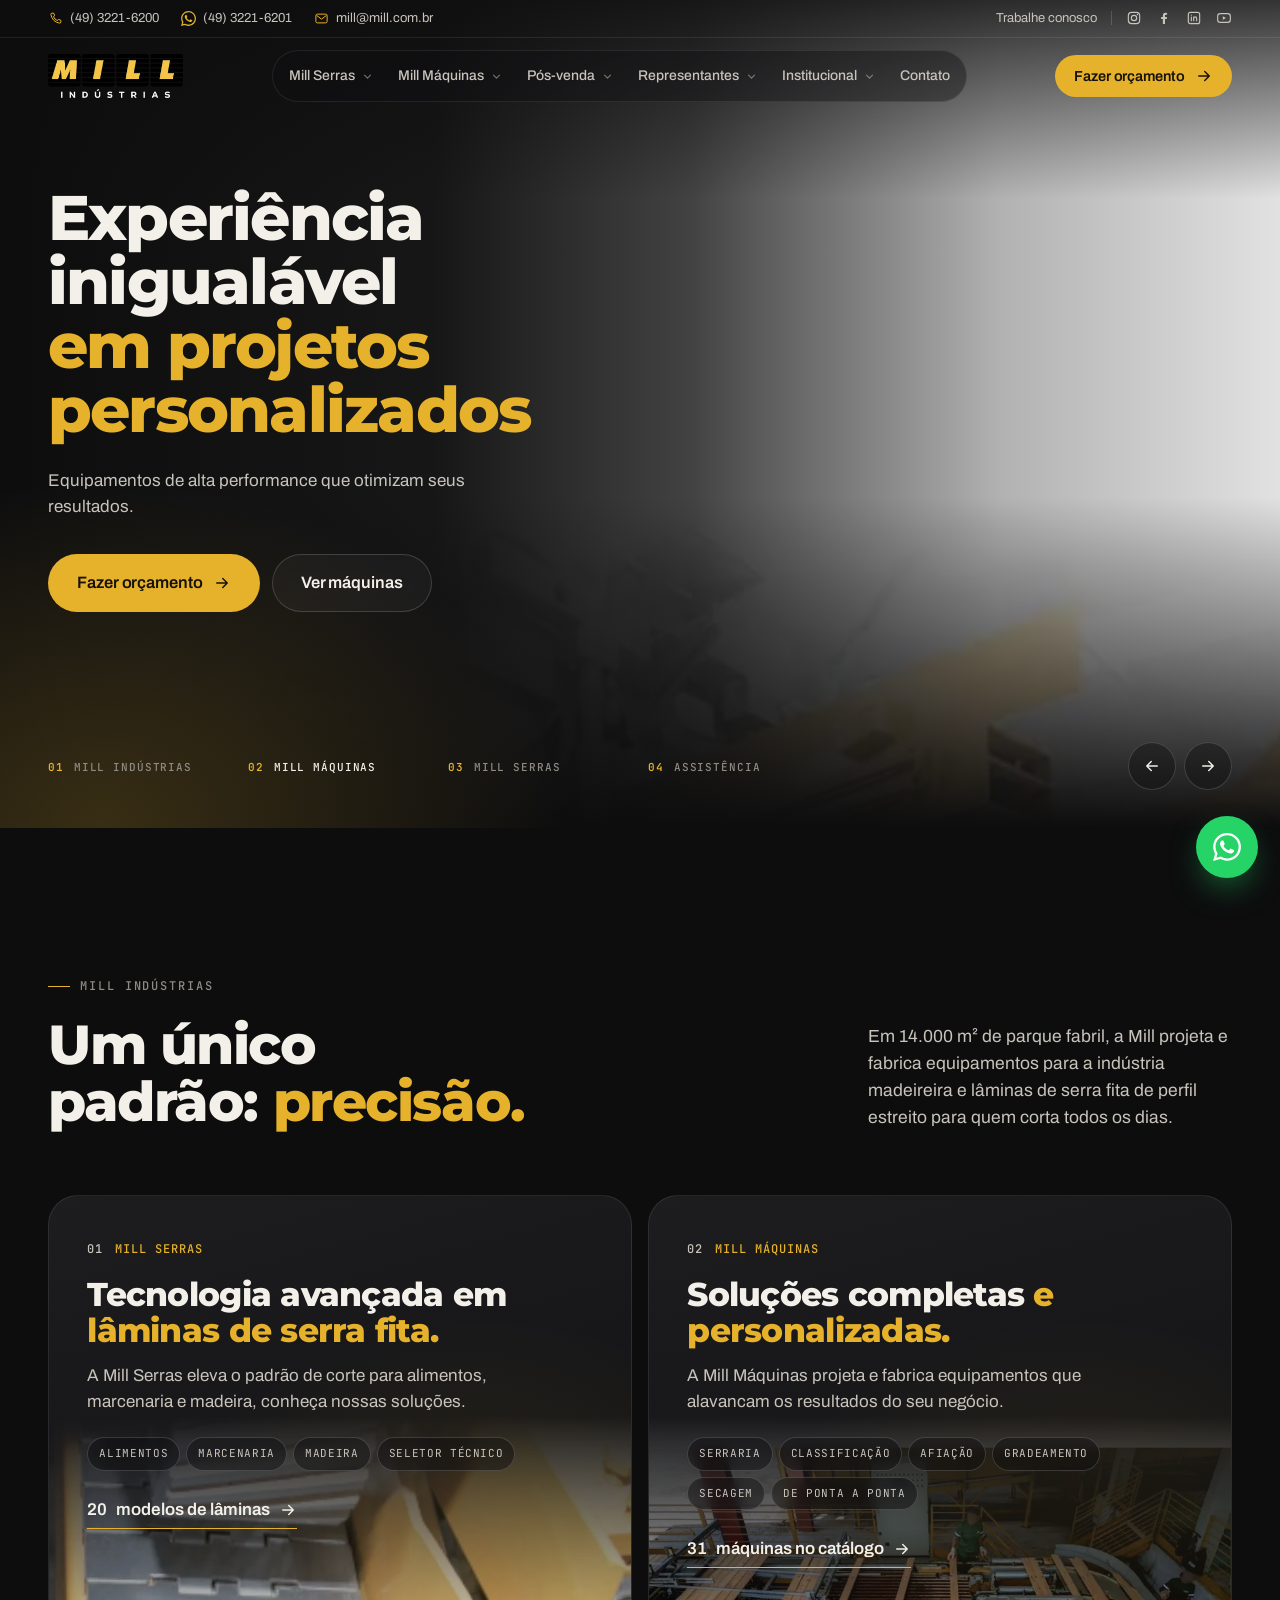
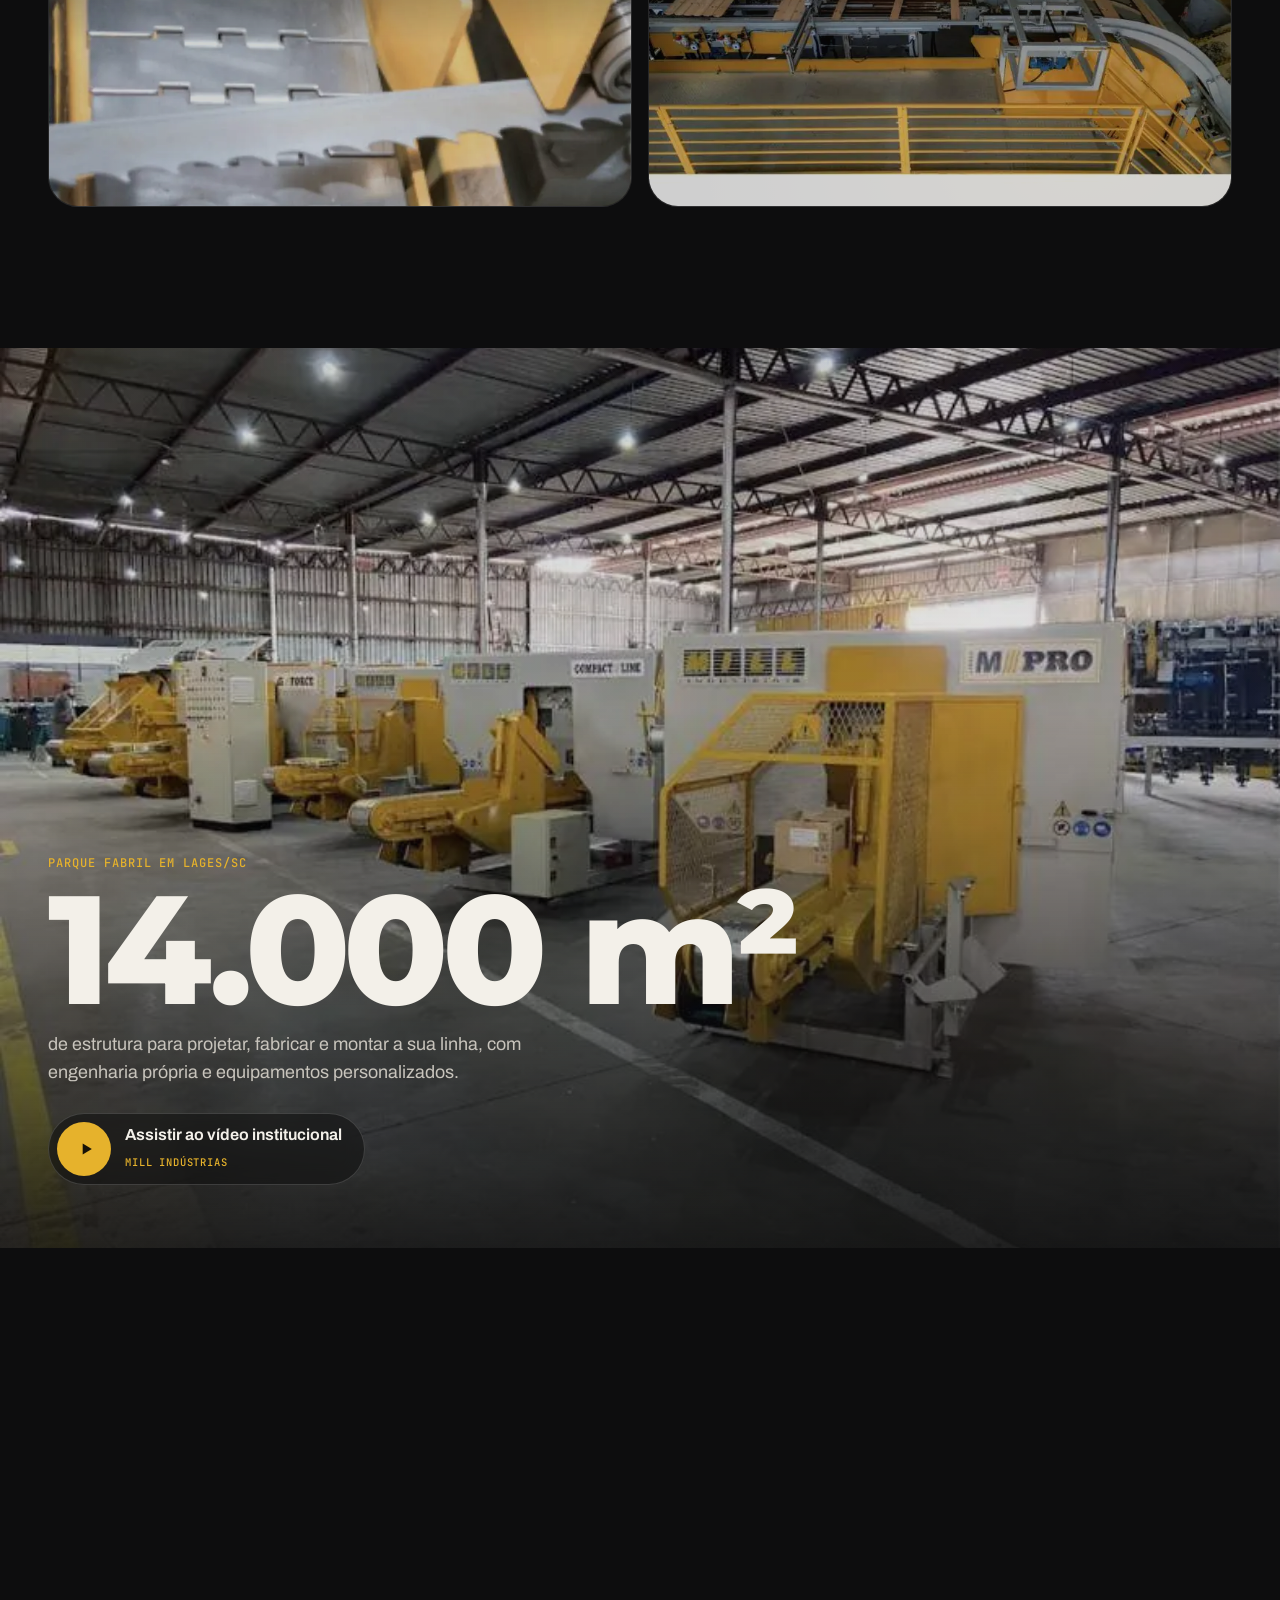
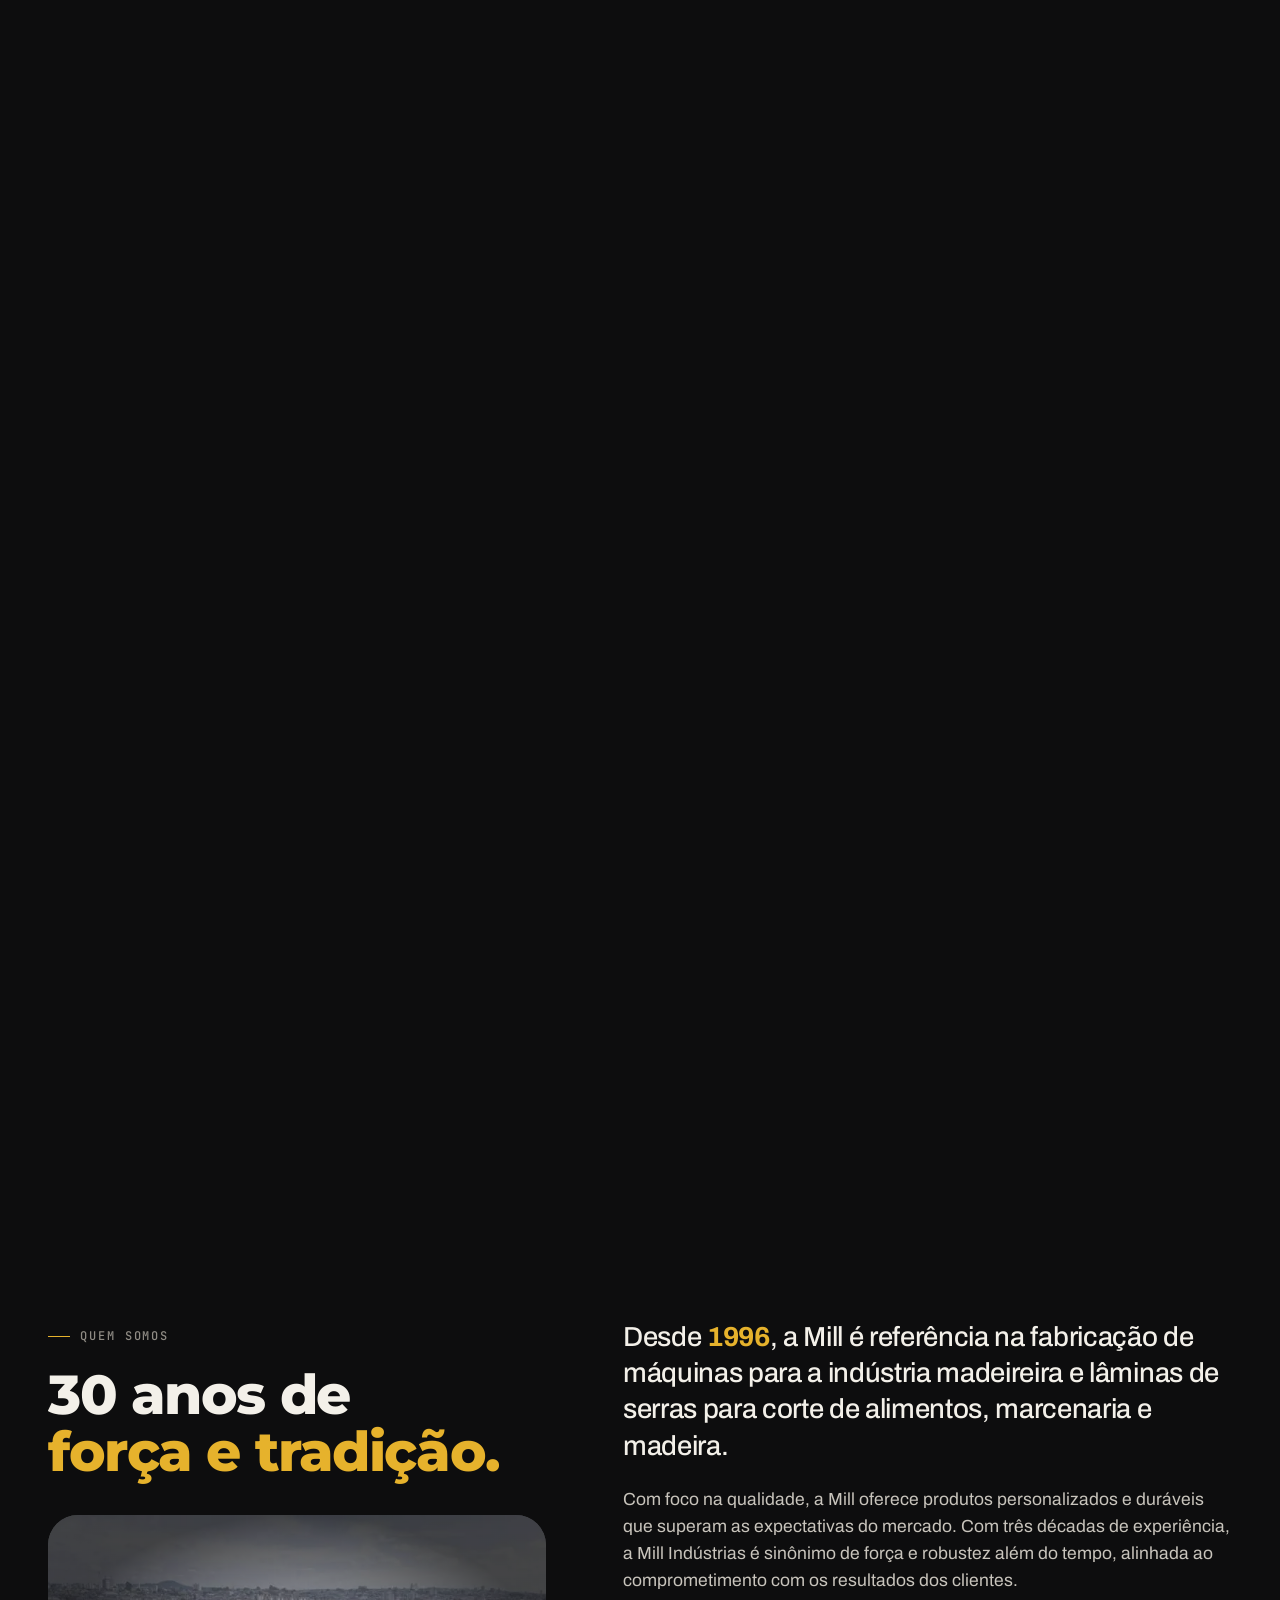
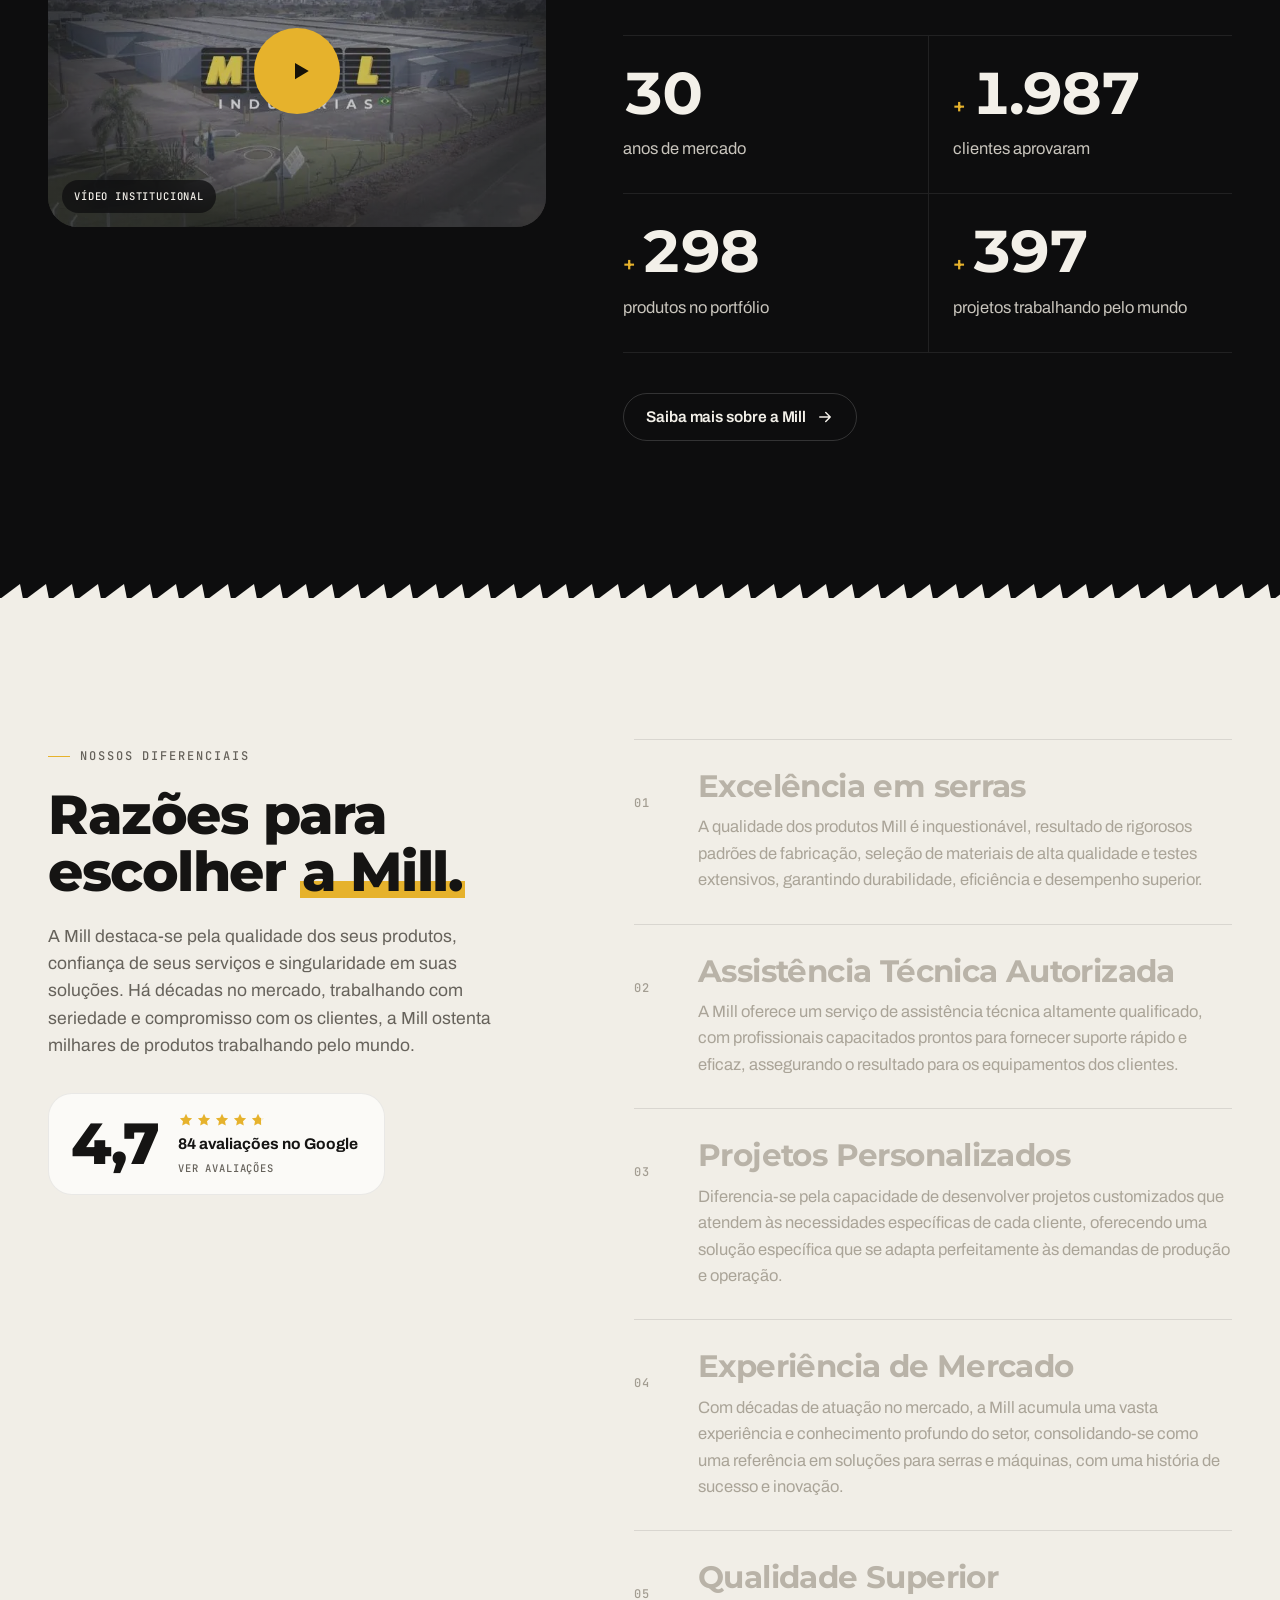
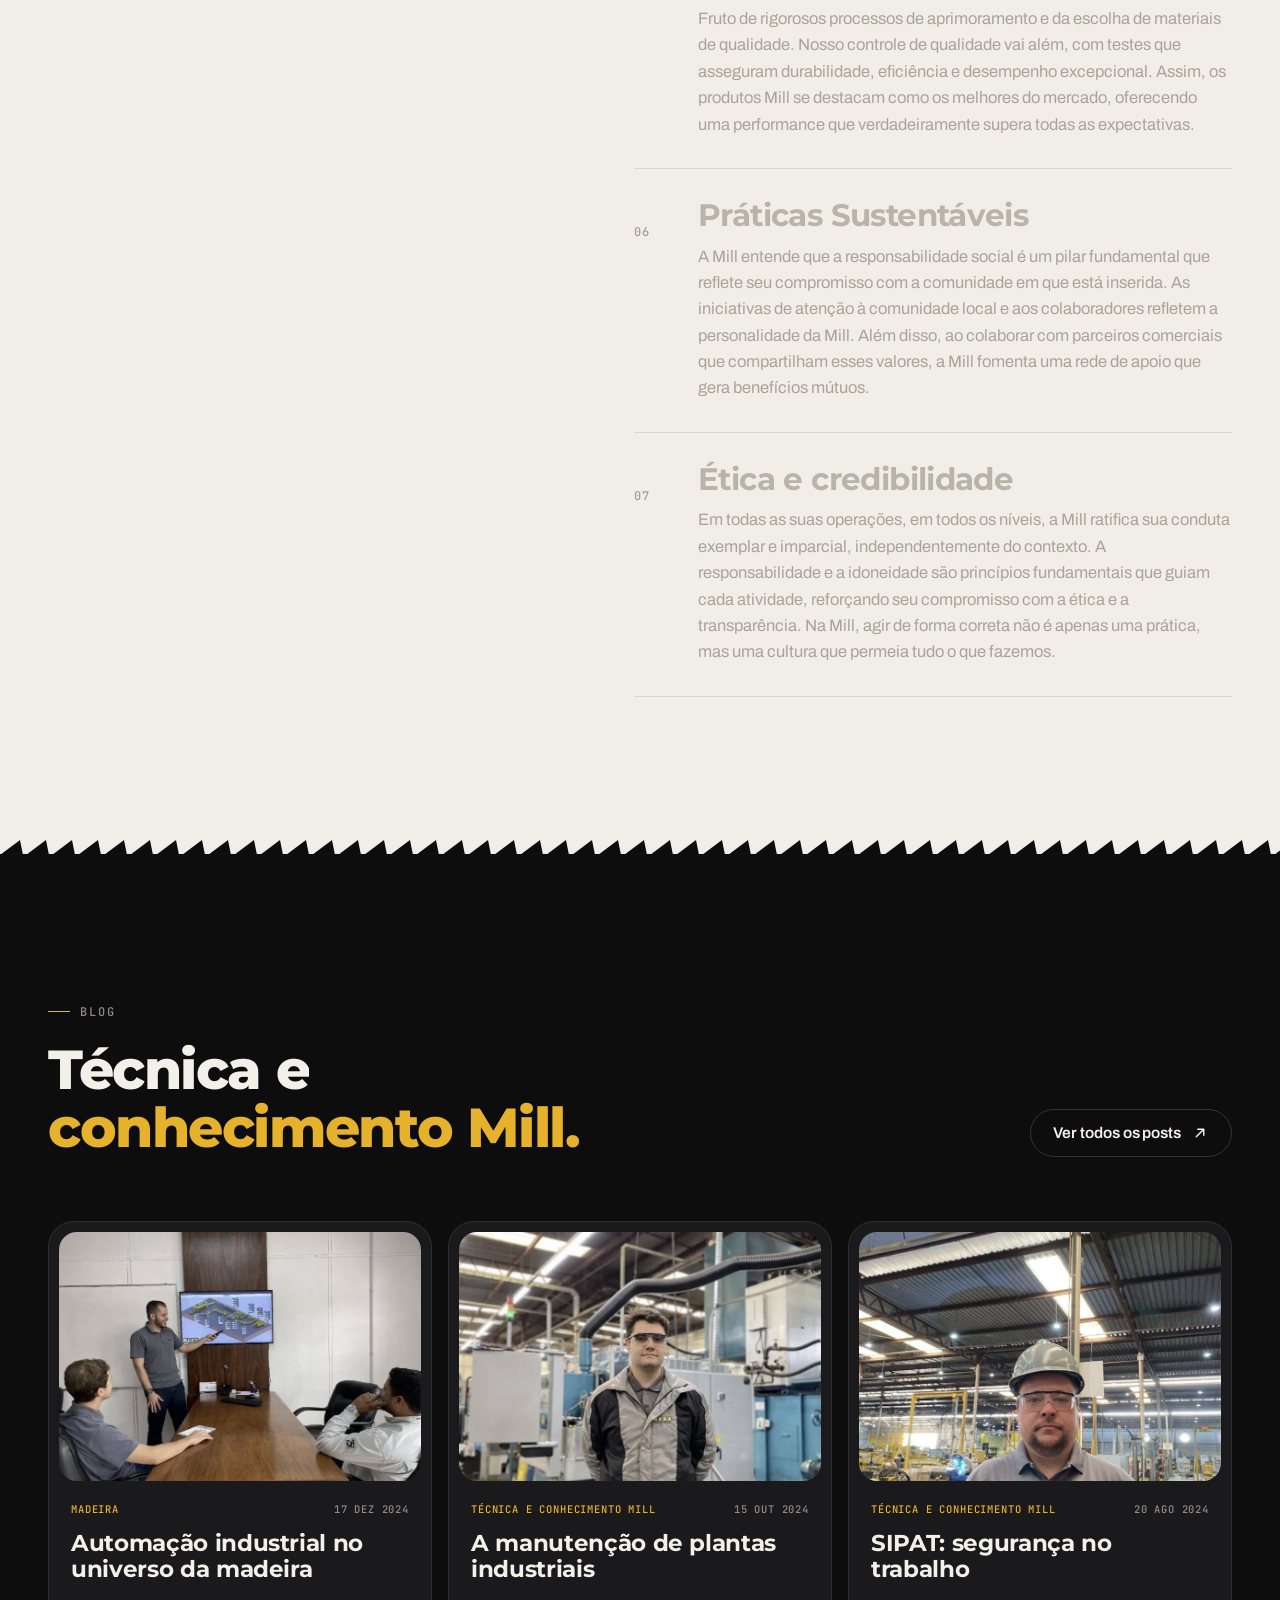
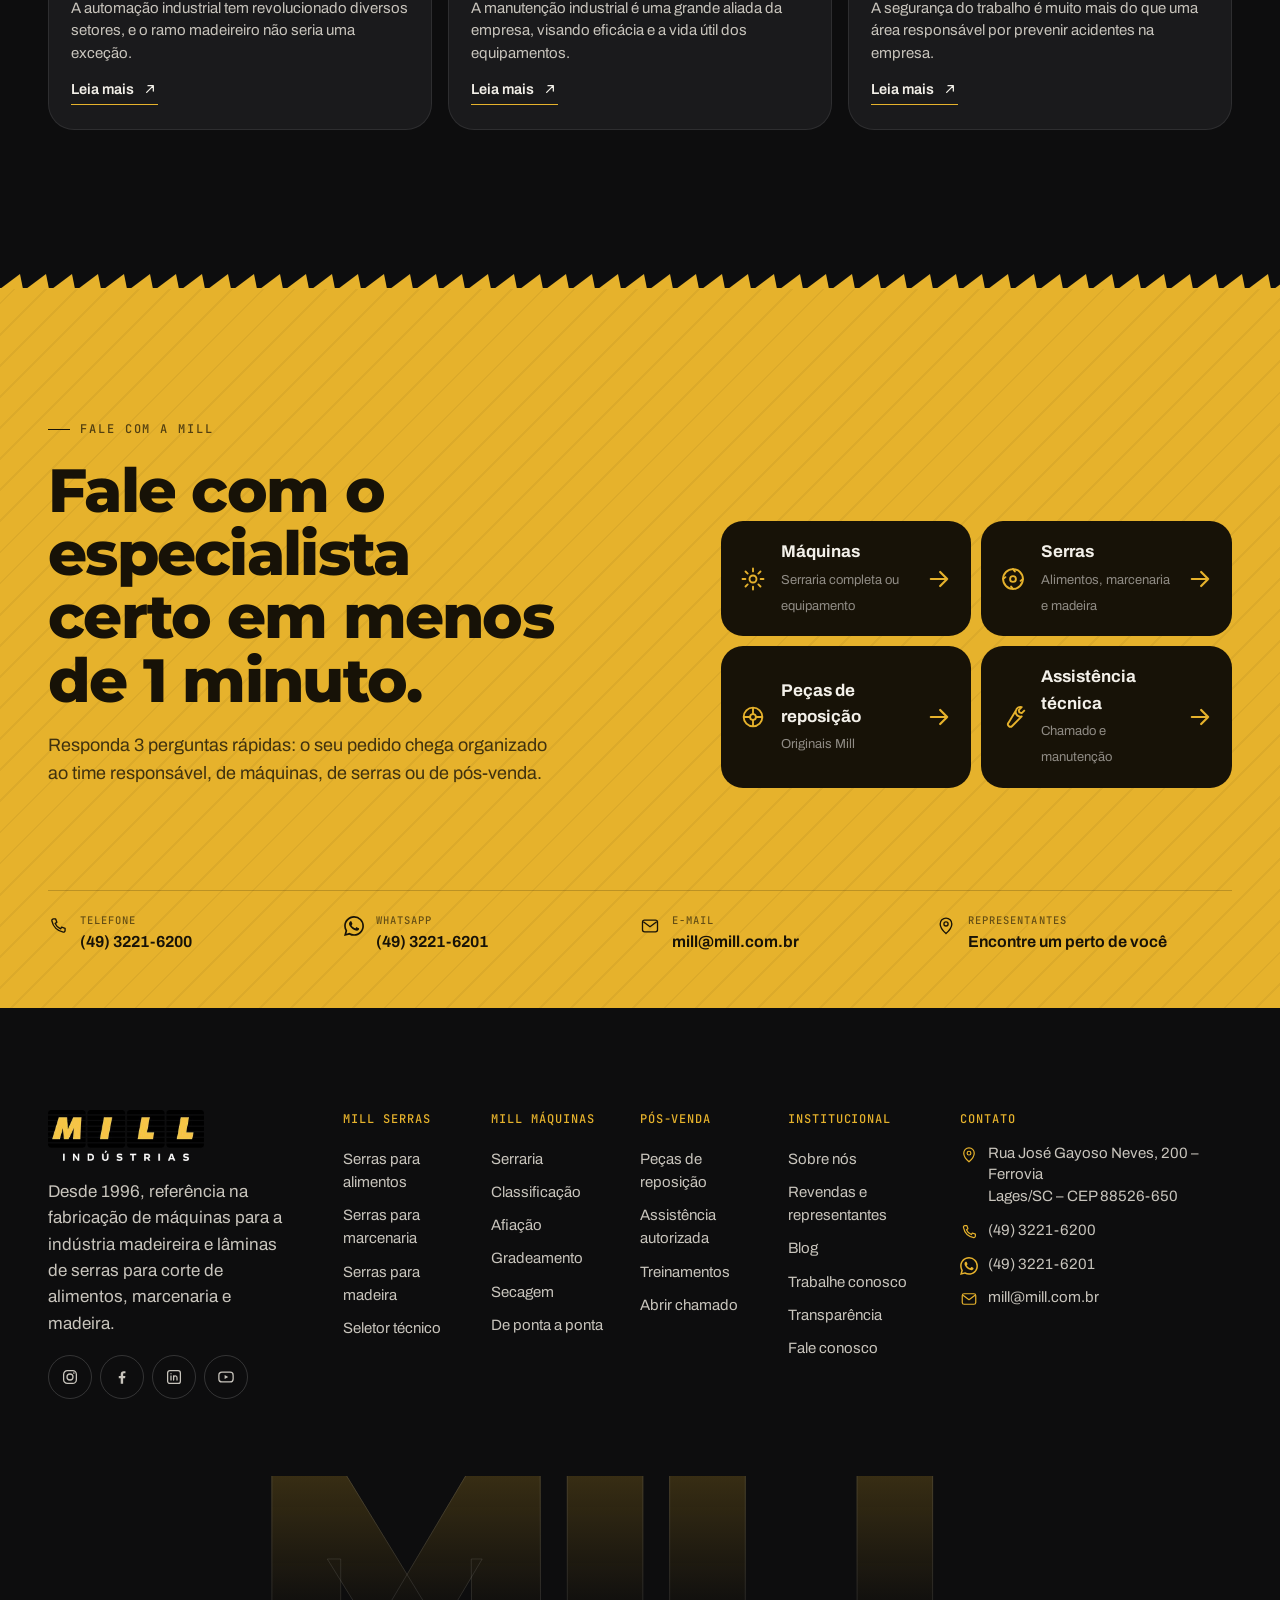
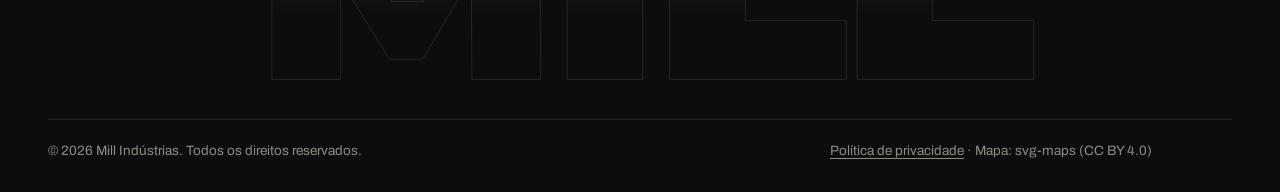
<file: index.html>
<!doctype html>
<html lang="pt-BR">
<head>
<meta charset="utf-8">
<meta name="viewport" content="width=device-width, initial-scale=1, viewport-fit=cover">
<title>Mill Indústrias | Máquinas para serraria e lâminas de serra fita | Lages/SC</title>
<meta name="description" content="Máquinas para a indústria madeireira, de ponta a ponta, e lâminas de serra fita para alimentos, marcenaria e madeira. Assistência técnica autorizada, peças de reposição e treinamentos. Desde 1996 em Lages/SC.">
<link rel="canonical" href="https://mill.com.br/">
<meta name="theme-color" content="#0d0d0e">
<meta property="og:type" content="website">
<meta property="og:locale" content="pt_BR">
<meta property="og:site_name" content="Mill Indústrias">
<meta property="og:title" content="Mill Indústrias | Força e Tradição">
<meta property="og:description" content="Máquinas para serrarias e lâminas de serra fita para alimentos, marcenaria e madeira. Desde 1996 em Lages/SC.">
<meta property="og:image" content="https://mill.com.br/wp-content/uploads/2025/04/IMG_4962.webp">
<meta name="twitter:card" content="summary_large_image">
<link rel="icon" type="image/png" href="assets/favicon.png">
<!--
  Google Tag Manager: cole aqui o snippet do contêiner (GTM-XXXXXXX).
  O site já envia para window.dataLayer: page_view_virtual, generate_lead, lead_form_open,
  whatsapp_click, phone_click, email_click, product_view, finder_result, video_play, rep_state_select.
-->
<script>document.documentElement.classList.add('js');window.dataLayer = window.dataLayer || [];</script>
<script type="application/ld+json">
{
  "@context": "https://schema.org",
  "@graph": [
    {
      "@type": ["Organization", "LocalBusiness"],
      "@id": "https://mill.com.br/#org",
      "name": "Mill Indústrias",
      "url": "https://mill.com.br/",
      "logo": "https://mill.com.br/wp-content/uploads/2024/05/logomill.webp",
      "image": "https://mill.com.br/wp-content/uploads/2025/04/IMG_4962.webp",
      "foundingDate": "1996",
      "description": "Fabricante de máquinas para a indústria madeireira e de lâminas de serra fita para alimentos, marcenaria e madeira.",
      "telephone": "+55 49 3221-6200",
      "email": "mill@mill.com.br",
      "address": {"@type": "PostalAddress", "streetAddress": "Rua José Gayoso Neves, 200 – Ferrovia", "addressLocality": "Lages", "addressRegion": "SC", "postalCode": "88526-650", "addressCountry": "BR"},
      "contactPoint": [
        {"@type": "ContactPoint", "contactType": "sales", "telephone": "+55 49 3221-6201", "availableLanguage": ["Portuguese", "Spanish"]},
        {"@type": "ContactPoint", "contactType": "technical support", "telephone": "+55 49 99971-0668", "areaServed": "BR"}
      ],
      "sameAs": ["https://www.instagram.com/millindustrias/", "https://www.facebook.com/millindustrias", "https://www.linkedin.com/company/millindustrias", "https://www.youtube.com/@millindustrias2673"]
    },
    {"@type": "WebSite", "@id": "https://mill.com.br/#site", "url": "https://mill.com.br/", "name": "Mill Indústrias", "inLanguage": "pt-BR", "publisher": {"@id": "https://mill.com.br/#org"}}
  ]
}
</script>
<style>
/* =========================================================================
   MILL INDÚSTRIAS — estilos
   Paleta: grafite + amarelo Mill (#E6B22C) + papel quente
   Tipografia: Archivo (variável: peso e largura) + JetBrains Mono
   ========================================================================= */
@font-face { font-family: 'Archivo'; font-style: normal; font-weight: 100 900; font-stretch: 62% 125%; font-display: swap; src: url(fonts/archivo.woff2) format('woff2'); }
@font-face { font-family: 'Archivo'; font-style: italic; font-weight: 100 900; font-stretch: 62% 125%; font-display: swap; src: url(fonts/archivo-italic.woff2) format('woff2'); }
@font-face { font-family: 'JetBrains Mono'; font-style: normal; font-weight: 100 800; font-display: swap; src: url(fonts/jetbrains-mono.woff2) format('woff2'); }
:root {
  --ink: #0d0d0e; --ink-2: #141415; --ink-3: #1a1a1c; --ink-4: #232326;
  --line: rgba(255,255,255,.085); --line-2: rgba(255,255,255,.16);
  --fg: #f3f0e9; --fg-2: #c8c4bc; --muted: #8f8b84;
  --paper: #f1eee7; --paper-2: #e8e4db; --plate: #ebe7de; --card: #fbfaf7;
  --on-paper: #151413; --muted-on-paper: #66625b;
  --y: #e6b22c; --y-2: #f4c745; --y-3: #b98712; --y-ink: #171207;
  --ok: #3ecf72; --danger: #ef5b5b; --wa: #25d366;
  --r: 16px; --r-lg: 24px; --r-xl: 30px;
  --ff: 'Archivo', system-ui, -apple-system, 'Segoe UI', Roboto, Helvetica, Arial, sans-serif;
  --fm: 'JetBrains Mono', ui-monospace, SFMono-Regular, Menlo, Consolas, monospace;
  --ease: cubic-bezier(.2,.7,.1,1); --ease-out: cubic-bezier(.16,1,.3,1);
  --container: 1320px; --pad: clamp(20px, 4vw, 48px);
  --nav-h: 76px; --top-h: 38px;
}

/* ---------- base ---------- */
*, *::before, *::after { box-sizing: border-box; }
* { margin: 0; padding: 0; }
html { -webkit-text-size-adjust: 100%; scroll-behavior: smooth; scroll-padding-top: 96px; }
body { background: var(--ink); color: var(--fg); font-family: var(--ff); font-size: 17px; line-height: 1.55; -webkit-font-smoothing: antialiased; -moz-osx-font-smoothing: grayscale; text-rendering: optimizeLegibility; overflow-x: hidden; }
img, svg, video, canvas { display: block; max-width: 100%; }
img { height: auto; }
a { color: inherit; text-decoration: none; }
button { font: inherit; color: inherit; background: none; border: 0; cursor: pointer; }
input, select, textarea { font: inherit; color: inherit; }
ul, ol { list-style: none; }
fieldset { border: 0; min-width: 0; }
legend { padding: 0; }
::selection { background: var(--y); color: #000; }
:focus-visible { outline: 2px solid var(--y); outline-offset: 3px; border-radius: 8px; }
.ic { width: 18px; height: 18px; flex: none; }
.container { width: 100%; max-width: var(--container); margin-inline: auto; padding-inline: var(--pad); }
.mono { font-family: var(--fm); font-size: 12px; font-weight: 500; letter-spacing: .08em; text-transform: uppercase; }
.skip { position: absolute; left: -9999px; top: 12px; z-index: 300; background: var(--y); color: #000; padding: 10px 16px; border-radius: 10px; font-weight: 600; }
.skip:focus { left: 16px; }
.linklike { text-decoration: underline; text-underline-offset: 3px; color: inherit; font-size: inherit; }
[hidden] { display: none !important; }

.progress { position: fixed; inset: 0 0 auto 0; height: 2px; z-index: 120; pointer-events: none; }
.progress span { display: block; height: 100%; background: var(--y); transform-origin: left; transform: scaleX(var(--sp, 0)); }

/* ---------- tipografia ---------- */
.h2 { font-size: clamp(38px, 5.3vw, 78px); line-height: .98; letter-spacing: -.034em; font-weight: 820; font-stretch: 112%; text-wrap: balance; }
.h2 em, .hero__title em, .cta__t em, .dcard__t em { font-style: italic; }
.h2 em, .hero__title em { color: var(--y); }
.paper .h2 em { color: var(--on-paper); background: linear-gradient(transparent 64%, var(--y) 64%, var(--y) 90%, transparent 90%) no-repeat 0 0 / var(--mk, 0%) 100%; transition: background-size 1.1s var(--ease-out) .35s; padding-inline: .04em; -webkit-box-decoration-break: clone; box-decoration-break: clone; }
.paper .h2.is-in em, html:not(.js) .paper .h2 em { --mk: 100%; }
.eyebrow { display: inline-flex; align-items: center; gap: 10px; font-family: var(--fm); font-size: 12px; font-weight: 500; letter-spacing: .16em; text-transform: uppercase; color: var(--muted); margin-bottom: 20px; }
.eyebrow::before { content: ""; width: 22px; height: 1px; background: var(--y); }
.hero .eyebrow::before { display: none; }
.eyebrow__dot { width: 8px; height: 8px; border-radius: 50%; background: var(--y); box-shadow: 0 0 0 0 rgba(230,178,44,.6); animation: ping 2.4s infinite; }
.paper .eyebrow { color: var(--muted-on-paper); }
.eyebrow--dark { color: rgba(23,18,7,.72); }
.eyebrow--dark::before { background: var(--y-ink); }
@keyframes ping { 0% { box-shadow: 0 0 0 0 rgba(230,178,44,.55); } 70%, 100% { box-shadow: 0 0 0 12px rgba(230,178,44,0); } }

/* ---------- reveal ---------- */
.js [data-reveal] { opacity: 0; transform: translateY(28px); transition: opacity 1s var(--ease-out) var(--d, 0s), transform 1s var(--ease-out) var(--d, 0s); }
.js [data-reveal].is-in { opacity: 1; transform: none; }
.js .reveal-up { opacity: 0; transform: translateY(22px); transition: opacity 1s var(--ease-out) var(--d, 0s), transform 1s var(--ease-out) var(--d, 0s); }
.js .reveal-fade { opacity: 0; transition: opacity 1.6s var(--ease-out) var(--d, 0s); }
.is-loaded .reveal-up, .is-loaded .reveal-fade { opacity: 1; transform: none; }
.sw { display: inline-block; overflow: hidden; vertical-align: top; padding-bottom: .12em; margin-bottom: -.12em; }
.sw > span { display: inline-block; transform: translateY(108%); transition: transform 1.05s var(--ease-out); transition-delay: calc(var(--i, 0) * 38ms + var(--d, 0s)); }
.is-in .sw > span, .is-loaded .hero__title .sw > span { transform: none; }
em .sw { padding-right: .12em; margin-right: -.12em; }

/* ---------- botões ---------- */
.btn { --h: 48px; position: relative; display: inline-flex; align-items: center; justify-content: center; gap: 10px; height: var(--h); padding: 0 22px; border-radius: 999px; border: 1px solid transparent; font: 600 15.5px/1 var(--ff); letter-spacing: -.005em; white-space: nowrap; cursor: pointer; transition: background .3s, color .3s, border-color .3s, box-shadow .4s, transform .35s var(--ease-out); }
.btn .ic { transition: transform .35s var(--ease-out); }
.btn:hover .ic { transform: translateX(3px); }
.btn--sm { --h: 42px; padding: 0 18px; font-size: 14.5px; }
.btn--lg { --h: 58px; padding: 0 28px; font-size: 16.5px; }
.btn--primary { background: var(--y); color: var(--y-ink); }
.btn--primary:hover { background: var(--y-2); box-shadow: 0 14px 44px -12px rgba(230,178,44,.65); }
.btn--ghost { background: rgba(255,255,255,.035); border-color: var(--line-2); color: var(--fg); backdrop-filter: blur(8px); }
.btn--ghost:hover { background: rgba(255,255,255,.08); border-color: rgba(255,255,255,.3); }
.btn--line { border-color: var(--line-2); color: var(--fg); }
.btn--line:hover { border-color: var(--y); color: var(--y); }
.btn--dark { background: var(--ink); color: var(--fg); }
.btn--dark:hover { background: #000; }
.btn--wa { background: var(--wa); color: #05210f; }
.btn--wa:hover { filter: brightness(1.06); box-shadow: 0 14px 40px -12px rgba(37,211,102,.6); }
.paper .btn--ghost { background: transparent; color: var(--on-paper); border-color: rgba(0,0,0,.16); }
.paper .btn--ghost:hover { border-color: var(--on-paper); }
.magnetic { will-change: transform; }

/* ---------- chips ---------- */
.chips { display: flex; flex-wrap: wrap; gap: 6px; }
.chips li { font-family: var(--fm); font-size: 11px; letter-spacing: .06em; text-transform: uppercase; padding: 6px 10px; border: 1px solid var(--line-2); border-radius: 999px; color: var(--fg-2); }

/* =========================================================== NAV */
.nav { position: fixed; inset: 0 0 auto 0; z-index: 60; transition: transform .55s var(--ease-out), background .35s, border-color .35s; border-bottom: 1px solid transparent; }
.topbar { height: var(--top-h); border-bottom: 1px solid var(--line); font-size: 13px; color: var(--fg-2); }
.topbar__in { height: 100%; display: flex; align-items: center; justify-content: space-between; gap: 16px; }
.topbar__links { display: flex; align-items: center; gap: 22px; }
.topbar__links a { display: inline-flex; align-items: center; gap: 7px; transition: color .2s; }
.topbar__links a:hover { color: var(--fg); }
.topbar__links .ic { width: 15px; height: 15px; color: var(--y); }
.nav__bar { height: var(--nav-h); display: flex; align-items: center; justify-content: space-between; gap: 24px; }
.nav__logo img { height: 42px; width: auto; }
/* sem backdrop-filter aqui: ele prenderia o mega menu (position: absolute) dentro da pílula */
.nav__links { display: flex; align-items: center; gap: 2px; padding: 5px; border-radius: 999px; background: rgba(16,16,18,.42); border: 1px solid var(--line); }
.nav__cta { display: flex; align-items: center; gap: 10px; }
.nav.is-scrolled { background: rgba(13,13,14,.78); backdrop-filter: blur(16px) saturate(140%); -webkit-backdrop-filter: blur(16px) saturate(140%); border-bottom-color: var(--line); transform: translateY(calc(var(--top-h) * -1)); }
.nav.is-scrolled .nav__links { background: transparent; border-color: transparent; }
.nav.is-hidden { transform: translateY(-100%); }
.burger { display: none; width: 46px; height: 46px; border-radius: 50%; border: 1px solid var(--line-2); flex-direction: column; align-items: center; justify-content: center; gap: 6px; }
.burger span { width: 18px; height: 1.6px; background: var(--fg); border-radius: 2px; transition: transform .4s var(--ease-out); }
.burger[aria-expanded="true"] span:first-child { transform: translateY(3.8px) rotate(45deg); }
.burger[aria-expanded="true"] span:last-child { transform: translateY(-3.8px) rotate(-45deg); }

.mnav { position: fixed; inset: 0; z-index: 55; background: var(--ink); padding: calc(var(--nav-h) + var(--top-h) + 20px) var(--pad) calc(28px + env(safe-area-inset-bottom)); display: flex; flex-direction: column; justify-content: space-between; clip-path: circle(0% at calc(100% - 44px) 56px); transition: clip-path .7s var(--ease-out); visibility: hidden; }
.mnav.is-open { clip-path: circle(150% at calc(100% - 44px) 56px); visibility: visible; }
.mnav__links a { display: flex; align-items: baseline; gap: 16px; padding: 12px 0; font-size: clamp(30px, 8vw, 44px); font-weight: 800; font-stretch: 110%; letter-spacing: -.03em; border-bottom: 1px solid var(--line); }
.mnav__links span { font-family: var(--fm); font-size: 12px; color: var(--y); font-weight: 500; letter-spacing: .08em; }
.mnav__foot { display: grid; gap: 10px; }

/* =========================================================== SEÇÕES */
.section { position: relative; padding-block: clamp(92px, 11vw, 168px); }
.paper { background: var(--paper); color: var(--on-paper); }
.sec-head { margin-bottom: clamp(40px, 5vw, 76px); }
.sec-head--split { display: grid; grid-template-columns: 1.35fr .65fr; gap: 28px 64px; align-items: end; }
.sec-head__p { color: var(--fg-2); font-size: 17.5px; max-width: 440px; justify-self: end; }
.paper .sec-head__p { color: var(--muted-on-paper); }

/* serrilhado entre seções (dente de serra fita) */
.teeth { position: relative; z-index: 3; height: 18px; margin-block: -1px; background-repeat: repeat-x; background-size: 26px 18px; background-position: calc(var(--sx, 0) * 1px) 100%; }
.teeth--paper { background-color: var(--ink); background-image: url("data:image/svg+xml,%3Csvg xmlns='http://www.w3.org/2000/svg' width='26' height='18'%3E%3Cpath d='M0 18 20 3 23 18Z' fill='%23f1eee7'/%3E%3Crect y='17' width='26' height='1' fill='%23f1eee7'/%3E%3C/svg%3E"); }
.teeth--ink { background-color: var(--paper); background-image: url("data:image/svg+xml,%3Csvg xmlns='http://www.w3.org/2000/svg' width='26' height='18'%3E%3Cpath d='M0 18 20 3 23 18Z' fill='%230d0d0e'/%3E%3Crect y='17' width='26' height='1' fill='%230d0d0e'/%3E%3C/svg%3E"); }
.teeth--ink2 { background-color: var(--paper); background-image: url("data:image/svg+xml,%3Csvg xmlns='http://www.w3.org/2000/svg' width='26' height='18'%3E%3Cpath d='M0 18 20 3 23 18Z' fill='%23141415'/%3E%3Crect y='17' width='26' height='1' fill='%23141415'/%3E%3C/svg%3E"); }

/* =========================================================== DIVISÕES */
.dcards { display: flex; gap: 16px; min-height: clamp(540px, 68vh, 660px); }
.dcard { position: relative; flex: 1 1 0; display: flex; flex-direction: column; padding: clamp(28px, 3vw, 46px); border-radius: var(--r-xl); background: linear-gradient(165deg, #1d1d20 0%, #121213 70%); border: 1px solid var(--line); overflow: hidden; isolation: isolate; transition: flex-grow .9s var(--ease-out), border-color .5s; }
.dcard:hover { border-color: rgba(230,178,44,.38); }
@media (hover: hover) and (min-width: 901px) { .dcard:hover { flex-grow: 1.45; } }
.dcard__glow { position: absolute; inset: 0; z-index: -1; background: radial-gradient(640px circle at var(--mx, 75%) var(--my, 85%), rgba(230,178,44,.17), transparent 62%); transition: opacity .5s; }
.dcard__body { position: relative; z-index: 2; max-width: 450px; }
.dcard__k { color: var(--y); }
.dcard__t { font-size: clamp(30px, 3.1vw, 46px); line-height: 1; letter-spacing: -.028em; font-weight: 820; font-stretch: 110%; margin: 16px 0 14px; }
.dcard__p { color: var(--fg-2); margin-bottom: 22px; max-width: 400px; }
.dcard__link { display: inline-flex; align-items: center; gap: 9px; margin-top: 26px; padding-bottom: 5px; border-bottom: 1px solid var(--y); font-weight: 600; }
.dcard:hover .dcard__link .ic { transform: translateX(4px); }
.dcard__link .ic { transition: transform .35s var(--ease-out); }
.dcard__img { position: absolute; z-index: 1; right: -5%; bottom: -3%; width: 80%; max-width: 760px; filter: drop-shadow(0 34px 44px rgba(0,0,0,.55)); transition: transform 1.1s var(--ease-out); pointer-events: none; }
.dcard__img--blade { width: min(52%, 400px); right: 4%; bottom: 4%; border-radius: 12px; }
.dcard:hover .dcard__img { transform: translate(-2%, -2%) scale(1.04); }

/* =========================================================== ZOOM REVEAL */
.rz { position: relative; height: 270vh; background: var(--ink); }
.rz__sticky { position: sticky; top: 0; height: 100vh; height: 100svh; overflow: hidden; display: grid; place-items: center; }
.rz__media { position: absolute; inset: 0; clip-path: inset(var(--ct, 42%) var(--cl, 40%) var(--ct, 42%) var(--cl, 40%) round var(--cr, 200px)); will-change: clip-path; background: #222; }
.rz__media img { width: 100%; height: 100%; object-fit: cover; transform: scale(var(--sc, 1.3)); will-change: transform; }
.rz__shade { position: absolute; inset: 0; background: linear-gradient(180deg, rgba(13,13,14,.2), rgba(13,13,14,.1) 40%, rgba(13,13,14,.88)); opacity: var(--sh, 0); }
.rz__words { position: relative; z-index: 2; display: flex; align-items: center; gap: var(--gap, 22vw); font-size: clamp(34px, 5.4vw, 92px); font-weight: 860; font-stretch: 116%; letter-spacing: -.045em; line-height: 1; white-space: nowrap; pointer-events: none; opacity: var(--wo, 1); }
.rz__w--l { transform: translateX(calc(var(--wx, 0px) * -1)); }
.rz__w--r { transform: translateX(var(--wx, 0px)); color: var(--y); font-style: italic; }
.rz__cap { position: absolute; z-index: 3; left: 0; right: 0; bottom: clamp(36px, 7vh, 84px); max-width: var(--container); margin-inline: auto; padding-inline: var(--pad); opacity: var(--co, 0); transform: translateY(calc((1 - var(--co, 0)) * 40px)); }
.rz__cap .mono { color: var(--y); }
.rz__big { font-size: clamp(72px, 12vw, 190px); font-weight: 860; font-stretch: 120%; letter-spacing: -.05em; line-height: .88; margin: 10px 0 14px; }
.rz__txt { max-width: 520px; font-size: clamp(17px, 1.4vw, 21px); color: var(--fg-2); }

/* =========================================================== STATS */
.stats { padding-block: clamp(72px, 9vw, 128px); }
.stats__grid { display: grid; grid-template-columns: repeat(3, minmax(0, 1fr)); border-top: 1px solid var(--line); }
.stats__grid li { padding: 38px 28px 42px; border-bottom: 1px solid var(--line); }
.stats__grid li:nth-child(3n+1) { padding-left: 0; }
.stats__grid li:not(:nth-child(3n+1)) { border-left: 1px solid var(--line); }
.stats__n { display: flex; align-items: baseline; gap: 6px; font-size: clamp(50px, 5.6vw, 92px); font-weight: 820; font-stretch: 112%; letter-spacing: -.045em; line-height: .95; font-variant-numeric: tabular-nums; }
.stats__n small { font-size: .36em; color: var(--y); font-weight: 600; letter-spacing: 0; }
.stats__l { display: block; margin-top: 16px; color: var(--fg-2); font-size: 16.5px; line-height: 1.45; }
.stats__l .mono { color: var(--muted); font-size: 11px; }

/* =========================================================== CATÁLOGO */
.cat-ui { display: flex; align-items: center; justify-content: space-between; flex-wrap: wrap; gap: 14px; }
.seg { display: inline-flex; gap: 2px; padding: 5px; border-radius: 999px; background: var(--paper-2); border: 1px solid rgba(0,0,0,.05); }
.seg button { height: 46px; padding: 0 22px; border-radius: 999px; font-weight: 600; font-size: 15.5px; color: #57534b; transition: background .35s, color .35s; }
.seg button:hover { color: var(--on-paper); }
.seg button[aria-selected="true"] { background: var(--ink); color: var(--fg); }
.seg sup { font-family: var(--fm); font-size: 10.5px; opacity: .6; margin-left: 3px; }
.search { display: flex; align-items: center; gap: 10px; height: 54px; padding: 0 18px; min-width: min(400px, 100%); border-radius: 999px; background: var(--card); border: 1px solid rgba(0,0,0,.08); transition: border-color .25s, box-shadow .25s; }
.search .ic { color: #8a857b; }
.search input { flex: 1; border: 0; outline: 0; background: transparent; font-size: 15.5px; min-width: 0; }
.search:focus-within { border-color: var(--on-paper); box-shadow: 0 0 0 4px rgba(230,178,44,.28); }
.cat-filters { display: flex; flex-wrap: wrap; gap: 8px; margin: 20px 0 6px; }
.fchip { height: 40px; padding: 0 16px; border-radius: 999px; border: 1px solid rgba(0,0,0,.13); font-size: 14.5px; font-weight: 500; color: #3d3a34; transition: all .25s; }
.fchip:hover { border-color: var(--on-paper); }
.fchip[aria-pressed="true"] { background: var(--y); border-color: var(--y); color: var(--y-ink); font-weight: 600; }
.fchip span { font-family: var(--fm); font-size: 11px; opacity: .55; margin-left: 6px; }
.cat-count { color: var(--muted-on-paper); margin: 14px 0 22px; font-size: 11.5px; }
.cat-grid { display: grid; grid-template-columns: repeat(auto-fill, minmax(272px, 1fr)); gap: 16px; }
.pcard { position: relative; display: flex; flex-direction: column; padding: 10px; border-radius: 24px; background: var(--card); border: 1px solid rgba(0,0,0,.06); cursor: pointer; transition: transform .55s var(--ease-out), box-shadow .55s var(--ease-out), border-color .3s; animation: cardIn .7s var(--ease-out) both; animation-delay: calc(var(--i, 0) * 32ms); }
@keyframes cardIn { from { opacity: 0; transform: translateY(18px) scale(.985); } to { opacity: 1; transform: none; } }
.pcard:hover { transform: translateY(-5px); box-shadow: 0 30px 60px -30px rgba(30,22,4,.38); border-color: rgba(0,0,0,.1); }
.pcard__plate { position: relative; aspect-ratio: 4 / 3; border-radius: 16px; background: var(--plate); overflow: hidden; display: grid; place-items: center; }
.pcard__plate img { width: 90%; height: 88%; object-fit: contain; mix-blend-mode: multiply; transition: transform .9s var(--ease-out); }
.pcard__plate--t img { mix-blend-mode: normal; filter: drop-shadow(0 16px 18px rgba(0,0,0,.18)); }
.pcard__plate--p img { width: 100%; height: 100%; object-fit: cover; mix-blend-mode: normal; }
.pcard:hover .pcard__plate img { transform: scale(1.05); }
.pcard__tag { position: absolute; top: 10px; left: 10px; font-family: var(--fm); font-size: 10.5px; letter-spacing: .08em; text-transform: uppercase; padding: 5px 9px; border-radius: 999px; background: rgba(251,250,247,.86); backdrop-filter: blur(6px); color: #48443d; }
.pcard__star { position: absolute; top: 10px; right: 10px; font-family: var(--fm); font-size: 10px; letter-spacing: .08em; text-transform: uppercase; padding: 5px 9px; border-radius: 999px; background: var(--ink); color: var(--y); }
.pcard__body { display: flex; flex-direction: column; gap: 10px; flex: 1; padding: 16px 10px 6px; }
.pcard__name { font-size: 19px; font-weight: 720; font-stretch: 104%; letter-spacing: -.015em; line-height: 1.15; }
.pcard__size { font-family: var(--fm); font-size: 12.5px; color: #6c675e; margin-top: -4px; }
.pcard__lines { display: flex; flex-wrap: wrap; gap: 5px; }
.pcard__lines span { font-family: var(--fm); font-size: 10.5px; padding: 4px 7px; border-radius: 6px; background: #efebe3; color: #4a463e; }
.pcard__desc { font-size: 14.5px; color: #5e5a53; line-height: 1.45; display: -webkit-box; -webkit-line-clamp: 3; -webkit-box-orient: vertical; overflow: hidden; }
.pcard__key { display: grid; grid-template-columns: 1fr 1fr; gap: 8px; margin-top: auto; padding-top: 12px; border-top: 1px dashed rgba(0,0,0,.13); }
.pcard__key dt { font-family: var(--fm); font-size: 9.5px; letter-spacing: .07em; text-transform: uppercase; color: #8b867c; }
.pcard__key dd { font-weight: 650; font-size: 14px; }
.pcard__actions { display: flex; gap: 8px; padding: 10px 4px 4px; }
.pcard__btn { flex: 1; height: 42px; border-radius: 999px; font-weight: 600; font-size: 14px; display: inline-flex; align-items: center; justify-content: center; gap: 6px; transition: background .25s, color .25s, border-color .25s; }
.pcard__btn--more { border: 1px solid rgba(0,0,0,.14); }
.pcard__btn--more:hover { border-color: var(--on-paper); }
.pcard__btn--quote { background: var(--ink); color: var(--fg); }
.pcard__btn--quote:hover { background: var(--y); color: var(--y-ink); }
.cat-empty { text-align: center; padding: 56px 20px; border: 1px dashed rgba(0,0,0,.15); border-radius: var(--r-xl); display: grid; justify-items: center; gap: 18px; color: var(--muted-on-paper); }

/* =========================================================== LINHA (steps) */
.line__grid { display: grid; grid-template-columns: .95fr 1.05fr; gap: clamp(40px, 6vw, 104px); }
.line__sticky { position: sticky; top: calc(var(--nav-h) + 28px); align-self: start; }
.line .h2 { font-size: clamp(34px, 4.1vw, 62px); }
.line__p { color: var(--fg-2); font-size: 17.5px; max-width: 520px; margin-top: 20px; }
.line__fig { position: relative; margin: 26px 0 24px; padding: 14px; border-radius: var(--r-lg); background: var(--plate); }
.line__fig img { width: 100%; max-height: 30vh; object-fit: contain; mix-blend-mode: multiply; }
.line__fig figcaption { position: absolute; left: 14px; bottom: 14px; padding: 7px 12px; border-radius: 999px; background: var(--ink); color: var(--fg); font-size: 11px; }
.line__fig figcaption span:first-child { color: var(--y); }
.steps { position: relative; padding-left: 64px; }
.steps__track { position: absolute; left: 19px; top: 10px; bottom: 30px; width: 2px; background: var(--line-2); border-radius: 2px; }
.steps__fill { position: absolute; inset: 0; border-radius: 2px; background: linear-gradient(var(--y), var(--y-2)); transform-origin: top; transform: scaleY(var(--lp, 0)); box-shadow: 0 0 18px rgba(230,178,44,.5); }
.step { position: relative; padding: 2px 0 64px; }
.step:last-child { padding-bottom: 0; }
.step__n { position: absolute; left: -64px; top: 0; width: 40px; height: 40px; border-radius: 50%; display: grid; place-items: center; font-family: var(--fm); font-size: 12px; background: var(--ink-3); border: 1px solid var(--line-2); color: var(--muted); transition: all .45s var(--ease-out); }
.step.is-on .step__n { background: var(--y); border-color: var(--y); color: var(--y-ink); box-shadow: 0 0 0 7px rgba(230,178,44,.14); }
.step__t { font-size: clamp(24px, 2.3vw, 32px); font-weight: 760; font-stretch: 106%; letter-spacing: -.022em; line-height: 1.08; color: var(--muted); transition: color .5s; }
.step.is-on .step__t { color: var(--fg); }
.step__p { color: var(--muted); margin: 10px 0 18px; max-width: 540px; transition: color .5s; }
.step.is-on .step__p { color: var(--fg-2); }
.step__m { display: flex; flex-wrap: wrap; gap: 8px; }
.mchip { display: inline-flex; align-items: center; gap: 8px; height: 38px; padding: 0 14px 0 6px; border-radius: 999px; border: 1px solid var(--line-2); background: rgba(255,255,255,.02); font-size: 14px; color: var(--fg-2); transition: border-color .25s, color .25s, background .25s; }
.mchip img { width: 28px; height: 28px; border-radius: 50%; object-fit: contain; background: var(--plate); padding: 2px; }
.mchip:hover { border-color: var(--y); color: var(--fg); background: rgba(230,178,44,.07); }

/* =========================================================== SELETOR */
.finder__box { display: grid; grid-template-columns: 1fr 1fr; border-radius: var(--r-xl); overflow: hidden; background: var(--card); border: 1px solid rgba(0,0,0,.07); box-shadow: 0 50px 90px -60px rgba(30,22,4,.45); }
.finder__q { padding: clamp(24px, 3.2vw, 48px); }
.finder__n { color: #8b867c; margin-bottom: 14px; }
.finder__opts { display: flex; flex-wrap: wrap; gap: 8px; margin-bottom: 30px; }
.finder__opts:last-child { margin-bottom: 0; }
.fopt { min-height: 46px; padding: 10px 16px; border-radius: 14px; border: 1px solid rgba(0,0,0,.13); font-size: 15px; text-align: left; line-height: 1.3; transition: background .25s, color .25s, border-color .25s, transform .25s; }
.fopt:hover { border-color: var(--on-paper); }
.fopt[aria-checked="true"] { background: var(--ink); color: var(--fg); border-color: var(--ink); }
.fopt--big { font-weight: 650; font-size: 16px; padding: 12px 18px; }
.finder__res { position: relative; display: flex; flex-direction: column; gap: 14px; min-height: 460px; padding: clamp(24px, 3.2vw, 48px); background: var(--ink); color: var(--fg); overflow: hidden; isolation: isolate; }
.finder__res::before { content: ""; position: absolute; inset: auto -20% -40% auto; width: 420px; height: 420px; background: radial-gradient(closest-side, rgba(230,178,44,.22), transparent); z-index: -1; }
.fres__k { color: var(--y); }
.fres__name { font-size: clamp(28px, 2.8vw, 40px); font-weight: 820; font-stretch: 108%; letter-spacing: -.03em; line-height: 1; }
.fres__size { font-family: var(--fm); font-size: 14px; color: var(--fg-2); }
.fres__img { width: 100%; height: 170px; object-fit: cover; border-radius: 16px; background: var(--ink-3); }
.fres__why { color: var(--fg-2); font-size: 15.5px; }
.fres__teeth { display: grid; gap: 8px; }
.fres__teeth li { display: grid; grid-template-columns: auto 1fr; gap: 12px; align-items: baseline; font-size: 14.5px; color: var(--fg-2); }
.fres__teeth b { font-family: var(--fm); font-size: 11.5px; font-weight: 600; color: var(--y-ink); background: var(--y); padding: 3px 7px; border-radius: 6px; white-space: nowrap; }
.fres__actions { display: flex; flex-wrap: wrap; gap: 10px; margin-top: auto; padding-top: 6px; }
.fres__alt { font-size: 13.5px; color: var(--muted); }
.fres__alt button { color: var(--fg); text-decoration: underline; text-underline-offset: 3px; }
.finder__res .btn--ghost { color: var(--fg); border-color: var(--line-2); background: rgba(255,255,255,.04); }
.finder__res .btn--ghost:hover { border-color: rgba(255,255,255,.35); background: rgba(255,255,255,.08); }
.fres__empty { margin: auto; text-align: center; color: var(--muted); display: grid; justify-items: center; gap: 14px; max-width: 300px; }
.fres__empty svg { width: 120px; height: 46px; color: var(--y); }
.saw-anim path { stroke-dasharray: 6 4; animation: dash 1s linear infinite; }
@keyframes dash { to { stroke-dashoffset: -20; } }
.tech { margin-top: clamp(56px, 7vw, 104px); }
.tech__head { display: flex; justify-content: space-between; align-items: end; gap: 24px; flex-wrap: wrap; padding-bottom: 22px; border-bottom: 1px solid rgba(0,0,0,.12); }
.tech__head .mono { color: var(--muted-on-paper); }
.tech__claim { font-size: clamp(24px, 2.4vw, 34px); font-weight: 760; letter-spacing: -.02em; line-height: 1.1; max-width: 640px; }
.tech__claim b { background: linear-gradient(transparent 62%, var(--y) 62%, var(--y) 92%, transparent 92%); padding-inline: .05em; }
.tech__list { display: grid; grid-template-columns: repeat(5, 1fr); }
.tech__list li { padding: 24px 22px 6px 0; }
.tech__list li + li { padding-left: 22px; border-left: 1px solid rgba(0,0,0,.1); }
.tech__list svg { width: 64px; height: 30px; color: var(--on-paper); margin-bottom: 18px; }
.tech__list b { display: block; font-size: 17px; font-weight: 700; letter-spacing: -.01em; margin-bottom: 6px; }
.tech__list p { font-size: 14.5px; color: var(--muted-on-paper); line-height: 1.45; }

/* =========================================================== PÓS-VENDA */
.after { background: var(--ink); }
.bento { display: grid; grid-template-columns: repeat(12, 1fr); gap: 16px; }
.tile { position: relative; display: flex; flex-direction: column; gap: 12px; padding: clamp(24px, 2.6vw, 36px); border-radius: var(--r-xl); background: var(--ink-3); border: 1px solid var(--line); overflow: hidden; }
.tile h3 { font-size: clamp(23px, 2.1vw, 30px); font-weight: 760; font-stretch: 105%; letter-spacing: -.022em; line-height: 1.08; }
.tile p { color: var(--fg-2); }
.tile__ic { width: 46px; height: 46px; border-radius: 14px; display: grid; place-items: center; background: rgba(230,178,44,.12); color: var(--y); margin-bottom: 4px; }
.tile__ic .ic { width: 22px; height: 22px; }
.tile--assist { grid-column: span 7; grid-row: span 2; padding: 0; background: var(--ink-3); }
.tile--assist .tile__bg { width: 100%; flex: 1 1 auto; height: 0; min-height: clamp(220px, 24vw, 300px); object-fit: cover; object-position: 92% 62%; background: #e9e9e8; }
.tile--assist .tile__in { display: flex; flex-direction: column; gap: 12px; padding: clamp(24px, 2.6vw, 36px); flex: 0 0 auto; }
.tile__actions { display: flex; flex-wrap: wrap; gap: 10px; margin-top: 10px; }
.tile--parts, .tile--train { grid-column: span 5; }
.tile--parts .btn, .tile--train .btn { align-self: flex-start; margin-top: auto; }
.parts-list { display: flex; flex-wrap: wrap; gap: 6px; margin: 4px 0 8px; }
.parts-list button { padding: 7px 12px; border-radius: 999px; border: 1px solid var(--line-2); font-size: 13.5px; color: var(--fg-2); transition: all .25s; }
.parts-list button:hover { border-color: var(--y); color: var(--fg); background: rgba(230,178,44,.08); }
.services { grid-column: 1 / -1; display: grid; grid-template-columns: repeat(4, 1fr); gap: 16px; }
.svc { padding: 24px; border-radius: 22px; border: 1px solid var(--line); background: linear-gradient(180deg, rgba(255,255,255,.035), rgba(255,255,255,0)); transition: border-color .3s, transform .45s var(--ease-out); }
.svc:hover { border-color: rgba(230,178,44,.35); transform: translateY(-3px); }
.svc .mono { color: var(--y); font-size: 11px; }
.svc h4 { font-size: 19px; font-weight: 720; letter-spacing: -.01em; margin: 12px 0 6px; }
.svc p { color: var(--muted); font-size: 15px; line-height: 1.45; }
.ticket { margin-top: 16px; display: grid; grid-template-columns: 1.3fr auto auto; gap: 28px; align-items: center; padding: 24px 28px; border-radius: var(--r-xl); background: linear-gradient(100deg, rgba(230,178,44,.14), rgba(230,178,44,.02) 70%); border: 1px solid rgba(230,178,44,.26); }
.ticket .mono { color: var(--y); }
.ticket__t { font-size: 18px; font-weight: 560; margin-top: 6px; max-width: 520px; }
.ticket__steps { display: flex; gap: 16px; color: var(--fg-2); font-size: 11.5px; }
.ticket__steps li { display: flex; align-items: center; gap: 8px; }
.ticket__steps span { width: 24px; height: 24px; border-radius: 50%; display: grid; place-items: center; border: 1px solid rgba(230,178,44,.5); color: var(--y); }

/* =========================================================== REPRESENTANTES */
.reps { background: var(--ink-2); }
.reps__grid { display: grid; grid-template-columns: 1.05fr .95fr; gap: clamp(24px, 4vw, 60px); align-items: start; }
.reps__map { position: sticky; top: calc(var(--nav-h) + 24px); }
.reps__map svg { width: 100%; height: auto; max-height: 76vh; overflow: visible; }
.reps__map path { fill: #222226; stroke: var(--ink-2); stroke-width: 1.2; cursor: pointer; transition: fill .3s; outline: none; }
.reps__map path.is-on { fill: #3b3322; }
.reps__map path:hover, .reps__map path:focus-visible { fill: #6a5422; }
.reps__map path.is-sel { fill: var(--y); }
.reps__map text { font-family: var(--fm); font-size: 9.5px; fill: rgba(243,240,233,.55); pointer-events: none; text-anchor: middle; dominant-baseline: middle; letter-spacing: .04em; }
.reps__map text.is-sel { fill: var(--y-ink); font-weight: 600; }
.reps__legend { display: flex; align-items: center; gap: 8px; color: var(--muted); font-size: 10.5px; margin-top: 10px; }
.lg { width: 12px; height: 12px; border-radius: 3px; display: inline-block; }
.lg--on { background: #3b3322; } .lg--sel { background: var(--y); }
.reps__panel { padding: 22px; border-radius: var(--r-xl); background: var(--ink-3); border: 1px solid var(--line); }
.reps__ctrl { display: grid; gap: 14px; padding-bottom: 18px; border-bottom: 1px solid var(--line); }
.reps__lines { display: flex; flex-wrap: wrap; gap: 6px; }
.lchip { height: 36px; padding: 0 13px; border-radius: 999px; border: 1px solid var(--line-2); font-size: 13.5px; color: var(--fg-2); transition: all .25s; }
.lchip:hover { border-color: rgba(255,255,255,.35); color: var(--fg); }
.lchip[aria-pressed="true"] { background: var(--y); border-color: var(--y); color: var(--y-ink); font-weight: 600; }
.reps__list { display: grid; gap: 10px; margin-top: 18px; max-height: 620px; overflow: auto; padding-right: 4px; scrollbar-width: thin; scrollbar-color: #3a3a3e transparent; }
.reps__head { display: flex; justify-content: space-between; align-items: baseline; gap: 10px; }
.reps__head b { font-size: 22px; font-weight: 760; letter-spacing: -.02em; }
.reps__head .mono { color: var(--muted); font-size: 11px; }
.rcard { padding: 16px 18px; border-radius: 18px; border: 1px solid var(--line); background: rgba(255,255,255,.02); animation: cardIn .55s var(--ease-out) both; animation-delay: calc(var(--i, 0) * 45ms); }
.rcard__top { display: flex; justify-content: space-between; gap: 10px; align-items: flex-start; }
.rcard__n { font-weight: 720; font-size: 17px; line-height: 1.25; }
.rcard__c { color: var(--muted); font-size: 14px; margin-top: 2px; }
.rcard__role { font-family: var(--fm); font-size: 9.5px; letter-spacing: .07em; text-transform: uppercase; color: var(--y); border: 1px solid rgba(230,178,44,.35); padding: 4px 7px; border-radius: 999px; white-space: nowrap; }
.rcard__l { display: flex; flex-wrap: wrap; gap: 5px; margin: 10px 0 12px; }
.rcard__l span { font-family: var(--fm); font-size: 10px; letter-spacing: .04em; padding: 4px 7px; border-radius: 6px; background: rgba(255,255,255,.06); color: var(--fg-2); }
.rcard__area { font-size: 13px; color: var(--muted); margin: -6px 0 10px; }
.rcard__a { display: flex; flex-wrap: wrap; gap: 6px; }
.rcard__a a { display: inline-flex; align-items: center; gap: 6px; height: 36px; padding: 0 12px; border-radius: 999px; font-size: 13.5px; border: 1px solid var(--line-2); color: var(--fg-2); transition: all .25s; }
.rcard__a a:hover { border-color: rgba(255,255,255,.4); color: var(--fg); }
.rcard__a a.is-wa { background: var(--wa); border-color: var(--wa); color: #05210f; font-weight: 600; }
.rcard__a .ic { width: 15px; height: 15px; }
.reps__note { font-size: 14px; color: var(--muted); padding: 6px 2px; }
.intl { margin-top: 56px; padding-top: 34px; border-top: 1px solid var(--line); display: grid; grid-template-columns: auto 1fr; gap: 18px 36px; align-items: center; }
.intl__k { color: var(--y); }
.intl__chips { display: flex; flex-wrap: wrap; gap: 8px; }
.intl__card { grid-column: 1 / -1; }
.intl__card .rcard { max-width: 640px; }
.partner { margin-top: 44px; display: flex; align-items: center; justify-content: space-between; gap: 24px; flex-wrap: wrap; padding: 26px 30px; border-radius: var(--r-xl); border: 1px dashed var(--line-2); }
.partner__t { font-size: 22px; font-weight: 720; letter-spacing: -.015em; }
.partner__p { color: var(--muted); }

/* =========================================================== FORM FIELDS */
.field { display: flex; flex-direction: column; gap: 7px; }
.field__l { font-family: var(--fm); font-size: 11px; letter-spacing: .08em; text-transform: uppercase; color: var(--muted); }
.field input, .field select, .field textarea { width: 100%; height: 52px; padding: 0 15px; border-radius: 14px; border: 1px solid var(--line-2); background: rgba(255,255,255,.03); color: var(--fg); font-size: 16px; outline: none; transition: border-color .2s, box-shadow .2s, background .2s; }
.field textarea { height: 96px; padding: 12px 15px; resize: vertical; }
.field select { appearance: none; -webkit-appearance: none; padding-right: 40px; background-image: url("data:image/svg+xml,%3Csvg xmlns='http://www.w3.org/2000/svg' width='12' height='8'%3E%3Cpath d='M1 1l5 5 5-5' fill='none' stroke='%23e6b22c' stroke-width='1.6'/%3E%3C/svg%3E"); background-repeat: no-repeat; background-position: right 15px center; }
.field select option { background: var(--ink-2); color: var(--fg); }
.field input:focus, .field select:focus, .field textarea:focus { border-color: var(--y); box-shadow: 0 0 0 4px rgba(230,178,44,.16); background: rgba(255,255,255,.05); }
.field.is-invalid input, .field.is-invalid select { border-color: var(--danger); }

/* =========================================================== PROVA SOCIAL */
.proof { overflow: hidden; }
.proof__grid { display: grid; grid-template-columns: .5fr 1.5fr; gap: 56px; align-items: center; }
.proof__score { font-size: clamp(104px, 12vw, 184px); font-weight: 860; font-stretch: 120%; letter-spacing: -.055em; line-height: .84; }
.stars--lg svg { width: 26px; height: 26px; }
.stars__part { -webkit-mask: linear-gradient(90deg, #000 70%, rgba(0,0,0,.18) 70%); mask: linear-gradient(90deg, #000 70%, rgba(0,0,0,.18) 70%); }
.proof__rating .stars { margin: 30px 0 8px; }
.proof__count { font-weight: 650; margin-bottom: 24px; }
.marquee { overflow: hidden; -webkit-mask-image: linear-gradient(90deg, transparent, #000 7%, #000 93%, transparent); mask-image: linear-gradient(90deg, transparent, #000 7%, #000 93%, transparent); }
.marquee__track { display: flex; gap: 16px; width: max-content; animation: marquee var(--dur, 46s) linear infinite; }
.marquee:hover .marquee__track { animation-play-state: paused; }
@keyframes marquee { to { transform: translateX(-50%); } }
.review { width: 360px; flex: none; display: flex; flex-direction: column; gap: 18px; padding: 26px; border-radius: 24px; background: var(--card); border: 1px solid rgba(0,0,0,.07); }
.review q { font-size: 18.5px; line-height: 1.45; font-weight: 520; letter-spacing: -.01em; quotes: "“" "”"; }
.review__by { display: flex; align-items: center; gap: 12px; margin-top: auto; }
.review__av { width: 40px; height: 40px; border-radius: 50%; display: grid; place-items: center; background: var(--ink); color: var(--y); font-weight: 750; font-size: 15px; }
.review__by b { display: block; font-size: 15px; }
.review__by small { font-family: var(--fm); font-size: 10.5px; letter-spacing: .05em; color: #8b867c; text-transform: uppercase; }
.review .stars svg { width: 14px; height: 14px; }
.fairs { margin-top: clamp(64px, 8vw, 112px); }
.fairs__k { color: var(--muted-on-paper); margin-bottom: 22px; }
.marquee--fairs .marquee__track { gap: 0; --dur: 38s; }
.fair { display: flex; align-items: center; gap: 48px; padding-right: 48px; white-space: nowrap; font-size: clamp(34px, 4.4vw, 64px); font-weight: 840; font-stretch: 122%; letter-spacing: -.035em; color: transparent; -webkit-text-stroke: 1.2px #a8a297; }
.fair::after { content: ""; width: 12px; height: 12px; background: var(--y); transform: rotate(45deg); }

/* =========================================================== SOBRE */
.about__grid { display: grid; grid-template-columns: .9fr 1.1fr; gap: clamp(40px, 6vw, 104px); }
.about__head { position: sticky; top: calc(var(--nav-h) + 28px); align-self: start; }
.about__fig { position: relative; margin-top: 34px; border-radius: var(--r-xl); overflow: hidden; }
.about__fig img { width: 100%; aspect-ratio: 4 / 3; object-fit: cover; filter: saturate(.85) contrast(1.04); }
.about__fig figcaption { position: absolute; left: 14px; bottom: 14px; padding: 8px 12px; border-radius: 999px; background: rgba(13,13,14,.72); backdrop-filter: blur(8px); font-size: 10.5px; }
.about__lead { font-size: clamp(22px, 2.15vw, 31px); line-height: 1.32; font-weight: 480; letter-spacing: -.012em; }
.about__lead b { color: var(--y); font-weight: 700; }
.about__cols { display: grid; grid-template-columns: 1fr 1fr; gap: 28px; margin: 44px 0; padding-top: 30px; border-top: 1px solid var(--line); }
.about__cols h3 { color: var(--y); margin-bottom: 10px; }
.about__cols p { color: var(--fg-2); }
.timeline { display: grid; grid-template-columns: repeat(3, 1fr); border-top: 1px solid var(--line); }
.timeline li { position: relative; padding: 24px 22px 0 0; }
.timeline li::before { content: ""; position: absolute; top: -5px; left: 0; width: 9px; height: 9px; border-radius: 50%; background: var(--y); box-shadow: 0 0 0 4px var(--ink); }
.timeline .mono { color: var(--y); font-size: 13px; }
.timeline p { color: var(--fg-2); font-size: 15px; margin-top: 8px; }
.values { display: flex; flex-wrap: wrap; gap: 8px; margin-top: 40px; }
.values li { padding: 10px 17px; border-radius: 999px; border: 1px solid var(--line-2); font-weight: 600; font-size: 15px; transition: all .3s; cursor: default; }
.values li:hover { background: var(--y); border-color: var(--y); color: var(--y-ink); }
.inst { display: grid; grid-template-columns: repeat(3, 1fr); gap: 16px; margin-top: clamp(72px, 9vw, 128px); }
.inst__card { display: flex; flex-direction: column; gap: 10px; padding: 28px; border-radius: var(--r-xl); border: 1px solid var(--line); background: var(--ink-2); }
.inst__card .mono { color: var(--y); }
.inst__card h3 { font-size: 24px; font-weight: 740; letter-spacing: -.02em; line-height: 1.15; }
.inst__card p { color: var(--fg-2); font-size: 15.5px; }
.inst__links { display: flex; flex-wrap: wrap; gap: 8px; margin-top: auto; padding-top: 10px; }
.inst__links--col { flex-direction: column; align-items: stretch; }
.inst__links a { display: inline-flex; align-items: center; justify-content: space-between; gap: 8px; min-height: 42px; padding: 0 14px; border-radius: 999px; border: 1px solid var(--line-2); font-size: 14.5px; color: var(--fg-2); transition: all .25s; }
.inst__links a:hover { border-color: var(--y); color: var(--fg); }
.inst__links .ic { width: 16px; height: 16px; }

/* =========================================================== CTA */
.cta { position: relative; background: var(--y); color: var(--y-ink); padding: clamp(96px, 11vw, 160px) 0 clamp(36px, 4vw, 56px); overflow: hidden; isolation: isolate; }
.cta::before { content: ""; position: absolute; inset: 0 0 auto 0; height: 18px; background-color: var(--ink); background-image: url("data:image/svg+xml,%3Csvg xmlns='http://www.w3.org/2000/svg' width='26' height='18'%3E%3Cpath d='M0 18 20 3 23 18Z' fill='%23e6b22c'/%3E%3Crect y='17' width='26' height='1' fill='%23e6b22c'/%3E%3C/svg%3E"); background-size: 26px 18px; background-repeat: repeat-x; background-position: calc(var(--sx, 0) * -1px) 100%; }
.cta::after { content: ""; position: absolute; inset: 0; z-index: -1; opacity: .045; background: repeating-linear-gradient(135deg, #000 0 2px, transparent 2px 22px); }
.cta__grid { display: grid; grid-template-columns: 1.1fr .9fr; gap: 48px; align-items: end; }
.cta__t { font-size: clamp(42px, 5.8vw, 88px); font-weight: 860; font-stretch: 114%; letter-spacing: -.04em; line-height: .94; text-wrap: balance; }
.cta__t em { font-weight: 860; }
.cta__p { max-width: 520px; margin-top: 20px; font-size: 18px; color: rgba(23,18,7,.8); }
.cta__picks { display: grid; grid-template-columns: 1fr 1fr; gap: 10px; }
.pick { display: flex; align-items: center; gap: 14px; padding: 18px; border-radius: 22px; background: var(--y-ink); color: var(--fg); text-align: left; transition: transform .45s var(--ease-out), background .3s, box-shadow .45s; }
.pick:hover { transform: translateY(-4px); background: #000; box-shadow: 0 24px 40px -24px rgba(0,0,0,.6); }
.pick > .ic { width: 28px; height: 28px; color: var(--y); }
.pick b { display: block; font-size: 17px; font-weight: 700; }
.pick small { color: var(--muted); font-size: 13px; }
.pick__a { margin-left: auto; transition: transform .35s var(--ease-out); }
.pick:hover .pick__a { transform: translateX(4px); }
.cta__contacts { position: relative; display: grid; grid-template-columns: repeat(4, 1fr); margin-top: clamp(64px, 8vw, 104px); }
.cta__contacts::before { content: ""; position: absolute; top: 0; left: var(--pad); right: var(--pad); height: 1px; background: rgba(23,18,7,.2); }
.cta__contacts a { display: flex; gap: 12px; align-items: flex-start; padding: 24px 18px 4px 0; font-weight: 650; font-size: 16px; line-height: 1.3; transition: opacity .2s; }
.cta__contacts a:hover { opacity: .7; }
.cta__contacts .ic { width: 20px; height: 20px; margin-top: 2px; }
.cta__contacts small { display: block; font-family: var(--fm); font-size: 10.5px; letter-spacing: .1em; text-transform: uppercase; font-weight: 500; opacity: .62; margin-bottom: 4px; }

/* =========================================================== FOOTER */
.footer { position: relative; background: var(--ink); padding-top: clamp(72px, 8vw, 120px); overflow: hidden; }
.footer__top { display: grid; grid-template-columns: 1fr 2.3fr 1.1fr; gap: 48px; }
.footer__brand img { width: 156px; }
.footer__brand p { color: var(--fg-2); margin: 18px 0; max-width: 260px; }
.social { display: flex; gap: 8px; }
.social a { width: 44px; height: 44px; border-radius: 50%; border: 1px solid var(--line-2); display: grid; place-items: center; color: var(--fg-2); transition: all .25s; }
.social a:hover { border-color: var(--y); color: var(--y); }
.footer__cols { display: grid; grid-template-columns: repeat(4, 1fr); gap: 24px; }
.footer__cols .mono, .footer__contact .mono { color: var(--y); margin-bottom: 14px; }
.footer__cols a { display: block; padding: 5px 0; color: var(--fg-2); font-size: 15px; transition: color .2s; }
.footer__cols a:hover { color: var(--fg); }
.footer__contact p:not(.mono) { display: flex; gap: 10px; color: var(--fg-2); font-size: 15px; margin-bottom: 12px; line-height: 1.45; }
.footer__contact .ic { color: var(--y); margin-top: 3px; }
.footer__contact a:hover { color: var(--fg); }
.footer__mark { margin-top: clamp(48px, 6vw, 88px); height: clamp(96px, 19vw, 300px); overflow: hidden; display: flex; justify-content: center; }
.footer__mark span { display: block; font-size: clamp(150px, 29vw, 460px); font-weight: 900; font-stretch: 125%; font-style: italic; letter-spacing: -.02em; line-height: .8; color: transparent; -webkit-text-stroke: 1px rgba(255,255,255,.1); background: linear-gradient(180deg, rgba(230,178,44,.22) 10%, rgba(230,178,44,0) 75%); -webkit-background-clip: text; background-clip: text; transform: translateY(calc(6% + var(--fm-y, 0px))); user-select: none; }
.footer__bottom { position: relative; display: flex; justify-content: space-between; flex-wrap: wrap; gap: 12px; padding-block: 22px 30px; color: var(--muted); font-size: 13.5px; }
.footer__bottom::before { content: ""; position: absolute; top: 0; left: var(--pad); right: var(--pad); height: 1px; background: var(--line); }
@media (min-width: 769px) { .footer__bottom { padding-right: calc(var(--pad) + 80px); } }

/* =========================================================== FAB + MOBILE BAR */
.fab { position: fixed; right: 22px; bottom: 22px; z-index: 65; }
.fab__btn { position: relative; width: 62px; height: 62px; border-radius: 50%; display: grid; place-items: center; background: var(--wa); color: #fff; box-shadow: 0 14px 34px -10px rgba(37,211,102,.6); transition: transform .35s var(--ease-out); }
.fab__btn:hover { transform: scale(1.06); }
.fab__btn .ic { width: 28px; height: 28px; }
.fab__ic-x { display: none; }
.fab.is-open .fab__ic-wa { display: none; }
.fab.is-open .fab__ic-x { display: block; }
.fab__pulse { position: absolute; top: 4px; right: 4px; width: 14px; height: 14px; border: 2px solid var(--ink); }
.fab__panel { position: absolute; right: 0; bottom: 76px; width: 336px; padding: 12px; border-radius: 24px; background: var(--ink-2); border: 1px solid var(--line-2); box-shadow: 0 40px 90px -24px rgba(0,0,0,.7); transform-origin: bottom right; transform: translateY(10px) scale(.92); opacity: 0; visibility: hidden; transition: all .4s var(--ease-out); }
.fab.is-open .fab__panel { transform: none; opacity: 1; visibility: visible; }
.fab__head { padding: 8px 10px 12px; }
.fab__head b { font-size: 17px; }
.fab__st { display: flex; align-items: center; gap: 8px; font-size: 13px; color: var(--muted); margin-top: 2px; }
.fab__opt { display: flex; align-items: center; gap: 12px; padding: 11px 10px; border-radius: 14px; transition: background .2s; }
.fab__opt:hover { background: rgba(255,255,255,.06); }
.fab__opt > .ic { width: 22px; height: 22px; color: var(--y); }
.fab__opt b { display: block; font-size: 15px; }
.fab__opt small { color: var(--muted); font-size: 12.5px; }
.fab__guided { width: 100%; display: flex; justify-content: space-between; align-items: center; margin-top: 6px; padding: 12px; border-radius: 14px; border: 1px dashed var(--line-2); font-size: 14px; color: var(--fg-2); transition: all .25s; }
.fab__guided:hover { border-color: var(--y); color: var(--fg); }
.mbar { display: none; }

/* =========================================================== DRAWER */
.scrim { position: fixed; inset: 0; z-index: 70; background: rgba(4,4,5,.62); backdrop-filter: blur(5px); opacity: 0; transition: opacity .4s; }
.scrim.is-on { opacity: 1; }
.drawer { position: fixed; top: 0; right: 0; bottom: 0; z-index: 71; width: min(780px, 100vw); display: flex; flex-direction: column; background: var(--ink-2); border-left: 1px solid var(--line); transform: translateX(104%); transition: transform .6s var(--ease-out); visibility: hidden; }
.drawer.is-open { transform: none; visibility: visible; }
.drawer__bar { display: flex; align-items: center; justify-content: space-between; gap: 12px; padding: 14px 16px 14px 24px; border-bottom: 1px solid var(--line); }
.drawer__crumb { color: var(--muted); font-size: 11px; white-space: nowrap; overflow: hidden; text-overflow: ellipsis; }
.drawer__nav { display: flex; gap: 6px; }
.iconbtn { width: 42px; height: 42px; border-radius: 50%; border: 1px solid var(--line-2); display: grid; place-items: center; color: var(--fg); flex: none; transition: background .2s, border-color .2s; }
.iconbtn:hover { background: rgba(255,255,255,.07); border-color: rgba(255,255,255,.3); }
.drawer__scroll { flex: 1; overflow: auto; overscroll-behavior: contain; padding: 22px 24px 36px; }
.dr__plate { position: relative; aspect-ratio: 16 / 10; border-radius: 22px; background: var(--plate); overflow: hidden; display: grid; place-items: center; }
.dr__plate img { width: 88%; height: 88%; object-fit: contain; mix-blend-mode: multiply; }
.dr__plate--t img { mix-blend-mode: normal; filter: drop-shadow(0 22px 22px rgba(0,0,0,.2)); }
.dr__plate--p img { width: 100%; height: 100%; object-fit: cover; mix-blend-mode: normal; }
.dr__head { margin: 26px 0 6px; }
.dr__cat { color: var(--y); }
.dr__name { font-size: clamp(30px, 3.6vw, 46px); font-weight: 830; font-stretch: 108%; letter-spacing: -.032em; line-height: 1; margin: 10px 0 10px; }
.dr__size { font-family: var(--fm); font-size: 14px; color: var(--fg-2); }
.dr__desc { color: var(--fg-2); font-size: 17.5px; margin-top: 14px; }
.dr__lines { display: flex; flex-wrap: wrap; gap: 6px; margin-top: 16px; }
.dr__lines span { font-family: var(--fm); font-size: 11.5px; padding: 6px 10px; border-radius: 8px; background: rgba(230,178,44,.12); color: var(--y); }
.dr__sec { margin-top: 30px; }
.dr__h { color: var(--muted); margin-bottom: 14px; display: flex; align-items: center; gap: 10px; }
.dr__h::after { content: ""; flex: 1; height: 1px; background: var(--line); }
.dr__feats { display: grid; grid-template-columns: 1fr 1fr; gap: 10px 18px; }
.dr__feats li { display: flex; gap: 10px; font-size: 15px; color: var(--fg-2); line-height: 1.4; }
.dr__feats .ic { width: 17px; height: 17px; color: var(--y); margin-top: 2px; }
.dr__opts { display: flex; flex-wrap: wrap; gap: 6px; }
.dr__opts span { padding: 7px 12px; border-radius: 999px; border: 1px dashed var(--line-2); font-size: 13.5px; color: var(--fg-2); }
.spec-wrap { overflow-x: auto; border: 1px solid var(--line); border-radius: 18px; }
.spec { width: 100%; border-collapse: collapse; font-size: 14px; min-width: 420px; }
.spec th, .spec td { text-align: left; padding: 12px 14px; border-bottom: 1px solid var(--line); vertical-align: top; }
.spec tr:last-child th, .spec tr:last-child td { border-bottom: 0; }
.spec thead th { font-family: var(--fm); font-size: 11px; letter-spacing: .08em; text-transform: uppercase; color: var(--y); font-weight: 600; background: rgba(230,178,44,.06); }
.spec tbody th { color: var(--muted); font-weight: 500; font-size: 14px; }
.spec td { font-family: var(--fm); font-size: 13px; color: var(--fg); }
.dr__note { font-size: 13px; color: var(--muted); margin-top: 10px; }
.yt { position: relative; aspect-ratio: 16 / 9; border-radius: 18px; overflow: hidden; background: #000; cursor: pointer; }
.yt img { width: 100%; height: 100%; object-fit: cover; opacity: .72; transition: opacity .3s, transform .8s var(--ease-out); }
.yt:hover img { opacity: .9; transform: scale(1.03); }
.yt__play { position: absolute; inset: 0; display: grid; place-items: center; }
.yt__play span { width: 76px; height: 76px; border-radius: 50%; display: grid; place-items: center; background: var(--y); color: var(--y-ink); box-shadow: 0 0 0 10px rgba(230,178,44,.2); }
.yt__play .ic { width: 28px; height: 28px; margin-left: 4px; }
.yt iframe { position: absolute; inset: 0; width: 100%; height: 100%; border: 0; }
.dr__teeth { display: grid; gap: 10px; }
.dr__teeth li { display: grid; grid-template-columns: 96px 1fr; gap: 14px; padding: 14px; border-radius: 14px; background: rgba(255,255,255,.03); border: 1px solid var(--line); color: var(--fg-2); font-size: 15px; }
.dr__teeth b { font-family: var(--fm); font-size: 12px; color: var(--y); }
.drawer__foot { display: flex; gap: 10px; padding: 14px 16px calc(14px + env(safe-area-inset-bottom)); border-top: 1px solid var(--line); background: var(--ink-2); }
.drawer__foot .btn { flex: 1; }
.drawer__foot .iconbtn { height: 48px; width: 48px; }

/* =========================================================== MODAL */
.modal { position: fixed; inset: 0; z-index: 90; display: grid; place-items: center; padding: 20px; background: rgba(4,4,5,.68); backdrop-filter: blur(7px); opacity: 0; visibility: hidden; transition: opacity .35s, visibility .35s; }
.modal.is-open { opacity: 1; visibility: visible; }
.modal__box { width: min(700px, 100%); max-height: calc(100vh - 40px); max-height: calc(100svh - 40px); overflow: auto; overscroll-behavior: contain; padding: 22px clamp(20px, 3vw, 36px) 28px; border-radius: 30px; background: var(--ink-2); border: 1px solid var(--line-2); box-shadow: 0 50px 140px -30px rgba(0,0,0,.85); transform: translateY(18px) scale(.98); transition: transform .5s var(--ease-out); }
.modal.is-open .modal__box { transform: none; }
.modal--sm .modal__box { width: min(580px, 100%); }
.modal__top { display: flex; align-items: center; gap: 14px; margin-bottom: 24px; }
.modal__top .mono { color: var(--muted); flex: 1; }
.modal__prog { flex: 1; height: 4px; border-radius: 4px; background: rgba(255,255,255,.08); overflow: hidden; }
.modal__prog span { display: block; height: 100%; width: 33%; background: var(--y); border-radius: 4px; transition: width .6s var(--ease-out); }
.modal__step { color: var(--muted); white-space: nowrap; font-size: 11px; }
.modal__t { display: block; font-size: clamp(26px, 3vw, 36px); font-weight: 820; font-stretch: 106%; letter-spacing: -.028em; line-height: 1.05; }
.modal__s { color: var(--muted); margin: 8px 0 22px; }
.opts { display: grid; grid-template-columns: 1fr 1fr; gap: 10px; }
.opt { position: relative; display: block; }
.opt input { position: absolute; opacity: 0; pointer-events: none; }
.opt > span { display: flex; align-items: center; gap: 13px; min-height: 66px; padding: 13px 16px; border-radius: 17px; border: 1px solid var(--line-2); background: rgba(255,255,255,.02); cursor: pointer; transition: border-color .2s, background .2s, transform .25s var(--ease-out); }
.opt > span:hover { border-color: rgba(255,255,255,.32); }
.opt input:checked + span { border-color: var(--y); background: rgba(230,178,44,.1); }
.opt input:focus-visible + span { outline: 2px solid var(--y); outline-offset: 2px; }
.opt .ic { width: 24px; height: 24px; color: var(--y); }
.opt b { display: block; font-size: 15.5px; font-weight: 650; line-height: 1.2; }
.opt small { display: block; color: var(--muted); font-size: 13px; margin-top: 2px; line-height: 1.3; }
.opts--sm { display: flex; flex-wrap: wrap; gap: 8px; }
.opts--sm .opt > span { min-height: 46px; padding: 10px 15px; border-radius: 14px; font-size: 15px; }
.q { margin-bottom: 22px; }
.q__l { display: block; font-weight: 620; font-size: 15.5px; margin-bottom: 10px; }
.q__l small { color: var(--muted); font-weight: 400; }
.fgrid { display: grid; grid-template-columns: 1fr 1fr; gap: 12px; }
.consent { display: flex; gap: 12px; align-items: flex-start; margin-top: 18px; font-size: 13.5px; color: var(--muted); line-height: 1.5; cursor: pointer; }
.consent input { width: 20px; height: 20px; margin-top: 1px; accent-color: var(--y); flex: none; }
.consent.is-invalid { color: var(--danger); }
.form-err { margin-top: 14px; color: #ff9b9b; font-size: 14px; }
.modal__foot { display: flex; justify-content: space-between; gap: 10px; margin-top: 26px; padding-top: 18px; border-top: 1px solid var(--line); }
.modal__foot .btn--primary { min-width: 170px; }
.lstep--done { text-align: center; padding: 18px 0 4px; display: grid; justify-items: center; }
.lstep--done .modal__s { max-width: 440px; }
.done__ic { width: 76px; height: 76px; border-radius: 50%; display: grid; place-items: center; background: rgba(62,207,114,.14); color: var(--ok); margin-bottom: 18px; animation: pop .6s var(--ease-out); }
.done__ic .ic { width: 36px; height: 36px; }
@keyframes pop { from { transform: scale(.4); opacity: 0; } to { transform: none; opacity: 1; } }
.done__alt { margin-top: 16px; color: var(--muted); font-size: 14px; }
.done__alt a { color: var(--fg); text-decoration: underline; text-underline-offset: 3px; }
.prose p { color: var(--fg-2); margin-top: 14px; font-size: 15.5px; }
.prose a { color: var(--y); }

/* =========================================================== RESPONSIVO */
@media (max-width: 1180px) {
  .nav__links { display: none; }
  .burger { display: flex; }
  .footer__top { grid-template-columns: 1fr 1fr; }
  .footer__cols { grid-column: 1 / -1; order: 3; }
  .tech__list { grid-template-columns: repeat(3, 1fr); row-gap: 8px; }
  .tech__list li:nth-child(4) { padding-left: 0; border-left: 0; }
}
@media (max-width: 1024px) {
  .sec-head--split { grid-template-columns: 1fr; }
  .sec-head__p { justify-self: start; }
  .line__grid { grid-template-columns: 1fr; }
  .line__sticky { position: relative; top: 0; }
  .reps__grid { grid-template-columns: 1fr; }
  .reps__map { position: relative; top: 0; max-width: 600px; margin-inline: auto; width: 100%; }
  .about__grid { grid-template-columns: 1fr; }
  .about__head { position: relative; top: 0; }
  .cta__grid { grid-template-columns: 1fr; }
  .proof__grid { grid-template-columns: 1fr; gap: 36px; }
  .ticket { grid-template-columns: 1fr; gap: 16px; }
}
@media (max-width: 900px) {
  .dcards { flex-direction: column; min-height: 0; }
  .dcard { min-height: 560px; }
  .bento { grid-template-columns: 1fr; }
  .tile--assist, .tile--parts, .tile--train { grid-column: auto; grid-row: auto; }
  .services { grid-template-columns: 1fr 1fr; }
  .finder__box { grid-template-columns: 1fr; }
  .finder__res { min-height: 0; }
  .stats__grid { grid-template-columns: repeat(2, minmax(0, 1fr)); }
  .stats__grid li, .stats__grid li:nth-child(3n+1) { padding: 30px 20px 32px; border-left: 0; }
  .stats__grid li:nth-child(odd) { padding-left: 0; }
  .stats__grid li:nth-child(even) { border-left: 1px solid var(--line); }
  .inst { grid-template-columns: 1fr; }
  .cta__contacts { grid-template-columns: 1fr 1fr; }
  .timeline { grid-template-columns: 1fr; border-top: 0; border-left: 1px solid var(--line); margin-left: 4px; }
  .timeline li { padding: 0 0 22px 22px; }
  .timeline li::before { top: 6px; left: -5px; }
  .intl { grid-template-columns: 1fr; }
}
@media (max-width: 768px) {
  :root { --nav-h: 64px; --top-h: 0px; }
  body { font-size: 16px; padding-bottom: calc(76px + env(safe-area-inset-bottom)); }
  .topbar { display: none; }
  .nav__logo img { height: 34px; }
  .nav__cta .btn { display: none; }
  .fab { display: none; }
  .mbar { display: grid; grid-template-columns: 1.25fr 1fr .8fr; gap: 6px; position: fixed; left: 10px; right: 10px; bottom: calc(10px + env(safe-area-inset-bottom)); z-index: 64; padding: 6px; border-radius: 20px; background: rgba(22,22,24,.9); backdrop-filter: blur(16px); -webkit-backdrop-filter: blur(16px); border: 1px solid var(--line-2); box-shadow: 0 20px 50px -20px rgba(0,0,0,.7); transition: transform .5s var(--ease-out); }
  .mbar.is-hidden { transform: translateY(140%); }
  .mbar__b { height: 48px; border-radius: 15px; display: flex; align-items: center; justify-content: center; gap: 7px; font-weight: 650; font-size: 14.5px; color: var(--fg); background: rgba(255,255,255,.06); }
  .mbar__b .ic { width: 17px; height: 17px; }
  .mbar__b--y { background: var(--y); color: var(--y-ink); }
  .mbar__b--g { background: var(--wa); color: #05210f; }
  .rz { height: 220vh; }
  .rz__words { flex-direction: column; gap: var(--gapv, 120px); font-size: clamp(34px, 10.5vw, 52px); }
  .rz__w--l { transform: translateY(calc(var(--wy, 0px) * -1)); }
  .rz__w--r { transform: translateY(var(--wy, 0px)); }
  .dcard { min-height: 520px; }
  .dcard__img { width: 100%; right: -14%; }
  .modal { padding: 0; place-items: end center; }
  .modal__box { width: 100%; max-height: 94vh; max-height: 94svh; border-radius: 26px 26px 0 0; padding-bottom: calc(22px + env(safe-area-inset-bottom)); transform: translateY(40px); }
  .opts { grid-template-columns: 1fr; }
  .fgrid { grid-template-columns: 1fr; }
  .drawer__foot .btn span.long { display: none; }
  .dr__feats { grid-template-columns: 1fr; }
  .partner { padding: 22px; }
}
@media (max-width: 560px) {
  .cat-ui { flex-direction: column; align-items: stretch; }
  .seg { display: grid; grid-template-columns: repeat(3, 1fr); }
  .seg button { padding: 0 8px; font-size: 14.5px; }
  .search { min-width: 0; }
  .cat-filters { flex-wrap: nowrap; overflow-x: auto; margin-inline: calc(var(--pad) * -1); padding-inline: var(--pad); scrollbar-width: none; }
  .cat-filters::-webkit-scrollbar { display: none; }
  .fchip { flex: none; }
  .cat-grid { grid-template-columns: 1fr 1fr; gap: 10px; }
  .pcard { padding: 7px; border-radius: 20px; }
  .pcard__plate { border-radius: 14px; }
  .pcard__body { padding: 12px 6px 4px; gap: 7px; }
  .pcard__name { font-size: 15.5px; }
  .pcard__desc, .pcard__key, .pcard__lines, .pcard__btn--more { display: none; }
  .pcard__actions { padding: 6px 0 0; }
  .pcard__btn { height: 38px; font-size: 13.5px; }
  .pcard__tag { font-size: 9px; padding: 4px 7px; top: 7px; left: 7px; }
  .pcard__star { display: none; }
  .services { grid-template-columns: 1fr; }
  .tech__list { grid-template-columns: 1fr 1fr; }
  .tech__list li, .tech__list li + li { padding: 20px 14px 4px 0; border-left: 0; }
  .stats__n { font-size: clamp(32px, 9vw, 44px); }
  .stats__grid li, .stats__grid li:nth-child(3n+1) { padding: 26px 12px 28px; }
  .stats__grid li:nth-child(odd) { padding-left: 0; }
  .eyebrow { letter-spacing: .1em; font-size: 11px; }
  .stats__l { font-size: 14.5px; }
  .cta__picks { grid-template-columns: 1fr; }
  .cta__contacts { grid-template-columns: 1fr; }
  .cta__contacts a { padding: 18px 0 2px; }
  .footer__top { grid-template-columns: 1fr; }
  .footer__cols { grid-template-columns: 1fr 1fr; }
  .review { width: 290px; }
  .review q { font-size: 16.5px; }
  .about__cols { grid-template-columns: 1fr; }
  .ticket__steps { display: none; }
  .reps__panel { padding: 16px; }
  .steps { padding-left: 54px; }
  .step__n { left: -54px; width: 36px; height: 36px; }
  .steps__track { left: 17px; }
}

/* =========================================================== MOVIMENTO REDUZIDO */
@media (prefers-reduced-motion: reduce) {
  html { scroll-behavior: auto; }
  *, *::before, *::after { animation-duration: .001ms !important; animation-iteration-count: 1 !important; transition-duration: .001ms !important; }
  .js [data-reveal], .js .reveal-up, .js .reveal-fade { opacity: 1; transform: none; }
  .sw > span { transform: none; }
  .rz { height: auto; }
  .rz__sticky { position: relative; height: 82vh; }
  .rz__media { clip-path: none; }
  .rz__media img { transform: none; }
  .rz__words { display: none; }
  .rz__cap { opacity: 1; transform: none; }
  .rz__shade { opacity: 1; }
  .marquee__track { animation: none; flex-wrap: wrap; width: auto; }
}


/* =========================================================================
   MILL INDÚSTRIAS v3: páginas, menu com filtros, banners e novas seções
   (complementa base.css, o sistema visual do site)
   ========================================================================= */
html { scroll-padding-top: 88px; }
.flip { transform: scaleX(-1); }
.view.is-entering { animation: viewin .7s var(--ease-out); }
@keyframes viewin { from { opacity: 0; } }

/* ---------------------------------------------------------------- topo */
.topbar__links--r { gap: 14px; }
.topbar__links--r .ic { width: 16px; height: 16px; color: var(--fg-2); }
.topbar__links--r a:hover .ic { color: var(--fg); }
.topbar__sep { width: 1px; height: 14px; background: var(--line-2); }
.nav__logo img { height: 44px; }
.nav__bar { position: relative; }
.nav__links { padding: 5px; }
.nav__list { display: flex; align-items: center; gap: 2px; margin: 0; padding: 0; list-style: none; }
.nav__item { position: static; display: flex; }
.nav__link { display: inline-flex; align-items: center; gap: 6px; padding: 9px 14px; border-radius: 999px; font-size: 14.5px; font-weight: 500; color: var(--fg-2); white-space: nowrap; transition: color .25s, background .25s; }
.nav__link .ic { width: 13px; height: 13px; opacity: .55; transition: transform .35s var(--ease-out), opacity .25s; }
.nav__link:hover, .nav__item.is-open > .nav__link, .nav__link.is-active { color: var(--fg); background: rgba(255,255,255,.08); }
.nav__link.is-active::before { content: ""; width: 6px; height: 6px; border-radius: 50%; background: var(--y); box-shadow: 0 0 10px rgba(230,178,44,.8); }
.nav__item.is-open > .nav__link .ic { transform: rotate(180deg); opacity: 1; }
.nav.has-mega { background: rgba(13,13,14,.94); backdrop-filter: blur(16px); -webkit-backdrop-filter: blur(16px); }

/* mega menu */
.mega { position: absolute; top: calc(100% - 2px); left: var(--pad); right: var(--pad); padding: 24px; border-radius: 26px; background: #141416; border: 1px solid var(--line-2); box-shadow: 0 50px 120px -30px rgba(0,0,0,.9); opacity: 0; visibility: hidden; transform: translateY(-10px) scale(.985); transform-origin: top center; transition: opacity .25s, transform .4s var(--ease-out), visibility 0s .4s; }
.nav__item.is-open .mega { opacity: 1; visibility: visible; transform: none; transition: opacity .25s, transform .4s var(--ease-out); }
.mega::before { content: ""; position: absolute; left: 0; right: 0; top: -14px; height: 14px; }
.mega__in { display: grid; grid-template-columns: repeat(var(--cols, 2), minmax(0, 1fr)) 300px; gap: 24px; }
.mega__group--2 { grid-column: span 2; }
.mega__group--2 .mega__links { display: grid; grid-template-columns: 1fr 1fr; gap: 0 8px; }
.mega__h { margin: 4px 0 10px 12px; color: var(--muted); font-size: 11px; }
.mega__link { display: flex; align-items: flex-start; gap: 14px; padding: 11px 12px; border-radius: 16px; transition: background .25s; }
.mega__link:hover { background: rgba(255,255,255,.05); }
.mega__ic { width: 40px; height: 40px; flex: none; display: grid; place-items: center; border-radius: 12px; background: rgba(230,178,44,.1); color: var(--y); transition: background .25s, color .25s, transform .35s var(--ease-out); }
.mega__link:hover .mega__ic { background: var(--y); color: var(--y-ink); transform: rotate(-6deg); }
.mega__link b { display: block; font-size: 15px; font-weight: 650; line-height: 1.25; color: var(--fg); }
.mega__link small { display: block; margin-top: 3px; font-size: 13px; line-height: 1.35; color: var(--muted); }
.mega__promo { position: relative; isolation: isolate; display: flex; flex-direction: column; justify-content: flex-end; min-height: 230px; padding: 18px; overflow: hidden; border-radius: 20px; border: 1px solid var(--line); }
.mega__promo img { position: absolute; inset: 0; z-index: -2; width: 100%; height: 100%; object-fit: cover; transition: transform 1.1s var(--ease-out); }
.mega__promo:hover img { transform: scale(1.06); }
.mega__promo::before { content: ""; position: absolute; inset: 0; z-index: -1; background: linear-gradient(180deg, rgba(13,13,14,0) 35%, rgba(13,13,14,.92)); }
.mega__promo small { font-size: 10.5px; color: var(--y); }
.mega__promo b { display: flex; align-items: center; justify-content: space-between; gap: 10px; margin-top: 6px; font-size: 18px; font-weight: 760; letter-spacing: -.015em; line-height: 1.2; }
.mega__promo b .ic { transition: transform .35s var(--ease-out); }
.mega__promo:hover b .ic { transform: translateX(4px); }
.mega__promo--plate { background: var(--plate); }
.mega__promo--plate img { object-fit: contain; padding: 14px 14px 64px; mix-blend-mode: multiply; }
.mega__promo--plate::before { background: linear-gradient(180deg, rgba(235,231,222,0) 55%, rgba(235,231,222,.96) 80%); }
.mega__promo--plate small { color: #8b867c; }
.mega__promo--plate b { color: var(--on-paper); }
.mega__promo--text { justify-content: space-between; background: radial-gradient(120% 90% at 100% 100%, rgba(230,178,44,.22), transparent 60%), linear-gradient(165deg, #1d1d20, #121213); }
.mega__promo--text::before { display: none; }
.mega__promo--text .big { width: 40px; height: 40px; color: var(--y); }

/* menu do celular: grupos */
.mnav { overflow-y: auto; justify-content: flex-start; gap: 28px; }
.mgroup { border-bottom: 1px solid var(--line); }
.mgroup__row { display: flex; align-items: center; justify-content: space-between; gap: 12px; }
.mgroup__link { display: flex; align-items: baseline; gap: 14px; padding: 12px 0; font-size: clamp(27px, 7.4vw, 40px); font-weight: 800; font-stretch: 110%; letter-spacing: -.03em; line-height: 1.05; }
.mgroup__link span { font-family: var(--fm); font-size: 12px; font-weight: 500; letter-spacing: .08em; color: var(--y); }
.mgroup__tog { width: 42px; height: 42px; flex: none; display: grid; place-items: center; border-radius: 50%; border: 1px solid var(--line-2); color: var(--fg); transition: transform .45s var(--ease-out), background .3s, color .3s, border-color .3s; }
.mgroup__tog .ic { width: 16px; height: 16px; }
.mgroup__tog[aria-expanded="true"] { transform: rotate(45deg); background: var(--y); border-color: var(--y); color: var(--y-ink); }
.mgroup__sub { display: grid; grid-template-rows: 0fr; transition: grid-template-rows .5s var(--ease-out); }
.mgroup.is-open .mgroup__sub { grid-template-rows: 1fr; }
.mgroup__sub > div { min-height: 0; overflow: hidden; display: flex; flex-wrap: wrap; gap: 8px; }
.mgroup__sub a { padding: 9px 14px; border-radius: 999px; border: 1px solid var(--line-2); font-size: 14.5px; color: var(--fg-2); }
.mgroup__sub a:first-child { border-color: rgba(230,178,44,.45); color: var(--y); }
.mgroup__sub > div::after { content: ""; flex-basis: 100%; height: 10px; }

/* ================================================================= HERO */
.hero { position: relative; isolation: isolate; overflow: hidden; background: var(--ink); }
.hero__stage { display: grid; touch-action: pan-y; }
.hs { grid-area: 1 / 1; position: relative; display: flex; align-items: center; min-height: clamp(640px, 92vh, 880px); padding: calc(var(--nav-h) + var(--top-h) + 24px) 0 168px; opacity: 0; visibility: hidden; transition: opacity 1.1s var(--ease-out), visibility 0s 1.1s; }
.hs.is-active { z-index: 1; opacity: 1; visibility: visible; transition: opacity 1.1s var(--ease-out); }
.hs__media { position: absolute; inset: 0; z-index: -1; overflow: hidden; background: var(--ink); }
.hs__img { width: 100%; height: 100%; object-fit: cover; object-position: right center; transform-origin: 72% 50%; filter: saturate(.92) contrast(1.05); }
.hs.is-active .hs__img { animation: kenburns 12s var(--ease-out) both; }
@keyframes kenburns { from { transform: scale(1.14) translateX(2%); } to { transform: scale(1.02); } }
.hs__media::after { content: ""; position: absolute; inset: 0; background: linear-gradient(90deg, var(--ink) 0%, rgba(13,13,14,.97) 28%, rgba(13,13,14,.66) 48%, rgba(13,13,14,.16) 72%, rgba(13,13,14,.08) 100%), linear-gradient(180deg, rgba(13,13,14,.82) 0%, rgba(13,13,14,0) 24%, rgba(13,13,14,0) 60%, var(--ink) 100%); }
.hs__media::before { content: ""; position: absolute; inset: 0; z-index: 1; background: radial-gradient(60% 70% at 8% 100%, rgba(230,178,44,.2), transparent 60%); pointer-events: none; }
.hs__body { position: relative; z-index: 2; }
.hs__t { max-width: 14.5ch; font-size: clamp(42px, 5.6vw, 94px); line-height: .94; letter-spacing: -.042em; font-weight: 860; font-stretch: 112%; text-wrap: balance; }
.hs__t em { font-style: italic; color: var(--y); }
.hs .sw > span { transform: translateY(110%); transition: transform .9s var(--ease-out); transition-delay: calc(var(--i, 0) * 45ms + .15s); }
.hero.is-ready .hs.is-active .sw > span, html:not(.js) .hs .sw > span { transform: none; }
.hs__p { max-width: 580px; margin-top: 26px; color: var(--fg-2); font-size: clamp(17px, 1.3vw, 20px); line-height: 1.55; }
.hs__cta { display: flex; flex-wrap: wrap; gap: 12px; margin-top: 34px; }
.hs__p, .hs__cta { opacity: 0; transform: translateY(18px); transition: opacity .8s var(--ease-out), transform .8s var(--ease-out); }
.hero.is-ready .hs.is-active .hs__p { opacity: 1; transform: none; transition-delay: .45s; }
.hero.is-ready .hs.is-active .hs__cta { opacity: 1; transform: none; transition-delay: .58s; }
html:not(.js) .hs__p, html:not(.js) .hs__cta { opacity: 1; transform: none; }
.hero__ctrl { position: absolute; left: 0; right: 0; bottom: 38px; z-index: 3; display: flex; align-items: flex-end; justify-content: space-between; gap: 24px; pointer-events: none; }
.hero__ctrl > * { pointer-events: auto; }
.hero__tabs { display: flex; flex: 1; gap: 20px; max-width: 780px; }
.hero__tabs button { flex: 1; display: flex; flex-direction: column; gap: 12px; padding-top: 8px; text-align: left; color: var(--muted); transition: color .3s; }
.hero__tabs button:hover, .hero__tabs button[aria-selected="true"] { color: var(--fg); }
.hero__lbl { display: flex; gap: 10px; font-size: 11px; }
.hero__lbl b { color: var(--y); font-weight: 600; }
.hero__bar { display: block; height: 2px; overflow: hidden; border-radius: 2px; background: var(--line-2); }
.hero__bar i { display: block; height: 100%; background: var(--y); transform: scaleX(0); transform-origin: left; box-shadow: 0 0 12px rgba(230,178,44,.7); }
.hero__tabs button.is-done .hero__bar i { transform: scaleX(1); background: rgba(243,240,233,.32); box-shadow: none; }
.hero__tabs button[aria-selected="true"] .hero__bar i { animation: heroprog 7.5s linear forwards; }
.hero.is-paused .hero__tabs button[aria-selected="true"] .hero__bar i { animation-play-state: paused; }
@keyframes heroprog { to { transform: scaleX(1); } }
.hero__arrows { display: flex; gap: 8px; }
.hero__arrows .iconbtn { width: 48px; height: 48px; background: rgba(13,13,14,.4); backdrop-filter: blur(8px); }

/* ==================================================== CABEÇALHO DAS PÁGINAS */
.phero { position: relative; isolation: isolate; overflow: hidden; padding: calc(var(--nav-h) + var(--top-h) + clamp(40px, 6vw, 84px)) 0 clamp(56px, 7vw, 100px); background: var(--ink); }
.phero__img { position: absolute; inset: 0; z-index: -2; width: 100%; height: 100%; object-fit: cover; object-position: right center; filter: saturate(.9) contrast(1.04); animation: kenburns 14s var(--ease-out) both; }
.phero::before { content: ""; position: absolute; inset: 0; z-index: -1; background: linear-gradient(90deg, var(--ink) 0%, rgba(13,13,14,.95) 34%, rgba(13,13,14,.58) 58%, rgba(13,13,14,.2) 100%), linear-gradient(180deg, rgba(13,13,14,.8) 0%, rgba(13,13,14,0) 30%, rgba(13,13,14,0) 72%, var(--ink) 100%); }
.phero--plain::before { background: radial-gradient(60% 90% at 88% 110%, rgba(230,178,44,.22), transparent 60%), radial-gradient(50% 60% at 6% 0%, rgba(140,146,156,.1), transparent 60%); }
.phero--plain::after { content: ""; position: absolute; right: -6vw; top: 50%; z-index: -1; width: min(560px, 60vw); aspect-ratio: 1; transform: translateY(-46%); border-radius: 50%; border: 1px dashed rgba(230,178,44,.28); animation: spin 60s linear infinite; }
@keyframes spin { to { transform: translateY(-46%) rotate(360deg); } }
.crumbs { display: flex; flex-wrap: wrap; align-items: center; gap: 10px; margin-bottom: 26px; font-size: 11px; color: var(--muted); }
.crumbs a { transition: color .2s; }
.crumbs a:hover { color: var(--fg); }
.crumbs [aria-current] { color: var(--y); }
.phero__t { max-width: 15ch; font-size: clamp(40px, 5.4vw, 88px); line-height: .94; letter-spacing: -.042em; font-weight: 860; font-stretch: 112%; text-wrap: balance; }
.phero__t em { font-style: italic; color: var(--y); }
.phero__p { max-width: 600px; margin-top: 24px; color: var(--fg-2); font-size: clamp(16.5px, 1.25vw, 19px); }
.phero__cta { display: flex; flex-wrap: wrap; gap: 12px; margin-top: 32px; }
.phero__jump { display: flex; flex-wrap: wrap; gap: 8px; margin-top: 42px; padding-top: 24px; border-top: 1px solid var(--line); max-width: 860px; }
.phero__jump a { display: inline-flex; align-items: center; height: 36px; padding: 0 14px; border-radius: 999px; border: 1px solid var(--line-2); font-size: 11px; color: var(--fg-2); background: rgba(13,13,14,.35); backdrop-filter: blur(6px); transition: border-color .25s, color .25s, background .25s; }
.phero__jump a:hover { border-color: var(--y); color: var(--fg); background: rgba(230,178,44,.1); }

/* ============================================================== DIVISÕES */
.dcard__over { position: absolute; inset: 0; z-index: 1; border-radius: inherit; }
.dcard__photo { position: absolute; z-index: 0; left: 0; right: 0; bottom: 0; width: 100%; height: 64%; object-fit: cover; opacity: .8; filter: saturate(.95) contrast(1.05); -webkit-mask-image: linear-gradient(180deg, transparent 0%, #000 58%); mask-image: linear-gradient(180deg, transparent 0%, #000 58%); transition: transform 1.3s var(--ease-out), opacity .6s; pointer-events: none; }
.dcard:hover .dcard__photo { transform: scale(1.06); opacity: 1; }
.dcard__body { pointer-events: none; }
.dcard__body a { pointer-events: auto; }
.dcard__k b { margin-right: 12px; color: var(--fg-2); font-weight: 500; }
.dcard__t em { color: var(--y); }
.chips--links li { padding: 0; border: 0; }
.chips--links a { display: inline-block; padding: 7px 11px; border-radius: 999px; border: 1px solid var(--line-2); background: rgba(13,13,14,.45); backdrop-filter: blur(6px); -webkit-backdrop-filter: blur(6px); font-family: var(--fm); font-size: 11px; letter-spacing: .06em; text-transform: uppercase; color: var(--fg-2); transition: background .25s, border-color .25s, color .25s; }
.chips--links a:hover { background: var(--y); border-color: var(--y); color: var(--y-ink); }

/* zoom: vídeo */
.rz__play { visibility: hidden; display: inline-flex; align-items: center; gap: 14px; margin-top: 26px; padding: 8px 22px 8px 8px; border-radius: 999px; border: 1px solid var(--line-2); background: rgba(13,13,14,.55); backdrop-filter: blur(10px); -webkit-backdrop-filter: blur(10px); text-align: left; transition: border-color .3s, background .3s; }
.rz.is-cap .rz__play { visibility: visible; }
.rz__play:hover { border-color: var(--y); background: rgba(13,13,14,.75); }
.rz__play-ic { width: 54px; height: 54px; flex: none; display: grid; place-items: center; border-radius: 50%; background: var(--y); color: var(--y-ink); animation: ping 2.4s infinite; }
.rz__play-ic .ic { width: 20px; height: 20px; margin-left: 3px; }
.rz__play b { display: block; font-size: 16px; font-weight: 650; }
.rz__play small { font-size: 10.5px; color: var(--muted); }

/* ============================================================ QUEM SOMOS */
.vcard { position: relative; isolation: isolate; display: block; width: 100%; margin-top: 34px; overflow: hidden; aspect-ratio: 16 / 10; border-radius: var(--r-xl); background: #000; cursor: pointer; }
.vcard img { width: 100%; height: 100%; object-fit: cover; opacity: .8; filter: saturate(.9); transition: transform 1.2s var(--ease-out), opacity .4s; }
.vcard:hover img { transform: scale(1.05); opacity: .95; }
.vcard::after { content: ""; position: absolute; inset: 0; background: radial-gradient(closest-side, transparent 50%, rgba(0,0,0,.5)); pointer-events: none; }
.vcard__play { position: absolute; left: 50%; top: 50%; z-index: 2; width: 86px; height: 86px; margin: -43px 0 0 -43px; display: grid; place-items: center; border-radius: 50%; background: var(--y); color: var(--y-ink); animation: ping 2.4s infinite; transition: transform .45s var(--ease-out); }
.vcard:hover .vcard__play { transform: scale(1.08); }
.vcard__play .ic { width: 30px; height: 30px; margin-left: 5px; }
.vcard__cap { position: absolute; left: 14px; bottom: 14px; z-index: 2; padding: 8px 12px; border-radius: 999px; background: rgba(13,13,14,.72); backdrop-filter: blur(8px); font-size: 10.5px; color: var(--fg); }
.vcard--lg { aspect-ratio: 16 / 9; margin-top: 0; }
.vcard--lg .vcard__play { width: 110px; height: 110px; margin: -55px 0 0 -55px; }
.about__txt { margin-top: 22px; color: var(--fg-2); font-size: 17.5px; }
.about__body > .btn { margin-top: 6px; }
.stats__grid--2 { grid-template-columns: repeat(2, minmax(0, 1fr)); margin: 40px 0 34px; }
.stats__grid--2 li { padding: 30px 24px 32px; }
.stats__grid--2 li:nth-child(odd) { padding-left: 0; border-left: 0; }
.stats__grid--2 li:nth-child(even) { padding-left: 24px; border-left: 1px solid var(--line); }
.stats__grid--2 .stats__n { font-size: clamp(44px, 4.6vw, 76px); }

/* ================================================================ RAZÕES */
.reasons__grid { display: grid; grid-template-columns: .92fr 1.08fr; gap: clamp(40px, 6vw, 104px); }
.reasons__head { position: sticky; top: calc(var(--nav-h) + 28px); align-self: start; }
.reasons__p { max-width: 480px; margin-top: 22px; color: var(--muted-on-paper); font-size: 17.5px; }
.score { display: inline-flex; align-items: center; gap: 20px; margin-top: 34px; padding: 18px 26px 18px 22px; border-radius: 24px; background: var(--card); border: 1px solid rgba(0,0,0,.07); transition: transform .45s var(--ease-out), box-shadow .45s var(--ease-out); }
.score:hover { transform: translateY(-3px); box-shadow: 0 30px 60px -30px rgba(30,22,4,.38); }
.score__n { font-size: 66px; font-weight: 860; font-stretch: 120%; letter-spacing: -.05em; line-height: .9; }
.score__s { display: grid; gap: 4px; }
.score__s b { font-size: 15.5px; }
.score__s small { font-size: 10.5px; color: var(--muted-on-paper); }
.score .stars svg { width: 16px; height: 16px; }
.rlist { margin: 0; padding: 0; }
.ritem { display: grid; grid-template-columns: 64px 1fr; padding: 30px 0; border-top: 1px solid rgba(0,0,0,.1); }
.ritem:last-child { border-bottom: 1px solid rgba(0,0,0,.1); }
.ritem__n { padding-top: 12px; font-size: 12px; color: #a39d92; transition: color .5s; }
.ritem__n::before { content: ""; display: block; width: 0; height: 2px; margin-bottom: 10px; background: var(--y); transition: width .7s var(--ease-out); }
.ritem__t { font-size: clamp(24px, 2.4vw, 34px); font-weight: 780; font-stretch: 106%; letter-spacing: -.024em; line-height: 1.06; color: #b9b3a8; transition: color .6s var(--ease-out); }
.ritem__p { max-width: 620px; margin-top: 12px; color: #aaa498; font-size: 16.5px; line-height: 1.6; transition: color .6s var(--ease-out); }
.ritem.is-on .ritem__n { color: var(--y-3); }
.ritem.is-on .ritem__n::before { width: 28px; }
.ritem.is-on .ritem__t { color: var(--on-paper); }
.ritem.is-on .ritem__p { color: var(--muted-on-paper); }

/* ================================================================== BLOG */
.sec-head__a { justify-self: end; align-self: end; }
.posts { display: grid; grid-template-columns: repeat(3, 1fr); gap: 16px; }
.post { display: flex; flex-direction: column; gap: 14px; padding: 10px 10px 24px; border-radius: 26px; background: var(--ink-3); border: 1px solid var(--line); transition: transform .55s var(--ease-out), border-color .4s, box-shadow .55s var(--ease-out); }
.post:hover { transform: translateY(-6px); border-color: rgba(230,178,44,.35); box-shadow: 0 40px 80px -40px rgba(0,0,0,.85); }
.post__img { display: block; aspect-ratio: 16 / 11; overflow: hidden; border-radius: 18px; background: #222; }
.post__img img { width: 100%; height: 100%; object-fit: cover; filter: saturate(.9); transition: transform 1.1s var(--ease-out); }
.post:hover .post__img img { transform: scale(1.06); }
.post__meta { display: flex; justify-content: space-between; gap: 10px; padding: 6px 12px 0; font-size: 10.5px; color: var(--muted); }
.post__meta span { color: var(--y); }
.post__t { padding: 0 12px; font-size: clamp(21px, 1.8vw, 25px); font-weight: 760; font-stretch: 104%; letter-spacing: -.02em; line-height: 1.12; }
.post__p { padding: 0 12px; color: var(--fg-2); font-size: 15px; line-height: 1.5; }
.post__more { align-self: flex-start; display: inline-flex; align-items: center; gap: 8px; margin: auto 12px 0; padding-bottom: 4px; border-bottom: 1px solid var(--y); font-weight: 600; font-size: 14.5px; }
.post__more .ic { width: 16px; height: 16px; transition: transform .35s var(--ease-out); }
.post:hover .post__more .ic { transform: translate(3px, -3px); }

/* =========================================================== CATÁLOGO */
.cat-ui .cat-filters { margin: 0; }
.catalog + .finder { padding-top: 0; }
.tile--assist .tile__bg { object-position: 50% 30%; background: #222; }
.parts-list button { cursor: pointer; }

/* ============================================================ DESTAQUE */
.statement { background: var(--ink); }
.statement--train { background: var(--ink-2); }
.statement__grid { display: grid; grid-template-columns: 1.08fr .92fr; gap: clamp(40px, 6vw, 96px); align-items: center; }
.statement__p { max-width: 560px; margin-top: 24px; color: var(--fg-2); font-size: 18px; }
.statement__cta { display: flex; flex-wrap: wrap; gap: 12px; margin-top: 34px; }
.statement__fig { position: relative; overflow: hidden; aspect-ratio: 4 / 3.3; border-radius: var(--r-xl); border: 1px solid var(--line); }
.statement__fig img { width: 100%; height: 115%; object-fit: cover; transform: translateY(var(--py, 0px)); will-change: transform; filter: saturate(.92); }
.statement__fig::after { content: ""; position: absolute; inset: 0; background: linear-gradient(180deg, transparent 55%, rgba(13,13,14,.55)); }

/* ================================================================= SOBRE */
.video-sec { background: var(--ink-2); }
.inst-sec .inst { margin-top: 0; }

/* =============================================================== CONTATO */
.contact__grid { display: grid; grid-template-columns: 1fr 1.05fr; gap: clamp(36px, 5vw, 80px); align-items: start; }
.clist { border-top: 1px solid var(--line); }
.clist a { display: grid; grid-template-columns: 1fr auto; gap: 6px 16px; padding: 22px 0; border-bottom: 1px solid var(--line); transition: padding .45s var(--ease-out); }
.clist small { grid-column: 1; font-size: 10.5px; color: var(--y); }
.clist b { grid-column: 1; font-size: clamp(20px, 2vw, 28px); font-weight: 760; font-stretch: 106%; letter-spacing: -.02em; line-height: 1.18; }
.clist .ic { grid-column: 2; grid-row: 1 / span 2; align-self: center; width: 22px; height: 22px; color: var(--muted); transition: color .3s, transform .35s var(--ease-out); }
.clist a:hover { padding-left: 10px; }
.clist a:hover .ic { color: var(--y); transform: translate(3px, -3px); }
.contact__k { margin: 38px 0 14px; color: var(--muted); }
.depts { display: grid; gap: 10px; }
.depts a { display: flex; align-items: center; gap: 14px; padding: 16px 18px; border-radius: 18px; border: 1px solid var(--line); background: rgba(255,255,255,.02); transition: border-color .3s, background .3s; }
.depts a:hover { border-color: rgba(37,211,102,.55); background: rgba(37,211,102,.05); }
.depts .ic { width: 22px; height: 22px; color: var(--y); }
.depts b { display: block; font-size: 16px; }
.depts small { font-family: var(--fm); font-size: 12px; color: var(--muted); }
.cform { padding: clamp(24px, 3vw, 40px); border-radius: var(--r-xl); background: var(--ink-3); border: 1px solid var(--line); }
.cform__t { margin-bottom: 22px; font-size: clamp(24px, 2.2vw, 32px); font-weight: 800; font-stretch: 108%; letter-spacing: -.025em; }
.field--full { grid-column: 1 / -1; }
.cform__actions { display: flex; flex-wrap: wrap; gap: 10px; margin-top: 22px; }
.form-ok { color: #8be0a9 !important; }

/* ============================================================ VÍDEO */
.vmodal { position: fixed; inset: 0; z-index: 95; display: grid; place-items: center; padding: 24px; background: rgba(4,4,5,.88); backdrop-filter: blur(10px); -webkit-backdrop-filter: blur(10px); opacity: 0; visibility: hidden; transition: opacity .4s, visibility .4s; }
.vmodal.is-open { opacity: 1; visibility: visible; }
.vmodal__box { position: relative; width: min(1100px, 100%); transform: scale(.94); transition: transform .55s var(--ease-out); }
.vmodal.is-open .vmodal__box { transform: none; }
.vmodal__frame { aspect-ratio: 16 / 9; overflow: hidden; border-radius: 22px; background: #000; box-shadow: 0 60px 120px -30px rgba(0,0,0,.9); }
.vmodal__frame iframe { display: block; width: 100%; height: 100%; border: 0; }
.vmodal__x { position: absolute; top: -58px; right: 0; background: rgba(13,13,14,.6); }
.vmodal__yt { display: inline-flex; align-items: center; gap: 8px; margin-top: 14px; font-size: 11px; color: var(--fg-2); transition: color .2s; }
.vmodal__yt:hover { color: var(--y); }
.vmodal__yt .ic { width: 14px; height: 14px; }

/* =========================================================== RESPONSIVO */
@media (max-width: 1280px) {
  .nav__link { padding: 9px 11px; font-size: 14px; }
  .mega__in { grid-template-columns: repeat(var(--cols, 2), minmax(0, 1fr)) 250px; }
}
@media (max-width: 1024px) {
  .reasons__grid, .statement__grid, .contact__grid { grid-template-columns: 1fr; }
  .reasons__head { position: relative; top: 0; }
  .posts { grid-template-columns: 1fr 1fr; }
  .posts .post:last-child { display: none; }
  .sec-head__a { justify-self: start; }
}
@media (max-width: 768px) {
  .nav__logo img { height: 34px; }
  .hs { flex-direction: column; align-items: stretch; min-height: 0; padding: calc(var(--nav-h) + 28px) 0 0; }
  .hs__media { position: relative; inset: auto; order: 2; z-index: 0; margin-top: auto; aspect-ratio: 500 / 400; }
  .hs__img { object-position: center bottom; }
  .hs__media::after { background: linear-gradient(180deg, var(--ink) 0%, rgba(13,13,14,.55) 26%, rgba(13,13,14,0) 52%, rgba(13,13,14,.45) 100%); }
  .hs__body { order: 1; padding-bottom: 8px; }
  .hs__t { font-size: clamp(38px, 11vw, 52px); }
  .hs__p { margin-top: 16px; font-size: 16.5px; }
  .hs__cta { margin-top: 24px; }
  .hs__cta .btn { flex: 1 1 auto; }
  .hero__ctrl { position: relative; bottom: auto; padding-block: 16px 22px; }
  .hero__tabs { gap: 8px; }
  .hero__lbl, .hero__arrows { display: none; }
  .phero__img { opacity: .55; object-position: 80% center; }
  .phero::before { background: linear-gradient(180deg, rgba(13,13,14,.82) 0%, rgba(13,13,14,.55) 45%, var(--ink) 100%); }
  .phero__jump { margin-top: 30px; }
  .phero__cta .btn { flex: 1 1 auto; }
  .dcard__photo { height: 56%; }
  .posts { grid-template-columns: 1fr; }
  .posts .post:last-child { display: flex; }
  .stats__grid--2 li { padding: 24px 14px 26px; }
  .statement__fig { aspect-ratio: 16 / 11; }
  .vmodal { padding: 12px; }
  .vmodal__x { top: -54px; }
}
@media (max-width: 560px) {
  .ritem { grid-template-columns: 44px 1fr; padding: 24px 0; }
  .score { gap: 14px; padding: 14px 18px; }
  .score__n { font-size: 52px; }
  .clist b { font-size: 19px; }
}
@media (prefers-reduced-motion: reduce) {
  .hs .sw > span, .hs__p, .hs__cta { transform: none; opacity: 1; }
  .hero__tabs button[aria-selected="true"] .hero__bar i { animation: none; transform: scaleX(1); }
  .phero__img, .hs.is-active .hs__img { animation: none; }
  .phero--plain::after { animation: none; }
}

/* estrelas (avaliações) */
.stars { display: inline-flex; gap: 2px; color: var(--y); }
.stars svg { width: 14px; height: 14px; }
.score .stars svg { width: 16px; height: 16px; }

/* catálogo no celular: filtros numa linha que rola, sem alargar a página */
@media (max-width: 560px) {
  .cat-ui { flex-wrap: nowrap; }
  .cat-ui .cat-filters { margin-inline: calc(var(--pad) * -1); min-width: 0; }
}
.rz__big { white-space: nowrap; }
@media (max-width: 560px) { .rz__big { font-size: 15.5vw; } }

/* hero em notebooks e tablets: texto sempre sobre a área escura do banner */
@media (min-width: 769px) and (max-width: 1280px) {
  .hs__media::after { background: linear-gradient(90deg, var(--ink) 0%, rgba(13,13,14,.96) 34%, rgba(13,13,14,.78) 54%, rgba(13,13,14,.32) 78%, rgba(13,13,14,.12) 100%), linear-gradient(180deg, rgba(13,13,14,.82) 0%, rgba(13,13,14,0) 24%, rgba(13,13,14,0) 60%, var(--ink) 100%); }
  .hs__p { max-width: 460px; }
}

/* representantes em telas estreitas: o select de estados não alarga a coluna */
.reps__grid > * { min-width: 0; }
.field select { min-width: 0; max-width: 100%; }
@media (max-width: 1024px) { .reps__grid { grid-template-columns: minmax(0, 1fr); } }

/* =====================================================================
   TÍTULOS EM MONTSERRAT: a mesma fonte do site atual da Mill.
   Sem largura expandida e sem itálico; o destaque fica só no amarelo.
   ===================================================================== */
@font-face { font-family: 'Montserrat'; font-style: normal; font-weight: 100 900; font-display: swap; src: url(fonts/montserrat.woff2) format('woff2'); }
:root { --fd: 'Montserrat', 'Archivo', system-ui, -apple-system, 'Segoe UI', Roboto, Helvetica, Arial, sans-serif; }

.h2, .hs__t, .phero__t, .dcard__t, .cta__t, .rz__words, .rz__big, .stats__n, .score__n, .proof__score, .fair,
.footer__mark span, .mnav__links a, .mgroup__link, .ritem__t, .post__t, .step__t, .tile h3, .fres__name, .dr__name,
.modal__t, .cform__t, .clist b, .pcard__name, .tech__claim, .svc h4, .reps__head b, .partner__t, .inst__card h3,
.mega__promo b, .statement h2, .statement__t {
  font-family: var(--fd); font-stretch: normal; font-style: normal;
}
.h2 em, .hs__t em, .phero__t em, .dcard__t em, .cta__t em, .rz__w--r, .statement em { font-style: normal; }
.cta__t em { font-weight: inherit; }

/* pesos e tamanhos para a Montserrat (mais larga que a Archivo normal) */
.hs__t { font-size: clamp(38px, 4.9vw, 80px); font-weight: 800; letter-spacing: -.028em; line-height: 1.02; }
.phero__t { font-size: clamp(36px, 4.5vw, 72px); font-weight: 800; letter-spacing: -.028em; line-height: 1.03; }
.h2 { font-size: clamp(32px, 4.3vw, 64px); font-weight: 800; letter-spacing: -.026em; line-height: 1.05; }
.cta__t { font-size: clamp(36px, 4.8vw, 74px); font-weight: 800; letter-spacing: -.028em; line-height: 1.03; }
.dcard__t { font-size: clamp(26px, 2.6vw, 38px); font-weight: 800; letter-spacing: -.022em; line-height: 1.08; }
.rz__words { font-size: clamp(30px, 4.6vw, 78px); font-weight: 800; letter-spacing: -.03em; }
.rz__big { font-weight: 800; letter-spacing: -.04em; }
.stats__n { font-size: clamp(44px, 4.8vw, 80px); font-weight: 700; letter-spacing: -.035em; }
.score__n { font-size: 58px; font-weight: 800; letter-spacing: -.04em; }
.proof__score { font-size: clamp(92px, 10.5vw, 160px); font-weight: 800; letter-spacing: -.05em; }
.fair { font-size: clamp(30px, 3.8vw, 56px); font-weight: 800; letter-spacing: -.02em; }
.footer__mark span { font-weight: 900; letter-spacing: -.03em; font-size: clamp(130px, 25vw, 400px); }
.mnav__links a, .mgroup__link { font-weight: 700; letter-spacing: -.025em; }
.ritem__t, .step__t, .tile h3, .cform__t, .fres__name, .dr__name, .modal__t, .clist b { font-weight: 700; letter-spacing: -.02em; }
.post__t, .pcard__name, .svc h4, .reps__head b, .partner__t, .inst__card h3, .tech__claim, .mega__promo b { font-weight: 700; letter-spacing: -.015em; }
@media (max-width: 768px) {
  .hs__t { font-size: clamp(32px, 9.4vw, 46px); }
  .phero__t { font-size: clamp(31px, 9vw, 44px); }
  .h2, .cta__t { font-size: clamp(29px, 8.4vw, 42px); }
}
@media (max-width: 560px) { .rz__big { font-size: 13.6vw; } }

</style>
</head>
<body>
<a class="skip" href="#main">Pular para o conteúdo</a>
<svg width="0" height="0" style="position:absolute" aria-hidden="true" focusable="false">
  <defs>
    <symbol id="i-arrow" viewBox="0 0 24 24"><path d="M5 12h14M13 6l6 6-6 6" fill="none" stroke="currentColor" stroke-width="1.9" stroke-linecap="round" stroke-linejoin="round"/></symbol>
    <symbol id="i-arrow-ur" viewBox="0 0 24 24"><path d="M7 17 17 7M9 7h8v8" fill="none" stroke="currentColor" stroke-width="1.9" stroke-linecap="round" stroke-linejoin="round"/></symbol>
    <symbol id="i-chev" viewBox="0 0 24 24"><path d="m6.5 9.5 5.5 5.5 5.5-5.5" fill="none" stroke="currentColor" stroke-width="2" stroke-linecap="round" stroke-linejoin="round"/></symbol>
    <symbol id="i-wa" viewBox="0 0 24 24"><path fill="currentColor" d="M17.47 14.38c-.3-.15-1.76-.87-2.03-.97-.27-.1-.47-.15-.67.15-.2.3-.77.97-.94 1.16-.17.2-.35.22-.64.07-.3-.15-1.26-.46-2.39-1.47-.88-.79-1.48-1.76-1.65-2.06-.17-.3-.02-.46.13-.6.13-.14.3-.35.45-.52.15-.17.2-.3.3-.5.1-.2.05-.37-.03-.52-.07-.15-.67-1.61-.92-2.2-.24-.58-.49-.5-.67-.51h-.57c-.2 0-.52.07-.79.37-.27.3-1.04 1.02-1.04 2.48 0 1.46 1.07 2.88 1.21 3.07.15.2 2.1 3.2 5.08 4.49.71.3 1.26.49 1.7.63.71.22 1.36.19 1.87.12.57-.09 1.76-.72 2.01-1.41.25-.7.25-1.29.17-1.41-.07-.13-.27-.2-.57-.35m-5.42 7.4h-.01a9.87 9.87 0 0 1-5.03-1.38l-.36-.21-3.74.98 1-3.65-.24-.37a9.86 9.86 0 0 1-1.51-5.26c0-5.45 4.44-9.88 9.89-9.88 2.64 0 5.12 1.03 6.99 2.9a9.83 9.83 0 0 1 2.89 6.99c0 5.45-4.44 9.88-9.88 9.88m8.41-18.3A11.82 11.82 0 0 0 12.05 0C5.5 0 .16 5.34.16 11.89c0 2.1.55 4.14 1.59 5.95L.06 24l6.3-1.65a11.88 11.88 0 0 0 5.69 1.45h.01c6.55 0 11.89-5.34 11.89-11.89 0-3.18-1.24-6.17-3.48-8.41"/></symbol>
    <symbol id="i-phone" viewBox="0 0 24 24"><path d="M6.6 3.5h2.6l1.4 4.1-2 1.3a12 12 0 0 0 6.5 6.5l1.3-2 4.1 1.4v2.6a2 2 0 0 1-2.2 2A17.5 17.5 0 0 1 4.6 5.7a2 2 0 0 1 2-2.2Z" fill="none" stroke="currentColor" stroke-width="1.6" stroke-linejoin="round"/></symbol>
    <symbol id="i-mail" viewBox="0 0 24 24"><g fill="none" stroke="currentColor" stroke-width="1.6" stroke-linejoin="round"><rect x="3" y="5" width="18" height="14" rx="2.5"/><path d="m4 7 8 6 8-6"/></g></symbol>
    <symbol id="i-pin" viewBox="0 0 24 24"><g fill="none" stroke="currentColor" stroke-width="1.6"><path d="M12 21s-7-6.2-7-11.5A7 7 0 0 1 19 9.5C19 14.8 12 21 12 21Z"/><circle cx="12" cy="9.5" r="2.5"/></g></symbol>
    <symbol id="i-close" viewBox="0 0 24 24"><path d="M6 6l12 12M18 6 6 18" fill="none" stroke="currentColor" stroke-width="1.9" stroke-linecap="round"/></symbol>
    <symbol id="i-search" viewBox="0 0 24 24"><g fill="none" stroke="currentColor" stroke-width="1.8" stroke-linecap="round"><circle cx="11" cy="11" r="6.5"/><path d="m16 16 4 4"/></g></symbol>
    <symbol id="i-play" viewBox="0 0 24 24"><path d="M8 5.5v13l11-6.5Z" fill="currentColor"/></symbol>
    <symbol id="i-check" viewBox="0 0 24 24"><path d="m5 12.5 4.2 4.2L19 7" fill="none" stroke="currentColor" stroke-width="2" stroke-linecap="round" stroke-linejoin="round"/></symbol>
    <symbol id="i-star" viewBox="0 0 24 24"><path d="m12 2.8 2.8 5.9 6.4.8-4.7 4.4 1.2 6.4L12 17.2l-5.7 3.1 1.2-6.4-4.7-4.4 6.4-.8Z" fill="currentColor"/></symbol>
    <symbol id="i-link" viewBox="0 0 24 24"><path d="M10 14a4 4 0 0 0 5.7 0l3-3a4 4 0 0 0-5.7-5.7l-1 1M14 10a4 4 0 0 0-5.7 0l-3 3a4 4 0 0 0 5.7 5.7l1-1" fill="none" stroke="currentColor" stroke-width="1.7" stroke-linecap="round"/></symbol>
    <symbol id="i-saw" viewBox="0 0 24 24"><path d="M3 15h18v3H3zM3 15l2-3 2 3 2-3 2 3 2-3 2 3 2-3 2 3 2-3v3" fill="none" stroke="currentColor" stroke-width="1.5" stroke-linejoin="round"/></symbol>
    <symbol id="i-gear" viewBox="0 0 24 24"><g fill="none" stroke="currentColor" stroke-width="1.6" stroke-linecap="round"><circle cx="12" cy="12" r="3"/><path d="M12 3v2.5M12 18.5V21M3 12h2.5M18.5 12H21M5.6 5.6l1.8 1.8M16.6 16.6l1.8 1.8M5.6 18.4l1.8-1.8M16.6 7.4l1.8-1.8"/></g></symbol>
    <symbol id="i-wrench" viewBox="0 0 24 24"><path d="M14.5 6.5a4 4 0 0 0 5 5l-8.2 8.2a2.1 2.1 0 0 1-3-3Zm0 0a4 4 0 0 1 5-3l-2.6 2.6.6 2 2 .6 2.6-2.6" fill="none" stroke="currentColor" stroke-width="1.6" stroke-linejoin="round"/></symbol>
    <symbol id="i-part" viewBox="0 0 24 24"><g fill="none" stroke="currentColor" stroke-width="1.6"><circle cx="12" cy="12" r="8"/><circle cx="12" cy="12" r="2.5"/><path d="M12 4v5.5M12 14.5V20M4 12h5.5M14.5 12H20"/></g></symbol>
    <symbol id="i-cap" viewBox="0 0 24 24"><path d="m2.5 9.5 9.5-4.5 9.5 4.5-9.5 4.5Z M6.5 11.5v4.2c1.6 1.6 3.4 2.3 5.5 2.3s3.9-.7 5.5-2.3v-4.2M21.5 9.5v5" fill="none" stroke="currentColor" stroke-width="1.6" stroke-linejoin="round"/></symbol>
    <symbol id="i-shield" viewBox="0 0 24 24"><g fill="none" stroke="currentColor" stroke-width="1.6" stroke-linecap="round" stroke-linejoin="round"><path d="M12 3 4.5 6v5.5c0 4.6 3.2 8 7.5 9.5 4.3-1.5 7.5-4.9 7.5-9.5V6Z"/><path d="m8.8 12 2.2 2.2 4.4-4.4"/></g></symbol>
    <symbol id="i-handshake" viewBox="0 0 24 24"><path d="M3 12.5 7.5 8l3 1 2.5-2 7.5 6M7 14l2.6 2.6a1.4 1.4 0 0 0 2-2M10 12.6l3 3a1.4 1.4 0 0 0 2-2M12.8 11.4l2.6 2.6a1.4 1.4 0 0 0 2-2l-1.4-1.4" fill="none" stroke="currentColor" stroke-width="1.5" stroke-linecap="round" stroke-linejoin="round"/></symbol>
    <symbol id="i-blade" viewBox="0 0 24 24"><g fill="none" stroke="currentColor" stroke-width="1.6" stroke-linecap="round"><circle cx="12" cy="12" r="8.5"/><circle cx="12" cy="12" r="2.5"/><path d="M12 3.5l1.6 2M20.5 12l-2 1.6M12 20.5l-1.6-2M3.5 12l2-1.6"/></g></symbol>
    <symbol id="i-meat" viewBox="0 0 24 24"><g fill="none" stroke="currentColor" stroke-width="1.6" stroke-linejoin="round"><path d="M14.6 4c3.2 0 5.4 2.4 5.4 5.2 0 3.9-3.6 6.3-7.2 6.3-1.2 0-2.2.4-3 1.2l-1.5 1.5a1.9 1.9 0 1 1-2.6 1.4 1.9 1.9 0 1 1 1.4-2.6l1.5-1.5c.8-.8 1.2-1.8 1.2-3C9.8 8 11.4 4 14.6 4Z"/><path d="M14.4 7.6c1.6 0 2.6 1 2.6 2.2"/></g></symbol>
    <symbol id="i-log" viewBox="0 0 24 24"><g fill="none" stroke="currentColor" stroke-width="1.6"><ellipse cx="7.5" cy="12" rx="4" ry="6.5"/><path d="M7.5 5.5h9.5a4 6.5 0 0 1 0 13H7.5"/><ellipse cx="7.5" cy="12" rx="1.5" ry="2.6"/></g></symbol>
    <symbol id="i-target" viewBox="0 0 24 24"><g fill="none" stroke="currentColor" stroke-width="1.6" stroke-linecap="round"><circle cx="12" cy="12" r="8"/><circle cx="12" cy="12" r="4"/><path d="M12 1.8v3.4M12 18.8v3.4M1.8 12h3.4M18.8 12h3.4"/></g></symbol>
    <symbol id="i-grid" viewBox="0 0 24 24"><g fill="none" stroke="currentColor" stroke-width="1.6" stroke-linejoin="round"><rect x="3" y="4.5" width="18" height="3.4" rx=".6"/><rect x="3" y="10.3" width="18" height="3.4" rx=".6"/><rect x="3" y="16.1" width="18" height="3.4" rx=".6"/></g></symbol>
    <symbol id="i-heat" viewBox="0 0 24 24"><path d="M7.5 20c-2-2.6 2-4.4 0-7s2-4.4 0-7M12 20c-2-2.6 2-4.4 0-7s2-4.4 0-7M16.5 20c-2-2.6 2-4.4 0-7s2-4.4 0-7" fill="none" stroke="currentColor" stroke-width="1.6" stroke-linecap="round"/></symbol>
    <symbol id="i-layers" viewBox="0 0 24 24"><g fill="none" stroke="currentColor" stroke-width="1.6" stroke-linejoin="round"><path d="m12 3.5 9 4.8-9 4.8-9-4.8Z"/><path d="m3 12.3 9 4.8 9-4.8M3 16.3l9 4.8 9-4.8"/></g></symbol>
    <symbol id="i-route" viewBox="0 0 24 24"><g fill="none" stroke="currentColor" stroke-width="1.6" stroke-linecap="round"><circle cx="5.5" cy="18" r="2"/><circle cx="18.5" cy="6" r="2"/><path d="M7.5 18H15a3 3 0 0 0 0-6H9a3 3 0 0 1 0-6h7.5"/></g></symbol>
    <symbol id="i-chat" viewBox="0 0 24 24"><g fill="none" stroke="currentColor" stroke-width="1.6" stroke-linejoin="round" stroke-linecap="round"><path d="M4 5h16v10.5H10L5.5 19v-3.5H4Z"/><path d="M8 9h8M8 12h5"/></g></symbol>
    <symbol id="i-globe" viewBox="0 0 24 24"><g fill="none" stroke="currentColor" stroke-width="1.6"><circle cx="12" cy="12" r="8.5"/><path d="M3.5 12h17M12 3.5c2.4 2.5 3.5 5.4 3.5 8.5s-1.1 6-3.5 8.5c-2.4-2.5-3.5-5.4-3.5-8.5s1.1-6 3.5-8.5Z"/></g></symbol>
    <symbol id="i-factory" viewBox="0 0 24 24"><g fill="none" stroke="currentColor" stroke-width="1.6" stroke-linejoin="round"><path d="M3 20.5V10l5 3v-3l5 3v-3l5 3V3.5h3v17Z"/><path d="M7 17h2M11.5 17h2"/></g></symbol>
    <symbol id="i-doc" viewBox="0 0 24 24"><g fill="none" stroke="currentColor" stroke-width="1.6" stroke-linejoin="round" stroke-linecap="round"><path d="M6 3.5h8l4 4v13H6Z"/><path d="M14 3.5v4h4M9 12h6M9 15.5h6"/></g></symbol>
    <symbol id="i-user" viewBox="0 0 24 24"><g fill="none" stroke="currentColor" stroke-width="1.6" stroke-linecap="round"><circle cx="12" cy="8.5" r="3.6"/><path d="M5 20c.8-3.6 3.6-5.6 7-5.6s6.2 2 7 5.6"/></g></symbol>
    <symbol id="i-ig" viewBox="0 0 24 24"><g fill="none" stroke="currentColor" stroke-width="1.7"><rect x="3.5" y="3.5" width="17" height="17" rx="5"/><circle cx="12" cy="12" r="4"/></g><circle cx="17.2" cy="6.8" r="1.1" fill="currentColor"/></symbol>
    <symbol id="i-fb" viewBox="0 0 24 24"><path d="M13.5 21v-7.5h2.6l.4-3h-3V8.6c0-.9.3-1.5 1.5-1.5h1.6V4.4a21 21 0 0 0-2.4-.1c-2.3 0-3.9 1.4-3.9 4v2.2H7.7v3h2.6V21" fill="currentColor"/></symbol>
    <symbol id="i-in" viewBox="0 0 24 24"><g fill="none" stroke="currentColor" stroke-width="1.7" stroke-linecap="round"><rect x="3.5" y="3.5" width="17" height="17" rx="3"/><path d="M8 10.5V16M8 7.6v.1M11.5 16v-5.5M11.5 13c0-1.7 1-2.6 2.3-2.6s2.2.9 2.2 2.6V16"/></g></symbol>
    <symbol id="i-yt" viewBox="0 0 24 24"><rect x="2.5" y="5.5" width="19" height="13" rx="4" fill="none" stroke="currentColor" stroke-width="1.7"/><path d="m10.2 9.3 4.8 2.7-4.8 2.7Z" fill="currentColor"/></symbol>
    <symbol id="i-van" viewBox="0 0 24 24"><path d="M2.5 16.5V7.5a1 1 0 0 1 1-1H14v10M14 9.5h4l3.5 3.5v3.5H14" fill="none" stroke="currentColor" stroke-width="1.6" stroke-linejoin="round"/><circle cx="7" cy="17" r="1.8" fill="none" stroke="currentColor" stroke-width="1.6"/><circle cx="17.5" cy="17" r="1.8" fill="none" stroke="currentColor" stroke-width="1.6"/></symbol>
    <symbol id="i-plus" viewBox="0 0 24 24"><path d="M12 5v14M5 12h14" fill="none" stroke="currentColor" stroke-width="1.9" stroke-linecap="round"/></symbol>
  </defs>
</svg>

<div class="progress" aria-hidden="true"><span></span></div>

<!-- =============================================================== TOPO -->
<header class="nav" id="nav">
  <div class="topbar">
    <div class="container topbar__in">
      <div class="topbar__links">
        <a href="tel:+554932216200" data-track="phone_click"><svg class="ic"><use href="#i-phone"/></svg>(49) 3221-6200</a>
        <a class="js-wa" data-dept="geral" href="#"><svg class="ic"><use href="#i-wa"/></svg>(49) 3221-6201</a>
        <a href="mailto:mill@mill.com.br" data-track="email_click"><svg class="ic"><use href="#i-mail"/></svg>mill@mill.com.br</a>
      </div>
      <div class="topbar__links topbar__links--r">
        <a href="#/sobre/trabalhe-conosco">Trabalhe conosco</a>
        <span class="topbar__sep" aria-hidden="true"></span>
        <a href="https://www.instagram.com/millindustrias/" target="_blank" rel="noopener" aria-label="Instagram da Mill"><svg class="ic"><use href="#i-ig"/></svg></a>
        <a href="https://www.facebook.com/millindustrias" target="_blank" rel="noopener" aria-label="Facebook da Mill"><svg class="ic"><use href="#i-fb"/></svg></a>
        <a href="https://www.linkedin.com/company/millindustrias" target="_blank" rel="noopener" aria-label="LinkedIn da Mill"><svg class="ic"><use href="#i-in"/></svg></a>
        <a href="https://www.youtube.com/@millindustrias2673" target="_blank" rel="noopener" aria-label="YouTube da Mill"><svg class="ic"><use href="#i-yt"/></svg></a>
      </div>
    </div>
  </div>
  <div class="container nav__bar">
    <a class="nav__logo" href="#/" aria-label="Mill Indústrias, página inicial"><img src="assets/logo-mill.webp" data-key="logo-mill.webp" alt="Mill Indústrias" width="500" height="163"></a>
    <nav class="nav__links" aria-label="Principal"><ul class="nav__list" id="navList"></ul></nav>
    <div class="nav__cta">
      <button class="btn btn--primary btn--sm magnetic" data-lead><span>Fazer orçamento</span><svg class="ic"><use href="#i-arrow"/></svg></button>
      <button class="burger" id="burger" aria-label="Abrir menu" aria-expanded="false" aria-controls="mnav"><span></span><span></span></button>
    </div>
  </div>
</header>

<div class="mnav" id="mnav" aria-hidden="true">
  <nav class="mnav__links" id="mnavLinks" aria-label="Menu"></nav>
  <div class="mnav__foot">
    <button class="btn btn--primary btn--lg" data-lead><span>Fazer orçamento</span><svg class="ic"><use href="#i-arrow"/></svg></button>
    <a class="btn btn--ghost btn--lg" href="tel:+554932216200" data-track="phone_click"><svg class="ic"><use href="#i-phone"/></svg>(49) 3221-6200</a>
  </div>
</div>

<main id="main" tabindex="-1">

<!-- ================================================================= INÍCIO -->
<div class="view" data-view="home">

  <section class="hero" id="inicio" aria-roledescription="carrossel" aria-label="Destaques da Mill">
    <div class="hero__stage">
      <article class="hs is-active" aria-roledescription="slide" aria-label="1 de 4">
        <picture class="hs__media">
          <source media="(max-width: 720px)" srcset="assets/hero-1m.webp">
          <img class="hs__img" src="assets/hero-1.webp" data-key="hero-1.webp" alt="Vista aérea do parque fabril da Mill em Lages/SC" width="1600" height="500" fetchpriority="high" decoding="async">
        </picture>
        <div class="container hs__body">
          <h1 class="hs__t" data-split>Força <em>e Tradição</em></h1>
          <p class="hs__p">Conheça as soluções completas que a Mill proporciona para o seu negócio!</p>
          <div class="hs__cta">
            <button class="btn btn--primary btn--lg magnetic" data-lead><span>Fazer orçamento</span><svg class="ic"><use href="#i-arrow"/></svg></button>
            <a class="btn btn--ghost btn--lg" href="#/sobre">Conheça a Mill</a>
          </div>
        </div>
      </article>
      <article class="hs" aria-roledescription="slide" aria-label="2 de 4" aria-hidden="true">
        <picture class="hs__media">
          <source media="(max-width: 720px)" srcset="assets/hero-2m.webp">
          <img class="hs__img" src="assets/hero-2.webp" data-key="hero-2.webp" alt="Equipamento Mill transportado por empilhadeira na fábrica" width="1600" height="498" decoding="async">
        </picture>
        <div class="container hs__body">
          <h2 class="hs__t" data-split>Experiência inigualável <em>em projetos personalizados</em></h2>
          <p class="hs__p">Equipamentos de alta performance que otimizam seus resultados.</p>
          <div class="hs__cta">
            <button class="btn btn--primary btn--lg" data-lead="maquinas" tabindex="-1"><span>Fazer orçamento</span><svg class="ic"><use href="#i-arrow"/></svg></button>
            <a class="btn btn--ghost btn--lg" href="#/mill-maquinas" tabindex="-1">Ver máquinas</a>
          </div>
        </div>
      </article>
      <article class="hs" aria-roledescription="slide" aria-label="3 de 4" aria-hidden="true">
        <picture class="hs__media">
          <source media="(max-width: 720px)" srcset="assets/hero-3m.webp">
          <img class="hs__img" src="assets/hero-3.webp" data-key="hero-3.webp" alt="Lâminas de serra fita Mill" width="1500" height="467" decoding="async">
        </picture>
        <div class="container hs__body">
          <h2 class="hs__t" data-split>Qualidade e <em>durabilidade comprovada</em></h2>
          <p class="hs__p">Conheça as lâminas de serras com o corte do mais fino do mercado e aumente a sua rentabilidade com os produtos Mill.</p>
          <div class="hs__cta">
            <button class="btn btn--primary btn--lg" data-lead="serras" tabindex="-1"><span>Fazer orçamento</span><svg class="ic"><use href="#i-arrow"/></svg></button>
            <a class="btn btn--ghost btn--lg" href="#/mill-serras" tabindex="-1">Ver serras</a>
          </div>
        </div>
      </article>
      <article class="hs" aria-roledescription="slide" aria-label="4 de 4" aria-hidden="true">
        <picture class="hs__media">
          <source media="(max-width: 720px)" srcset="assets/hero-4m.webp">
          <img class="hs__img" src="assets/hero-4.webp" data-key="hero-4.webp" alt="Vans da assistência técnica Mill" width="1600" height="500" decoding="async">
        </picture>
        <div class="container hs__body">
          <h2 class="hs__t" data-split>Assistência Técnica <em>Especializada</em></h2>
          <p class="hs__p">Conexão contínua com o cliente também após a entrega dos produtos, profissionais capacitados que garantem suporte ágil e confiável, com a qualidade Mill que você já conhece!</p>
          <div class="hs__cta">
            <button class="btn btn--primary btn--lg" data-lead="assistencia" tabindex="-1"><span>Fazer orçamento</span><svg class="ic"><use href="#i-arrow"/></svg></button>
            <a class="btn btn--ghost btn--lg" href="#/pos-venda" tabindex="-1">Conheça o pós-venda</a>
          </div>
        </div>
      </article>
    </div>
    <div class="container hero__ctrl">
      <div class="hero__tabs" role="tablist" aria-label="Escolher destaque">
        <button role="tab" aria-selected="true" data-slide="0"><span class="mono hero__lbl"><b>01</b>Mill Indústrias</span><span class="hero__bar"><i></i></span></button>
        <button role="tab" aria-selected="false" data-slide="1"><span class="mono hero__lbl"><b>02</b>Mill Máquinas</span><span class="hero__bar"><i></i></span></button>
        <button role="tab" aria-selected="false" data-slide="2"><span class="mono hero__lbl"><b>03</b>Mill Serras</span><span class="hero__bar"><i></i></span></button>
        <button role="tab" aria-selected="false" data-slide="3"><span class="mono hero__lbl"><b>04</b>Assistência</span><span class="hero__bar"><i></i></span></button>
      </div>
      <div class="hero__arrows">
        <button class="iconbtn" data-hero="prev" aria-label="Destaque anterior"><svg class="ic flip"><use href="#i-arrow"/></svg></button>
        <button class="iconbtn" data-hero="next" aria-label="Próximo destaque"><svg class="ic"><use href="#i-arrow"/></svg></button>
      </div>
    </div>
  </section>

  <section class="section divisions" id="divisoes">
    <div class="container">
      <header class="sec-head sec-head--split">
        <div>
          <p class="eyebrow" data-reveal>Mill Indústrias</p>
          <h2 class="h2" data-split>Um único padrão: <em>precisão.</em></h2>
        </div>
        <p class="sec-head__p" data-reveal>Em 14.000 m² de parque fabril, a Mill projeta e fabrica equipamentos para a indústria madeireira e lâminas de serra fita de perfil estreito para quem corta todos os dias.</p>
      </header>
      <div class="dcards">
        <article class="dcard" data-reveal>
          <a class="dcard__over" href="#/mill-serras" aria-label="Mill Serras: ver as lâminas"></a>
          <div class="dcard__glow" aria-hidden="true"></div>
          <img class="dcard__photo" data-asset="p-202405-bimetalica01.webp" alt="" width="786" height="590" loading="lazy" decoding="async">
          <div class="dcard__body">
            <span class="mono dcard__k"><b>01</b>Mill Serras</span>
            <h3 class="dcard__t">Tecnologia avançada em <em>lâminas de serra fita.</em></h3>
            <p class="dcard__p">A Mill Serras eleva o padrão de corte para alimentos, marcenaria e madeira, conheça nossas soluções.</p>
            <ul class="chips chips--links">
              <li><a href="#/mill-serras/alimentos">Alimentos</a></li>
              <li><a href="#/mill-serras/marcenaria">Marcenaria</a></li>
              <li><a href="#/mill-serras/madeira">Madeira</a></li>
              <li><a href="#/mill-serras/seletor">Seletor técnico</a></li>
            </ul>
            <span class="dcard__link"><span class="js-count-ser">20</span> modelos de lâminas<svg class="ic"><use href="#i-arrow"/></svg></span>
          </div>
        </article>
        <article class="dcard" data-reveal style="--d:.08s">
          <a class="dcard__over" href="#/mill-maquinas" aria-label="Mill Máquinas: ver as máquinas"></a>
          <div class="dcard__glow" aria-hidden="true"></div>
          <img class="dcard__photo" data-asset="p-202406-0cf91262-f1e1-4397-ab99-8d577874e284.webp" alt="" width="786" height="590" loading="lazy" decoding="async">
          <div class="dcard__body">
            <span class="mono dcard__k"><b>02</b>Mill Máquinas</span>
            <h3 class="dcard__t">Soluções completas <em>e personalizadas.</em></h3>
            <p class="dcard__p">A Mill Máquinas projeta e fabrica equipamentos que alavancam os resultados do seu negócio.</p>
            <ul class="chips chips--links">
              <li><a href="#/mill-maquinas/serraria">Serraria</a></li>
              <li><a href="#/mill-maquinas/classificador">Classificação</a></li>
              <li><a href="#/mill-maquinas/afiacao">Afiação</a></li>
              <li><a href="#/mill-maquinas/gradeamento">Gradeamento</a></li>
              <li><a href="#/mill-maquinas/secagem">Secagem</a></li>
              <li><a href="#/mill-maquinas/ponta-a-ponta">De ponta a ponta</a></li>
            </ul>
            <span class="dcard__link"><span class="js-count-maq">31</span> máquinas no catálogo<svg class="ic"><use href="#i-arrow"/></svg></span>
          </div>
        </article>
      </div>
    </div>
  </section>

  <section class="rz" id="fabrica" aria-label="Parque fabril Mill">
    <div class="rz__sticky">
      <div class="rz__media">
        <img src="assets/fabrica.webp" data-key="fabrica.webp" alt="Linha de máquinas amarelas Mill no parque fabril em Lages/SC" width="786" height="590" loading="lazy" decoding="async">
        <div class="rz__shade"></div>
      </div>
      <p class="rz__words" aria-hidden="true"><span class="rz__w rz__w--l">Do projeto</span><span class="rz__w rz__w--r">à operação.</span></p>
      <div class="rz__cap">
        <p class="mono">Parque fabril em Lages/SC</p>
        <p class="rz__big">14.000 m²</p>
        <p class="rz__txt">de estrutura para projetar, fabricar e montar a sua linha, com engenharia própria e equipamentos personalizados.</p>
        <button class="rz__play" data-video="P-NwIe_NeiM"><span class="rz__play-ic"><svg class="ic"><use href="#i-play"/></svg></span><span><b>Assistir ao vídeo institucional</b><small class="mono">Mill Indústrias</small></span></button>
      </div>
    </div>
  </section>

  <section class="section about" id="quem-somos">
    <div class="container about__grid">
      <div class="about__head">
        <p class="eyebrow" data-reveal>Quem somos</p>
        <h2 class="h2" data-split><span class="js-years">30</span> anos de <em>força e tradição.</em></h2>
        <button class="vcard" data-video="P-NwIe_NeiM" data-reveal aria-label="Assistir ao vídeo institucional da Mill Indústrias">
          <img src="assets/video.webp" data-key="video.webp" alt="Vista aérea da fábrica da Mill Indústrias" width="786" height="442" loading="lazy" decoding="async">
          <span class="vcard__play"><svg class="ic"><use href="#i-play"/></svg></span>
          <span class="mono vcard__cap">Vídeo institucional</span>
        </button>
      </div>
      <div class="about__body">
        <p class="about__lead" data-reveal>Desde <b>1996</b>, a Mill é referência na fabricação de máquinas para a indústria madeireira e lâminas de serras para corte de alimentos, marcenaria e madeira.</p>
        <p class="about__txt" data-reveal>Com foco na qualidade, a Mill oferece produtos personalizados e duráveis que superam as expectativas do mercado. Com três décadas de experiência, a Mill Indústrias é sinônimo de força e robustez além do tempo, alinhada ao comprometimento com os resultados dos clientes.</p>
        <ul class="stats__grid stats__grid--2">
          <li data-reveal><span class="stats__n"><span class="js-years" data-count="30">30</span></span><span class="stats__l">anos de mercado</span></li>
          <li data-reveal style="--d:.05s"><span class="stats__n"><small>+</small><span data-count="2000" data-fmt="dot">2.000</span></span><span class="stats__l">clientes aprovaram</span></li>
          <li data-reveal style="--d:.1s"><span class="stats__n"><small>+</small><span data-count="300">300</span></span><span class="stats__l">produtos no portfólio</span></li>
          <li data-reveal style="--d:.15s"><span class="stats__n"><small>+</small><span data-count="400">400</span></span><span class="stats__l">projetos trabalhando pelo mundo</span></li>
        </ul>
        <a class="btn btn--line" href="#/sobre" data-reveal><span>Saiba mais sobre a Mill</span><svg class="ic"><use href="#i-arrow"/></svg></a>
      </div>
    </div>
  </section>

  <div class="teeth teeth--paper" aria-hidden="true"></div>
  <section class="section paper reasons" id="razoes">
    <div class="container reasons__grid">
      <div class="reasons__head">
        <p class="eyebrow" data-reveal>Nossos diferenciais</p>
        <h2 class="h2" data-split>Razões para escolher <em>a Mill.</em></h2>
        <p class="reasons__p" data-reveal>A Mill destaca-se pela qualidade dos seus produtos, confiança de seus serviços e singularidade em suas soluções. Há décadas no mercado, trabalhando com seriedade e compromisso com os clientes, a Mill ostenta milhares de produtos trabalhando pelo mundo.</p>
        <a class="score" href="https://www.google.com/search?q=mill+industrias#lrd=0x94e01ee501a88e0d:0x3645053b221cf076,1,,,," target="_blank" rel="noopener" data-reveal>
          <span class="score__n">4,7</span>
          <span class="score__s"><span class="stars" aria-hidden="true"><svg><use href="#i-star"/></svg><svg><use href="#i-star"/></svg><svg><use href="#i-star"/></svg><svg><use href="#i-star"/></svg><svg class="stars__part"><use href="#i-star"/></svg></span><b>84 avaliações no Google</b><small class="mono">Ver avaliações</small></span>
        </a>
      </div>
      <ol class="rlist" id="reasons">
        <li class="ritem"><span class="ritem__n mono">01</span><div><h3 class="ritem__t">Excelência em serras</h3><p class="ritem__p">A qualidade dos produtos Mill é inquestionável, resultado de rigorosos padrões de fabricação, seleção de materiais de alta qualidade e testes extensivos, garantindo durabilidade, eficiência e desempenho superior.</p></div></li>
        <li class="ritem"><span class="ritem__n mono">02</span><div><h3 class="ritem__t">Assistência Técnica Autorizada</h3><p class="ritem__p">A Mill oferece um serviço de assistência técnica altamente qualificado, com profissionais capacitados prontos para fornecer suporte rápido e eficaz, assegurando o resultado para os equipamentos dos clientes.</p></div></li>
        <li class="ritem"><span class="ritem__n mono">03</span><div><h3 class="ritem__t">Projetos Personalizados</h3><p class="ritem__p">Diferencia-se pela capacidade de desenvolver projetos customizados que atendem às necessidades específicas de cada cliente, oferecendo uma solução específica que se adapta perfeitamente às demandas de produção e operação.</p></div></li>
        <li class="ritem"><span class="ritem__n mono">04</span><div><h3 class="ritem__t">Experiência de Mercado</h3><p class="ritem__p">Com décadas de atuação no mercado, a Mill acumula uma vasta experiência e conhecimento profundo do setor, consolidando-se como uma referência em soluções para serras e máquinas, com uma história de sucesso e inovação.</p></div></li>
        <li class="ritem"><span class="ritem__n mono">05</span><div><h3 class="ritem__t">Qualidade Superior</h3><p class="ritem__p">Fruto de rigorosos processos de aprimoramento e da escolha de materiais de qualidade. Nosso controle de qualidade vai além, com testes que asseguram durabilidade, eficiência e desempenho excepcional. Assim, os produtos Mill se destacam como os melhores do mercado, oferecendo uma performance que verdadeiramente supera todas as expectativas.</p></div></li>
        <li class="ritem"><span class="ritem__n mono">06</span><div><h3 class="ritem__t">Práticas Sustentáveis</h3><p class="ritem__p">A Mill entende que a responsabilidade social é um pilar fundamental que reflete seu compromisso com a comunidade em que está inserida. As iniciativas de atenção à comunidade local e aos colaboradores refletem a personalidade da Mill. Além disso, ao colaborar com parceiros comerciais que compartilham esses valores, a Mill fomenta uma rede de apoio que gera benefícios mútuos.</p></div></li>
        <li class="ritem"><span class="ritem__n mono">07</span><div><h3 class="ritem__t">Ética e credibilidade</h3><p class="ritem__p">Em todas as suas operações, em todos os níveis, a Mill ratifica sua conduta exemplar e imparcial, independentemente do contexto. A responsabilidade e a idoneidade são princípios fundamentais que guiam cada atividade, reforçando seu compromisso com a ética e a transparência. Na Mill, agir de forma correta não é apenas uma prática, mas uma cultura que permeia tudo o que fazemos.</p></div></li>
      </ol>
    </div>
  </section>
  <div class="teeth teeth--ink" aria-hidden="true"></div>

  <section class="section blog" id="blog">
    <div class="container">
      <header class="sec-head sec-head--split">
        <div>
          <p class="eyebrow" data-reveal>Blog</p>
          <h2 class="h2" data-split>Técnica e <em>conhecimento Mill.</em></h2>
        </div>
        <a class="btn btn--line sec-head__a" href="https://mill.com.br/blog/" target="_blank" rel="noopener" data-reveal><span>Ver todos os posts</span><svg class="ic"><use href="#i-arrow-ur"/></svg></a>
      </header>
      <div class="posts">
        <a class="post" href="https://mill.com.br/automacao-industrial-no-universo-da-madeira/" target="_blank" rel="noopener" data-reveal>
          <span class="post__img"><img src="assets/reuniao.webp" data-key="reuniao.webp" alt="Equipe Mill apresentando o projeto 3D de uma serraria" width="786" height="590" loading="lazy" decoding="async"></span>
          <span class="post__meta mono"><span>Madeira</span><time datetime="2024-12-17">17 dez 2024</time></span>
          <span class="post__t">Automação industrial no universo da madeira</span>
          <span class="post__p">A automação industrial tem revolucionado diversos setores, e o ramo madeireiro não seria uma exceção.</span>
          <span class="post__more">Leia mais<svg class="ic"><use href="#i-arrow-ur"/></svg></span>
        </a>
        <a class="post" href="https://mill.com.br/a-manutencao-de-plantas-industriais/" target="_blank" rel="noopener" data-reveal style="--d:.06s">
          <span class="post__img"><img src="assets/blog-2.webp" data-key="blog-2.webp" alt="Colaborador da Mill no parque fabril" width="786" height="590" loading="lazy" decoding="async"></span>
          <span class="post__meta mono"><span>Técnica e conhecimento Mill</span><time datetime="2024-10-15">15 out 2024</time></span>
          <span class="post__t">A manutenção de plantas industriais</span>
          <span class="post__p">A manutenção industrial é uma grande aliada da empresa, visando eficácia e a vida útil dos equipamentos.</span>
          <span class="post__more">Leia mais<svg class="ic"><use href="#i-arrow-ur"/></svg></span>
        </a>
        <a class="post" href="https://mill.com.br/sipat-seguranca-no-trabalho/" target="_blank" rel="noopener" data-reveal style="--d:.12s">
          <span class="post__img"><img src="assets/blog-3.webp" data-key="blog-3.webp" alt="Colaborador da Mill com equipamentos de proteção na fábrica" width="786" height="590" loading="lazy" decoding="async"></span>
          <span class="post__meta mono"><span>Técnica e conhecimento Mill</span><time datetime="2024-08-20">20 ago 2024</time></span>
          <span class="post__t">SIPAT: segurança no trabalho</span>
          <span class="post__p">A segurança do trabalho é muito mais do que uma área responsável por prevenir acidentes na empresa.</span>
          <span class="post__more">Leia mais<svg class="ic"><use href="#i-arrow-ur"/></svg></span>
        </a>
      </div>
    </div>
  </section>
</div>

<!-- ============================================================= MILL SERRAS -->
<div class="view" data-view="serras" hidden>
  <header class="phero">
    <img class="phero__img" data-asset="hero-3.webp" alt="" width="1500" height="467" decoding="async">
    <div class="container phero__body">
      <nav class="crumbs mono" aria-label="Você está em"><a href="#/">Início</a><span aria-hidden="true">/</span><span aria-current="page">Mill Serras</span></nav>
      <h1 class="phero__t" data-split>Precisão e economia em <em>cada corte</em></h1>
      <p class="phero__p">As serras Mill oferecem cortes excepcionais e altamente eficientes, elevando a qualidade do seu trabalho a um novo patamar. Com tecnologia de ponta, nossas serras garantem resultados impecáveis, tornando-se a escolha ideal para profissionais que buscam excelência.</p>
      <div class="phero__cta">
        <button class="btn btn--primary btn--lg magnetic" data-lead="serras"><span>Fazer orçamento</span><svg class="ic"><use href="#i-arrow"/></svg></button>
        <a class="btn btn--ghost btn--lg js-wa" data-dept="serras" data-msg="Olá! Vim pelo site e quero falar sobre lâminas de serra." href="#"><svg class="ic"><use href="#i-wa"/></svg>WhatsApp Mill Serras</a>
      </div>
      <ul class="phero__jump mono" aria-label="Atalhos">
        <li><a href="#/mill-serras/alimentos">Alimentos</a></li><li><a href="#/mill-serras/marcenaria">Marcenaria</a></li><li><a href="#/mill-serras/madeira">Madeira</a></li><li><a href="#/mill-serras/seletor">Seletor técnico</a></li><li><a href="#/mill-serras/tecnologia">Tecnologia</a></li>
      </ul>
    </div>
  </header>
  <div class="teeth teeth--paper" aria-hidden="true"></div>
  <section class="section paper catalog" id="serras-catalogo">
    <div class="container">
      <header class="sec-head sec-head--split">
        <div>
          <p class="eyebrow" data-reveal>Catálogo Mill Serras</p>
          <h2 class="h2" data-split>Linha completa de serras para alimentos, marcenaria <em>e madeira.</em></h2>
        </div>
        <p class="sec-head__p" data-reveal>Na Mill, oferecemos lâminas de serra fita de alta performance, projetadas para os setores de alimentos, marcenaria e madeira. Nossas lâminas garantem cortes precisos e eficientes, combinando durabilidade e desempenho.</p>
      </header>
      <div class="cat-ui">
        <div class="cat-filters" role="group" aria-label="Filtrar lâminas por aplicação" data-filters="serras"></div>
        <label class="search"><svg class="ic"><use href="#i-search"/></svg><input type="search" placeholder="Buscar: 1.1/4″, congelado, inox…" aria-label="Buscar lâminas" data-search="serras" autocomplete="off"></label>
      </div>
      <p class="cat-count mono" data-count-for="serras" aria-live="polite"></p>
      <div class="cat-grid" data-grid="serras"></div>
      <div class="cat-empty" data-empty="serras" hidden>
        <p>Não encontrou a medida? A Mill fabrica lâminas sob medida para a sua serra.</p>
        <button class="btn btn--dark" data-lead="serras"><span>Falar com um especialista</span><svg class="ic"><use href="#i-arrow"/></svg></button>
      </div>
    </div>
  </section>
  <section class="section paper finder" id="serras-seletor">
    <div class="container">
      <header class="sec-head sec-head--split">
        <div>
          <p class="eyebrow" data-reveal>Seletor técnico</p>
          <h2 class="h2" data-split>Qual lâmina é a certa <em>para o seu corte?</em></h2>
        </div>
        <p class="sec-head__p" data-reveal>Escolha o segmento e a aplicação para ver a lâmina e o dente indicados pela Mill. A confirmação final da medida é feita com o especialista.</p>
      </header>
      <div class="finder__box" data-reveal>
        <div class="finder__q">
          <p class="mono finder__n">1 · Segmento</p>
          <div class="finder__opts" id="fSeg" role="radiogroup" aria-label="Segmento"></div>
          <p class="mono finder__n">2 · O que você corta?</p>
          <div class="finder__opts" id="fUse" role="radiogroup" aria-label="Aplicação"></div>
        </div>
        <div class="finder__res" id="fRes" aria-live="polite"></div>
      </div>
      <div class="tech" id="serras-tecnologia">
        <div class="tech__head" data-reveal>
          <p class="mono">Tecnologia avançada</p>
          <p class="tech__claim">Inovação e qualidade <b>muito acima da média</b> de mercado.</p>
        </div>
        <ul class="tech__list" id="techList"></ul>
      </div>
    </div>
  </section>
  <div class="teeth teeth--ink" aria-hidden="true"></div>
  <section class="section statement">
    <div class="container statement__grid">
      <div>
        <p class="eyebrow" data-reveal>Mill Serras</p>
        <h2 class="h2" data-split>Durabilidade e <em>Desempenho.</em></h2>
        <p class="statement__p" data-reveal>Conheça as lâminas Mill, projetadas para proporcionar desempenho superior e qualidade perfeita. Cada lâmina é desenvolvida para suportar os desafios mais exigentes, garantindo cortes precisos e duradouros em qualquer aplicação.</p>
        <div class="statement__cta" data-reveal>
          <button class="btn btn--primary btn--lg magnetic" data-lead="serras"><span>Orçar lâminas</span><svg class="ic"><use href="#i-arrow"/></svg></button>
          <a class="btn btn--ghost btn--lg" href="#/representantes/alimentos">Encontrar uma revenda</a>
        </div>
      </div>
      <figure class="statement__fig" data-reveal style="--d:.08s"><img data-asset="p-202405-estileta.webp" alt="Detalhe dos dentes de uma lâmina de serra fita Mill" width="786" height="590" loading="lazy" decoding="async"></figure>
    </div>
  </section>
</div>

<!-- =========================================================== MILL MÁQUINAS -->
<div class="view" data-view="maquinas" hidden>
  <header class="phero">
    <img class="phero__img" data-asset="hero-2.webp" alt="" width="1600" height="498" decoding="async">
    <div class="container phero__body">
      <nav class="crumbs mono" aria-label="Você está em"><a href="#/">Início</a><span aria-hidden="true">/</span><span aria-current="page">Mill Máquinas</span></nav>
      <h1 class="phero__t" data-split>Máquinas de alta performance para a <em>Indústria Madeireira</em></h1>
      <p class="phero__p">Soluções robustas e eficientes que atendem às demandas específicas do seu negócio, com a tradicional qualidade Mill.</p>
      <div class="phero__cta">
        <button class="btn btn--primary btn--lg magnetic" data-lead="maquinas"><span>Fazer orçamento</span><svg class="ic"><use href="#i-arrow"/></svg></button>
        <a class="btn btn--ghost btn--lg js-wa" data-dept="maquinas" data-msg="Olá! Vim pelo site e quero falar sobre máquinas." href="#"><svg class="ic"><use href="#i-wa"/></svg>WhatsApp Mill Máquinas</a>
      </div>
      <ul class="phero__jump mono" aria-label="Atalhos">
        <li><a href="#/mill-maquinas/serraria">Serraria</a></li><li><a href="#/mill-maquinas/classificador">Classificação</a></li><li><a href="#/mill-maquinas/afiacao">Afiação</a></li><li><a href="#/mill-maquinas/gradeamento">Gradeamento</a></li><li><a href="#/mill-maquinas/secagem">Secagem</a></li><li><a href="#/mill-maquinas/ponta-a-ponta">De ponta a ponta</a></li>
      </ul>
    </div>
  </header>
  <div class="teeth teeth--paper" aria-hidden="true"></div>
  <section class="section paper catalog" id="maquinas-catalogo">
    <div class="container">
      <header class="sec-head sec-head--split">
        <div>
          <p class="eyebrow" data-reveal>Catálogo Mill Máquinas</p>
          <h2 class="h2" data-split>Linha completa de máquinas para sua serraria, <em>de ponta a ponta!</em></h2>
        </div>
        <p class="sec-head__p" data-reveal>Na Mill, oferecemos uma variedade de produtos que atendem às demandas mais específicas de cada cliente. Desde o processo de entrada de toras, passando por linhas principais ou secundárias de aproveitamento, indo até aos sistemas de empacotamento e secagem.</p>
      </header>
      <div class="cat-ui">
        <div class="cat-filters" role="group" aria-label="Filtrar máquinas por etapa" data-filters="maquinas"></div>
        <label class="search"><svg class="ic"><use href="#i-search"/></svg><input type="search" placeholder="Buscar: refilador, G/FORCE, secagem…" aria-label="Buscar máquinas" data-search="maquinas" autocomplete="off"></label>
      </div>
      <p class="cat-count mono" data-count-for="maquinas" aria-live="polite"></p>
      <div class="cat-grid" data-grid="maquinas"></div>
      <div class="cat-empty" data-empty="maquinas" hidden>
        <p>Não encontrou o que procura? A Mill desenvolve projetos e equipamentos personalizados.</p>
        <button class="btn btn--dark" data-lead="maquinas"><span>Falar com um especialista</span><svg class="ic"><use href="#i-arrow"/></svg></button>
      </div>
    </div>
  </section>
  <div class="teeth teeth--ink" aria-hidden="true"></div>
  <section class="section line" id="maquinas-ponta-a-ponta">
    <div class="container line__grid">
      <div class="line__sticky">
        <p class="eyebrow" data-reveal>Planejamento de ponta a ponta</p>
        <h2 class="h2" data-split>Projetamos, fabricamos e montamos <em>a sua serraria inteira.</em></h2>
        <p class="line__p" data-reveal>Da entrada das toras à secagem: cada etapa do fluxo da madeira com equipamentos pensados para trabalhar juntos, com a qualidade Mill do início ao fim.</p>
        <figure class="line__fig" data-reveal>
          <img data-asset="p-202503-isometrica-1-e1742473275466.webp" alt="Projeto isométrico de uma serraria completa Mill" width="786" height="590" loading="lazy" decoding="async">
          <figcaption class="mono"><span class="js-line-step">01</span> / 07 · <span class="js-line-name">Entrada e classificação</span></figcaption>
        </figure>
        <button class="btn btn--primary btn--lg magnetic" data-lead="maquinas" data-project="Serraria completa (nova)"><span>Planejar minha serraria</span><svg class="ic"><use href="#i-arrow"/></svg></button>
      </div>
      <ol class="steps" id="steps">
        <li class="steps__track" aria-hidden="true"><span class="steps__fill"></span></li>
      </ol>
    </div>
  </section>
</div>

<!-- =============================================================== PÓS-VENDA -->
<div class="view" data-view="posvenda" hidden>
  <header class="phero">
    <img class="phero__img" data-asset="hero-4.webp" alt="" width="1600" height="500" decoding="async">
    <div class="container phero__body">
      <nav class="crumbs mono" aria-label="Você está em"><a href="#/">Início</a><span aria-hidden="true">/</span><span aria-current="page">Pós-venda</span></nav>
      <h1 class="phero__t" data-split>Assistência Técnica <em>Especializada</em></h1>
      <p class="phero__p">Conexão contínua com o cliente também após a entrega dos produtos, profissionais capacitados que garantem suporte ágil e confiável, com a qualidade Mill que você já conhece!</p>
      <div class="phero__cta">
        <button class="btn btn--primary btn--lg magnetic" data-lead="assistencia"><span>Abrir chamado técnico</span><svg class="ic"><use href="#i-arrow"/></svg></button>
        <a class="btn btn--ghost btn--lg js-wa" data-dept="posvenda" data-msg="Olá! Vim pelo site e preciso de peças ou assistência técnica." href="#"><svg class="ic"><use href="#i-wa"/></svg>WhatsApp pós-venda</a>
      </div>
      <ul class="phero__jump mono" aria-label="Atalhos">
        <li><a href="#/pos-venda/pecas">Peças de reposição</a></li><li><a href="#/pos-venda/assistencia">Assistência autorizada</a></li><li><a href="#/pos-venda/treinamentos">Treinamentos</a></li>
      </ul>
    </div>
  </header>
  <section class="section after" id="pos-venda-servicos">
    <div class="container">
      <header class="sec-head sec-head--split">
        <div>
          <p class="eyebrow" data-reveal>Pós-venda Mill</p>
          <h2 class="h2" data-split>Nosso compromisso continua <em>depois da entrega.</em></h2>
        </div>
        <p class="sec-head__p" data-reveal>A Mill mantém canais de atendimento e suporte técnico para auxiliar em dúvidas, necessidades de manutenção, peças e serviços, proporcionando maior segurança e confiabilidade durante toda a vida útil do equipamento.</p>
      </header>
      <div class="bento">
        <article class="tile tile--assist" id="pv-assistencia" data-reveal>
          <img class="tile__bg" data-asset="blog-2.webp" alt="Colaborador da Mill no parque fabril" width="786" height="590" loading="lazy" decoding="async">
          <div class="tile__in">
            <span class="tile__ic"><svg class="ic"><use href="#i-van"/></svg></span>
            <h3>Assistência autorizada</h3>
            <p>A Mill conta com assistência técnica autorizada para oferecer suporte especializado aos seus equipamentos, garantindo orientação, manutenção e atendimento de acordo com os padrões de qualidade da fabricante.</p>
            <div class="tile__actions">
              <button class="btn btn--primary" data-lead="assistencia"><span>Abrir chamado técnico</span><svg class="ic"><use href="#i-arrow"/></svg></button>
              <a class="btn btn--ghost js-wa" data-dept="posvenda" data-msg="Olá! Vim pelo site e preciso de assistência técnica." href="#"><svg class="ic"><use href="#i-wa"/></svg>(49) 99971-0668</a>
            </div>
          </div>
        </article>
        <article class="tile tile--parts" data-reveal style="--d:.05s">
          <span class="tile__ic"><svg class="ic"><use href="#i-part"/></svg></span>
          <h3>Peças de reposição</h3>
          <p>A Mill fornece peças de reposição de alta qualidade, desenvolvidas para preservar o desempenho, a confiabilidade e a eficiência dos equipamentos.</p>
          <ul class="parts-list" id="partsList"></ul>
          <a class="btn btn--line" href="#/pos-venda/pecas"><span>Ver todas as peças</span><svg class="ic"><use href="#i-arrow"/></svg></a>
        </article>
        <article class="tile tile--train" id="pv-treinamentos" data-reveal style="--d:.1s">
          <span class="tile__ic"><svg class="ic"><use href="#i-cap"/></svg></span>
          <h3>Treinamentos</h3>
          <p>A Mill oferece treinamento e capacitação para operadores e equipes técnicas, compartilhando seu know-how para garantir o melhor aproveitamento dos equipamentos, segurança na operação e eficiência nos processos.</p>
          <button class="btn btn--line" data-lead="treinamento"><span>Solicitar treinamento</span><svg class="ic"><use href="#i-arrow"/></svg></button>
        </article>
        <div class="services" id="services"></div>
      </div>
      <div class="ticket" data-reveal>
        <div class="ticket__l">
          <p class="mono">Máquina parada?</p>
          <p class="ticket__t">Abra o chamado com a situação “máquina parada”: o pedido chega ao pós-venda identificado como prioridade.</p>
        </div>
        <ol class="ticket__steps mono"><li><span>1</span>Situação</li><li><span>2</span>Equipamento</li><li><span>3</span>Contato</li></ol>
        <button class="btn btn--primary btn--lg magnetic" data-lead="assistencia" data-situacao="Máquina parada"><span>Abrir chamado</span><svg class="ic"><use href="#i-arrow"/></svg></button>
      </div>
    </div>
  </section>
  <div class="teeth teeth--paper" aria-hidden="true"></div>
  <section class="section paper catalog" id="pv-pecas">
    <div class="container">
      <header class="sec-head sec-head--split">
        <div>
          <p class="eyebrow" data-reveal>Peças de reposição</p>
          <h2 class="h2" data-split>Peças originais <em>Mill.</em></h2>
        </div>
        <p class="sec-head__p" data-reveal>Com componentes que atendem às exigências das operações industriais, a Mill contribui para manter as máquinas em pleno funcionamento, reduzir as paradas não programadas para manutenção e minimizar os reflexos na produção.</p>
      </header>
      <p class="cat-count mono" data-count-for="pecas" aria-live="polite"></p>
      <div class="cat-grid" data-grid="pecas"></div>
    </div>
  </section>
  <div class="teeth teeth--ink" aria-hidden="true"></div>
  <section class="section statement statement--train">
    <div class="container statement__grid">
      <div>
        <p class="eyebrow" data-reveal>Treinamentos</p>
        <h2 class="h2" data-split>O conhecimento da fábrica <em>no dia a dia da sua equipe.</em></h2>
        <p class="statement__p" data-reveal>Sempre que necessário, o cliente pode contar com o suporte da Mill para orientar, capacitar e aperfeiçoar sua equipe, com treinamentos personalizados de acordo com as necessidades de cada operação. Um atendimento especializado que aproxima o conhecimento da fábrica da realidade de quem está no dia a dia com o equipamento.</p>
        <div class="statement__cta" data-reveal><button class="btn btn--primary btn--lg magnetic" data-lead="treinamento"><span>Solicitar treinamento</span><svg class="ic"><use href="#i-arrow"/></svg></button></div>
      </div>
      <figure class="statement__fig" data-reveal style="--d:.08s"><img data-asset="reuniao.webp" alt="Equipe Mill apresentando o projeto 3D de uma serraria" width="786" height="590" loading="lazy" decoding="async"></figure>
    </div>
  </section>
</div>

<!-- ========================================================== REPRESENTANTES -->
<div class="view" data-view="reps" hidden>
  <header class="phero phero--plain">
    <div class="container phero__body">
      <nav class="crumbs mono" aria-label="Você está em"><a href="#/">Início</a><span aria-hidden="true">/</span><span aria-current="page">Revendas e representantes</span></nav>
      <h1 class="phero__t" data-split>Um especialista Mill <em>perto de você.</em></h1>
      <p class="phero__p">Encontre um representante Mill perto de você! Acesso direto aos nossos especialistas para soluções personalizadas e suporte dedicado.</p>
      <ul class="phero__jump mono" aria-label="Linhas">
        <li><a href="#/representantes/alimentos">Serras para alimentos</a></li><li><a href="#/representantes/marcenaria">Serras para marcenaria</a></li><li><a href="#/representantes/madeira">Serras para madeira</a></li><li><a href="#/representantes/maquinas">Máquinas e equipamentos</a></li><li><a href="#/representantes/internacional">Internacional</a></li>
      </ul>
    </div>
  </header>
  <section class="section reps" id="reps-mapa">
    <div class="container">
      <div class="reps__grid">
        <div class="reps__map" data-reveal>
          <svg id="brMap" role="group" aria-label="Mapa do Brasil por estado"></svg>
          <p class="reps__legend mono"><span class="lg lg--on"></span>com representante · <span class="lg lg--sel"></span>selecionado</p>
        </div>
        <div class="reps__panel" data-reveal style="--d:.06s">
          <div class="reps__ctrl">
            <label class="field field--select"><span class="field__l">Estado</span><select id="ufSelect" aria-label="Selecione o estado"></select></label>
            <div class="reps__lines" id="repLines" role="group" aria-label="Linha de produto"></div>
          </div>
          <div class="reps__list" id="repList" aria-live="polite"></div>
        </div>
      </div>
      <div class="intl" id="reps-internacional" data-reveal>
        <p class="mono intl__k">Fora do Brasil</p>
        <div class="intl__chips" id="intlChips" role="group" aria-label="Países"></div>
        <div class="intl__card" id="intlCard" aria-live="polite"></div>
      </div>
      <div class="partner" data-reveal>
        <div>
          <p class="partner__t">Quer representar a Mill na sua região?</p>
          <p class="partner__p">Parcerias comerciais para máquinas e serras no Brasil e no exterior.</p>
        </div>
        <button class="btn btn--line" data-lead="representante"><svg class="ic"><use href="#i-handshake"/></svg><span>Quero ser representante</span></button>
      </div>
    </div>
  </section>
</div>

<!-- ================================================================== SOBRE -->
<div class="view" data-view="sobre" hidden>
  <header class="phero">
    <img class="phero__img" data-asset="hero-1.webp" alt="" width="1600" height="500" decoding="async">
    <div class="container phero__body">
      <nav class="crumbs mono" aria-label="Você está em"><a href="#/">Início</a><span aria-hidden="true">/</span><span aria-current="page">Sobre nós</span></nav>
      <h1 class="phero__t" data-split>Uma trajetória marcada por <em>força e tradição.</em></h1>
      <p class="phero__p">Desde 1996, a Mill fabrica máquinas e lâminas de serra para a indústria madeireira, hoje com um parque fabril de 14.000 m² e duas divisões: Mill Máquinas e Mill Serras.</p>
      <div class="phero__cta">
        <button class="btn btn--primary btn--lg magnetic" data-video="P-NwIe_NeiM"><svg class="ic"><use href="#i-play"/></svg><span>Assistir ao vídeo</span></button>
        <button class="btn btn--ghost btn--lg" data-lead>Fazer orçamento</button>
      </div>
    </div>
  </header>
  <section class="section about" id="sobre-historia">
    <div class="container about__grid">
      <div class="about__head">
        <p class="eyebrow" data-reveal>Conheça mais sobre a Mill</p>
        <h2 class="h2" data-split><span class="js-years">30</span> anos de <em>força e tradição.</em></h2>
        <figure class="about__fig" data-reveal>
          <img data-asset="fabrica.webp" alt="Linha de montagem de máquinas no parque fabril da Mill" width="786" height="590" loading="lazy" decoding="async">
          <figcaption class="mono">Parque fabril · Lages/SC</figcaption>
        </figure>
      </div>
      <div class="about__body">
        <p class="about__lead" data-reveal>A Mill tem sua trajetória marcada por força e tradição. Desde <b>1996</b>, quando iniciamos a fabricação de máquinas e lâminas de serra para a indústria madeireira, temos evoluído constantemente. Hoje, contamos com um parque fabril de <b>14.000 m²</b> e duas divisões distintas, que refletem nossa expertise e capacidade de inovação.</p>
        <div class="about__cols" data-reveal>
          <div><h3 class="mono">Mill Máquinas</h3><p>É sinônimo de força e destaca-se no desenvolvimento de soluções personalizadas para o setor madeireiro, oferecendo produtos que atendem às necessidades específicas de cada cliente. Com um compromisso firme com o desenvolvimento técnico e projetos completos, a Mill Máquinas é reconhecida pela qualidade de suas soluções, sendo uma escolha confiável para profissionais exigentes.</p></div>
          <div><h3 class="mono">Mill Serras</h3><p>Eleva conceitos de durabilidade a outro nível ao utilizar tecnologia de ponta para produzir lâminas de serra de perfil estreito. Com equipamentos modernos, garantimos a fabricação de serras para diversos segmentos, como corte de alimentos, marcenaria e madeira, consolidando nossa tradição e liderança no mercado.</p></div>
        </div>
        <p class="about__txt" data-reveal>Juntas como Mill Indústrias, oferecemos produtos de alta qualidade que combinam inovação com durabilidade. Nosso foco no aprimoramento contínuo e no suporte técnico especializado, aliado a um atendimento pós-venda dedicado, garante o sucesso de nossos clientes. Nossa história é construída sobre uma base sólida de excelência, posicionando-nos como referência no setor para que juntos sigamos focados no presente, mas olhando para o futuro.</p>
        <ol class="timeline" data-reveal>
          <li><span class="mono">1996</span><p>Início da fabricação de máquinas e lâminas de serra para a indústria madeireira, em Lages/SC.</p></li>
          <li><span class="mono">Hoje</span><p>Parque fabril de 14.000 m² e duas divisões: Mill Máquinas e Mill Serras.</p></li>
          <li><span class="mono">2026</span><p><span class="js-years">30</span> anos de força e tradição.</p></li>
        </ol>
        <ul class="values" data-reveal aria-label="O que move a Mill">
          <li>Força</li><li>Tradição</li><li>Qualidade</li><li>Durabilidade</li><li>Inovação</li><li>Ética</li><li>Credibilidade</li>
        </ul>
      </div>
    </div>
  </section>
  <section class="section video-sec" id="sobre-video">
    <div class="container">
      <header class="sec-head sec-head--split">
        <div>
          <p class="eyebrow" data-reveal>Vídeo institucional</p>
          <h2 class="h2" data-split>Conheça a fábrica <em>por dentro.</em></h2>
        </div>
        <a class="btn btn--line sec-head__a" href="https://www.youtube.com/@millindustrias2673" target="_blank" rel="noopener" data-reveal><svg class="ic"><use href="#i-yt"/></svg><span>Canal no YouTube</span></a>
      </header>
      <button class="vcard vcard--lg" data-video="P-NwIe_NeiM" data-reveal aria-label="Assistir ao vídeo institucional da Mill Indústrias">
        <img data-asset="video.webp" alt="Vista aérea da fábrica da Mill Indústrias" width="786" height="442" loading="lazy" decoding="async">
        <span class="vcard__play"><svg class="ic"><use href="#i-play"/></svg></span>
        <span class="mono vcard__cap">Mill Indústrias · institucional</span>
      </button>
    </div>
  </section>
  <div class="teeth teeth--paper" aria-hidden="true"></div>
  <section class="section paper proof" id="sobre-diferenciais">
    <div class="container proof__grid">
      <div class="proof__rating" data-reveal>
        <p class="eyebrow">Quem compra, recomenda</p>
        <p class="proof__score">4,7</p>
        <p class="stars stars--lg" aria-label="Nota 4,7 de 5"><svg><use href="#i-star"/></svg><svg><use href="#i-star"/></svg><svg><use href="#i-star"/></svg><svg><use href="#i-star"/></svg><svg class="stars__part"><use href="#i-star"/></svg></p>
        <p class="proof__count">84 avaliações no Google</p>
        <a class="btn btn--dark" href="https://www.google.com/search?q=mill+industrias#lrd=0x94e01ee501a88e0d:0x3645053b221cf076,1,,,," target="_blank" rel="noopener"><span>Ver avaliações no Google</span><svg class="ic"><use href="#i-arrow-ur"/></svg></a>
      </div>
      <div class="proof__reviews" data-reveal style="--d:.06s">
        <div class="marquee marquee--reviews"><div class="marquee__track" id="reviewsTrack"></div></div>
      </div>
    </div>
    <div class="fairs" aria-label="Feiras e eventos">
      <p class="container mono fairs__k">Presença nas principais feiras do setor</p>
      <div class="marquee marquee--fairs"><div class="marquee__track" id="fairsTrack"></div></div>
    </div>
  </section>
  <div class="teeth teeth--ink" aria-hidden="true"></div>
  <section class="section inst-sec" id="sobre-trabalhe-conosco">
    <div class="container inst">
      <article class="inst__card" data-reveal>
        <p class="mono">Trabalhe conosco</p>
        <h3>Venha fazer parte da Mill.</h3>
        <p>Oportunidades nas áreas administrativa e industrial. Envie o seu currículo em PDF indicando a área:</p>
        <div class="inst__links">
          <a class="js-cv" data-area="Área administrativa" href="#"><svg class="ic"><use href="#i-mail"/></svg>Área administrativa</a>
          <a class="js-cv" data-area="Área industrial" href="#"><svg class="ic"><use href="#i-mail"/></svg>Área industrial</a>
        </div>
      </article>
      <article class="inst__card" id="sobre-transparencia" data-reveal style="--d:.05s">
        <p class="mono">Transparência</p>
        <h3>Relatórios de igualdade salarial.</h3>
        <div class="inst__links inst__links--col">
          <a href="https://mill.com.br/wp-content/uploads/2025/11/RELATORIO-TRANSPARENCIA-08-2025.pdf" target="_blank" rel="noopener">2º semestre de 2025<svg class="ic"><use href="#i-arrow-ur"/></svg></a>
          <a href="https://mill.com.br/wp-content/uploads/2025/06/Relatorio-Igualdade-Salarial-1-Ciclo-2025-rel-igualdade-01307668000149-2025-1.pdf" target="_blank" rel="noopener">1º semestre de 2025<svg class="ic"><use href="#i-arrow-ur"/></svg></a>
        </div>
      </article>
      <article class="inst__card" data-reveal style="--d:.1s">
        <p class="mono">Conteúdo</p>
        <h3>Blog e canal no YouTube.</h3>
        <p>Automação, manutenção industrial, segurança no trabalho e os equipamentos Mill em operação.</p>
        <div class="inst__links">
          <a href="#/inicio/blog">Blog<svg class="ic"><use href="#i-arrow"/></svg></a>
          <a href="https://www.youtube.com/@millindustrias2673" target="_blank" rel="noopener"><svg class="ic"><use href="#i-yt"/></svg>YouTube</a>
        </div>
      </article>
    </div>
  </section>
</div>

<!-- ================================================================ CONTATO -->
<div class="view" data-view="contato" hidden>
  <header class="phero phero--plain">
    <div class="container phero__body">
      <nav class="crumbs mono" aria-label="Você está em"><a href="#/">Início</a><span aria-hidden="true">/</span><span aria-current="page">Fale conosco</span></nav>
      <h1 class="phero__t" data-split>Fale <em>conosco.</em></h1>
      <p class="phero__p">Escolha o canal ou envie sua mensagem. Para orçamentos, o atendimento guiado leva o seu pedido direto ao setor responsável.</p>
      <div class="phero__cta"><button class="btn btn--primary btn--lg magnetic" data-lead><span>Fazer orçamento</span><svg class="ic"><use href="#i-arrow"/></svg></button></div>
    </div>
  </header>
  <section class="section contact" id="contato-dados">
    <div class="container contact__grid">
      <div class="contact__info" data-reveal>
        <p class="eyebrow">Dados para contato</p>
        <ul class="clist">
          <li><a href="tel:+554932216200" data-track="phone_click"><small class="mono">Telefone</small><b>(49) 3221-6200</b><svg class="ic"><use href="#i-arrow-ur"/></svg></a></li>
          <li><a class="js-wa" data-dept="geral" href="#"><small class="mono">WhatsApp</small><b>(49) 3221-6201</b><svg class="ic"><use href="#i-arrow-ur"/></svg></a></li>
          <li><a href="mailto:mill@mill.com.br" data-track="email_click"><small class="mono">E-mail</small><b>mill@mill.com.br</b><svg class="ic"><use href="#i-arrow-ur"/></svg></a></li>
          <li><a href="https://www.google.com/maps/search/?api=1&query=Mill+Ind%C3%BAstrias+Lages" target="_blank" rel="noopener"><small class="mono">Endereço</small><b>Rua José Gayoso Neves, 200 – Ferrovia<br>Lages/SC – CEP 88526-650</b><svg class="ic"><use href="#i-arrow-ur"/></svg></a></li>
        </ul>
        <p class="mono contact__k">WhatsApp por setor</p>
        <div class="depts">
          <a class="js-wa" data-dept="maquinas" data-msg="Olá! Vim pelo site e quero falar sobre máquinas." href="#"><svg class="ic"><use href="#i-gear"/></svg><span><b>Mill Máquinas</b><small>(49) 99982-8888</small></span></a>
          <a class="js-wa" data-dept="serras" data-msg="Olá! Vim pelo site e quero falar sobre lâminas de serra." href="#"><svg class="ic"><use href="#i-blade"/></svg><span><b>Mill Serras</b><small>(49) 99971-0783</small></span></a>
          <a class="js-wa" data-dept="posvenda" data-msg="Olá! Vim pelo site e preciso de peças ou assistência técnica." href="#"><svg class="ic"><use href="#i-wrench"/></svg><span><b>Pós-venda</b><small>(49) 99971-0668</small></span></a>
        </div>
      </div>
      <form class="cform" id="contactForm" novalidate data-reveal style="--d:.06s">
        <p class="cform__t">Envie sua mensagem</p>
        <div class="fgrid">
          <label class="field"><span class="field__l">Nome *</span><input name="nome" autocomplete="name" required></label>
          <label class="field"><span class="field__l">E-mail *</span><input name="email" type="email" autocomplete="email" required></label>
          <label class="field"><span class="field__l">WhatsApp</span><input name="whatsapp" inputmode="tel" autocomplete="tel-national" placeholder="(00) 00000-0000"></label>
          <label class="field field--select"><span class="field__l">Assunto *</span>
            <select name="assunto" required>
              <option value="">Selecione</option>
              <option value="maquinas">Máquinas e equipamentos</option>
              <option value="serras">Lâminas de serra</option>
              <option value="posvenda">Peças, assistência ou treinamento</option>
              <option value="geral">Representação comercial</option>
              <option value="geral">Outros assuntos</option>
            </select>
          </label>
          <label class="field field--full"><span class="field__l">Mensagem *</span><textarea name="mensagem" rows="5" required></textarea></label>
        </div>
        <label class="consent"><input type="checkbox" name="lgpd" required><span>Concordo em ser contatado pela Mill sobre esta mensagem, conforme a <button type="button" class="linklike" data-open="privacy">política de privacidade</button>.</span></label>
        <p class="form-err" id="cErr" role="alert" hidden></p>
        <div class="cform__actions">
          <button type="submit" class="btn btn--primary" data-via="wa"><svg class="ic"><use href="#i-wa"/></svg><span>Enviar pelo WhatsApp</span></button>
          <button type="submit" class="btn btn--ghost" data-via="mail"><svg class="ic"><use href="#i-mail"/></svg><span>Enviar por e-mail</span></button>
        </div>
      </form>
    </div>
  </section>
</div>

<!-- ============================================================== CTA FINAL -->
<section class="cta" id="fale">
  <div class="container cta__grid">
    <div>
      <p class="eyebrow eyebrow--dark">Fale com a Mill</p>
      <h2 class="cta__t" data-split>Fale com o especialista certo <em>em menos de 1 minuto.</em></h2>
      <p class="cta__p">Responda 3 perguntas rápidas: o seu pedido chega organizado ao time responsável, de máquinas, de serras ou de pós-venda.</p>
    </div>
    <div class="cta__picks">
      <button class="pick" data-lead="maquinas"><svg class="ic"><use href="#i-gear"/></svg><span><b>Máquinas</b><small>Serraria completa ou equipamento</small></span><svg class="ic pick__a"><use href="#i-arrow"/></svg></button>
      <button class="pick" data-lead="serras"><svg class="ic"><use href="#i-blade"/></svg><span><b>Serras</b><small>Alimentos, marcenaria e madeira</small></span><svg class="ic pick__a"><use href="#i-arrow"/></svg></button>
      <button class="pick" data-lead="pecas"><svg class="ic"><use href="#i-part"/></svg><span><b>Peças de reposição</b><small>Originais Mill</small></span><svg class="ic pick__a"><use href="#i-arrow"/></svg></button>
      <button class="pick" data-lead="assistencia"><svg class="ic"><use href="#i-wrench"/></svg><span><b>Assistência técnica</b><small>Chamado e manutenção</small></span><svg class="ic pick__a"><use href="#i-arrow"/></svg></button>
    </div>
  </div>
  <div class="container cta__contacts">
    <a href="tel:+554932216200" data-track="phone_click"><svg class="ic"><use href="#i-phone"/></svg><span><small>Telefone</small>(49) 3221-6200</span></a>
    <a class="js-wa" data-dept="geral" href="#"><svg class="ic"><use href="#i-wa"/></svg><span><small>WhatsApp</small>(49) 3221-6201</span></a>
    <a href="mailto:mill@mill.com.br" data-track="email_click"><svg class="ic"><use href="#i-mail"/></svg><span><small>E-mail</small>mill@mill.com.br</span></a>
    <a href="#/representantes"><svg class="ic"><use href="#i-pin"/></svg><span><small>Representantes</small>Encontre um perto de você</span></a>
  </div>
</section>
</main>

<!-- ================================================================= RODAPÉ -->
<footer class="footer">
  <div class="container footer__top">
    <div class="footer__brand">
      <img data-asset="logo-mill.webp" alt="Mill Indústrias" width="500" height="163" loading="lazy">
      <p>Desde 1996, referência na fabricação de máquinas para a indústria madeireira e lâminas de serras para corte de alimentos, marcenaria e madeira.</p>
      <div class="social">
        <a href="https://www.instagram.com/millindustrias/" target="_blank" rel="noopener" aria-label="Instagram"><svg class="ic"><use href="#i-ig"/></svg></a>
        <a href="https://www.facebook.com/millindustrias" target="_blank" rel="noopener" aria-label="Facebook"><svg class="ic"><use href="#i-fb"/></svg></a>
        <a href="https://www.linkedin.com/company/millindustrias" target="_blank" rel="noopener" aria-label="LinkedIn"><svg class="ic"><use href="#i-in"/></svg></a>
        <a href="https://www.youtube.com/@millindustrias2673" target="_blank" rel="noopener" aria-label="YouTube"><svg class="ic"><use href="#i-yt"/></svg></a>
      </div>
    </div>
    <nav class="footer__cols" aria-label="Rodapé">
      <div><p class="mono">Mill Serras</p><a href="#/mill-serras/alimentos">Serras para alimentos</a><a href="#/mill-serras/marcenaria">Serras para marcenaria</a><a href="#/mill-serras/madeira">Serras para madeira</a><a href="#/mill-serras/seletor">Seletor técnico</a></div>
      <div><p class="mono">Mill Máquinas</p><a href="#/mill-maquinas/serraria">Serraria</a><a href="#/mill-maquinas/classificador">Classificação</a><a href="#/mill-maquinas/afiacao">Afiação</a><a href="#/mill-maquinas/gradeamento">Gradeamento</a><a href="#/mill-maquinas/secagem">Secagem</a><a href="#/mill-maquinas/ponta-a-ponta">De ponta a ponta</a></div>
      <div><p class="mono">Pós-venda</p><a href="#/pos-venda/pecas">Peças de reposição</a><a href="#/pos-venda/assistencia">Assistência autorizada</a><a href="#/pos-venda/treinamentos">Treinamentos</a><a href="#/orcamento/assistencia">Abrir chamado</a></div>
      <div><p class="mono">Institucional</p><a href="#/sobre">Sobre nós</a><a href="#/representantes">Revendas e representantes</a><a href="#/inicio/blog">Blog</a><a href="#/sobre/trabalhe-conosco">Trabalhe conosco</a><a href="#/sobre/transparencia">Transparência</a><a href="#/contato">Fale conosco</a></div>
    </nav>
    <div class="footer__contact">
      <p class="mono">Contato</p>
      <p><svg class="ic"><use href="#i-pin"/></svg><a href="https://www.google.com/maps/search/?api=1&query=Mill+Ind%C3%BAstrias+Lages" target="_blank" rel="noopener">Rua José Gayoso Neves, 200 – Ferrovia<br>Lages/SC – CEP 88526-650</a></p>
      <p><svg class="ic"><use href="#i-phone"/></svg><a href="tel:+554932216200" data-track="phone_click">(49) 3221-6200</a></p>
      <p><svg class="ic"><use href="#i-wa"/></svg><a class="js-wa" data-dept="geral" href="#">(49) 3221-6201</a></p>
      <p><svg class="ic"><use href="#i-mail"/></svg><a href="mailto:mill@mill.com.br" data-track="email_click">mill@mill.com.br</a></p>
    </div>
  </div>
  <div class="footer__mark" aria-hidden="true"><span>MILL</span></div>
  <div class="container footer__bottom">
    <p>© <span class="js-year">2026</span> Mill Indústrias. Todos os direitos reservados.</p>
    <p><button class="linklike" data-open="privacy">Política de privacidade</button> · Mapa: svg-maps (CC BY 4.0)</p>
  </div>
</footer>

<!-- ============================================================= FLUTUANTES -->
<div class="fab" id="fab">
  <div class="fab__panel" id="fabPanel" role="dialog" aria-label="Fale com a Mill pelo WhatsApp" aria-hidden="true">
    <div class="fab__head"><b>Fale com a Mill</b><p class="fab__st">Escolha o setor para ir direto ao especialista.</p></div>
    <a class="fab__opt js-wa" data-dept="maquinas" data-msg="Olá! Vim pelo site e quero falar sobre máquinas." href="#"><svg class="ic"><use href="#i-gear"/></svg><span><b>Mill Máquinas</b><small>Serrarias e equipamentos</small></span></a>
    <a class="fab__opt js-wa" data-dept="serras" data-msg="Olá! Vim pelo site e quero falar sobre lâminas de serra." href="#"><svg class="ic"><use href="#i-blade"/></svg><span><b>Mill Serras</b><small>Alimentos, marcenaria e madeira</small></span></a>
    <a class="fab__opt js-wa" data-dept="posvenda" data-msg="Olá! Vim pelo site e preciso de peças ou assistência técnica." href="#"><svg class="ic"><use href="#i-wrench"/></svg><span><b>Pós-venda</b><small>Peças e assistência técnica</small></span></a>
    <a class="fab__opt js-wa" data-dept="geral" href="#"><svg class="ic"><use href="#i-chat"/></svg><span><b>Outros assuntos</b><small>Central (49) 3221-6201</small></span></a>
    <button class="fab__guided" data-lead>Prefere o orçamento guiado?<svg class="ic"><use href="#i-arrow"/></svg></button>
  </div>
  <button class="fab__btn" id="fabBtn" aria-expanded="false" aria-controls="fabPanel" aria-label="Abrir atendimento por WhatsApp">
    <svg class="ic fab__ic-wa"><use href="#i-wa"/></svg><svg class="ic fab__ic-x"><use href="#i-close"/></svg>
  </button>
</div>

<nav class="mbar" aria-label="Ações rápidas">
  <button class="mbar__b mbar__b--y" data-lead><svg class="ic"><use href="#i-chat"/></svg>Orçamento</button>
  <button class="mbar__b mbar__b--g" data-fab><svg class="ic"><use href="#i-wa"/></svg>WhatsApp</button>
  <a class="mbar__b" href="tel:+554932216200" data-track="phone_click"><svg class="ic"><use href="#i-phone"/></svg>Ligar</a>
</nav>

<!-- ================================================================ PRODUTO -->
<div class="scrim" id="scrim" hidden></div>
<aside class="drawer" id="drawer" role="dialog" aria-modal="true" aria-labelledby="drTitle" aria-hidden="true">
  <div class="drawer__bar">
    <p class="mono drawer__crumb" id="drCrumb"></p>
    <div class="drawer__nav">
      <button class="iconbtn" id="drPrev" aria-label="Produto anterior"><svg class="ic flip"><use href="#i-arrow"/></svg></button>
      <button class="iconbtn" id="drNext" aria-label="Próximo produto"><svg class="ic"><use href="#i-arrow"/></svg></button>
      <button class="iconbtn" id="drClose" aria-label="Fechar"><svg class="ic"><use href="#i-close"/></svg></button>
    </div>
  </div>
  <div class="drawer__scroll" id="drBody"></div>
  <div class="drawer__foot" id="drFoot"></div>
</aside>

<!-- ============================================================== ORÇAMENTO -->
<div class="modal" id="lead" role="dialog" aria-modal="true" aria-labelledby="leadTitle" aria-hidden="true">
  <div class="modal__box">
    <div class="modal__top">
      <div class="modal__prog" aria-hidden="true"><span id="leadProg"></span></div>
      <p class="mono modal__step" id="leadStep">Etapa 1 de 3</p>
      <button class="iconbtn" data-close aria-label="Fechar"><svg class="ic"><use href="#i-close"/></svg></button>
    </div>
    <form id="leadForm" novalidate>
      <fieldset class="lstep" data-step="1">
        <legend class="modal__t" id="leadTitle">Como podemos ajudar?</legend>
        <p class="modal__s">Escolha uma opção para falar com o setor certo.</p>
        <div class="opts opts--types" id="leadTypes"></div>
      </fieldset>
      <fieldset class="lstep" data-step="2" hidden>
        <legend class="modal__t" id="lead2Title">Conte um pouco mais</legend>
        <p class="modal__s">Leva menos de 30 segundos.</p>
        <div id="lead2Fields"></div>
      </fieldset>
      <fieldset class="lstep" data-step="3" hidden>
        <legend class="modal__t">Para quem enviamos a resposta?</legend>
        <p class="modal__s">Seus dados vão direto para o time responsável.</p>
        <div class="fgrid">
          <label class="field"><span class="field__l">Nome *</span><input name="nome" autocomplete="name" required minlength="2"></label>
          <label class="field"><span class="field__l">Empresa</span><input name="empresa" autocomplete="organization"></label>
          <label class="field"><span class="field__l">WhatsApp *</span><input name="whatsapp" inputmode="tel" autocomplete="tel-national" placeholder="(00) 00000-0000" required></label>
          <label class="field"><span class="field__l">E-mail</span><input name="email" type="email" autocomplete="email"></label>
          <label class="field"><span class="field__l">Cidade *</span><input name="cidade" autocomplete="address-level2" required></label>
          <label class="field field--select"><span class="field__l">Estado *</span><select name="uf" required id="leadUf"></select></label>
        </div>
        <label class="consent"><input type="checkbox" name="lgpd" required><span>Concordo em ser contatado pela Mill sobre esta solicitação, conforme a <button type="button" class="linklike" data-open="privacy">política de privacidade</button>.</span></label>
      </fieldset>
      <div class="lstep lstep--done" data-step="4" hidden>
        <span class="done__ic"><svg class="ic"><use href="#i-check"/></svg></span>
        <p class="modal__t">Pedido pronto!</p>
        <p class="modal__s" id="doneText">Abrimos o WhatsApp do time responsável com o seu pedido organizado. É só tocar em enviar.</p>
        <a class="btn btn--wa btn--lg" id="doneWa" href="#" target="_blank" rel="noopener"><svg class="ic"><use href="#i-wa"/></svg>Abrir WhatsApp</a>
        <p class="done__alt">Prefere ligar? <a href="tel:+554932216200" data-track="phone_click">(49) 3221-6200</a></p>
      </div>
      <p class="form-err" id="leadErr" role="alert" hidden></p>
      <div class="modal__foot" id="leadFoot">
        <button type="button" class="btn btn--ghost" id="leadBack">Voltar</button>
        <button type="submit" class="btn btn--primary" id="leadNext"><span>Continuar</span><svg class="ic"><use href="#i-arrow"/></svg></button>
      </div>
    </form>
  </div>
</div>

<div class="modal modal--sm" id="privacy" role="dialog" aria-modal="true" aria-labelledby="privTitle" aria-hidden="true">
  <div class="modal__box">
    <div class="modal__top"><p class="mono">LGPD</p><button class="iconbtn" data-close aria-label="Fechar"><svg class="ic"><use href="#i-close"/></svg></button></div>
    <p class="modal__t" id="privTitle">Política de privacidade</p>
    <div class="prose">
      <p>Os dados enviados pelos formulários deste site (nome, empresa, telefone, e-mail, cidade e detalhes da solicitação) são usados apenas para responder ao seu contato, elaborar propostas e prestar atendimento técnico.</p>
      <p>A Mill não vende nem compartilha os seus dados com terceiros para fins de marketing. Podemos usar ferramentas de medição de audiência (como Google Analytics e Meta) para entender o uso do site.</p>
      <p>Você pode pedir acesso, correção ou exclusão dos seus dados a qualquer momento pelo e-mail <a href="mailto:mill@mill.com.br">mill@mill.com.br</a>.</p>
    </div>
  </div>
</div>

<div class="vmodal" id="vmodal" role="dialog" aria-modal="true" aria-label="Vídeo institucional Mill Indústrias" aria-hidden="true">
  <div class="vmodal__box">
    <button class="iconbtn vmodal__x" data-vclose aria-label="Fechar vídeo"><svg class="ic"><use href="#i-close"/></svg></button>
    <div class="vmodal__frame" id="vframe"></div>
    <a class="vmodal__yt mono" id="vlink" href="https://www.youtube.com/watch?v=P-NwIe_NeiM" target="_blank" rel="noopener">Abrir no YouTube<svg class="ic"><use href="#i-arrow-ur"/></svg></a>
  </div>
</div>

<script>
const ASSETS = null;
const PMAP = {"2024/06/62-1.webp": "p-202406-62-1.webp", "2024/06/123.webp": "p-202406-123.webp", "2024/06/FOM1125-ok.webp": "p-202406-fom1125-ok.webp", "2024/06/4.webp": "p-202406-4.webp", "2024/06/sfgtc.webp": "p-202406-sfgtc.webp", "2024/06/01-1.webp": "p-202406-01-1.webp", "2024/06/68d8ef3a-54e6-43ba-8e9e-9d02e5b1a616.webp": "p-202406-68d8ef3a-54e6-43ba-8e9e-9d02e5b1a616.webp", "2024/06/Isometrica-2-1-e1737049671395.webp": "p-202406-isometrica-2-1-e1737049671395.webp", "2024/06/7-1.webp": "p-202406-7-1.webp", "2024/06/2.webp": "p-202406-2.webp", "2024/06/5.webp": "p-202406-5.webp", "2024/06/85.webp": "p-202406-85.webp", "2024/06/2e08fae2-d89e-4d22-aa86-41f34e8babd5.webp": "p-202406-2e08fae2-d89e-4d22-aa86-41f34e8babd5.webp", "2024/06/dogueira1-px8j58u6amweumemv0quoku74qxk3mrrl8q8tbzzw0.jpg": "p-202406-dogueira1-px8j58u6amweumemv0quoku74qxk3.webp", "2024/06/7.webp": "p-202406-7.webp", "2024/06/Design-sem-nome.webp": "p-202406-design-sem-nome.webp", "2024/06/a2aebe2b-0a92-4108-910c-51b6f5c64577.webp": "p-202406-a2aebe2b-0a92-4108-910c-51b6f5c64577.webp", "2024/06/Imunizador-1024x576-1.jpg": "p-202406-imunizador-1024x576-1.webp", "2024/06/5c84f571-c4df-433b-9566-f1f18ccc1331.webp": "p-202406-5c84f571-c4df-433b-9566-f1f18ccc1331.webp", "2024/06/3.webp": "p-202406-3.webp", "2024/06/8-1.webp": "p-202406-8-1.webp", "2024/06/3d-travadeira.png": "p-202406-3d-travadeira.webp", "2024/06/Foto-Medidor-1024x608-1.jpg": "p-202406-foto-medidor-1024x608-1.webp", "2024/06/6.webp": "p-202406-6.webp", "2024/06/cd97c3d5-e000-40f3-bd08-85c8dceaadfa-1.webp": "p-202406-cd97c3d5-e000-40f3-bd08-85c8dceaadfa-1.webp", "2024/06/0cf91262-f1e1-4397-ab99-8d577874e284.webp": "p-202406-0cf91262-f1e1-4397-ab99-8d577874e284.webp", "2024/06/Gradeador-G21_00491.webp": "p-202406-gradeador-g21-00491.webp", "2024/06/Desgradeador-2.jpg": "p-202406-desgradeador-2.webp", "2025/03/Perspectiva-Estufa-1.webp": "p-202503-perspectiva-estufa-1.webp", "2025/03/Isometrica-1-e1742473275466.webp": "p-202503-isometrica-1-e1742473275466.webp", "2024/11/Volante-de-Serrras.webp": "p-202411-volante-de-serrras.webp", "2025/02/Sistema-Soft.webp": "p-202502-sistema-soft.webp", "2025/04/1.webp": "p-202504-1.webp", "2024/09/Rebolo-de-Borazon.webp": "p-202409-rebolo-de-borazon.webp", "2025/02/Corrente-de-Inox.webp": "p-202502-corrente-de-inox.webp", "2025/02/Polia.webp": "p-202502-polia.webp", "2025/02/Raspadores.webp": "p-202502-raspadores.webp", "2025/02/Reservatorio.webp": "p-202502-reservatorio.webp", "2025/02/Batente-Amortecedor-de-Borracha-com-Parafuso.webp": "p-202502-batente-amortecedor-de-borracha-com-par.webp", "2024/05/Corte-de-carne-em-mesa-de-corte-683x1024.webp": "p-202405-corte-de-carne-em-mesa-de-corte-683x102.webp", "2024/05/carne-02.jpg": "p-202405-carne-02.webp", "2024/05/63147da3-f942-41d7-af4d-4aa815e1a671.jpg": "p-202405-63147da3-f942-41d7-af4d-4aa815e1a671.webp", "2024/05/WhatsApp-Image-2026-02-25-at-16.34.32.webp": "p-202405-whatsapp-image-2026-02-25-at-16-34-32.webp", "2024/05/carne-06.jpg": "p-202405-carne-06.webp", "2024/05/600dab29-b8c2-42a7-956e-0090f9d8b1a1.jpg": "p-202405-600dab29-b8c2-42a7-956e-0090f9d8b1a1.webp", "2024/05/marcenaria02.jpg": "p-202405-marcenaria02.webp", "2024/05/marcenaria03.jpg": "p-202405-marcenaria03.webp", "2024/05/marcenaria04.jpg": "p-202405-marcenaria04.webp", "2024/05/marcenaria05.jpg": "p-202405-marcenaria05.webp", "2024/05/marcenaria08-515x1024-1.jpg": "p-202405-marcenaria08-515x1024-1.webp", "2024/05/blade.jpg": "p-202405-blade.webp", "2024/05/5.png": "p-202405-5.webp", "2024/05/4.png": "p-202405-4.webp", "2024/05/3.png": "p-202405-3.webp", "2024/05/bimetalica01.jpg": "p-202405-bimetalica01.webp", "2024/05/estileta.jpg": "p-202405-estileta.webp"};
/* =========================================================================
   MILL INDÚSTRIAS — Dados do site
   Fonte: conteúdo do site atual (mill.com.br), LinkedIn, Instagram e Google.
   Para editar textos, produtos, representantes ou números de WhatsApp,
   altere apenas este arquivo.
   ========================================================================= */

const CONFIG = {
  founded: 1996,
  phone: '(49) 3221-6200',
  phoneHref: 'tel:+554932216200',
  email: 'mill@mill.com.br',
  address: 'Rua José Gayoso Neves, 200, Ferrovia, Lages/SC, CEP 88526-650',
  mapsUrl: 'https://www.google.com/maps/search/?api=1&query=Mill+Ind%C3%BAstrias+Lages',
  reviewsUrl: 'https://www.google.com/search?q=mill+industrias#lrd=0x94e01ee501a88e0d:0x3645053b221cf076,1,,,,',
  rating: '4,7', reviewsCount: 84,
  // WhatsApp por setor: os mesmos números dos botões do site atual
  // (geral: topo e rodapé · máquinas: banner de Mill Máquinas · serras: banner de Mill Serras · pós-venda: banner de Peças de reposição)
  wa: {
    geral: '554932216201',
    maquinas: '554999828888',
    serras: '554999710783',
    posvenda: '554999710668'
  },
  waShow: { geral: '(49) 3221-6201', maquinas: '(49) 99982-8888', serras: '(49) 99971-0783', posvenda: '(49) 99971-0668' },
  // Currículos: o site atual recebe por formulário. Se houver e-mail do RH, troque aqui.
  rhEmail: 'mill@mill.com.br',
  // Opcional: URL que recebe os leads em JSON (RD Station, n8n, Make, Google Apps Script…)
  webhook: '',
  social: {
    instagram: 'https://www.instagram.com/millindustrias/',
    facebook: 'https://www.facebook.com/millindustrias',
    linkedin: 'https://www.linkedin.com/company/millindustrias',
    youtube: 'https://www.youtube.com/@millindustrias2673'
  }
};

/* ---------------------------------------------------------------- MÁQUINAS */
const MACHINE_CATS = {
  serraria: 'Serraria',
  classificador: 'Classificação',
  afiacao: 'Afiação',
  gradeamento: 'Gradeamento',
  secagem: 'Secagem',
  linhas: 'Linhas completas'
};

// bg: 'w' = render com fundo branco · 't' = fundo transparente · 'p' = foto
const MACHINES = [
  { id: 'serra-fita-horizontal', name: 'Serra Fita Horizontal', cat: 'serraria', img: '2024/06/62-1.webp', bg: 'w', star: true,
    desc: 'Recebe costaneiras, blocos ou semiblocos e os fatia em tábuas, com 1 a 12 cabeçotes em linha.',
    lines: ['M/PRO', 'L/PRO', 'G/FORCE'],
    feats: ['De 1 a 12 cabeçotes em linha', 'Esteira de avanço em aço inox', 'Sistema soft de tensionamento com manômetro', 'Sensores de segurança na serra e na capota', 'Lubrificação automática e limpeza direto na serra', 'Alto aproveitamento: corte fino'],
    opts: ['Kit rolos mecânicos ou pneumáticos', 'Limpador de fiapos com tupia', 'Bitolador eletrônico com CLP'],
    key: [['Altura máx. do bloco', 'até 380 mm'], ['Espessura mín.', '5 mm']],
    specs: [['', 'M/PRO', 'L/PRO', 'G/FORCE'], ['Espessura mín. da tábua', '5 mm', '5 mm', '5 mm'], ['Altura máx. do bloco', '310 mm', '310 mm', '380 mm'], ['Largura da madeira', '50 a 210 mm', '100 a 350 mm', '100 a 450 mm'], ['Comprimento da madeira', '1 a 3 m', '1 a 3 m', '1 a 3 m'], ['Avanço madeira macia', '20–30 m/min', '10–20 m/min', '10–30 m/min'], ['Avanço madeira dura', '5–10 m/min', '3–8 m/min', '5–15 m/min']],
    video: 'FgC0nFnp_4s' },
  { id: 'serra-fita-1o-corte', name: 'Serra Fita 1º Corte', cat: 'serraria', img: '2024/06/123.webp', bg: 'w',
    desc: 'Faz um corte horizontal na parte inferior da tora, deixando uma base reta para as próximas etapas.',
    lines: ['M/PRO', 'L/PRO', 'G/FORCE'],
    feats: ['Base do bloco 100% no esquadro', 'Alimentação contínua', 'Sistema soft de tensionamento com manômetro', 'Lubrificação automática e limpeza direto na serra', 'Proteções em conformidade com a NR-12'],
    opts: ['Madeiras acima de 3 m', 'Bitolador automático', 'Posicionador automático de toras'],
    key: [['Ø máx. da tora', 'até 500 mm'], ['Avanço', '9–27 m/min']],
    specs: [['', 'M/PRO', 'L/PRO', 'G/FORCE'], ['Diâmetro máx. das toras', '300 mm', '500 mm', '500 mm'], ['Diâmetro mín. das toras', '100 mm', '100 mm', '120 mm'], ['Comprimento da madeira', '1 a 3 m', '1 a 3 m', '1 a 3 m'], ['Velocidade de avanço', '9–27 m/min', '9–27 m/min', '9–27 m/min'], ['Comprimento do equipamento', '8.555 mm', '8.555 mm', '8.555 mm'], ['Peso', '2.070 kg', '2.150 kg', '2.600 kg']] },
  { id: 'serra-fita-bloco', name: 'Serra Fita Vertical Bloco', cat: 'serraria', img: '2024/06/FOM1125-ok.webp', bg: 't',
    desc: 'Serra toras com ao menos uma base reta, fazendo dois cortes verticais e retirando uma costaneira de cada lado.',
    lines: ['M/PRO', 'G/FORCE'],
    feats: ['Bloco 100% no esquadro', 'Extração automática de costaneiras', 'Ideal para pinus, eucalipto e teca', 'Sensores de segurança na serra e na capota', 'Proteções em conformidade com a NR-12'],
    opts: ['Madeiras acima de 3 m e abaixo de 1 m', 'Bitolador automático', 'Rolos prensores pneumáticos', 'Acoplamento ao centralizador de toras'],
    key: [['Ø máx. da tora', 'até 500 mm'], ['Avanço', '9,5–28,5 m/min']],
    specs: [['', 'M/PRO', 'G/FORCE'], ['Diâmetro máx. das toras', '460 mm', '500 mm'], ['Diâmetro mín. das toras', '100 mm', '100 mm'], ['Comprimento da madeira', '1 a 3 m', '1 a 3 m'], ['Velocidade de avanço', '9,5–28,5 m/min', '9,5–28,5 m/min'], ['Comprimento do equipamento', '8.000 mm', '8.000 mm'], ['Peso', '3.150 kg', '3.900 kg']] },
  { id: 'serra-fita-vertical-geminada', name: 'Serra Fita Vertical Geminada', cat: 'serraria', img: '2024/06/4.webp', bg: 'w',
    desc: 'Recebe toras e faz dois cortes verticais simultâneos, retirando uma costaneira de cada lado.',
    lines: ['M/PRO', 'G/FORCE'],
    feats: ['Ideal para pinus, eucalipto, teca e gmelina', 'Extração automática de costaneiras', 'Sensores de rompimento da serra', 'Sensores nas carenagens e acessos de operação', 'Lubrificação automática da serra'],
    opts: ['Bitolador eletrônico'],
    key: [['Ø das toras', '100 a 550 mm'], ['Avanço', '9–27 m/min']],
    specs: [['', 'M/PRO', 'G/FORCE'], ['Comprimento da madeira', '1 a 3 m', '1 a 3 m'], ['Ø das toras (fechamento 75 mm)', '100 a 240 mm', '100 a 240 mm'], ['Ø das toras (fechamento 90 mm)', '120 a 350 mm', '120 a 350 mm'], ['Ø das toras (fechamento 110 mm)', '140 a 400 mm', '140 a 550 mm'], ['Velocidade de avanço', '9–27 m/min', '9–27 m/min']] },
  { id: 'serra-fita-geminada-com-terceiro-corte', name: 'Serra Fita Geminada com 3º Corte', cat: 'serraria', img: '2024/06/sfgtc.webp', bg: 't',
    desc: 'Recebe toras e faz dois cortes verticais, retirando uma costaneira de cada lado, e mais um corte horizontal.',
    lines: ['Compact Line'],
    feats: ['Três cortes em uma passada', 'Extração automática de costaneiras no corte vertical', 'Sensores de rompimento da serra', 'Lubrificação automática e limpeza direto na serra', 'Ideal para pinus'],
    opts: ['Bitolador eletrônico com CLP'],
    key: [['Ø das toras', '100 a 200 mm'], ['Avanço', '10–20 m/min']],
    specs: [['', 'Compact Line'], ['Ø máx. das toras (fech. 75 mm)', '200 mm'], ['Ø mín. das toras (fech. 75 mm)', '100 mm'], ['Comprimento da madeira', '1 a 3 m'], ['Velocidade de avanço', '10–20 m/min'], ['Comprimento do equipamento', '13.250 mm'], ['Peso', '4.565 kg']] },
  { id: 'serra-fita-horizontal-com-duas-esteiras', name: 'Serra Fita Horizontal com Duas Esteiras', cat: 'serraria', img: '2024/06/01-1.webp', bg: 't',
    desc: 'Fatia blocos ou semiblocos em tábuas (1 a 4 cabeçotes) com duas esteiras de avanço: corta duas espessuras diferentes ao mesmo tempo.',
    lines: ['L/PRO', 'G/FORCE'],
    feats: ['Duas espessuras diferentes ao mesmo tempo', 'Esteiras de aço inox', 'Ideal para pinus, eucalipto e teca', 'Sensores de segurança na serra e na capota', 'Proteções em conformidade com a NR-12'],
    opts: [],
    key: [['Altura máx. do bloco', '200 mm'], ['Espessura mín.', '5 mm']],
    specs: [['', 'L/PRO', 'G/FORCE'], ['Espessura mín. da tábua', '5 mm', '5 mm'], ['Altura máx. do bloco', '200 mm', '200 mm'], ['Largura da madeira', '50 a 145 mm', '50 a 200 mm'], ['Comprimento da madeira', '1 a 3 m', '1 a 3 m'], ['Avanço madeira macia', '10–20 m/min', '10–30 m/min']],
    video: 'sLdHWPacG6o' },
  { id: 'serra-fita-horizontal-compact-line', name: 'Serra Fita Horizontal Compact Line', cat: 'serraria', img: '2024/06/68d8ef3a-54e6-43ba-8e9e-9d02e5b1a616.webp', bg: 't',
    desc: 'Recebe blocos ou semiblocos e faz de 1 a 4 cortes horizontais por vez, em um conjunto compacto.',
    lines: ['Compact Line'],
    feats: ['De 1 a 4 cortes por passada', 'Sistema soft de tensionamento da lâmina', 'Sensores de rompimento da serra', 'Lubrificação automática da serra', 'Ideal para pinus'],
    opts: ['Kit rolos mecânicos ou pneumáticos', 'Limpador de fiapos com tupia', 'Bitolador eletrônico com CLP'],
    key: [['Altura máx. do bloco', '250 mm'], ['Espessura mín.', '5 mm']],
    specs: [['', 'Compact Line'], ['Espessura mín. da tábua', '5 mm'], ['Altura máx. do bloco', '250 mm'], ['Largura da madeira', '50 a 200 mm'], ['Comprimento da madeira', '1 a 3 m'], ['Avanço madeira macia', '20–30 m/min'], ['Avanço madeira dura', '5–10 m/min'], ['Peso', '1.710 kg + 895 kg por cabeçote']] },
  { id: 'serra-fita-horizontal-angulo', name: 'Serra Fita Horizontal Ângulo', cat: 'serraria', img: '2024/06/Isometrica-2-1-e1737049671395.webp', bg: 'w',
    desc: 'Serra tábuas fazendo cortes em ângulo, com 1 a 3 cabeçotes em linha.',
    lines: ['M/PRO', 'G/FORCE'],
    feats: ['Ideal para molduras de madeira', 'Ângulo pela esteira (1 cabeçote) ou pelos cabeçotes (2 e 3)', 'Esteira de avanço em aço inox', 'Sensores de segurança na serra e na capota', 'Proteções em conformidade com a NR-12'],
    opts: ['Madeiras acima de 3 m', 'Bitolador automático', 'Rolos prensores pneumáticos'],
    key: [['Largura da madeira', 'até 155 mm'], ['Avanço', '30–50 m/min']],
    specs: [['', 'M/PRO', 'G/FORCE'], ['Espessura mín. do bloco', '50 mm', '50 mm'], ['Altura máx. do bloco', '100 mm', '100 mm'], ['Largura da madeira', '50 a 125 mm', '50 a 155 mm'], ['Comprimento da madeira', '1 a 3 m', '1 a 3 m'], ['Velocidade de avanço', '30–50 m/min', '30–50 m/min']] },
  { id: 'painel-split', name: 'Painel Split', cat: 'serraria', img: '2024/06/7-1.webp', bg: 'w',
    desc: 'Recebe painéis de madeira e os fatia em painéis de menor espessura, com 1 ou 2 cabeçotes em linha.',
    lines: ['L/PRO', 'G/FORCE'],
    feats: ['Ideal para painéis de madeira colada', 'Alta precisão de corte', 'Esteira de aço inox', 'Sistema soft de tensionamento com manômetro', 'Lubrificação automática da serra'],
    opts: ['Bitolador automático', 'Rolos prensores pneumáticos', 'Alimentação automática'],
    key: [['Altura máx. do painel', '120 mm'], ['Espessura mín.', '5 mm']],
    specs: [['', 'L/PRO', 'G/FORCE'], ['Espessura mín. do painel', '5 mm', '5 mm'], ['Altura máx. do painel', '120 mm', '120 mm'], ['Largura do painel', '200 a 500 mm', '200 a 600 mm'], ['Comprimento do painel', '0,5 a 3 m', '0,6 a 3 m'], ['Velocidade de avanço', '3–8 m/min', '5,5–16 m/min'], ['Altura do equipamento', '1.600 mm', '2.000 mm']] },
  { id: 'serra-circular-bloqueadeira', name: 'Serra Circular Bloqueadeira', cat: 'serraria', img: '2024/06/2.webp', bg: 'w',
    desc: 'Recebe toras de pequeno porte e faz dois cortes verticais com serras circulares, retirando uma costaneira de cada lado.',
    lines: ['SCB 180', 'SCB 220', 'SCB 250'],
    feats: ['Ideal para toras finas de pinus, eucalipto e teca', 'Fechamento mínimo de 65 mm', 'Alimentação contínua', 'Duas serras circulares inclusas', 'Sensores de segurança na serra e na capota'],
    opts: ['Bitolador automático', 'Motores mais potentes', 'Saída automática de costaneira', 'Rolos laterais pneumáticos'],
    key: [['Ø das toras', '90 a 250 mm'], ['Avanço', '9–29 m/min']],
    specs: [['', 'SCB 180', 'SCB 220', 'SCB 250'], ['Diâmetro máx. das toras', '180 mm', '220 mm', '250 mm'], ['Diâmetro mín. das toras', '90 mm', '90 mm', '90 mm'], ['Altura de corte', '170 mm', '210 mm', '240 mm'], ['Comprimento da madeira', '0,8 a 3 m', '0,8 a 3 m', '0,8 a 3 m'], ['Velocidade de avanço', '9–29 m/min', '9–29 m/min', '9–29 m/min']] },
  { id: 'serra-circular-multipla', name: 'Serra Circular Múltipla', cat: 'serraria', img: '2024/06/5.webp', bg: 'w',
    desc: 'Recebe blocos e, em uma única passada, faz vários cortes com serras circulares, produzindo tábuas de qualquer espessura.',
    lines: ['SCM 1.6', 'SCM 2.6', 'SCM 2.8'],
    feats: ['9 rolos tracionados com prensores pneumáticos', 'Inversor de frequência', 'Corta pinus, eucalipto, teca, gmelina e madeiras densas', 'Simples, robusta e de fácil instalação', 'Proteções em conformidade com a NR-12'],
    opts: ['Mesa centralizadora automática de entrada', 'Esteira roletada de saída'],
    key: [['Altura máx. de corte', 'até 205 mm'], ['Avanço', '10–30 m/min']],
    specs: [['', 'SCM 1.6', 'SCM 2.6', 'SCM 2.8'], ['Altura máx. de corte', '150 mm (6″)', '150 mm (6″)', '205 mm (8″)'], ['Largura útil da boca', '450 mm', '500 mm', '500 mm'], ['Comprimento da madeira', '1 a 5 m', '1 a 5 m', '1 a 5 m'], ['Velocidade de avanço', '10–30 m/min', '10–30 m/min', '10–30 m/min'], ['Diâmetro das serras', 'até 450 mm', 'até 260 mm', '200 a 315 mm'], ['Espessura de corte', '5 mm', '4,5 mm', '4,5 mm']] },
  { id: 'refilador', name: 'Refilador', cat: 'serraria', img: '2024/06/85.webp', bg: 'w',
    desc: 'Recebe costaneiras ou tábuas para refilar e aproveitar a melhor largura de cada peça.',
    lines: ['REF 600', 'REF 800', 'REF 800 HC', 'REF 1.300'],
    feats: ['Ideal para linha de aproveitamento', 'Alta precisão de corte', '6 rolos tracionadores', 'Até 60 m/min com variador', 'Motorização e painel elétrico automático inclusos'],
    opts: ['Serra móvel com bitolador automático', 'Laser indicador das linhas de corte'],
    key: [['Largura da boca', 'até 1.300 mm'], ['Avanço', '40–60 m/min']],
    specs: [['', 'REF 600', 'REF 800', '800 HC', 'REF 1.300'], ['Altura máx. de corte', '120 mm', '150 mm', '190 mm', '150 mm'], ['Largura da boca', '600 mm', '800 mm', '800 mm', '1.300 mm'], ['Comprimento da madeira', '1 a 6 m', '1 a 6 m', '1 a 6 m', '1 a 6 m'], ['Velocidade de avanço', '40–60 m/min', '40–60 m/min', '40–60 m/min', '40–60 m/min'], ['Serras circulares', '5 × 350 mm', '5 × 450 mm', '5 × 550 mm', '8 × 450 mm']],
    video: 'uXNlrTRjevk' },
  { id: 'destopador', name: 'Destopador', cat: 'serraria', img: '2024/06/2e08fae2-d89e-4d22-aa86-41f34e8babd5.webp', bg: 'w',
    desc: 'Recebe blocos ou tábuas e corta no comprimento desejado (destopo). Fabricado em vários modelos, com serras alinhadas ou desencontradas.',
    lines: ['Tábuas', 'Blocos'],
    feats: ['Para linha principal e de aproveitamento', 'Serras fixas ou ajustáveis manualmente', 'Serras circulares inclusas', 'Estrutura reforçada e baixa manutenção', 'Proteções em conformidade com a NR-12'],
    opts: ['Alimentação automática', 'Formatos e modelos especiais', 'Madeiras acima de 3 m'],
    key: [['Número de cortes', '2 a 5'], ['Serras', '450 / 600 mm']],
    specs: [['', 'Tábuas', 'Blocos'], ['Motores dos destopos', '5 cv', '10 cv'], ['Número de cortes', '2 a 5', '2 a 5'], ['Motor de acionamento', '1 a 3 cv', '1 a 3 cv'], ['Diâmetro das serras circulares', '450 mm', '600 mm']] },
  { id: 'dogueira', name: 'Dogueira', cat: 'serraria', img: '2024/06/dogueira1-px8j58u6amweumemv0quoku74qxk3mrrl8q8tbzzw0.jpg', bg: 'w',
    desc: 'Faz o destopo e, automaticamente, os 2 cortes do dogue. Ajusta-se sozinha a diferentes larguras de cerca.',
    lines: ['Dogue simples', 'Dogue duplo'],
    feats: ['Ideal para produção de cercas (fencing)', 'Ajuste automático da altura de corte do dogue', 'Serras circulares inclusas', 'Proteções em conformidade com a NR-12'],
    opts: ['Alimentação automática', 'Madeiras acima de 3 m', 'Dogue com 45° e/ou 21°'],
    key: [['Serras dos destopos', '600 mm'], ['Comprimento', '2.615 mm']],
    specs: [['', 'Dogue simples', 'Dogue duplo'], ['Motores dos destopos', '2 ou 3 × 10 cv', '3 ou 4 × 10 cv'], ['Motores dos dogues', '2 × 3 cv', '4 × 3 cv'], ['Motor de acionamento', '1 × 1,5 cv', '1 × 1,5 cv'], ['Serras dos destopos', '2 ou 3 × 600 mm', '3 ou 4 × 600 mm'], ['Serras dos dogues', '2 × 250 mm', '4 × 250 mm'], ['Altura do equipamento', '1.600 mm', '1.600 mm']] },
  { id: 'picador', name: 'Picador', cat: 'serraria', img: '2024/06/7.webp', bg: 'w',
    desc: 'Pica costaneiras e resíduos da serraria e florestais, transformando sobra em biocombustível.',
    lines: ['150×400', '200×500', '250×600 Gross', '350×600 Gross'],
    feats: ['Facas e contrafacas inclusas', 'Rolos tracionadores e chapas de desgaste temperados', 'Esteira alimentadora de 4 m com chave de segurança', 'Lubrificação nos modelos Gross', 'Proteções em conformidade com a NR-12'],
    opts: ['Detector de metais', 'Calha vibratória de alimentação', 'Peneira com malha especial', 'Rotor especial para micro chip'],
    key: [['Boca de entrada', 'até 350 × 600 mm'], ['Peso', '1.390 a 5.415 kg']],
    specs: [['', '150×400', '200×500', '250×600 G', '350×600 G'], ['Altura da boca', '150 mm', '200 mm', '250 mm', '350 mm'], ['Largura da boca', '400 mm', '500 mm', '600 mm', '600 mm'], ['Comprimento', '2.100 mm', '2.800 mm', '3.100 mm', '4.000 mm'], ['Peso', '1.390 kg', '2.120 kg', '3.290 kg', '5.415 kg'], ['Abertura da tampa', 'Manual', 'Manual', 'Hidráulica', 'Hidráulica']],
    video: 'CL8ES5KfNUg' },
  { id: 'separador-de-serragem', name: 'Separador de Serragem', cat: 'serraria', img: '2024/06/Design-sem-nome.webp', bg: 'w',
    desc: 'Separa a serragem misturada ao resíduo sólido da serraria antes da entrada no picador.',
    lines: ['12 rolos', '18 rolos'],
    feats: ['Rolos octogonais batedores', 'Ideal para o final das linhas de produção', 'Estrutura reforçada e baixa manutenção', 'Proteções em conformidade com a NR-12'],
    opts: ['Larguras e comprimentos especiais'],
    key: [['Avanço', '90 m/min'], ['Largura útil', '525 mm']],
    specs: [['', '12 rolos', '18 rolos'], ['Motor de acionamento', '5 cv', '5 cv'], ['Velocidade de avanço', '90 m/min', '90 m/min'], ['Comprimento das madeiras', 'até 4.000 mm', 'acima de 4.000 mm'], ['Comprimento do equipamento', '2.240 mm', '3.240 mm'], ['Largura interna útil', '525 mm', '525 mm']] },
  { id: 'limpador-de-serragem', name: 'Limpador de Serragem', cat: 'serraria', img: '2024/06/a2aebe2b-0a92-4108-910c-51b6f5c64577.webp', bg: 't',
    desc: 'Remove a serragem da superfície das tábuas ainda na linha de produção.',
    lines: ['240 mm', '355 mm'],
    feats: ['Duas ou quatro escovas', 'Velocidade de 290 m/min', 'Estrutura reforçada e baixa manutenção', 'Proteções em conformidade com a NR-12'],
    opts: ['Divisão de tábuas para alimentação dupla', 'Madeiras acima de 3 m'],
    key: [['Velocidade', '290 m/min'], ['Tábuas', 'até 320 mm']],
    specs: [['', '240 mm', '355 mm'], ['Motor de acionamento', '5 cv', '5 cv'], ['Número de escovas', '2 ou 4', '4'], ['Velocidade de avanço', '290 m/min', '290 m/min'], ['Altura do equipamento', '1.380 mm', '1.380 mm'], ['Largura das tábuas', '70 a 210 mm (8″)', '70 a 320 mm (12″)']] },
  { id: 'imunizador-de-madeira', name: 'Imunizador de Madeira', cat: 'serraria', img: '2024/06/Imunizador-1024x576-1.jpg', bg: 'w',
    desc: 'Recebe as tábuas e faz a imunização da madeira em banho contínuo, no final da linha.',
    lines: ['2 linhas', '3 linhas', '4 linhas'],
    feats: ['Ideal para o final das linhas de produção', 'Correntes ajustáveis para banhar ou não a madeira', 'Baixa manutenção', 'Proteções em conformidade com a NR-12'],
    opts: ['Largura especial conforme o comprimento das tábuas', 'Linhas de corrente extra'],
    key: [['Tábuas', 'até 4.800 mm'], ['Motor', '1,5 a 3 cv']],
    specs: [['', '2 linhas', '3 linhas', '4 linhas'], ['Motor de acionamento', '1,5 a 3 cv', '1,5 a 3 cv', '1,5 a 3 cv'], ['Comprimento', '2.400 mm', '2.400 mm', '2.400 mm'], ['Largura', '2.400 mm', '3.500 mm', '5.000 mm'], ['Comprimento máx. das tábuas', '2.200 mm', '3.300 mm', '4.800 mm']] },
  { id: 'esteiras', name: 'Esteiras', cat: 'serraria', img: '2024/06/5c84f571-c4df-433b-9566-f1f18ccc1331.webp', bg: 't',
    desc: 'Transporte dentro da linha de produção: toras, tábuas, costaneiras, cavaco, serragem e resíduos.',
    lines: ['Correia', 'Correntes', 'Roletadas'],
    feats: ['Correia emborrachada, correntes e roletes', 'Unitizadoras de toras e de tábuas', 'Baixa manutenção', 'Motorização e painel elétrico automático inclusos'],
    opts: ['Automações diversas', 'Linhas extras de correntes', 'Rolos extras nas roletadas', 'Batentes pneumáticos ou manuais'],
    key: [['Correia', '240 a 720 mm'], ['Correntes', '2 a 6 linhas']],
    specs: [['Tipo', 'Largura', 'Linhas'], ['Correia emborrachada', '240 a 720 mm · 36″ e 48″', '—'], ['Correntes para toras', 'Variável', '2 / 3 / 4'], ['Correntes unitizadoras de toras', 'Variável', '2 / 4'], ['Correntes para tábuas', 'Variável', '2 a 6'], ['Correntes unitizadoras de tábuas', 'Variável', '6'], ['Roletadas para pacotes', '1.300 a 1.800 mm', '—']] },
  { id: 'classificador-de-toras', name: 'Classificador de Toras', cat: 'classificador', img: '2024/06/3.webp', bg: 'w', star: true,
    desc: 'Recebe toras de diversos tamanhos e as classifica por diâmetro e/ou comprimento, medindo volume e produção.',
    lines: ['ECLA 500', 'ECLA 600'],
    feats: ['Leitura por barreira óptica ou scanner 3D', 'Medição do volume e da produção diária', 'Até 30 m/min', 'Braços expulsadores pneumáticos', 'Super reforçado'],
    opts: ['Scanner 3D', 'Esteiras de alimentação', 'Unitizador de toras', 'Box com estrutura metálica'],
    key: [['Ø das toras', '120 a 600 mm'], ['Avanço', 'até 30 m/min']],
    specs: [['', 'ECLA 500', 'ECLA 600'], ['Velocidade de avanço', 'até 30 m/min', 'até 30 m/min'], ['Diâmetro das toras', '120 a 500 mm', '200 a 600 mm'], ['Variação com barreira óptica', '15 a 20 mm', '15 a 20 mm'], ['Variação com scanner 3D', '0 mm', '0 mm'], ['Número de boxes', 'Variável', 'Variável']],
    video: 'dMV4HsoqdZ8' },
  { id: 'afiadeira-de-serras', name: 'Afiadeira de Serras', cat: 'afiacao', img: '2024/06/8-1.webp', bg: 'w',
    desc: 'Afia lâminas de perfil estreito com regulagem fácil do passo, precisão e ótimo acabamento.',
    lines: ['Rebolo diamantado / borazón'],
    feats: ['Rebolo diamantado ou de borazón', 'Contador de dentes com ciclo automático', 'Lubrificação e resfriamento da serra', 'Variador de velocidade', 'Proteções em conformidade com a NR-12'],
    opts: [],
    key: [['Largura da serra', '19 a 63 mm'], ['Passo', '8,5 a 25,4 mm']],
    specs: [['', 'Afiadeira'], ['Ø máx. do rebolo', '8″ (203,2 mm)'], ['Ø rebolo diamantado/borazón', '6″ (150 mm)'], ['Largura da serra', '3/4″ a 2.1/2″ (19 a 63 mm)'], ['Passo do dente', '8,5 mm (3 TPI) a 25,4 mm'], ['Lubrificação e resfriamento', 'Incluso']],
    video: '9QMi2Yt_p-w' },
  { id: 'travadeira-de-serras', name: 'Travadeira de Serras', cat: 'afiacao', img: '2024/06/3d-travadeira.png', bg: 't',
    desc: 'Trava dois dentes alternados (esquerda e direita), podendo deixar um dente reto, de forma prática e rápida.',
    lines: ['Manual', 'Automática'],
    feats: ['Regula o passo e a altura da trava', 'Automática: contador de dentes e parada na emenda', 'Alta precisão', 'Proteções em conformidade com a NR-12'],
    opts: [],
    key: [['Passo do dente', '8,5 a 25,4 mm'], ['Tensão', '220/380/440 V']],
    specs: [['', 'Manual', 'Automática'], ['Tensão', '—', '220 / 380 / 440 V'], ['Passo do dente', '8,5 a 25,4 mm', '8,5 a 25,4 mm'], ['Acionamento', 'Manual', 'Motor de 1/2 cv com variador'], ['Painel elétrico', '—', 'Contador de dentes e desligamento automático']],
    video: '7nsrIVc6IQ0' },
  { id: 'medidor-de-travas-de-serras', name: 'Medidor de Travas de Serras', cat: 'afiacao', img: '2024/06/Foto-Medidor-1024x608-1.jpg', bg: 'w',
    desc: 'Mede a trava do dente das serras de forma rápida, fácil e precisa: poucos décimos de milímetro fazem diferença no corte.',
    lines: ['Relógio comparador'],
    feats: ['Relógio comparador de alta precisão incluso', 'Resolução de 0,01 mm', 'Mais qualidade e durabilidade de corte', 'Fácil operação'],
    opts: [],
    key: [['Resolução', '0,01 mm'], ['Lâminas', '19 a 63,5 mm']],
    specs: [['', 'Medidor'], ['Espessura da lâmina', '0,5 a 2,0 mm'], ['Largura da lâmina', '19 a 63,5 mm'], ['Passo do dente', '8,5 mm (3 TPI) a 25,4 mm (1 TPI)'], ['Resolução de medição', '0,01 mm']],
    video: '7nsrIVc6IQ0' },
  { id: 'gradeador-manual', name: 'Gradeador Manual', cat: 'gradeamento', img: '2024/06/6.webp', bg: 'w',
    desc: 'Facilita o trabalho dos operadores ao gradear ou empacotar tábuas: mais produtividade e menos esforço físico.',
    lines: ['GM2', 'GM4'],
    feats: ['Ergonomia para o operador', 'Gradeia larguras variáveis ao mesmo tempo', 'Gradeia madeira sem destopar', 'Proteções em conformidade com a NR-12'],
    opts: ['Esteiras de entrada e saída de pacotes', 'Garfos extras'],
    key: [['Camadas', 'até 10/min'], ['Altura do pacote', 'até 1.500 mm']],
    specs: [['', 'GM2', 'GM4'], ['Garfos no elevador', '2', '4'], ['Espessura da madeira', '11 a 50 mm', '11 a 50 mm'], ['Largura dos pacotes', '800 a 1.300 mm', '800 a 1.300 mm'], ['Altura máx. dos pacotes', '1.500 mm', '1.500 mm'], ['Camadas por minuto', 'até 10', 'até 10']] },
  { id: 'gradeador-compact', name: 'Gradeador Compact', cat: 'gradeamento', img: '2024/06/cd97c3d5-e000-40f3-bd08-85c8dceaadfa-1.webp', bg: 't',
    desc: 'Equipamento compacto que recebe tábuas da linha e gradeia ou empacota de forma automática.',
    lines: ['GC2', 'GC2 Plus', 'GC4'],
    feats: ['Menor investimento', 'Unitizador de tábuas incluso', 'CLP com registro de produção', 'Gradeia madeira sem destopar'],
    opts: ['Esteiras de entrada e saída', 'Plataforma com elevação pantográfica', 'Garfos extras'],
    key: [['Madeira', '0,9 a 4 m'], ['Pacote', 'até 1.200 mm']],
    specs: [['', 'GC2', 'GC2 Plus', 'GC4'], ['Garfos no elevador', '2', '2', '4'], ['Linhas da unitizadora', '2', '2', '4'], ['Comprimento da madeira', '0,9 a 1,8 m', '1,8 a 3,1 m', '1,8 a 4 m'], ['Largura da madeira', '50 a 300 mm', '50 a 300 mm', '50 a 300 mm'], ['Largura máx. dos pacotes', '1.200 mm', '1.200 mm', '1.200 mm']],
    video: 'UFh_KWVooek' },
  { id: 'gradeador-de-garfos', name: 'Gradeador de Garfos', cat: 'gradeamento', img: '2024/06/0cf91262-f1e1-4397-ab99-8d577874e284.webp', bg: 'p',
    desc: 'Recebe tábuas da linha de produção e gradeia ou empacota de forma automática, com alto rendimento.',
    lines: ['GG2', 'GG2 Plus', 'GG4'],
    feats: ['Espaçamento de tábuas e unitizador', 'Plataforma de operação', 'CLP com registro de produção diária', 'Gradeia com ou sem destopo'],
    opts: ['Garfos extras'],
    key: [['Madeira', '0,9 a 4 m'], ['Pacote', 'até 1.200 mm']],
    specs: [['', 'GG2', 'GG2 Plus', 'GG4'], ['Garfos no elevador', '2', '2', '4'], ['Linhas da unitizadora', '4', '4', '6'], ['Comprimento da madeira', '0,9 a 1,8 m', '1,8 a 3,1 m', '1,8 a 4 m'], ['Largura da madeira', '50 a 300 mm', '50 a 300 mm', '50 a 300 mm'], ['Largura máx. dos pacotes', '1.200 mm', '1.200 mm', '1.200 mm']] },
  { id: 'gradeador-de-gaveta', name: 'Gradeador de Gaveta', cat: 'gradeamento', img: '2024/06/Gradeador-G21_00491.webp', bg: 'w',
    desc: 'Recebe tábuas destopadas e refiladas e gradeia ou empacota de forma automática.',
    lines: ['GR2', 'GR2 Plus', 'GR4'],
    feats: ['Super reforçado', 'CLP com registro de produção', 'Plataforma de trabalho e manutenção inclusa', 'Proteções em conformidade com a NR-12'],
    opts: ['Linhas extras no elevador'],
    key: [['Madeira', '0,9 a 3 m'], ['Unitizadora', '6 linhas']],
    specs: [['', 'GR2', 'GR2 Plus', 'GR4'], ['Garfos no elevador', '4', '4', '4'], ['Linhas na esteira superior', '2', '2', '4'], ['Comprimento da madeira', '0,9 a 2 m', '1,8 a 3 m', '1,2 a 3 m'], ['Unitizadora', '6 linhas', '6 linhas', '6 linhas'], ['Largura da madeira', '50 a 300 mm', '50 a 300 mm', '50 a 300 mm']],
    video: 'YSSv35q8Zog' },
  { id: 'desgradeador', name: 'Desgradeador', cat: 'gradeamento', img: '2024/06/Desgradeador-2.jpg', bg: 'w',
    desc: 'Recebe pacotes ou grades de madeira e faz o desgradeamento de forma automática.',
    lines: ['DES2', 'DES4', 'DES6'],
    feats: ['Madeira verde ou seca', 'Super reforçado', '15 a 20 camadas por minuto', 'Motorização e painel automático inclusos'],
    opts: ['Esteiras de entrada e saída de pacotes', 'Esteira para retirada de tabiques', 'Garfos extras', 'Elevação hidráulica'],
    key: [['Camadas', '15 a 20/min'], ['Madeira', 'até 6 m']],
    specs: [['', 'DES2', 'DES4', 'DES6'], ['Garfos da torre', '2', '4', '6'], ['Comprimento da madeira', '0,9 a 3 m', '2 a 4 m', '2 a 6 m'], ['Largura dos pacotes', '800 a 1.400 mm', '800 a 1.400 mm', '800 a 1.400 mm'], ['Camadas por minuto', '15 a 20', '15 a 20', '15 a 20'], ['Sistema operacional', 'CLP', 'CLP', 'CLP']] },
  { id: 'tunel-de-secagem', name: 'Túnel de Secagem com Piso Móvel', cat: 'secagem', img: '2025/03/Perspectiva-Estufa-1.webp', bg: 't', star: true,
    desc: 'Secagem contínua por módulos, com piso móvel e alimentação automática: mais produção que as estufas convencionais.',
    lines: ['Sistema modular'],
    feats: ['Seca até 3 espessuras diferentes ao mesmo tempo', 'Exaustores no lugar de ventiladores: menos energia', 'Sem perdas de carga/descarga nem picos de vapor', 'Aproveita o vapor da própria secagem', 'Estrutura 100% em alumínio'],
    opts: [],
    key: [['Estrutura', '100% alumínio'], ['Obra civil', 'só o piso']],
    specs: [] },
  { id: 'serraria-para-pinus', name: 'Serraria para Pinus', cat: 'linhas', img: '2025/03/Isometrica-1-e1742473275466.webp', bg: 'w', star: true,
    desc: 'Linha completa para pinus: alta precisão, rendimento otimizado e robustez para operação contínua. Projeto conforme a necessidade de cada cliente.',
    lines: ['Projeto sob medida'],
    feats: ['De pequenas madeireiras a indústrias de grande porte', 'Cortes uniformes e menos refugo', 'Guias reforçadas e lâminas de alto desempenho', 'Baixo custo de manutenção em larga escala'],
    opts: [],
    key: [['Projeto', 'sob medida'], ['Escala', 'pequena a grande']],
    specs: [],
    video: '2Q08Nk_LK6k' },
  { id: 'serraria-para-eucalipto', name: 'Serraria para Eucalipto', cat: 'linhas', img: '2025/03/Isometrica-1-e1742473275466.webp', bg: 'w',
    desc: 'Linha completa para eucalipto: estrutura robusta e alimentação reforçada para a tenacidade e a dureza da madeira.',
    lines: ['Projeto sob medida'],
    feats: ['Menos vibração, cortes limpos e uniformes', 'Estabilidade no desdobro', 'Afiação otimizada: lâminas duram mais', 'Configurações para pequenas e grandes indústrias'],
    opts: [],
    key: [['Projeto', 'sob medida'], ['Madeira', 'alta dureza']],
    specs: [],
    video: 'eENZwWBwo2c' }
];

/* ------------------------------------------------------------------ SERRAS */
const BLADE_SEGS = { alimentos: 'Alimentos', marcenaria: 'Marcenaria', madeira: 'Madeira' };
const BLADE_TECH = [
  ['Travas alternadas', 'Dentes travados em sequência, alternando direita e esquerda.'],
  ['Passo constante', 'Espaçamento uniforme entre as pontas dos dentes.'],
  ['Dentes temperados', 'Retificados e temperados para alta durabilidade.'],
  ['Aço especial', 'Liga modificada para longas horas de trabalho contínuo.'],
  ['Emenda alta fusão', 'Soldadas e revenidas em alta fusão.']
];

const BLADES = [
  // Alimentos
  { id: 'meat-blade-corte-leve', name: 'Meat Blade Corte Leve', size: '5/8″ × 0,45 mm', seg: 'alimentos', img: '2024/05/Corte-de-carne-em-mesa-de-corte-683x1024.webp', star: true,
    desc: 'As serras mais vendidas e usadas em frigoríficos, supermercados e açougues em todo o Brasil.',
    teeth: [['4 TPI', 'Carnes com muito osso: costela, paleta e pernil.'], ['6 TPI', 'Carne com ou sem osso, para cortes rápidos, limpos e muito finos.']] },
  { id: 'meat-blade-corte-pesado', name: 'Meat Blade Corte Pesado', size: '5/8″ × 0,55 mm', seg: 'alimentos', img: '2024/05/carne-02.jpg',
    desc: 'Maior espessura para cortes maiores, mais pesados ou com exigência de mais produção. Muito usada em grandes frigoríficos.',
    teeth: [['4 TPI', 'Cortes rápidos e pesados de carnes com muito osso.'], ['6 TPI', 'Carne com ou sem osso, cortes rápidos e precisos.']] },
  { id: 'meat-blade-carcaca-5-8', name: 'Meat Blade Corte Carcaça', size: '5/8″ × 0,55 mm', seg: 'alimentos', img: '2024/05/63147da3-f942-41d7-af4d-4aa815e1a671.jpg',
    desc: 'Carcaças de animais de pequeno e médio porte, como suínos e ovinos. Cortes suaves, sem desperdício.',
    teeth: [['3 TPI', 'Corte de carcaça de pequeno e médio porte.']] },
  { id: 'meat-blade-carcaca-3-4', name: 'Meat Blade Corte Carcaça', size: '3/4″ × 0,55 mm', seg: 'alimentos', img: '2024/05/63147da3-f942-41d7-af4d-4aa815e1a671.jpg',
    desc: 'Carcaças de animais de grande porte, como bovinos e bubalinos. Muito usada em grandes frigoríficos e abatedouros.',
    teeth: [['3 TPI', 'Corte de carcaça de grande porte.']] },
  { id: 'meat-blade-congelado-5-8', name: 'Meat Blade Corte Congelado', size: '5/8″ × 0,55 mm', seg: 'alimentos', img: '2024/05/WhatsApp-Image-2026-02-25-at-16.34.32.webp',
    desc: 'Carnes e pescados congelados até −20 °C, com excelente acabamento, grande produção e durabilidade.',
    teeth: [['3 TPI', 'Carnes grandes e pescados de médio e grande porte.'], ['4 TPI', 'Carnes e pescados de médio porte.'], ['6 TPI', 'Cortes congelados com acabamento fino.']] },
  { id: 'meat-blade-congelado-3-4', name: 'Meat Blade Corte Congelado', size: '3/4″ × 0,55 mm', seg: 'alimentos', img: '2024/05/WhatsApp-Image-2026-02-25-at-16.34.32.webp',
    desc: 'Maior largura para carnes e pescados congelados de grande porte, até −20 °C. Usada em peixarias, frigoríficos e abatedouros.',
    teeth: [['3 TPI', 'Grande porte congelado.'], ['4 TPI', 'Grande porte congelado, acabamento superior.']] },
  { id: 'laminas-inox', name: 'Lâminas de Serra Fita Inox', size: 'Aço inox AISI 420', seg: 'alimentos', img: '2024/05/carne-06.jpg',
    desc: 'Cortam carne, osso e carcaças de qualquer espécie com excelente acabamento. Ideais para mercados, frigoríficos e abatedouros.',
    teeth: [['Inox', 'Atende às normas sanitárias; lavável com água, sem risco de oxidação; dentes retificados e emenda alta fusão.']] },
  { id: 'lamina-arco-de-serra', name: 'Lâmina para Arco de Serra', size: 'Arco manual', seg: 'alimentos', img: '2024/05/600dab29-b8c2-42a7-956e-0090f9d8b1a1.jpg',
    desc: 'Para arco manual, com dentes temperados e endurecidos para maior durabilidade. Serve em qualquer arco.',
    teeth: [['Manual', 'Pescados, aves, bovinos e suínos; corta carne congelada, com ou sem osso.']] },
  // Marcenaria
  { id: 'wood-blade-marcenaria-3-8', name: 'Wood Blade Marcenaria', size: '3/8″ × 0,60 mm', seg: 'marcenaria', img: '2024/05/marcenaria02.jpg',
    desc: 'Para madeira de qualquer tipo, compensados e aglomerados. Cortes em curva e retos com alto acabamento.',
    teeth: [['4 TPI', 'Curvas e retos, alta durabilidade; equipamentos manuais, automáticos e CNC.']] },
  { id: 'wood-blade-marcenaria-1-2', name: 'Wood Blade Marcenaria', size: '1/2″ × 0,60 mm', seg: 'marcenaria', img: '2024/05/marcenaria03.jpg',
    desc: 'Versátil para marcenaria: de cortes em curva mais pesados a acabamentos finos em chapas.',
    teeth: [['3 TPI', 'Curvas pesadas, alta resistência, onde o acabamento não é prioridade.'], ['4 TPI', 'Curvas e retos com alto acabamento; compensados e aglomerados.']] },
  { id: 'wood-blade-marcenaria-5-8', name: 'Wood Blade Marcenaria', size: '5/8″ × 0,80 mm', seg: 'marcenaria', img: '2024/05/marcenaria04.jpg',
    desc: 'Corpo mais espesso para chapas e painéis de madeira sólida em equipamentos manuais, automáticos e CNC.',
    teeth: [['3 TPI', 'Cortes em curva pesados, alta durabilidade.'], ['4 TPI', 'Curvas e retos com alto acabamento.']] },
  { id: 'wood-blade-marcenaria-3-4', name: 'Wood Blade Marcenaria', size: '3/4″ × 0,80 mm', seg: 'marcenaria', img: '2024/05/marcenaria05.jpg',
    desc: 'Mais largura e estabilidade para chapas, painéis e cortes retos com alto acabamento.',
    teeth: [['3 TPI', 'Cortes pesados, alta resistência.'], ['4 TPI', 'Compensados e aglomerados com alto acabamento.']] },
  { id: 'wood-blade-marcenaria-1-1-4', name: 'Wood Blade Marcenaria', size: '1.1/4″ × 0,90 mm', seg: 'marcenaria', img: '2024/05/marcenaria08-515x1024-1.jpg',
    desc: 'Madeiras sólidas, pallets com grampos, painéis finos, abertura de tábuas de madeira seca e colada.',
    teeth: [['3 TPI', 'Cortes pesados com alta precisão e melhor acabamento de superfície.']] },
  // Madeira
  { id: 'wood-blade-madeira-1-1-4-090', name: 'Wood Blade Madeira', size: '1.1/4″ × 0,90 mm', seg: 'madeira', img: '2024/05/blade.jpg', star: true,
    desc: 'Para madeiras macias como pinus. Material tenaz que permite várias afiações, com cortes finos e precisos.',
    teeth: [['Passo 20 mm', 'Retificado, ou retificado/temperado/endurecido para muito mais horas de trabalho.']] },
  { id: 'wood-blade-madeira-1-1-4-110', name: 'Wood Blade Madeira', size: '1.1/4″ × 1,10 mm', seg: 'madeira', img: '2024/05/5.png',
    desc: 'Corpo mais espesso para cortes maiores, mais largos e pesados em pinus, eucalipto e teca.',
    teeth: [['Passo 20 mm', 'Retificado, ou retificado/temperado/endurecido.']] },
  { id: 'wood-blade-madeira-2', name: 'Wood Blade Madeira', size: '2″ × 1,10 mm', seg: 'madeira', img: '2024/05/4.png',
    desc: 'Para tábuas mais pesadas de pinus, eucalipto e teca, com tecnologia de têmpera para muito mais horas de trabalho.',
    teeth: [['Passo 20 mm', 'Retificado/temperado/endurecido.']] },
  { id: 'wood-blade-madeira-2-1-2', name: 'Wood Blade Madeira', size: '2.1/2″ × 1,10 mm', seg: 'madeira', img: '2024/05/3.png',
    desc: 'Maior largura para toras de maior diâmetro e muito mais reafiações.',
    teeth: [['Passo 22 mm', 'Retificado/temperado/endurecido.']] },
  { id: 'wood-blade-bi-metalica', name: 'Wood Blade Bi-Metálica', size: '1.3/8″ × 1,10 mm', seg: 'madeira', img: '2024/05/bimetalica01.jpg',
    desc: 'Para madeira dura e abrasiva: ponta do dente em aço rápido M-42, para suportar muito mais horas de trabalho.',
    teeth: [['Passo 22 mm', 'Bimetálico M-42; cortes finos e precisos.']] },
  { id: 'wood-blade-estiletada', name: 'Wood Blade Estiletada', size: 'Passo 25 mm', seg: 'madeira', img: '2024/05/estileta.jpg',
    desc: 'Madeira dura e altamente abrasiva com ótimo acabamento de superfície. Muito usada em madeira seca e abertura de painéis.',
    teeth: [['Estiletado', 'Maior durabilidade de corte e acabamento superior.']] },
  { id: 'wood-blade-serra-larga', name: 'Wood Blade Serra Larga', size: '3″ a 8″ · 0,90 a 1,47 mm', seg: 'madeira', img: '2024/05/4.png',
    desc: 'Lâminas largas de alto desempenho para pinus, eucalipto e teca, com qualidade rastreada. Opção de dentes duplos e fabricação personalizada.',
    teeth: [['Passo 35 a 55 mm', 'Ideal para laminação e recalques sem trincas.']] }
];

/* ------------------------------------------------------------------- PEÇAS */
const PARTS = [
  { id: 'volante-de-serras', name: 'Volante de Serras', img: '2024/11/Volante-de-Serrras.webp', desc: 'Suporte da serra com formato abaulado para melhor fixação e estabilidade.', perks: ['Balanceamento: trabalho silencioso', 'Tensionamento ideal', 'Protege a serra contra danos'] },
  { id: 'sistema-soft', name: 'Sistema Soft', img: '2025/02/Sistema-Soft.webp', models: 'G/FORCE, M/PRO, L/PRO', desc: 'Tensiona a serra conforme a necessidade de cada equipamento, aliviando ou aumentando a pressão.', perks: ['Controle de pressão', 'Escala de fácil leitura no manômetro'] },
  { id: 'rolo-guia', name: 'Rolo Guia', img: '2025/04/1.webp', models: 'M/PRO, G/FORCE', desc: 'Pressiona a serra para mais estabilidade e precisão da lâmina durante todo o corte.', perks: ['Precisão', 'Durabilidade', 'Fácil manutenção'] },
  { id: 'rebolo-de-borazon', name: 'Rebolo de Borazón', img: '2024/09/Rebolo-de-Borazon.webp', models: 'M/PRO, L/PRO, G/FORCE', desc: 'Mantém o formato do dente da lâmina de serra Mill.', perks: ['Acabamento', 'Durabilidade'] },
  { id: 'corrente-de-inox', name: 'Corrente de Inox', img: '2025/02/Corrente-de-Inox.webp', models: '6″, 10″ e 13.1/2″', desc: 'Corrente das esteiras de avanço das serras fita horizontais e verticais.', perks: ['Resistente a trabalhos pesados', 'Controle no transporte pré e pós-corte'] },
  { id: 'polias', name: 'Polias', img: '2025/02/Polia.webp', desc: 'Acoplam a correia do volante ao motor para o giro perfeito.', perks: ['Fora da capota: menos desgaste por sujeira, óleo e resina'] },
  { id: 'raspadores', name: 'Raspadores', img: '2025/02/Raspadores.webp', desc: 'Mantêm os volantes limpos da serragem nos equipamentos com cabeçotes.', perks: ['Baixo custo', 'Fácil substituição', 'Alta durabilidade'] },
  { id: 'reservatorio', name: 'Reservatório', img: '2025/02/Reservatorio.webp', desc: 'Armazena o fluido de corte da lubrificação nos equipamentos multicabeçotes.', perks: ['Capacidade de 1,2 L', 'Aceita diversos fluidos lubrificantes'] },
  { id: 'batente-amortecedor', name: 'Batente Amortecedor de Borracha', img: '2025/02/Batente-Amortecedor-de-Borracha-com-Parafuso.webp', desc: 'Amortece o impacto do equipamento e adia o desgaste das peças envolvidas.', perks: ['Durabilidade das peças', 'Fácil manutenção'] }
];

/* ---------------------------------------------------------------- PÓS-VENDA */
const SERVICES = [
  ['Montagem e instalação', 'Montagem dos equipamentos Mill no padrão de qualidade da fábrica.'],
  ['Manutenção preventiva', 'Revisões programadas para evitar paradas não planejadas.'],
  ['Manutenção corretiva', 'Diagnóstico e reparo para a máquina voltar a produzir.'],
  ['Retífica de volantes', 'Recuperação dos volantes para tensionamento e balanceamento ideais.']
];

/* ---------------------------------------------------------- REPRESENTANTES */
// l: maq = Máquinas e equipamentos · ali = Serras p/ alimentos · mad = Serras p/ madeira · mar = Serras p/ marcenaria
const LINES = { maq: 'Máquinas', ali: 'Serras p/ alimentos', mad: 'Serras p/ madeira', mar: 'Serras p/ marcenaria' };
const REPS_BR = [
  { n: 'Bruno Steffen', role: 'Vendedor Mill', uf: ['SC'], l: ['ali', 'mad', 'mar'], e: 'vendas_sc1@millserras.com.br', t: ['(49) 99979-9222'] },
  { n: 'Guilherme Mesquita', role: 'Vendedor Mill', uf: ['SC'], l: ['ali', 'mad', 'mar'], e: 'vendas_sc2@millserras.com.br', t: ['(49) 9833-1169'] },
  { n: 'Douglas da Silva', role: 'Vendedor Mill', uf: ['AL', 'BA', 'CE', 'MA', 'MT', 'MS', 'PB', 'PE', 'PI', 'RN', 'SC', 'SP', 'SE'], l: ['maq'], e: 'douglas.silva@mill.com.br', t: ['(49) 99982-8888'] },
  { n: 'Alan Fabrício Pinheiro', role: 'Vendedor Mill', uf: ['AC', 'AP', 'AM', 'GO', 'MG', 'PA', 'PR', 'RO', 'RR', 'SP', 'TO'], l: ['maq'], e: 'negocios@mill.com.br', t: ['(49) 99982-2365'] },
  { n: 'Miguel Rafael Moraes Ferreira', role: 'Vendedor Mill', uf: ['SP'], l: ['maq', 'mad'], e: 'vendedor1sp@mill.com.br', t: ['(49) 99973-1008'] },
  { n: 'Danison Ivan Fresk', role: 'Vendedor Mill', uf: ['PR'], l: ['mad', 'mar'], e: 'danison@mill.com.br', t: ['(42) 99936-0593'] },
  { n: 'F T C Repr. Comercial', c: 'Fabio dos Reis Coelho', uf: ['PR'], l: ['ali', 'mar'], e: 'fabio@ftcpr.com.br', t: ['(44) 99159-2482'] },
  { n: 'Bomkoski Comércio e Serviços', c: 'João Bomkoski', uf: ['RS'], l: ['maq', 'ali', 'mad', 'mar'], e: 'bomkoski@gmail.com', t: ['(54) 3021-1905', '(54) 99976-0754'] },
  { n: 'Açoplast Comércio e Representações', c: 'Airton Horst', uf: ['RS'], l: ['ali', 'mar'], e: 'acoplast@terra.com.br', t: ['(55) 99913-0270'], area: 'Região das Missões e Planalto Médio' },
  { n: 'SR2 Serras e Ferramentas', c: 'Romildo', uf: ['MG'], l: ['maq', 'mad'], e: 'sr2.romildo@gmail.com', t: ['(34) 99922-3789', '(34) 99157-3789'] },
  { n: 'Avant Representação', c: 'Daniel Allison', uf: ['MG'], l: ['ali'], e: 'daniel@avantrep.com.br', t: ['(31) 99655-7061', '(31) 98844-3402'] },
  { n: 'Brunca Comércio e Representações', c: 'Nivaldo Martinho Brunca', uf: ['MT'], l: ['maq', 'mad'], e: 'brunca@rrmaquinasmt.com.br', t: ['(65) 3313-0100', '(65) 99677-6400'] },
  { n: 'BRA Negócios e Viagens', c: 'André Ricardo Barden', uf: ['AC', 'MT', 'RR'], l: ['ali'], e: 'vendas@branegociosrs.com.br', t: ['(51) 9805-9977', '(51) 3741-8377'] },
  { n: 'Vicente e Santana', c: 'Welber Vicente de Santana', uf: ['DF', 'GO'], l: ['ali'], e: 'centrooesterepres@gmail.com', t: ['(62) 3283-1239', '(62) 98600-1005'] },
  { n: 'Kazin Representações', c: 'Paulo Henrique de Vasconcelos', uf: ['MA', 'PI'], l: ['ali'], e: 'kazinrepres@gmail.com', t: ['(98) 98840-0430', '(98) 98840-0095'] },
  { n: 'Terra da Luz Representações', c: 'Iran Lima', uf: ['CE'], l: ['ali'], e: 'contato@terradaluzbrasil.com.br', t: ['(85) 98975-6565'] },
  { n: 'LAX Representações', c: 'Domingos José Ximenes Braga', uf: ['CE'], l: ['ali'], e: 'd.ximenesb@gmail.com', t: ['(85) 98723-8707'] },
  { n: 'Novos Caminhos Representações', c: 'Erivaldo João da Silva', uf: ['PB', 'PE', 'RN'], l: ['ali', 'mar'], e: 'novoscaminhosrep@outlook.com', t: ['(81) 98827-7220'], area: 'Também pelo e-mail ncrep07@gmail.com' }
];
const REP_DIRECT = { n: 'Mill Indústrias', role: 'Atendimento direto da fábrica', l: ['maq', 'ali', 'mad', 'mar'], e: 'mill@mill.com.br', t: ['(49) 3221-6200'] };
const REPS_INT = [
  { country: 'Argentina', wa: '5493764641177', n: 'Inglamiaux Representaciones', c: 'Ing. Christian E. P. Lamiaux', l: ['maq', 'ali', 'mad', 'mar'], e: 'inglamiaux@gmail.com', t: ['+54 9 376 464-1177'] },
  { country: 'Colômbia', wa: '573164955256', n: 'Maquinarias para Siempre S.A.S.', c: 'Hugo A. Escobar', l: ['maq', 'ali', 'mad', 'mar'], e: 'maquinariaspasiempre@gmail.com', t: ['+57 316 495 5256'] },
  { country: 'Equador', wa: '593993548930', n: 'Cecomex', c: 'Rodrigo Anda Pachano', l: ['maq', 'ali', 'mad', 'mar'], e: 'rodrigo.anda@cecomex.com.ec', t: ['+593 2 453 7502', '099 354 8930'] },
  { country: 'Guatemala', wa: '50256938268', n: 'Michael Mussack', c: 'Michael Mussack', l: ['maq', 'ali', 'mad', 'mar'], e: 'michael.mussack@gmail.com', t: ['+502 2441-8861', '+502 5693-8268'] },
  { country: 'Paraguai', wa: '595984243013', n: 'Denis Ybañez', c: 'Denis Ybañez', l: ['maq', 'ali', 'mad', 'mar'], e: 'dybanez@ybaro.com.py', t: ['+595 98424 3013'] },
  { country: 'Uruguai', wa: '59892556089', n: 'Ibice Importaciones', c: 'Juan Manuel Corsini Remédios', l: ['maq', 'ali', 'mad', 'mar'], e: 'milluruguay.ventas@gmail.com', t: ['+598 92 556 089'] },
  { country: 'África do Sul', n: 'Nukor Group', c: 'Andreas Maier', l: ['maq', 'mad', 'mar'], e: 'andreas@nukor.co.za', t: ['+27 11 610 2000', '+27 11 610 2026'] }
];

/* ------------------------------------------------- AVALIAÇÕES (Google, 5★) */
const REVIEWS = [
  ['Atendimento e agilidade nota 10! Materiais excelente.', 'Fabricio Pereira'],
  ['A Mill é uma marca nacional em serras e conjuntos/máquinas para a indústria madeireira. Pessoas confiáveis e que buscam otimizar o resultado do cliente.', 'Juliano Keller Alvez'],
  ['Indústria pioneira na região, fabricação serras, produtos excelentes, indico com certeza.', 'Julio Cesar'],
  ['Ótima empresa. Equipamentos de qualidade.', 'Adriano S.'],
  ['Excelente indústria, competência em todos os setores… parabéns.', 'Mateus Varela']
];
const FAIRS = ['Fispal 2025', 'Fimma 2025', 'HFN 2025', 'Lignum 2024', 'Fispal 2024', 'HFN 2024'];

/* =========================================================================
   MILL INDÚSTRIAS — Menu, planejamento de ponta a ponta e seletor de lâminas
   Os textos institucionais (banners, quem somos, razões, blog, pós-venda)
   estão direto no index.html, copiados do site atual em 17/11/2026.
   ========================================================================= */

/* Planejamento de ponta a ponta: etapas da serraria e os equipamentos de cada uma */
const STEPS = [
  ['Entrada e classificação', 'Recebimento, medição e separação das toras por diâmetro e comprimento, com registro de volume e produção diária.', ['classificador-de-toras', 'esteiras']],
  ['Desdobro principal', 'Os primeiros cortes que transformam a tora em bloco: base reta, costaneiras retiradas e bloco no esquadro.', ['serra-fita-1o-corte', 'serra-fita-bloco', 'serra-fita-vertical-geminada', 'serra-fita-geminada-com-terceiro-corte', 'serra-circular-bloqueadeira']],
  ['Desdobro secundário', 'Blocos e semiblocos fatiados em tábuas, com 1 a 12 cabeçotes em linha e corte fino para alto aproveitamento.', ['serra-fita-horizontal', 'serra-fita-horizontal-com-duas-esteiras', 'serra-fita-horizontal-compact-line', 'serra-circular-multipla', 'painel-split', 'serra-fita-horizontal-angulo']],
  ['Aproveitamento e resíduos', 'Refilo, destopo e reaproveitamento das sobras: costaneiras e resíduos viram cavaco para biocombustível.', ['refilador', 'destopador', 'dogueira', 'picador', 'separador-de-serragem', 'limpador-de-serragem']],
  ['Tratamento e gradeamento', 'Imunização em banho contínuo e formação automática dos pacotes, com registro de produção.', ['imunizador-de-madeira', 'gradeador-manual', 'gradeador-compact', 'gradeador-de-garfos', 'gradeador-de-gaveta', 'desgradeador']],
  ['Secagem', 'Secagem contínua com piso móvel: mais produção que estufas convencionais, com menos energia.', ['tunel-de-secagem']],
  ['Afiação das serras', 'Afiar, travar e medir com precisão: lâminas que duram mais e cortam melhor.', ['afiadeira-de-serras', 'travadeira-de-serras', 'medidor-de-travas-de-serras']]
];

/* Seletor técnico de lâminas: [aplicação, lâmina indicada, dente, alternativa] */
const FINDER = {
  alimentos: [
    ['Carnes com muito osso (costela, paleta, pernil)', 'meat-blade-corte-leve', '4 TPI', 'meat-blade-corte-pesado'],
    ['Cortes finos e rápidos, com ou sem osso', 'meat-blade-corte-leve', '6 TPI'],
    ['Alta produção e cortes pesados', 'meat-blade-corte-pesado', '4 TPI'],
    ['Carcaça de suínos e ovinos', 'meat-blade-carcaca-5-8', '3 TPI'],
    ['Carcaça de bovinos e bubalinos', 'meat-blade-carcaca-3-4', '3 TPI'],
    ['Carnes e pescados congelados (até −20 °C)', 'meat-blade-congelado-5-8', '3 TPI', 'meat-blade-congelado-3-4'],
    ['Máxima exigência sanitária (lavável, sem oxidação)', 'laminas-inox', 'Inox'],
    ['Corte manual com arco de serra', 'lamina-arco-de-serra', 'Manual']
  ],
  marcenaria: [
    ['Curvas e retos com alto acabamento', 'wood-blade-marcenaria-3-8', '4 TPI', 'wood-blade-marcenaria-1-2'],
    ['Curvas pesadas, com mais resistência', 'wood-blade-marcenaria-1-2', '3 TPI', 'wood-blade-marcenaria-5-8'],
    ['Chapas e painéis em CNC ou automáticos', 'wood-blade-marcenaria-5-8', '4 TPI', 'wood-blade-marcenaria-3-4'],
    ['Madeira sólida, pallets com grampos, madeira seca e colada', 'wood-blade-marcenaria-1-1-4', '3 TPI']
  ],
  madeira: [
    ['Pinus e madeiras macias', 'wood-blade-madeira-1-1-4-090', 'Passo 20 mm'],
    ['Pinus e eucalipto, cortes maiores', 'wood-blade-madeira-1-1-4-110', 'Passo 20 mm'],
    ['Tábuas pesadas de pinus, eucalipto e teca', 'wood-blade-madeira-2', 'Passo 20 mm'],
    ['Toras de maior diâmetro', 'wood-blade-madeira-2-1-2', 'Passo 22 mm'],
    ['Madeira dura e abrasiva', 'wood-blade-bi-metalica', 'Passo 22 mm', 'wood-blade-estiletada'],
    ['Madeira seca e abertura de painéis', 'wood-blade-estiletada', 'Estiletado'],
    ['Laminação e serras largas', 'wood-blade-serra-larga', 'Passo 35 a 55 mm']
  ]
};

/* Menu principal (desktop e celular): [link, título, descrição, ícone] */
const NAV = [
  { k: 'serras', label: 'Mill Serras', href: '#/mill-serras', groups: [
      { h: 'Serras por aplicação', items: [
        ['#/mill-serras/alimentos', 'Serras para alimentos', 'Carnes com e sem osso, carcaças e congelados', 'meat'],
        ['#/mill-serras/marcenaria', 'Serras para marcenaria', 'Cortes em curva e retos, chapas e painéis', 'saw'],
        ['#/mill-serras/madeira', 'Serras para madeira', 'Pinus, eucalipto e teca na serraria', 'log']] },
      { h: 'Para escolher a lâmina', items: [
        ['#/mill-serras/seletor', 'Seletor técnico de lâminas', 'Indique o corte e veja a lâmina indicada', 'target'],
        ['#/mill-serras/tecnologia', 'Tecnologia Mill', 'Travas, passo, têmpera, aço e emenda', 'blade'],
        ['#/representantes/alimentos', 'Revendas de serras', 'Representantes por estado', 'pin']] }],
    promo: { img: 'p-202405-bimetalica01.webp', s: 'Mill Serras', t: 'Ver todas as lâminas', href: '#/mill-serras', photo: true } },
  { k: 'maquinas', label: 'Mill Máquinas', href: '#/mill-maquinas', groups: [
      { h: 'Equipamentos', cols: 2, items: [
        ['#/mill-maquinas/serraria', 'Serraria', 'Desdobro, refilo, destopo e resíduos', 'saw'],
        ['#/mill-maquinas/classificador', 'Classificação', 'Classificador de toras', 'log'],
        ['#/mill-maquinas/afiacao', 'Afiação', 'Afiar, travar e medir as lâminas', 'blade'],
        ['#/mill-maquinas/gradeamento', 'Gradeamento', 'Gradeadores e desgradeador', 'grid'],
        ['#/mill-maquinas/secagem', 'Secagem', 'Túnel de secagem com piso móvel', 'heat'],
        ['#/mill-maquinas/linhas', 'Linhas completas', 'Serrarias para pinus e eucalipto', 'layers']] },
      { h: 'Projetos', items: [
        ['#/mill-maquinas/ponta-a-ponta', 'Planejamento de ponta a ponta', 'Da entrada de toras à secagem', 'route'],
        ['#/orcamento/maquinas', 'Solicitar projeto', 'Fale com o time de máquinas', 'chat']] }],
    promo: { img: 'p-202406-62-1.webp', s: 'Mill Máquinas', t: 'Ver todas as máquinas', href: '#/mill-maquinas' } },
  { k: 'posvenda', label: 'Pós-venda', href: '#/pos-venda', groups: [
      { h: 'Depois da entrega', items: [
        ['#/pos-venda/pecas', 'Peças de reposição', 'Componentes originais Mill', 'part'],
        ['#/pos-venda/assistencia', 'Assistência autorizada', 'Suporte técnico, manutenção e montagem', 'wrench'],
        ['#/pos-venda/treinamentos', 'Treinamentos', 'Operadores e equipes técnicas', 'cap'],
        ['#/orcamento/assistencia', 'Abrir chamado técnico', 'Atendimento do pós-venda', 'chat']] }],
    promo: { img: 'p-202411-volante-de-serrras.webp', s: 'Pós-venda', t: 'Peças originais Mill', href: '#/pos-venda/pecas' } },
  { k: 'reps', label: 'Representantes', href: '#/representantes', groups: [
      { h: 'Revendas e representantes', items: [
        ['#/representantes/alimentos', 'Serras para alimentos', '', 'meat'],
        ['#/representantes/marcenaria', 'Serras para marcenaria', '', 'saw'],
        ['#/representantes/madeira', 'Serras para madeira', '', 'log'],
        ['#/representantes/maquinas', 'Máquinas e equipamentos', '', 'gear'],
        ['#/representantes/internacional', 'Atendimento internacional', 'Argentina, Colômbia, Equador e outros', 'globe']] },
      { h: 'Parcerias', items: [
        ['#/orcamento/representante', 'Quero ser representante', 'Fale com o comercial da Mill', 'handshake']] }] },
  { k: 'sobre', label: 'Institucional', href: '#/sobre', groups: [
      { h: 'A Mill', items: [
        ['#/sobre', 'Sobre nós', 'Desde 1996 em Lages/SC', 'factory'],
        ['#/sobre/video', 'Vídeo institucional', 'Conheça a fábrica', 'play'],
        ['#/inicio/razoes', 'Razões para escolher a Mill', '', 'shield'],
        ['#/inicio/blog', 'Blog', 'Automação, manutenção e segurança', 'doc']] },
      { h: 'Para você', items: [
        ['#/sobre/trabalhe-conosco', 'Trabalhe conosco', 'Áreas administrativa e industrial', 'user'],
        ['#/sobre/transparencia', 'Transparência', 'Relatórios de igualdade salarial', 'doc'],
        ['#/contato', 'Fale conosco', 'Telefone, WhatsApp e e-mail', 'mail']] }] },
  { k: 'contato', label: 'Contato', href: '#/contato' }
];

/* Mapa do Brasil: @svg-maps/brazil (Victor Cazanave), licença CC BY 4.0 */
const BR_MAP = {"viewBox":"0 0 613 639","states":[{"id":"AC","name":"Acre","d":"m 30.7,238 -2.1,-0 0.5,-1.8 -0.2,-0.8 -0.3,-0.5 -1.3,-0.7 -0.1,-0.5 0.3,-1.1 -0.8,-1.9 -1.1,-0.6 -5.6,-1.3 -7.3,-0.2 0.3,-0.6 2.5,-2.3 0.9,-1.2 0.3,-1.2 -0.2,-1.2 -0.7,-0.9 -0.8,-0.4 -1.7,-3 -0.8,-0.4 -0.9,-0.2 -1.1,-1.1 -0.9,-2.4 -2,-1.5 -1,-3.6 -0.9,-1.6 -1.9,-1.1 -0.1,-1.2 0.8,0.1 0.4,-0.5 0.1,-0.7 -0.2,-0.4 -2.1,-0.9 -0.4,-0.7 -2.2,-1.9 0,-0.4 0.6,-0.1 0.5,-1.3 -0,-1.3 3,-0.4 0.5,-0.4 -0.2,-1.4 -1.2,-1.6 0,0 17.9,7.5 23.7,5.7 12.1,3.1 26.4,14.2 28.5,12.1 0,0 3,1.3 0,0 -0.3,0.5 -1.6,0.7 -2.1,1.6 -2.9,2.8 -1.6,0.9 -0.7,-0.2 -1.5,0.2 -0.1,0.6 -1.9,1.3 -2.1,1 -1.4,1.8 -0.4,1.2 -0.6,0.3 -1.2,-0.8 -0.8,-0.1 -2.4,0.1 -0.7,0.3 -0.6,0.5 -0.4,0.9 -2.4,3.5 -3.8,1.3 -0.8,0.7 -1.9,0.5 -1,0 0.1,-2.1 -1.4,0.2 -3.5,-0.8 -5.2,-0.5 -5.1,0.4 -0.7,-0.6 -2.3,-0.2 -3.6,1.8 -2.7,0.6 -1.7,-0.7 -1.4,-1.4 -1.6,1.2 0,-17.6 0.1,-1.1 0.5,-0.7 0.1,-2.4 -0.3,-0.9 1,-1.2 0.5,-1.1 -1.2,0.2 -3,2.6 -1.6,1 -2.1,2.4 -1.9,0.7 -0.7,1.1 -1.8,1 z"},{"id":"AL","name":"Alagoas","d":"m 562.2,230.6 -0.2,-0.7 -1.4,-0.8 -0.5,0.1 -1,-0.3 -0.5,-1.4 0,0 1.3,-1.1 0.6,-1.1 2.2,-0.8 2.4,-3.3 0.1,-0.7 0.8,-0.6 1,1.2 1.7,0.3 1.1,-0.1 2.5,2 1.9,2.1 1.8,1.1 1.9,0.5 2.5,-0.7 3.1,0.3 1.2,-0.1 1.9,-1.1 1.2,0.1 1.8,-1.1 2.2,-2.3 0.1,-0.5 1.6,-1.2 2,-0.2 2.2,0.8 2.6,-1.3 1.5,-0.2 1.9,0.8 2.9,0.3 0.3,0.2 0,0 -2.8,5 -4.5,5.1 -3.6,3.6 -3,4.6 -3.3,2.9 -1,2 -1.3,1.8 0,0 -0.6,-1.3 -3.6,-2.2 -0.5,-0 -1.7,-0.8 -1.8,-1.4 -1.3,-2.5 -5.4,-3.1 -3.7,-0.9 z"},{"id":"AP","name":"Amapá","d":"m 345.2,100 -0.9,-0.1 -0.8,0.3 -1.3,0.1 -2.8,-0.7 -1.4,-1 -0.4,-1.5 -1.9,-1.4 -0.1,-1.3 0.2,-0.7 -0.3,-1.6 -0.3,-0.5 -0.9,-0.2 -0.4,-0.9 0.1,-2.4 -2.9,-3.3 -0.8,0.4 -0.8,-0.2 -1.5,-3.5 0.1,-1.6 -0.6,-1.8 -0.6,-0.6 -0.7,-1.5 -0.2,-2.1 0.4,-3.1 -0.2,-0.3 -2.6,-0.7 -2,-2.3 -0.8,-2.8 0.2,-0.7 0.7,-0.2 -0.5,-1.2 -0.7,0 -2.8,-2.7 -0.9,0.1 -0.4,0.4 -1.3,0.1 -0.8,-0.3 -0.8,-1 -1.1,-0.8 -1.2,-0.1 -0.5,-1.3 -0.7,-0.8 -1.9,-1.1 -1.3,-0.5 -3.4,-0.4 -1.1,0.3 -1.2,-0 -0.3,-0.5 -0.2,-1.4 0.3,-4.5 0.6,-1.3 -0.4,-2.3 -0.6,-0.6 0,0 0.3,-0.2 1,0.3 -0,0.8 -0.3,0.2 0.3,1 1.5,-0.1 0.8,0.2 0.3,0.9 0.8,0.7 2.3,0.8 3.3,0.8 2.8,-1.8 0.3,-0.8 1.7,-1.2 0.8,-0.3 0.7,0.9 2.7,0.9 1.1,-0.1 1.7,-1 0.1,-0.4 0.3,0 1.5,1.3 -0.2,0.9 2.4,-0.2 0.5,0.5 0.9,0.2 0.6,-0 0.9,-0.5 1.7,-1.5 1.8,-1.1 1.8,-2.3 0.4,-1 -0.2,-0.5 3.1,-6.5 0.1,-1.8 1.1,-1.3 0.7,-0.2 3.6,-5.8 0.2,-1.1 0.8,-1.2 1.8,-1.6 0.6,-1.7 2.1,-1.1 0.5,-0.9 1,-0.6 0.6,1.5 0.9,1.4 -1.7,-4.8 -0.1,-1.3 0.2,-0.3 3.4,2.4 1.1,1.2 0.9,1.2 0.5,1.2 0,1.6 0.4,0.3 0.3,-0.5 0.4,-0.1 0.2,0.4 0.2,7.9 0.7,3.9 2.7,6 2.7,8.9 3.3,5 1,0.3 3.3,-0.1 2.8,0.9 1.3,0.8 0.8,2.6 -0.2,3.3 -1.3,1 -1.7,0.4 -0.4,0.3 1.8,-0.1 1,-0.4 0.3,0.2 0.1,0.6 -0.2,0.7 -5,4.1 -1.2,2.1 -2.1,1.4 -1.9,3.7 -2.9,3.5 -0.7,0.5 -0.9,-0.1 -1.4,0.5 -2.1,3 0,0 -1.3,0.1 -0.8,0.9 0,0 -1.5,1.7 -1,2.2 -1.1,1.9 -0.8,0.7 -3,3.5 -0.4,2.4 0.2,1.8 -1.9,1.8 -1,0.1 z m 23.4,-47 -0.5,-0.3 -1.1,-1.9 0.1,-0.9 0.2,-0.4 1.7,-0.5 0.4,0.4 0.8,2.3 -1,1.1 -0.7,0.2 z m 2.5,17.6 -0.4,-0.3 -0.1,-0.7 1.1,-1.1 0.9,-0.1 1.3,0.2 0.5,-0.1 0.4,-0.6 0.1,0.6 -1,1.4 -1,0.5 -1.8,0.2 z m 3.4,-2.9 -0.8,-0.2 0,-0.6 0.7,-1 1.3,-0.1 0.2,0.3 -0.1,0.5 -1.3,1.1 z m -7.2,-18.4 -0.8,-0.5 0.3,-0.8 0.9,-0.2 0.9,0.3 0,0.7 -1.3,0.5 z"},{"id":"AM","name":"Amazonas","d":"m 166.1,47.6 0.7,0.8 0.8,0.3 0.6,0 1.1,-0.4 0.6,0.1 0.1,1 1.2,1.2 1,0.4 0.9,-0.2 1.4,0.1 1.9,0.9 0.5,0.7 -0.9,3.3 -0.7,1.5 2.7,3.7 1.7,4.8 0.2,2.3 0.9,1.1 0.1,0.5 -1.6,1.5 0.4,1.6 0.7,1.6 -0.8,3 -0.6,1 0.3,5 0.9,2.2 1.2,0.8 0.6,0.9 1.1,4.3 -0.1,0.6 -1.1,1.3 -1.8,-0.3 -0.1,1.1 5,4.4 0.5,0 2,1.3 1.5,1.6 1,2 0.5,0.1 1.3,-0.4 2.4,1 -0.4,-2.1 0.8,-2.3 0.3,-1.7 -0.4,-1.8 0.8,-3 1,-1.3 1.3,-0.7 2.1,-0.7 0.6,-0.9 1.6,-0.1 2.8,0.9 1.9,2 0.9,2.5 1.8,0.2 1.3,-0.5 1.4,-1.4 2,-0.6 0.4,-0.4 0,-0.5 -1.1,-1.4 -0.2,-0.7 0.1,-0.7 1.1,-2.6 0.1,-1.1 1.7,-3 2.3,-3.3 -0,-0.7 18.5,0.1 0,0 0.4,4.9 -0.4,1.4 0.2,2.3 0.2,0.7 1.7,0.8 0.2,0.4 -0.3,0.7 -0.1,2.1 1.8,2 0.4,0.2 0.7,-0.2 1.8,1.2 0.6,1.8 0,0.9 0.3,0.5 4.6,3.8 4.6,2.5 0.6,0.9 1.4,1.1 1.9,0.7 2.4,1.3 2.3,0.7 1.4,0.1 1.3,0.8 0.1,0.6 1.3,1.3 2.7,1.4 1.1,2.2 1.9,0.8 0.8,-0.6 1.4,-0.3 0.2,0.5 -0.1,0.8 1.8,1.7 -29.9,64.2 -0.8,1.3 -1.4,1.1 -0.6,1 -0,1.1 0.8,2.3 0.4,0.6 1.1,0.6 1.6,1.6 0.6,1.3 0.1,2 0.6,0.6 0,0 -1.2,1.2 -0.2,0.6 -0.1,0.8 0.3,0.8 -0.3,1 -1.2,1.8 -0.9,0.6 -0.4,0.8 0.1,0.8 0.7,1.4 0.5,1.9 -1.4,4.2 -1.2,5.2 -1.2,0.7 -47.9,0.3 0,0 0,-0.7 -0.4,-0.4 -1.4,-0.3 -1.9,1.1 -0.5,1.7 -0.7,0.2 -3.2,-1.5 -0.7,-2.9 -0.6,-0.2 -1,0.1 -0.5,-0.2 -1.3,-3.3 -2.5,-1 -1.3,-1.3 -0.8,-1.9 -0.5,-0.5 -2.1,-1.1 -10.8,0.1 -1.4,2.6 -1.7,0.5 0.1,1.2 -0.3,0.2 -2.5,0.5 -1.2,1.6 -0.1,0.7 0.9,0.7 0.2,0.5 -0.4,1 -0.8,1.1 -2.1,1.2 -0.1,1.8 0.2,1.5 -3.9,-0.5 -2.1,0.4 -1.2,1.1 -1.8,-0.1 -0.8,-0.6 -0.5,-0 -1.8,1.3 -0.5,0.8 0.3,1.8 -2.5,3.2 -0.7,0.1 -0.7,-0.5 -0.6,-2.3 -0.4,-0.1 -1.8,1 -1.3,1.2 -1.4,0.4 -0.8,-0.1 -1.1,0.5 -0.4,0.5 -0.1,0.7 -1.2,0.8 -0.4,0 -2.3,-2.3 -0.7,-0.4 -2.9,0.3 -4,-0.3 0.2,1.3 -0.1,0.6 -1.6,1.8 -1.9,0.6 -3.3,2.6 0,0 -28.5,-12.1 -26.4,-14.2 -12.1,-3.1 -23.7,-5.7 -17.9,-7.5 0,0 -0.1,-0.7 0.7,-2.9 1.2,-1.4 4.9,-3.5 2.3,-0.2 0.5,-0.3 1,-1.6 0.1,-1 -1.7,-4.5 0.4,-1.2 1.2,-2.2 1.3,-1.3 0.9,-1.3 0.4,-1 0.3,-1.7 -0.3,-1.3 0.7,-2 0.3,-2.3 0.7,-0.8 3.7,-1.6 2.2,-1.2 1.1,-1 0.4,-1.4 0.8,-0.4 1.4,-0.1 1.6,-0.9 3.5,-2.7 2.4,-0.4 1.5,0.3 4.2,-1.2 1.5,-0.8 1.8,-0.4 3.3,0.4 1.3,-1.6 0.6,-1.4 1.1,-0.6 2.1,0.2 0.6,0.5 1.3,-0.2 1.1,-0.7 1.7,0.1 0.3,0.5 -0,1.2 1.6,1.3 2.8,0.1 0.6,-0.4 0.5,-0.8 -0.1,-0.4 1.2,-4.9 6.7,-37.2 1.2,-2.9 -1,-5 0.1,-0.3 -1.3,-1.1 -1.5,-2.8 -0,-0.5 0.7,-1.4 -0.5,-1.8 -0.4,-0.4 -1.7,-0.6 -3,-2.4 -1.9,-2.3 0.2,-11.5 3.9,-0.3 1.8,-1.2 3.5,-0.9 2.7,1.8 1.2,0.1 1.3,-0.4 -0.5,-1.7 0.3,-1.7 -1.4,-2.1 -0.6,-0.5 -1.1,-0.6 -1.5,0.5 -2.8,-0.6 -3.6,0.1 -0.1,-9.9 1,0 1.3,-0.6 2.3,-0.6 2.8,0.9 19,0.1 -0.5,-0.7 -0.8,-0.1 -0.4,-1.2 0.9,-1.9 1.4,0.4 0.6,1.5 0.9,1.3 0.7,0.3 0.8,0 1.6,-0.6 1.9,-2.1 0.3,-0.8 1.3,-1.2 2.5,-1.4 1.3,0.5 1.2,2.6 1.6,2 0.7,1.3 0.7,1.8 0.2,1.6 -0.5,3.6 0.2,1.8 3.2,-0.8 8.3,7.1 0.8,0.3 2.5,0.2 2.3,-1 1.7,-1.7 2.1,-1.2 2.2,-0.1 0.6,0.3 0.8,1.1 -0,1 -1.1,1.7 0.4,1 0.6,0.3 1.3,-0.7 0.6,-0.9 0.2,-1.3 1,-1.2 0.5,-0.2 1,0.2 0.6,-0.2 0.4,-0.7 0.5,-2.3 0.5,-0.4 1.5,-0.4 2.9,-1.8 1,0.6 0.9,-0.3 1.6,-1 1,-1.6 2.1,-1.2 2,0.6 2.4,-1.6 0.6,-0.8 0.4,-2.7 -0,-1.3 0.8,-0.9 1,-0.4 1.7,-0 1.3,-0.4 2.1,-1.6 1,-0.4 2.3,-0.3 z"},{"id":"BA","name":"Bahia","d":"m 527.8,365.6 -0.4,-0.8 0.7,-1.4 -0,-0.5 -0.5,-1 -4.1,-3 -0.1,-0.5 0.2,-1.5 -0.6,-1.2 -0.7,0.2 -0.2,0.5 -0.3,0.2 -0.2,-0.3 0.5,-4.4 0.8,-3.3 0.8,-0.9 2.5,0.2 1,-0.7 0,-0.4 -0.6,-1 0.2,-2.6 5,-4.2 1.5,-3.1 -0.4,-1.2 -0.8,-1 -0.9,-0.1 -0.7,-0.4 -2.8,-2.5 -2.1,0 -2.2,-0.6 -2.3,-1.1 -2.7,-0.6 -2,-0.1 -1.3,1 -1.5,0.5 -2.6,-0.5 -0.6,0.2 -0.4,-4 -6.5,-6.2 -0.4,-0.2 -4.4,1.2 -1.5,-1.2 -0.5,0.2 -0.9,-0.2 -2.5,-1.2 -2.2,-1.6 -1,0.2 -4.3,-3.6 -1.1,-0.5 -2.7,-0.8 -1.8,0.3 -1.9,0.9 -0.8,1.1 -0.6,0.2 -5.3,-1.5 -0.6,-0.5 -0.3,-1.5 0.1,-0.9 1.3,-2.7 -0.9,-0.5 -2.3,-0.5 -2.2,-0 -1.2,-0.5 -1.8,-0.1 -3.8,1.6 -4.3,3 -0.6,1.1 -3.4,1.9 -2,0.4 -0.9,1.2 -1.8,1.6 -1.4,0.5 -1,-0.1 -1.9,2.6 -1,0.8 -2.1,-0.4 -0.7,0.1 -0.7,1 -1.3,0.9 -0.4,-0.2 1.4,-3.4 -0.5,-2.4 0,0 1.5,-2 0.3,-0.8 -0.2,-1.3 -0.7,-1.7 0.1,-0.7 0.7,-1.4 -0.1,-0.5 -3.2,-2.6 -1.7,-3.5 -0.6,-3.5 0.1,-1.6 1.2,-3.8 1.6,-1 0.2,-0.4 0.1,-0.9 -1.6,-0.8 -0.1,-0.3 0.5,-2.5 1.4,-1.1 -0,-0.4 -2.7,-2.5 0,0 -0,-0.9 1.4,-2.4 -0,-1.1 -0.2,-0.4 -1.5,-0.5 -0.9,-0.7 -0.3,-1.3 0.1,-2.9 0.2,-0.8 1.9,-1.7 1.1,-0.4 1,-0.7 -0.3,-0.6 -0.6,-0.5 -0.9,-0.3 -1,0.2 -0.3,-0.3 -0.1,-0.5 0.4,-1 2,-0.8 0.6,-0.5 -0,-0.8 -1.9,-1 -3.6,-0.7 -1.9,-2 -0.2,-0.9 0.5,-1.2 1,-0.7 1.5,-3.5 0.9,-0.6 1,-0.3 0.3,-0.4 -1.3,-1.8 0.2,-0.4 3.2,-2.6 3.8,-2 0.6,-0.5 0.2,-1 0.7,-0.7 0,0 2.3,-0 1.4,1.3 0.7,1 0.5,2.2 1.8,2.5 4.2,1.9 1.8,-0.5 2.1,0.2 0.3,-0.2 0.8,-1.4 1.1,-0.4 0.7,-0.9 1.2,-0.9 2.2,-0.8 1.3,0.2 1.5,0.5 1.4,-0.4 3,-2.4 3,-5 0.7,-0.9 0.2,-0.9 0.3,-2.6 -0.1,-1.2 -2.2,-4.4 0.1,-0.9 3.2,-1.6 1.9,-0 1.5,0.5 0.4,0.9 0.3,0.2 2.1,-0.4 1.4,-0.5 1.3,0.4 1.7,1 -0.1,0.7 0.2,0.3 0.8,0.3 3,-0.1 1.5,-0.6 1.7,-0.1 0.8,-1.2 1.5,-1.3 2.7,-0.3 0.8,-0.4 0.8,-1 2.2,0 0.6,0.6 0.3,0.1 1.9,-1.8 -0.1,-2.4 2,-0.4 0.8,0.2 1.1,-0.7 1.5,-2.3 0.5,-1.1 0,0 0.9,0.4 1.2,-0.3 2.2,0.3 2.8,1.4 0.4,0.5 -0.1,2.7 0.7,1.9 2.2,0.9 0.3,2 -0.9,1.7 1.8,0.6 1,-0.2 0.8,-0.9 2.9,-0.9 0.8,-3.6 0.5,-0.9 0.8,-0.2 0.8,0.5 0.6,0.1 2.4,-1 1.1,-1.2 0.2,-0.6 -0.3,-1.4 0.3,-0.3 2.2,-0.5 0.8,-2 1.6,-0.4 2.5,-1.5 0.6,-0.1 1.5,0.6 0.8,1.4 1.4,0.8 2.4,0.8 3,0.4 1.6,1.1 0.5,1.6 0.4,0.3 0.4,-0.1 0.3,-1.8 0.4,-0.4 1,-0 0.5,0.3 0,0.6 -0.6,0.9 0.5,0.8 0.5,0.4 2.1,0.9 0,0.9 1.2,3 0,0 0.5,1.4 1,0.3 0.5,-0.1 1.4,0.8 0.2,0.7 0,0 -0.7,1.2 0.2,2.1 1.3,2.5 2,1.9 0.8,1.1 -0.1,3.1 -0.7,1.6 -0.1,0.9 0.8,2.8 -0.3,0.6 -0.7,0.6 -2.5,1 -1.1,-0.8 -1.7,-0 -0.3,0.3 -0.6,1.6 0,0.8 0.9,1.6 1.1,0.7 0.5,1.5 1.4,1.5 0.1,0.4 -0.1,1.4 -0.3,0.4 0.1,0.4 0.6,0.5 1.9,0.9 0.5,0.7 0.5,0.3 1.6,0.6 2.9,-0.9 0,0 0.6,-0 0.4,0.4 -4.1,8.8 -3.8,5.2 -1,2.3 -5,5.7 -2.5,1.3 -0.9,-0 0.3,-1.4 0.4,-0.1 0.1,-1.1 -0.5,-1.9 -1.9,-0.3 -0.4,-1.3 -0.7,-0.8 -0.4,0.6 -0.5,2.3 -0.5,0.9 -0.6,0.4 -0.6,-0.3 -0.5,-1.7 0.1,-0.3 0.3,-0.1 -0,-0.4 -0.9,1.3 0.9,1.7 0.5,0.2 0.4,-0.1 1.1,0.3 -0.5,1.8 -1.2,1.1 -0.3,1.8 -1.3,1 -0.3,0.7 -0.2,0.8 0.2,0.8 -1.4,-0.4 -0.2,0.4 -0.4,2.5 0.4,-0.7 0.8,0.2 0.2,0.5 -0.2,0.4 0.1,0.6 0.3,0.3 0.3,1 -1,2.5 0.6,3.4 -0.6,0.5 -0.6,-0.2 -0.1,1.1 0.6,0.5 1.2,-1.7 -0.5,-2.2 0.8,-0.6 0.3,0.5 -0.1,1.8 -1,2.6 -0.7,5.4 -0.5,1.8 0.2,2.5 0.8,2.9 0.2,4.5 0.9,6.4 1,3.4 -2.2,6.7 -1.4,6.7 -0.5,1 -0.2,2.9 -1.1,3.7 -0.1,2.3 0.4,4.4 0.9,1.7 -2.2,3 -1.8,0.7 -0.9,0.6 -2.7,3.9 -0.6,2 0,0 -8.1,-5.1 -0.3,-0.5 z m 22.3,-78 -0.2,-1.2 0.7,-0.4 1.1,-1 0.2,-0.6 -0.4,-0.7 0.8,0.1 0.8,1.1 -0.1,0.5 -2.9,2.3 z m -2.5,6.8 -0.6,-0 0,-0.7 0.3,-0.4 -0.8,-0.2 -0.4,-0.4 0.1,-1.1 1.9,-0.1 0.2,0.2 0.1,1.1 -0.7,1.6 z"},{"id":"CE","name":"Ceará","d":"m 574.1,157.1 -4.9,1.6 -2.6,2 -3.3,6.7 -0.8,1.1 -0.9,0.6 -0.7,1.7 0.1,0.7 -1.4,2.4 -1.5,1.5 -0.6,1.1 -1,0.3 -0.8,-0.5 -0.5,0.1 -0.8,0.9 -1.4,2.3 -0.3,2 0.6,0.2 0.7,-0.4 0,0 -0.1,0.5 -0.8,1.1 -1,3 0.5,1.3 -0.7,1.3 -1.1,0.6 -0.2,0.4 -0.1,0.9 0.2,0.4 0.6,0.3 0.3,0.7 -0,1.7 1.2,0.9 0.7,0.1 0.3,1.2 -1.6,3.5 -1.2,1.1 0.2,0.3 0,0 -1.6,0.5 -1.1,0.8 -1.5,2.3 -1.6,0.1 -0.6,-1.6 -0.8,-0.6 -1.4,-0.5 -1,-1.1 -0.5,-1 -1.8,-0.8 -2.9,-1.9 -3.1,-0.4 -1.3,0.1 -2.1,0.8 -1.6,0.2 -0.9,-0.2 -4.9,-0.2 0,0 0.1,-1.3 -0.7,-0.7 -0.1,-1 1.1,-3.1 1.5,-2.3 0,-0.7 -0.8,-1.2 -2.6,-0.5 -1.3,-0.7 -1,-2.7 -1.1,-5.2 -0.8,-2.6 0.2,-0.5 -0.9,-8.2 -0.1,-0.4 -0.9,-0.7 0.8,-0.6 0.6,-1.6 -0.6,-3 -1,-2 0.5,-1.6 -0.8,-3.9 0.7,-1.4 0,-0.8 -1.4,-1.6 -0.4,-1.7 -3.1,-6.4 -1.8,-4.7 -0.3,-1.3 0.2,-1.5 1.6,-2 1.1,-1.9 0.1,-0.8 0,0 0.2,-0.1 -0,-0.6 -0.4,-0.7 0.7,-0.8 6.7,-0.2 2.9,-0.4 2.1,-0.7 7.4,0.8 2.1,1.1 1.9,1.5 4.1,2.2 1.5,0.5 4.8,3 1.2,0.2 2.2,2.3 3,2.1 2.6,0.7 2.4,2.9 1.2,0.6 3,3.8 4.2,3.1 1.5,2 1,1 1.5,0.8 1.1,0 2.4,0.9 0.8,0.7 z"},{"id":"DF","name":"Distrito Federal","d":"m 417,334.1 -14.7,-0 -0.5,-3.3 0.9,-1.8 0.4,-3.7 11.9,0 1.8,2 0.1,2.2 -0.6,1.2 -0.2,2.4 z"},{"id":"ES","name":"Espírito Santo","d":"m 501.9,411.6 -0.3,-0.1 0.4,-2.3 0.6,-1.3 -0.6,-3.1 0.2,-0.4 1.7,-2.1 5.2,0 0.6,-0.3 1,-3.2 1.1,-1.3 0.9,-2.3 0.2,-1.7 0.3,-0.4 1.2,-0.9 1.7,-2.1 0.5,-3 -0.3,-2.4 -1.3,-2.8 -1.1,-1.3 -0.5,-0.1 -0.5,0.3 -0.8,-0.3 -0.5,-0.7 0.4,-0.6 1.5,-0.1 0.8,0.3 1,0 0.9,-0.2 0.3,-0.4 -0.2,-1.7 -1.3,-0.3 -0.2,-0.4 0.3,-1.5 0,-1.9 -0.5,-0.7 -1.3,-0.7 -0.3,-0.7 1.2,-1.9 2.2,-1.3 0.3,-0 1.1,0.7 1.1,0.1 0,-0.8 -1.7,-2.3 1.3,0.1 2.2,-0.3 0.8,-0.6 1.1,-0.3 1.6,-0.1 2.5,0.8 0.9,0.6 0,0 0,0 0,0 0.3,0.5 8.1,5.1 0,0 -0.9,3.4 -0.3,2.9 0.1,3.6 0.7,6.2 -0.3,2.5 -1.5,3.2 -2.8,1.4 -0.6,0.6 -1.7,3.3 -1,3.8 -0.8,1.5 -0.8,-0.7 -0.9,-0.1 -0.3,1.3 1.4,0.5 -1.9,4.2 -3.5,3.8 -0.2,-0.3 -1.9,0.7 -0.8,1.2 -0.1,1.4 -0.4,1.3 -1.6,2 -0.3,1.1 0,0 -1.6,-1.1 -3,0.4 -4.3,-1 -2.5,-1.1 -0.7,-4.7 z"},{"id":"GO","name":"Goiás","d":"m 417,334.1 -0.9,-1 0.2,-2.4 0.6,-1.2 -0.1,-2.2 -1.8,-2 -11.9,-0 -0.4,3.7 -0.9,1.8 0.5,3.3 14.7,0 0,0 0,0 0,0 -0.5,1.5 0.3,1.6 -0.7,1.6 -1,1.3 -0.4,1.5 0.8,1.2 0.8,0.3 1.4,1 1.6,4.6 0,0.6 -2.3,2.7 -3.2,3 -0.4,2.1 1.1,1.1 0.9,-0.5 1.6,0.6 0.5,0.6 0.2,1 -0.2,0.7 -0.7,0.9 -0.5,1.9 1.2,3.5 -3.1,2.1 -1.2,0.2 -0.9,0.9 -0.5,1.1 -4.9,2.7 -0.7,-0.8 -4.3,-1.9 -0.6,0.5 -0.6,0.1 -1.8,0 -1.5,-0.3 -3.9,0.2 -2,-0.9 -4.1,2.6 -2.9,2.9 -0.3,0 -1.3,-1.4 -1.5,-0.3 -3.2,1.6 -3.7,-0.6 -2.5,1 -2.2,0.5 -1.4,2.1 -1.2,2.5 0.1,1 -0.8,1.3 -0.8,0.3 -0.8,-0.2 -0.5,0.1 -0.9,0.7 -1.6,2.1 -0.6,1.9 0.6,0.6 -0,0.3 -0.4,0.2 -0.9,-0.5 0,0 -0.2,-0.5 -2.7,-2.2 -3.1,-0.6 -1.6,-1.6 -1.9,-0.4 -1.5,-0 -3.4,-1.3 -0.7,-0.8 -3.1,-1.6 -0.7,-0.6 -1.4,-0.7 -1.1,-0.2 -2.7,-1.7 -2.8,0.2 -3.8,-0.7 -0.1,-0.3 0.3,-0.8 0.6,-1.2 1.3,-1.8 -0.1,-0.4 -2.3,-0.9 -1.1,0.7 -0.7,-0.2 -0.3,-0.4 -0.2,-1.1 0.3,-2.6 -0.2,-1.8 0,0 -0.9,-2.2 -0.2,-3.4 -1.4,-2.2 -0.2,-0.7 0.4,-3.4 2.5,-3.9 0.4,-2.9 0.7,-0.8 2,-0.8 1.9,-1.8 1.3,-2 0.3,-1.9 0.5,-1 1.3,-1 0.8,-1.4 0.1,-1.5 1.8,-1 1.4,-2.6 2.6,-0.1 2.7,-0.9 0.3,-0.3 2,-4.2 0.7,-1 0.6,-4.1 0.4,-0.7 1.9,-1.9 1.6,-1 1.1,-0.3 1.2,0.7 1.2,-0.7 1.4,-1.4 0.8,-2.9 1.2,-2.9 -0,-0.8 -0.5,-1.1 0.6,-2.7 1.6,-3.1 -0.1,-5.2 1.2,-0.8 1,-2.6 2,-3.2 0.4,-1.1 -0.2,-2.7 0.3,-0.9 1,-0.9 0.3,-1.1 -0.1,-0.6 0,0 0.3,-0.5 0.2,-1.9 0.7,-1.2 1.8,-2.1 0.6,-0.3 -0,1.7 -1.2,1.9 -0.5,2.3 2.4,0.4 2.2,1 3.9,0.4 3.1,1.7 4.1,1.4 0.6,-0.2 1.6,-5.9 1.5,-2.4 1.2,-1 1.1,1.3 1,1.9 1.1,3.7 0.6,3.1 1.1,0.1 0.8,-0.8 0.3,-1 0.6,-0.5 2.8,0.3 4.5,-0.5 0.2,0.7 -0.6,1.6 3.1,1.5 3.4,0.7 0.7,-0.1 0.5,-3.3 0.6,0 1.5,2.6 0.5,0.2 1.8,-0.9 2.5,-2.1 4.5,-1 1.6,0 2.6,-1.1 1.7,-1.3 5.4,-1.4 0,0 2.7,2.5 0,0.4 -1.4,1.1 -0.5,2.5 0.1,0.3 1.6,0.8 -0.1,0.9 -0.2,0.4 -1.6,1 -1.2,3.8 -0.1,1.6 0.6,3.5 1.7,3.5 3.2,2.6 0.1,0.5 -0.7,1.4 -0.1,0.7 0.7,1.7 0.2,1.3 -0.3,0.8 -1.5,2 0,0 -1,1 -3.2,-0.3 -0.9,-1.8 -2.4,-1.5 -1.2,1.5 0.6,3.8 -0.6,0.5 -0.4,0.1 -2.8,-1.1 -1.2,0.2 -0.4,0.3 -0.7,3.2 0.7,0.1 0.5,1.2 -0.6,0.9 -0.7,0.7 0,1.9 0.4,0.6 0.5,0.2 0.7,4.3 -0.5,0.5 -3.4,0.9 -2.3,1.5 z"},{"id":"MA","name":"Maranhão","d":"m 458.8,129.2 -0,0.3 -2,2.1 -0.4,0.2 -0,1.4 2,-1.7 0.7,-1.2 2.1,-1.6 0.9,-1.1 1,-6.3 1.1,-0.7 1.1,-0.1 1.7,-0.9 0.7,-0.1 0.5,0.1 0.1,1.6 -0.2,0.5 -1.4,1.9 -3.2,1.8 -0,0.7 0.7,0.1 0.5,-0.8 1.1,-0.3 0.2,0.8 -0.6,0.5 0.3,0.3 4.2,-5 0.9,0.3 2.6,-0.9 4,0.4 -0.5,-2.4 0.6,-0.2 2.4,0.1 1.8,0.4 2.6,1.1 1,0.1 2.1,1.4 1.4,0 1.3,1.3 1.9,1.3 2.5,0.6 1.2,-0.2 0.6,0.8 0.3,0.1 1.6,-0.1 2.5,0.7 0.3,-0.9 -0.7,-0.5 1.7,-0.4 0.6,0.1 -0.1,0.4 0,0 -0.5,1.4 0.2,0.7 0.6,0.5 -0.4,1.5 -1.8,2.3 -4.1,4 -3.3,0.5 -0.8,-0.2 -2.9,3.4 0,1.8 -0.9,1.8 -1.9,1.9 -0.8,2 -0.6,0.2 -0.8,1.1 0.4,1.9 1.2,0.8 0.4,1.3 -0.3,1.5 -1.1,2.9 1.6,2.8 0.6,3 -0.1,2.4 -0.2,0.6 -4.1,4.4 -0.2,2.5 0.1,2.1 0.5,2.3 1.8,2 1.6,0.9 0.2,0.5 0.1,0.8 -0.4,2.2 -0.3,0.4 -0.1,1.2 -0.5,1.5 -1.2,1.3 -2.3,0.3 -0.7,-0.3 -0.8,0 -2.4,0.9 -1.5,0.1 -2.5,-1.8 -1,-0.2 -1.5,0.2 -1,0.6 -1.1,0.3 -0.2,-0.3 -0.8,0.2 -0.5,0.2 -1.9,1.9 0,0.5 -0.6,0.9 -2,2 -2.3,0.9 -2.9,2.6 -1.3,0.5 -1.1,0 -1.7,1.5 -1.1,0.4 -2.6,0.3 -2.7,0.8 -2.1,1.9 -1,3 -0.4,3 -0.6,2.3 -1.4,2.7 -0.3,0.2 -0.3,0.8 -0.1,1.5 -1.2,2.5 -1.7,1.4 -0.7,2 0.7,1.9 0.5,3.2 1.7,3.1 -0,0.5 -0.8,1.4 -0.1,6.4 -1.1,2.5 -0.3,1.1 -0.1,1.9 0,0 -1.3,-0.7 -0.6,-0.8 -0.8,-0.5 -1,-0.3 -1.8,0.2 -0.7,-0.2 -1.4,-2 -1,-2.9 -2.1,-1.6 -0.1,-1.6 1.6,-1.8 -0.1,-0.5 -3.9,-1.9 -0.6,-1.1 -0.1,-1.7 -0.8,-1.6 -0.9,-0.7 -2.1,-0.3 -0.2,-0.4 0.3,-0.7 2.6,-2.5 -0.4,-1.3 0.7,-2.7 0.7,-1.4 0.6,-0.6 1.3,-0.5 3.4,-0.3 -0.4,-1.4 0.6,-3.3 -0.1,-1.8 -1.8,-1.2 -4.3,0.9 -2.1,1.3 -2.3,-3 -0.9,-0.8 -3,-4.2 -0.9,0.1 -0.8,-1.4 0.6,-1.2 -0.1,-0.9 -0.3,-0.3 -1.4,-0.2 -0.4,0.3 -1.9,-1.3 0.2,-0.7 1.8,-0.7 1.8,-2 0.3,-1.6 -0.3,-1 0.3,-2.4 1.8,-6.2 0,-0.4 -0.7,-1.1 -0.2,-1.1 0.2,-3.7 -0.6,-1.5 -0.5,-3.5 -0.8,-1 -3.4,-1.4 -1.2,-0 -0.3,-0.3 -0.1,-1 -0.6,-0.7 -1.7,-0.3 -1,0.5 -1.4,-0.1 -2.8,-1.5 -0.9,-0.1 -2,0.5 -2.6,1.9 -0.5,0.6 0,0 -0.5,-0.1 14.7,-11.8 2.4,0.2 1.2,-0.9 1.6,-2.2 0.4,-1.1 1.6,-1.2 0.6,-2.9 1.1,-0.5 2.4,-2.3 0.5,-1.2 0.3,-1.9 1.6,-4.7 2,-1.5 1.5,-1.8 0.8,-1.4 0.5,-1.3 -0.2,-1.8 0.8,-0.8 -1,-1.6 3.7,-3.1 -0.1,-1.6 0.5,-2.4 1.7,-1.6 0.4,-0.7 0.9,-3 0.1,-1.6 -0.4,-0.5 -1,0.2 -0.3,-0.5 0.1,-0.6 1.1,-0.1 0.6,-0.7 0.7,-4.4 -0.2,-1.4 0.5,-1 0.8,-0.5 0,0 0.6,0 0.2,-0.2 -0.1,-0.5 0.3,-0.7 0.6,-0.5 1.3,1 0.5,1.8 1.2,0.1 0.8,-1.4 0.6,2.9 1,0 0.3,-0.5 0.1,-0.9 0.8,-0 1.7,0.5 0.5,0.7 -1.4,1.7 0.7,0.7 0,0.6 1.2,-2 0.5,-1.5 0.5,0 0.4,1 0,0.6 -0.9,0.9 -0.3,1 0.1,2.7 0.3,0.3 0.5,0.1 0.6,-0.1 1,-0.9 -0.5,-1 0.1,-0.6 1.3,-1.4 1.1,-0.3 2.1,0.6 1.5,-1.1 0.1,0.9 -0.4,0.2 -1.1,1.5 0.6,0.6 0.1,-0.4 1.3,-0.6 0.6,0.8 -0.1,1.2 1.6,1.8 0.9,-0.4 1.6,0.7 0.8,2.4 -0.1,0.9 -2.2,2.7 -0.4,0.9 0.1,0.7 0.6,-1 1.8,-1.7 0.8,-0 0.9,0.8 0.5,1.9 -0.3,1.2 -1,0.2 -1,0.9 -1.2,1.5 0.1,0.8 -1.2,2.4 -0.6,3.5 0.2,0.3 0.9,0.2 z m 0.5,0.5 -0.1,-0.8 0.5,-1.5 -0.4,-1.1 0.1,-0.7 0.9,-1.2 0.6,-0.2 0.1,2.4 -0.2,1.3 -0.8,0.6 -0.7,1.2 z m -6.3,-25.8 -0.4,-0.5 -0.1,-0.6 0.8,-1.1 0.8,-0 0.7,0.4 0.1,0.3 -0.2,0.4 -1.7,1.1 z m 3.5,4.2 -0.3,-0.3 0.1,-0.5 1.1,-0.9 0.5,0.1 0.5,0.8 -0.1,0.6 -0.4,-0.2 -1.3,0.4 z m -14.2,-4.8 -0.2,-0.1 0.9,-3.6 0.3,0.1 0,0.2 -0.4,3.1 -0.7,0.3 z"},{"id":"MT","name":"Mato Grosso","d":"m 207.2,296.3 1.5,-1.4 4.1,-2.6 0.5,-2.5 1.4,-3.8 0.9,-1.1 1.6,-0.5 0.4,-0.4 0.6,-0.8 0.5,-2.3 1.7,-2 0.6,-2.2 0.1,-1.7 -0.6,-1.5 0,-2 -1.5,-3.3 -0.9,0 -0.6,-0.5 -0.4,-3.3 0.1,-1.3 1.4,-1.1 1.4,-1.8 0.2,-0.8 -1.4,-3.6 -1.1,-0.4 -1.1,-0.1 -3.5,0.1 -1.2,-1.1 0.2,-0.6 -17.2,-0.1 0.9,-9 -1.5,-2.8 -0.3,-1.8 0,-0.8 1,-3.5 -0.4,-1.9 0.9,-1.7 -0.8,-2.3 -0.1,-1.4 -0.3,-0.6 -0.8,-0.5 -0.1,-0.3 1.3,-5 0.8,-1.4 -0.6,-1.2 -1.4,-1 0,0 47.9,-0.3 1.2,-0.7 1.2,-5.2 1.4,-4.2 -0.5,-1.9 -0.7,-1.4 -0.1,-0.8 0.4,-0.8 0.9,-0.6 1.2,-1.8 0.3,-1 -0.3,-0.8 0.1,-0.8 0.2,-0.6 1.2,-1.2 0,0 1.2,1.1 2.5,4.1 0.4,1.8 1.4,4 1.3,1.9 0.8,1.6 -0.2,2.4 0.5,2.4 0.7,2.2 1.5,1.1 3,2.8 3.4,1.7 0.2,0.9 -0,1.1 0.2,0.5 0.9,0.4 0.8,-0.2 1.6,0.5 0.5,0.7 0.2,1.1 0.3,0.3 1.4,-0.5 3.7,1.5 34,2.4 63,3.5 0,0 -0.7,1 -0.6,1.9 -1.1,1.3 -0.4,3.1 -0.4,0.8 -0.4,0.3 -1.9,5.3 -0.5,3 -0,3 -1.9,6 0.1,0.9 1.4,1.3 -0.2,0.9 -0.8,0.9 -0.1,0.5 1.1,2.3 -0.5,3.3 0,1.6 0.5,0.6 0.4,3 -0.7,2.8 1,3.3 1,0.5 0.8,0 0,0 0.1,0.6 -0.3,1.1 -1,0.9 -0.3,0.9 0.2,2.7 -0.4,1.1 -2,3.2 -1,2.6 -1.2,0.8 0.1,5.2 -1.6,3.1 -0.6,2.7 0.5,1.1 0,0.8 -1.2,2.9 -0.8,2.9 -1.4,1.4 -1.2,0.7 -1.2,-0.7 -1.1,0.3 -1.6,1 -1.9,1.9 -0.4,0.7 -0.6,4.1 -0.7,1 -2,4.2 -0.3,0.3 -2.7,0.9 -2.6,0.1 -1.4,2.6 -1.8,1 -0.1,1.5 -0.8,1.4 -1.3,1 -0.5,1 -0.3,1.9 -1.3,2 -1.9,1.8 -2,0.8 -0.7,0.8 -0.4,2.9 -2.5,3.9 -0.4,3.4 0.2,0.7 1.4,2.2 0.2,3.4 0.9,2.2 0,0 -1.6,0.3 -1.2,-0.6 -0.9,-0.1 -2.7,0.1 -0.6,0.6 -4.6,-0.3 -1.7,-1.3 -1.3,-0.1 -0.1,-0.5 0.2,-0.5 1.7,-2.8 1.8,-0.7 1.2,-6.6 -1.3,0.1 -5.6,6 -1,-0.1 -2.1,0.9 -1,-0 -0.2,-0.3 -0.3,-1.4 -1.6,-1 -2.4,-0.1 -1.4,0.6 -0.5,0.8 -1.3,0.8 -4.5,0.6 -1.2,-0.6 -1.3,-1.1 -3,-1.2 -0.8,-1 -0.3,-0.9 -0.7,-0.3 -2.6,-0.5 -2.8,-1.3 -0.8,-1.1 -1.3,-0.2 -2,0.5 -1.4,1.3 -1.7,0.5 -0.8,-0.3 -1.6,0.2 -2.6,-0 -1.4,1.4 -0.1,1.2 -2,3 -2,2 -5.6,2 -2.1,-1.5 -1,-1.1 -0.7,-0.2 0,0 -0.7,-0.7 -0.3,-0.8 0.5,-0.7 -2.4,-2.1 -1.3,0.6 -0.5,-0.1 -1.2,-0.7 -0.5,-0.7 -2,-1.4 -1.9,-0.8 -0.3,-0.3 -0.3,-1.1 -0.2,-2.9 -0.6,-1.8 -0.2,-3.7 0.9,-1.6 1.1,-1.1 0.3,-1.8 -0.1,-1.9 -1,0.1 -0.4,0.6 -0.4,0.2 -26.9,-1.1 -1.1,-12.7 -5.4,-6.1 4.9,-0.1 -0.3,-7.5 -2.6,-5.3 -0.5,-2 0.3,-1.1 0.6,-0.6 0.7,-1.3 -1.4,-2.9 -3.1,-1 z"},{"id":"MS","name":"Mato Grosso do Sul","d":"m 359.2,400.1 -0.4,2.5 -0.3,0.4 -1.5,0.8 -1.3,0 -0.5,0.2 -1.2,1 -2,2.7 -0.7,0.7 -1,0.3 -0.6,1.7 -0.2,2.9 -2.6,3.6 -1,0.5 -0.2,0.4 0.3,1.9 -0.1,0.9 -1.2,2.3 -2,2.3 0.3,0.8 -0.3,1.2 -1.4,1 -0.4,1.2 -1.7,1.7 -1.3,2.4 -1.9,1.9 -7.6,4.5 -1.3,1.1 -0.7,1.5 -0.8,1.1 0,0 -5.4,2.3 -1.1,0.8 -0.9,2.3 0,1.1 -1.4,3.6 -0.7,0.7 -1.7,1 -1.1,0.3 -0.3,0.3 -1.6,7.9 -0.4,0.8 -2.4,1.6 0,0 -2.5,-2.3 -3.4,-1.9 -4,2 -0.7,0.8 -1.7,0.5 -2.6,0.4 -2.4,-0.5 -1,-0.7 -0.5,-4.3 -0.3,-0.7 -0.9,-0.9 -0.2,-2.5 0.5,-1.3 -0.6,-0.8 -0.1,-0.4 0,-2.9 -0.9,-2 -0.6,-2.7 -0.1,-0.7 0.6,-1.4 0,-1.6 -1.6,-1.1 -0.4,-0.8 -0.2,-2.2 -1.6,-1.8 -2.2,-0.3 -1.5,0.3 -1.8,-0.3 -2.5,-2 -0.6,-1.5 -1.5,0.3 -2.2,2.7 -1,-0.6 -1.7,0.8 -1.1,0.2 -1.7,-0.7 -2.6,-0.5 -3.5,0.2 -3.7,-0.7 -0.5,-0.9 -2,-0.1 -0.9,0.5 -2.5,-0.9 0.9,-7.3 -0.4,-2.4 0.6,-1.4 1,-1.5 0.6,-6 -0.7,-2.3 -0.1,-1.7 -0.8,-1 -0.4,-0.1 -0.5,0.7 -0.6,-3.3 -0.8,-1.9 -1.2,-2 -0.3,-1.8 4,-2.3 0.8,-0.9 -4.2,-3.9 5.4,-11.4 1.1,-0.1 -0.3,-2.1 -0.7,-0.1 3.2,-10.3 0.7,-1.2 -3.1,-5.8 0,-1.9 0,0 0.7,0.2 1,1.1 2.1,1.5 5.6,-2 2,-2 2,-3 0.1,-1.2 1.4,-1.4 2.6,0 1.6,-0.2 0.8,0.3 1.7,-0.5 1.4,-1.3 2,-0.5 1.3,0.2 0.8,1.1 2.8,1.3 2.6,0.5 0.7,0.3 0.3,0.9 0.8,1 3,1.2 1.3,1.1 1.2,0.6 4.5,-0.6 1.3,-0.8 0.5,-0.8 1.4,-0.6 2.4,0.1 1.6,1 0.3,1.4 0.2,0.3 1,0 2.1,-0.9 1,0.1 5.6,-6 1.3,-0.1 -1.2,6.6 -1.8,0.7 -1.7,2.8 -0.2,0.5 0.1,0.5 1.3,0.1 1.7,1.3 4.6,0.3 0.6,-0.6 2.7,-0.1 0.9,0.1 1.2,0.6 1.6,-0.3 0,0 0.2,1.8 -0.3,2.6 0.2,1.1 0.3,0.4 0.7,0.2 1.1,-0.7 2.3,0.9 0.1,0.4 -1.3,1.8 -0.6,1.2 -0.3,0.8 0.1,0.3 3.8,0.7 2.8,-0.2 2.7,1.7 1.1,0.2 1.4,0.7 0.7,0.6 3.1,1.6 0.7,0.8 3.4,1.3 1.5,0 1.9,0.4 1.6,1.6 3.1,0.6 2.7,2.2 0.2,0.5 0,0 -0.6,0.3 -1,4.2 0.6,3.2 z"},{"id":"MG","name":"Minas Gerais","d":"m 527.8,365.6 -0.9,-0.6 -2.5,-0.8 -1.6,0.1 -1.1,0.3 -0.8,0.6 -2.2,0.3 -1.3,-0.1 1.7,2.3 -0,0.8 -1.1,-0.1 -1.1,-0.7 -0.3,0 -2.2,1.3 -1.2,1.9 0.3,0.7 1.3,0.7 0.5,0.7 -0,1.9 -0.3,1.5 0.2,0.4 1.3,0.3 0.2,1.7 -0.3,0.4 -0.9,0.2 -1,-0 -0.8,-0.3 -1.5,0.1 -0.4,0.6 0.5,0.7 0.8,0.3 0.5,-0.3 0.5,0.1 1.1,1.3 1.3,2.8 0.3,2.4 -0.5,3 -1.7,2.1 -1.2,0.9 -0.3,0.4 -0.2,1.7 -0.9,2.3 -1.1,1.3 -1,3.2 -0.6,0.3 -5.2,-0 -1.7,2.1 -0.2,0.4 0.6,3.1 -0.6,1.3 -0.4,2.3 0.3,0.1 0,0 -2.5,2.4 -1.2,0.3 -0.6,0.5 0.7,0.7 -2.4,6 -1.9,3.7 -0.1,0.8 1.4,0.1 0.3,0.6 -0.2,0.5 -2.5,1 -9.5,4.5 -1.4,0.2 0,-0.5 -0.5,-0.2 -2.5,-0.3 -0.6,0.1 -1.6,0.9 -1.3,0.2 -3.2,0.1 -0.4,-0.3 -0.5,0.1 -4.1,1.8 -1.1,0.8 -1.7,0.8 -0.5,-0.3 -2.6,0.2 -2.9,1.3 -2.4,0.7 -0.7,0.5 0,0 -1.3,0.7 -2.2,0.2 -1.9,1 -1.2,1.2 -1.8,0.7 -2.4,0.3 -2.3,-0.1 -0,-0.5 0.3,-0.5 -0.1,-0.3 -1.2,0.3 -0.2,2.3 0.2,0.2 -0.1,0.8 -0.8,1 -1.3,0.3 -0.6,-0.4 -3.6,1 -0.2,-0.5 -2,0.2 -1.1,-0.3 -2,-3.3 1.2,-0.7 -0.5,-1.7 -1.8,-0.8 -1.8,-1.2 -0.7,-1.6 0.5,-1.6 0.2,-3.5 -0.3,-2.9 1.9,-2.7 0.7,-2.2 0.1,-1.3 -0.2,-0.4 -3.7,-1.3 -1,0.1 -0.3,0.4 -0.8,0.3 -1.6,0.1 0,-0.8 -0.8,-2 -1.3,-1.8 -0.4,-2.2 -0.3,-0.6 -0.8,-0.7 0.2,-1.9 1.5,-2 0.1,-0.6 -0.4,-1.6 -1.9,-1.2 -0.6,-0.6 0.3,-2.4 0.6,-1 -0.2,-1 -3.3,-3.4 -1.3,0.3 -0.8,0.6 -1.6,-0.8 -2.4,0.1 -0.3,0.6 0.2,0.5 -0.4,1 -2.8,0.7 -1.1,-0.4 -1.5,-1.4 -1,1.3 -8.2,0.7 -0.5,0.5 -0.5,1.2 0.3,2.5 -0.4,0.4 -1.2,-0.5 -0,-2.8 -0.3,-1 -0.4,-0.4 -0.6,-0.1 -0.3,0.2 -0.4,1.1 -0.7,0.9 -0.5,0.3 -0.6,-0 -1.2,-2.1 -0.3,-1.4 0.1,-0.9 -1.7,-0.8 -2.2,-1.4 -2,0.6 -1.6,-0.2 -1.7,0.3 -4.3,-1 -2.5,-0.1 -1.7,-1.6 -0.8,-0.1 -1.5,0.6 -1.4,1.7 -1.9,0.4 -2.1,1.1 -1.2,1.1 0,0 0.3,-2.6 -0.6,-3.2 1,-4.2 0.6,-0.3 0,0 0.9,0.5 0.4,-0.2 0,-0.3 -0.6,-0.6 0.6,-1.9 1.6,-2.1 0.9,-0.7 0.5,-0.1 0.8,0.2 0.8,-0.3 0.8,-1.3 -0.1,-1 1.2,-2.5 1.4,-2.1 2.2,-0.5 2.5,-1 3.7,0.6 3.2,-1.6 1.5,0.3 1.3,1.4 0.3,0 2.9,-2.9 4.1,-2.6 2,0.9 3.9,-0.2 1.5,0.3 1.8,-0 0.6,-0.1 0.6,-0.5 4.3,1.9 0.7,0.8 4.9,-2.7 0.5,-1.1 0.9,-0.9 1.2,-0.2 3.1,-2.1 -1.2,-3.5 0.5,-1.9 0.7,-0.9 0.2,-0.7 -0.2,-1 -0.5,-0.6 -1.6,-0.6 -0.9,0.5 -1.1,-1.1 0.4,-2.1 3.2,-3 2.3,-2.7 0,-0.6 -1.6,-4.6 -1.4,-1 -0.8,-0.3 -0.8,-1.2 0.4,-1.5 1,-1.3 0.7,-1.6 -0.3,-1.6 0.5,-1.5 1.3,-0.1 2.3,-1.5 3.4,-0.9 0.5,-0.5 -0.7,-4.3 -0.5,-0.2 -0.4,-0.6 -0,-1.9 0.7,-0.7 0.6,-0.9 -0.5,-1.2 -0.7,-0.1 0.7,-3.2 0.4,-0.3 1.2,-0.2 2.8,1.1 0.4,-0.1 0.6,-0.5 -0.6,-3.8 1.2,-1.5 2.4,1.5 0.9,1.8 3.2,0.3 1,-1 0,0 0.5,2.4 -1.4,3.4 0.4,0.2 1.3,-0.9 0.7,-1 0.7,-0.1 2.1,0.4 1,-0.8 1.9,-2.6 1,0.1 1.4,-0.5 1.8,-1.6 0.9,-1.2 2,-0.4 3.4,-1.9 0.6,-1.1 4.3,-3 3.8,-1.6 1.8,0.1 1.2,0.5 2.2,0 2.3,0.5 0.8,0.5 -1.3,2.7 -0.1,0.9 0.3,1.5 0.6,0.5 5.3,1.5 0.6,-0.2 0.8,-1.1 1.9,-0.9 1.8,-0.3 2.7,0.8 1.1,0.5 4.3,3.6 1,-0.2 2.2,1.6 2.5,1.2 0.9,0.2 0.5,-0.2 1.5,1.2 4.4,-1.2 0.4,0.2 6.5,6.2 0.4,4 0.6,-0.2 2.6,0.5 1.5,-0.5 1.3,-1 2,0.1 2.7,0.6 2.3,1.1 2.2,0.6 2.1,-0 2.8,2.5 0.7,0.4 0.9,0.1 0.8,1 0.4,1.2 -1.5,3.1 -5,4.2 -0.1,2.6 0.6,1 0,0.4 -1,0.7 -2.5,-0.2 -0.8,0.9 -0.8,3.3 -0.5,4.4 0.2,0.3 0.3,-0.2 0.2,-0.5 0.6,-0.2 0.6,1.2 -0.2,1.5 0.1,0.5 4.1,3.1 0.5,1 0,0.5 -0.7,1.4 z"},{"id":"PA","name":"Pará","d":"m 371.3,235.5 -63,-3.5 -34,-2.4 -3.7,-1.5 -1.4,0.5 -0.3,-0.3 -0.2,-1.1 -0.6,-0.7 -1.6,-0.5 -0.8,0.2 -0.9,-0.4 -0.2,-0.5 0,-1.1 -0.2,-0.9 -3.4,-1.7 -3,-2.8 -1.5,-1.1 -0.7,-2.2 -0.5,-2.4 0.2,-2.4 -0.8,-1.6 -1.3,-1.9 -1.4,-4 -0.4,-1.8 -2.5,-4.1 -1.2,-1.1 0,0 -0.6,-0.6 -0.1,-2 -0.6,-1.3 -1.6,-1.6 -1.1,-0.6 -0.4,-0.6 -0.8,-2.3 0,-1.1 0.6,-1 1.4,-1.1 0.8,-1.3 29.9,-64.2 -1.8,-1.7 0.1,-0.8 -0.2,-0.5 -1.4,0.3 -0.8,0.6 -1.9,-0.8 -1.1,-2.2 -2.7,-1.4 -1.3,-1.3 -0.1,-0.6 -1.3,-0.8 -1.4,-0.1 -2.3,-0.7 -2.4,-1.3 -1.9,-0.7 -1.4,-1.1 -0.6,-0.9 -4.6,-2.5 -4.6,-3.8 -0.3,-0.4 -0,-0.9 -0.6,-1.8 -1.8,-1.2 -0.7,0.2 -0.4,-0.2 -1.8,-2 0.1,-2.1 0.3,-0.7 -0.2,-0.4 -1.7,-0.8 -0.2,-0.7 -0.2,-2.3 0.4,-1.4 -0.4,-4.9 0,0 -1.6,-17 0,0 0.8,0.3 0.4,0.6 -0,0.5 0.5,0.4 0.9,0.3 1.4,-0.7 0.5,-0.8 2.7,0.2 0.8,-1.1 -0.5,-1.8 1.8,-0.4 1.4,-1.6 2.6,1 1.9,0 0.5,-1.5 3.3,-1.6 2,0.4 1.2,-0.1 0.5,-0.3 1.2,-1.5 0.4,-1.4 1.5,-1.1 0.9,-0.1 0.7,0.5 2.1,-1.1 0.4,0.1 0.4,1 0.7,0.5 2,0.5 1.6,0.3 0.6,-0.6 1.7,-0.4 0.8,0.3 0.8,-0 0.9,-0.3 2.2,0.3 4.7,1.4 1,-0.1 1,-0.9 -0,-2.3 -2.1,-2.5 -1.2,-0.6 0.5,-1.7 1.3,-1.4 0.3,-1.1 0.3,-0.2 0.7,0.2 0.8,0.8 2.4,1.1 11.6,-2.3 1.6,1.7 1,0.1 0.4,-0.3 0,0 0.6,0.6 0.4,2.3 -0.6,1.3 -0.3,4.5 0.2,1.4 0.3,0.5 1.2,0 1.1,-0.3 3.4,0.4 1.3,0.5 1.9,1.1 0.7,0.8 0.5,1.3 1.2,0.1 1.1,0.8 0.8,1 0.8,0.3 1.3,-0.1 0.4,-0.4 0.9,-0.1 2.8,2.7 0.7,-0 0.5,1.2 -0.7,0.2 -0.2,0.7 0.8,2.8 2,2.3 2.6,0.7 0.2,0.3 -0.4,3.1 0.2,2.1 0.7,1.5 0.6,0.6 0.6,1.8 -0.1,1.6 1.5,3.5 0.8,0.2 0.8,-0.4 2.9,3.3 -0.1,2.4 0.4,0.9 0.9,0.2 0.3,0.5 0.3,1.6 -0.2,0.7 0.1,1.3 1.9,1.4 0.4,1.5 1.4,1 2.8,0.7 1.3,-0.1 0.8,-0.3 0.9,0.1 0,0 -0.5,0.7 0.3,1.6 -0.2,0.5 -1.3,1.1 -1.4,0.2 -0.5,-0.2 -0.8,-0.8 -0.7,-0.1 -3.4,1.6 -0.4,0.5 -1.6,0.7 -0.6,-0 -1.6,0.6 0,0.6 6.5,-1.1 0.9,0.7 0.1,0.5 0,0.7 -0.6,0.5 0.3,0.4 0.6,-0.2 0.9,-1 1,-0 0.5,-0.3 0.6,0.1 1.1,-0.4 1.1,-0.6 3.3,-2.3 1.5,-0.3 1.8,-0.8 3.2,-1.8 0.5,-1 0.7,-0.5 2.1,-1 0.7,-0.7 -0.3,-0.7 0.2,-0.4 1.1,-0.3 1.1,0.1 0.4,0.2 0.4,3.8 -0.5,2.6 0.3,1.6 0.8,1.6 1.3,1.4 0.3,1.6 -0.1,0.5 -1.8,1.8 -0.5,0.1 -0.9,-0.5 -1.8,-0.5 -1.3,-0.3 -0.9,0.1 -2.1,-1 -0.3,-1.1 -0.9,-0.5 -2.3,3.8 -0.6,2.4 0.7,3 0.5,0.6 0.9,0.6 -1,-1.1 -0.4,-2.7 0.1,-0.5 2.6,-4.2 2.3,1.2 0.1,0.5 2.5,2.5 -0.3,2 -0.7,0.6 0.4,2.3 0.5,1.1 1.1,0.8 0.7,0.1 0.5,0.5 -0.3,-0.6 -0.8,-0.2 -1.2,-1 -0.2,-0.7 0.3,-4.2 0.8,-1.2 1.4,0.7 0.8,1.2 -0.1,0.8 1.2,0.9 0.3,-0.3 -1,-1.3 -0.9,-2.1 0,-0.4 2.3,-2.3 1.6,0.1 1.9,0.6 0.3,0.6 -0.6,0.6 0.3,0.3 0.5,0 1,-0.2 1.3,-0.9 4.1,-1 0.8,0.2 1.7,1.1 3.2,-0.4 1.1,-0.4 1,-1 1,-0.6 1.7,-0.5 0.8,0.1 0.1,0.8 -2,4 -0.2,1.5 -0.5,1.1 -0.8,1 -0,0.9 0.6,1.4 -0.3,2.5 0.9,-1.2 0,-1.4 1.5,-3 1.1,-3.2 1.1,-1.6 0.3,-0.3 0.8,-0.1 0.6,-0.3 1.8,-0.2 0.9,-1.4 1.5,-1.7 1.4,-2.3 0.5,-0.5 0.8,0.5 0.6,-0.5 1.6,2.3 1.2,0.6 -0.1,-0.7 -0.3,-0.8 0.6,-1 3.5,-0.5 -1,-0.3 -3.5,0.5 -0.3,-0.2 0.3,-2.4 0.5,-0.3 0.7,0.4 1,0.1 1.1,-3.1 -0.7,-1.4 0,-0.7 1.2,-1.8 2.8,-2.5 0.4,-0.1 1.1,1.1 2.9,-2.1 0.5,-0.1 0.4,0.5 0.1,0.6 -0.3,0.7 1.1,-0.2 0.8,-0.6 0.4,-0.8 0.6,-0.2 0.3,0.1 0.7,1.4 1.3,1.2 0.2,-0.6 -0.1,-0.4 -1,-0.5 -0.1,-0.3 -0.1,-1.2 0.2,-0.4 0.4,-0.2 2.3,0.3 1.2,0.7 0.6,1 1.6,0.7 1.6,-0.8 0.5,2.1 -0.5,0.3 -0,0.6 0.9,-0.5 1.2,-2.4 0.4,0.2 -0.2,1.3 0.4,0.4 2.5,-0.3 0.5,0.7 0.5,1.7 -0.6,0.9 0.8,-0.5 0.3,0.4 1.9,0.1 3.5,-1.2 -0.3,1.6 -0.8,1.8 1.5,-0.5 0.6,-0.6 0.6,1.6 0,0 -0.8,0.5 -0.5,1 0.2,1.4 -0.7,4.4 -0.6,0.7 -1.1,0.1 -0.1,0.6 0.3,0.5 1,-0.2 0.4,0.5 -0.1,1.6 -0.9,3 -0.4,0.7 -1.7,1.6 -0.5,2.4 0.1,1.6 -3.7,3.1 1,1.6 -0.8,0.8 0.2,1.8 -0.5,1.3 -0.8,1.4 -1.5,1.8 -2,1.5 -1.6,4.7 -0.3,1.9 -0.5,1.2 -2.4,2.3 -1.1,0.5 -0.6,2.9 -1.6,1.2 -0.4,1.1 -1.6,2.2 -1.2,0.9 -2.4,-0.2 -14.7,11.8 0.5,0.1 0,0 2.3,0.8 1.9,-0.2 1.3,0.1 1,1.7 0.4,0.3 0.9,0.1 1.3,1.2 -0,0.6 -0.4,0.7 -0.7,0.4 -1,0.1 -0.3,0.3 0.1,1.4 1,1.3 -0.9,2.8 -0.6,0.5 -1.5,0.5 -0.3,0.5 0.3,1.2 -0.2,1.3 -1.3,0.1 -1.5,1.3 -0.8,1.3 0.1,1.5 -0.2,0.5 -2.5,1.2 -3.4,1.1 -2.5,1.8 -0.2,0.3 0.4,2.2 0.1,2.7 -1.3,2.1 -1.4,1.7 -0.1,0.6 0.2,0.9 0.6,1 1.7,1.7 0.8,0.3 0.1,0.3 -0.7,4 -1.8,5.2 -1.1,0.8 -1.7,3.2 -0.2,1 -0.9,1.5 -0.7,0.8 -1.1,0.2 -1.4,0.9 -1,1.9 -1.2,1.7 -1.2,1.1 -1.1,1.6 -1.1,4.5 -1.6,3.7 z m 21.2,-130.3 -4.5,2 -3.4,0.5 -2,-0.3 -0.7,1.1 -1.8,1.2 -0.7,-0.6 -0.6,-1.5 -0.2,0.3 0.4,1.2 -0.3,0.8 -0.7,0.4 -3.8,-1.6 -0.8,0.7 -4.2,1.3 -3.2,-0.6 -0.8,-0.6 -0.2,-1.9 -0.2,-0.4 -1.1,-1 -1.1,-1.6 -0.2,-1.8 0.5,-2.8 0.6,-0.4 1.8,0.4 0.9,-0.7 0.1,-0.6 -1.3,0.4 -1.2,-0.1 -0.9,-0.7 -0.2,-1.1 0.3,-5.1 0.7,-0.8 0.3,0.8 1.8,0.6 0.6,-0.1 -0.5,-0.4 -1.3,-0.2 -0.9,-2.2 0.4,-1.7 0.9,-2 1.3,-1.3 1,-0.6 1.3,-0.5 1.3,-0.1 3.5,0.5 7.2,1.8 3.7,-0.5 0.1,-0.3 1.1,-0.6 2.2,-0.4 2.9,0.3 2.8,0.8 6.5,0.8 0.6,0.5 -0.1,1.2 -0.7,0.7 -0.7,1.5 -0.4,2.6 -0.9,3.3 -1.3,0.7 -0.3,0.7 0.2,1.2 -2,2.6 -1.4,3.5 -0.5,0.5 z m -47.2,-0.2 -0.8,-0.5 1.1,-2.3 -0.1,-1.8 0.3,-0.2 2.3,-0.5 0.9,-0.9 0.1,-0.5 -0.2,-2.3 0.9,-2.6 1.3,-1.5 2.3,-1.5 2.9,-0.2 0.7,2.4 -1.1,2.2 -0.8,3 -1.1,0.7 -1.3,2 -0.8,0.7 -4.9,3.3 -1.6,0.4 z m 28.5,-22.9 -1,-0.3 -2.5,0.1 -0.8,-0.2 -0.3,-0.3 -0.4,-1.1 0,-1.2 1.5,-0.4 1.9,0 2.2,-1.3 4.8,-0.6 0.8,0.3 0.7,0.7 -0.2,1 -2.6,1.4 -1.8,2.5 -1.1,0.5 -1.3,-1.1 z m 4.8,0 1.9,-1.2 2,0 1.6,0.6 0.5,1 0.1,0.6 -0.9,0.8 -2.9,0.3 -1.2,0.3 -2.3,-0.9 -0.2,-0.5 1.3,-1 z m -17,4.4 -0.5,-0.3 -0.6,0 -1.5,-0.7 0.2,-1.2 0.6,-0.9 1.9,-0.4 2.4,-0.9 1.3,0.1 0.8,0.7 0.1,0.1 -1.9,1.6 -1.1,0.3 -1.7,1.4 z m 9.4,-9.7 -0.8,-0.3 -0.2,-1.7 0.1,-0.6 1.2,-1.3 2.5,-0.9 0.3,0.1 0.5,0.7 0,0.9 -1.9,2 -1.6,1.1 z m -13.8,20.2 -0.1,-0.4 0.2,-0.9 1,-2.8 2.6,-1.7 0.7,-0.3 0.7,0.1 -0.2,1.8 -1.6,0.4 -1.6,2.2 -1.8,1.6 z m 10.9,-17.6 -1.2,-0.3 -0.3,-0.5 0.9,-1 0.7,-4 0.9,-1.2 0.3,0.1 0.1,0.3 -0,2.5 0.6,1.9 -0.3,0.9 -1,0.4 -0.6,0.8 z m -14.8,10.2 -0.3,-0.2 0.1,-0.6 0.6,-0.4 1.2,-1.7 0.8,-1.5 0.7,-0.7 1.4,-0.5 -0.2,1.5 -0.4,1 -1.7,1.7 -2.2,1.5 z m 13.9,-7 -0.6,-0.1 -0.8,-0.7 -1,-1.6 -0.1,-0.4 0.2,-0.3 0.8,-0.6 1.9,0.8 0.3,0.4 0.2,2.1 -1,0.4 z m -5.4,30.6 -0.7,-0.1 -0.9,-0.5 -0.7,0.5 -0.8,-0.3 -1.7,-1.7 0,-0.6 1.3,-0 3.1,1.3 0.3,1.5 z m -21.1,-5.5 0,-1 -0.2,-0.3 0.6,-1 2.4,-0.9 0.8,0.4 0.9,0.9 -0.3,0.3 -1,0.5 -2.5,0.4 -0.6,0.7 z m 12.7,-6.7 -0.2,-0 0,-0.3 0.5,-0.9 1.8,-1.6 0.4,-1.2 0.1,-1.3 0.2,-0.3 0.3,0.4 0,1.5 -0.9,2.7 -0.6,0.6 -1.7,0.5 z m 6.3,-9.9 1.6,-3 0.9,-0.2 0.7,0.2 0.3,0.9 -0.6,0.7 -2.9,1.4 z m 31.4,19 -0.8,-0.3 -0.3,-1.1 1,-1.7 1.1,-0.3 0.2,0.1 -0,0.7 -0.7,2.2 -0.4,0.4 z m -33.5,-19.5 -0.5,-0.2 0.3,-2 1.3,-1.8 0.2,0 1.3,0.9 -0,0.3 -1.6,0.6 -1.1,2.2 z m 2.2,5 0.7,0 -0.4,0.5 -0.9,0.3 -0.1,1.1 -0.8,0.7 -1.7,0.8 -0.2,-0.2 0.3,-0.8 0.5,-0.6 1.7,-1.7 0.9,-0.1 z m -22.6,10.2 -0.6,-0.2 -0.1,-0.3 0.4,-0.4 3.6,-1.6 0.5,0.7 -0,0.2 -1.4,0.7 -2.5,0.9 z m 63.5,-4.8 -1,-0.2 -0.8,-0.8 0.9,-1.2 1.3,-0 0.2,1.2 -0.1,0.6 -0.5,0.5 z m -37.3,-18.9 -2.4,0.7 -0.6,0 -0.2,-0.2 1,-1 1,-0.5 1,0.2 0.4,0.3 0.1,0.2 -0.1,0.2 -0.4,0.1 z m -5.3,8.6 -0.1,-0.8 0.3,-0.5 2.5,-1.5 -0.9,2 -0.8,0.6 -0.9,0.1 z m 2.1,4.5 -0.5,-0.1 -0.1,-0.2 0.8,-1.5 1.2,0 -0.1,1.4 -1.3,0.5 z m 28,15.8 -0.3,-0.2 0.9,-1.6 0.7,-0.4 0.2,0.8 0.5,0.4 -0.3,0.5 -0.4,0.3 -0.6,-0.2 -0.7,0.4 z m -26.7,-23.3 -0.9,-0.1 0,-0.2 2.4,-1.8 0,1 -0.2,0.6 -0.3,0.3 -1.1,0.2 z m 67.5,10.2 -0.4,-0.5 0.2,-0.8 1,-0.9 0.3,0.1 0.2,1.8 -1.3,0.3 z"},{"id":"PB","name":"Paraíba","d":"m 610.7,199.4 -2.5,-2.1 -0.8,-0.3 -2.6,-0.2 -2.3,1.1 -1.5,1.3 -0.5,1.8 -1.9,1 -2,0.5 -1.1,-0 0,0.6 -0.8,0.5 -2.2,0.3 -3.9,-0.3 -1.6,0.9 -0.6,0.6 -1.8,0.1 -0.9,0.7 -0.5,0.8 0.4,0.7 0,0.5 -0.4,0.5 -1.8,1.5 -1.3,0.2 -1.6,0.8 -1.6,-0.8 -0.9,-0.9 -0.3,-2.2 0.2,-0.5 -0.2,-0.3 -1.1,-0.3 -0.4,0.3 -1.5,0.3 0,-0.5 2.5,-2.6 0.2,-0.4 -0.7,-1.9 -0,-0.5 0.4,-0.8 3,-1.1 0.1,-0.3 -0.5,-1.4 -3.5,-1.9 -1.5,0.4 -2.2,1.3 -0.9,1.5 -1.5,0.9 -1.1,0.3 -2.7,1.9 -1.5,1.6 -1.6,0.2 -2.6,1 -0.8,-0.3 0.1,-0.7 -0.6,-1.2 -0.4,-0.1 -0.9,0.7 -1.5,0.3 -1,-0.3 -1.4,-1.9 -0.4,-0.1 0,0 -0.2,-0.3 1.2,-1.1 1.6,-3.5 -0.3,-1.2 -0.7,-0.1 -1.2,-0.9 0,-1.7 -0.3,-0.7 -0.6,-0.3 -0.2,-0.4 0.1,-0.9 0.2,-0.4 1.1,-0.6 0.7,-1.3 -0.5,-1.3 1,-3 0.8,-1.1 0.1,-0.5 0,0 0.6,-0.5 1.9,1.6 0.9,0.4 2.9,0.6 1.2,-1.1 3.2,-1.7 0.8,-0.7 0.1,-1 0.4,-0.9 3.2,-1.2 1.4,-0.1 3.3,-1 0.6,0.1 0.5,0.4 0,1.2 -3,3.2 -0.4,1 -0.4,1.7 -0.4,0.4 -0.8,0.3 -0.2,0.3 -0.1,1.7 3.5,0.5 0.3,0.2 0.3,1.4 0.3,0.2 3.1,-1.3 1.8,-0.1 1.9,0.3 0.9,1.2 -0.5,1.5 0.8,0.7 2.4,-0.9 0.5,-0.7 0.6,-1.2 -0.5,-0.9 -0.2,-1.4 0.5,-0.6 1,0.3 -0.5,-1.5 -0.7,-0.8 0.3,-1.5 1.8,-1.4 1.4,-0.1 0.4,0.4 -0.1,1 0.6,0.5 3.4,0.4 0.5,0.3 5.8,-0.4 2.2,0.3 2.5,1.1 1,-0.4 3.5,0.2 0.9,-0.2 0,0 0.1,2.4 1.4,4.4 0.1,0.6 -0.2,0.9 -0.4,0.5 -0,0.9 0.6,-0.7 0.5,-1.5 0,2 0.6,1 -0.3,5.2 -0.4,0.6 z"},{"id":"PR","name":"Paraná","d":"m 397,499.7 -5.2,-0 -0.3,0.4 -1.7,0.2 -0.8,-0.1 -0.1,-0.4 -1.6,0.6 -1.4,1.4 -3.4,2.1 -1.4,-0.2 -1.2,-0.6 -3.1,-2.6 -1,-0.4 -0.8,-0 -2.8,0.7 -2.3,0.2 -0.8,-0 -1.4,-0.8 -1.1,0.1 -1.5,0.7 -0.6,1.5 -0.7,0.9 -1.9,1 -3.6,-0.4 -2,1.1 -0.7,0.8 -0.7,1.6 0.8,3 -0.9,0.9 -0.9,0 -0.8,0.4 -0.2,0.5 -1.3,-1.9 -4.3,0.1 -3.8,-0.4 -1.6,-1.2 -0.2,-0.4 -1,-0.6 -4.3,-0.4 -5.3,-1.7 -2.3,0.6 -2.7,-0 -2,-1.4 -0.3,-0.5 -1.1,-0.2 -0.5,-0 -0.7,0.4 -3.6,-0 0,0 -0.2,-1.2 -2.5,-4.2 0,-2.6 -1,-2.9 -3.4,-2.4 -1.1,1.1 -2.1,-0.1 -1.1,0.4 -1.1,0.9 -1.5,-1.1 -0.8,0.1 -0.3,-2.2 0.7,-1.6 1.1,-1.3 1.2,-2.2 0.1,-0.3 -0.5,-0.8 0,-1.2 0.9,-3.6 1.3,-3 -0.3,-2.3 1.3,-2.4 -0.2,-1 -0.8,-0.9 -0.3,-1.6 0.7,-1.1 0.8,-0.5 0,0 2.4,-1.6 0.4,-0.8 1.6,-7.9 0.3,-0.3 1.1,-0.3 1.7,-1 0.7,-0.7 1.4,-3.6 -0,-1.1 0.9,-2.3 1.1,-0.8 5.4,-2.3 0,0 3.3,-2.3 3.8,0.7 4,-0.1 3.3,0.3 1.2,-0.6 0.3,-0.6 0.7,-0.4 1.2,0.3 1.5,0.8 2.5,0.5 2.6,1.1 1.3,0.1 1.1,-0.5 2.6,-0 0.8,1 1.8,0.8 3.5,0.8 0.6,0.5 0.7,1.3 1.7,0.1 0.4,-0.3 1.6,0.1 0.7,0.5 5.3,0.1 3,-0.8 1.1,1.6 3.6,2.8 0.9,1.8 0,2.7 -0.4,0.6 -0.2,0.8 0.4,1.8 1.3,1.5 -0.1,1.8 -0.4,0.6 1.5,3 1.2,1.1 0.7,0.3 0.5,0.7 -0.1,0.9 0.9,2 0.6,0.3 0.3,0.4 -0.3,1.1 -1.3,2.1 0.3,2 0.6,0.4 1,0.2 2.4,-0.1 3.4,-0.5 0.5,0.4 1.6,-0.2 1.6,0.1 1.6,1.3 -0.1,0.4 -0.9,0.7 -0.7,3.3 0.3,0.8 1.1,0.5 0.7,-0.8 1.1,-2.8 0.8,-0.2 2.1,0.6 -0.4,1.9 0.7,3.3 1.4,0.6 0.2,1.3 0,0 -1.4,1 -0.6,1.5 -0.6,-0.1 0.3,-1.9 1.4,-0.9 -1.4,0.3 -0.9,0.5 -0.9,-0 -0.3,-0.4 -0.6,-0.2 -0.5,0.4 -0.3,0.9 0.5,0.8 -0.7,1 -0.3,0.1 -2.5,-0.5 -0.8,-0.5 -0.5,0.1 -0.2,0.9 0.3,0.4 1.6,0.6 1.4,-0.3 2.1,0.6 0.3,0.5 -1,0.7 -1.5,2.8 -1.2,0.8 -2.4,0.6 -0.2,0.5 3,-0.2 0.1,1.2 z"},{"id":"PE","name":"Pernambuco","d":"m 558.5,227.5 -1.2,-3 -0,-0.9 -2.1,-0.9 -0.5,-0.4 -0.5,-0.8 0.6,-0.9 -0,-0.6 -0.5,-0.3 -1,0 -0.4,0.4 -0.3,1.7 -0.4,0.1 -0.4,-0.3 -0.5,-1.6 -1.6,-1.1 -3,-0.4 -2.4,-0.8 -1.4,-0.8 -0.8,-1.4 -1.5,-0.6 -0.6,0.1 -2.5,1.5 -1.6,0.4 -0.8,2 -2.2,0.5 -0.3,0.3 0.3,1.4 -0.2,0.6 -1.1,1.2 -2.4,1 -0.6,-0.1 -0.8,-0.5 -0.8,0.2 -0.5,0.9 -0.8,3.6 -2.9,0.9 -0.8,0.9 -1,0.2 -1.8,-0.6 0.9,-1.7 -0.3,-2 -2.2,-0.9 -0.7,-1.9 0.1,-2.7 -0.4,-0.5 -2.8,-1.4 -2.2,-0.3 -1.2,0.3 -0.9,-0.4 0,0 2.6,-1.3 2,-1.7 0.5,-0.9 2.3,-1.3 1,-0.3 3.9,-3.9 0.7,-1.8 0.1,-2.3 -0.3,-0.5 -1.6,-1.6 0.1,-2.2 -0.6,-1.1 -0.1,-0.9 0.1,-0.5 0.5,-0.3 1.8,-0.2 0,0 4.9,0.2 0.9,0.2 1.6,-0.2 2.1,-0.8 1.3,-0.1 3.1,0.4 2.9,1.9 1.8,0.8 0.5,1 1,1.1 1.4,0.5 0.8,0.6 0.6,1.6 1.6,-0.1 1.5,-2.3 1.1,-0.8 1.6,-0.5 0,0 0.4,0.1 1.4,1.9 1,0.3 1.5,-0.3 0.9,-0.7 0.4,0.1 0.6,1.2 -0.1,0.7 0.8,0.3 2.6,-1 1.6,-0.2 1.5,-1.6 2.7,-1.9 1.1,-0.3 1.5,-0.9 0.9,-1.5 2.2,-1.3 1.5,-0.4 3.5,1.9 0.5,1.4 -0.1,0.3 -3,1.1 -0.4,0.8 0,0.5 0.7,1.9 -0.2,0.4 -2.5,2.6 -0,0.5 1.5,-0.3 0.4,-0.3 1.1,0.3 0.2,0.3 -0.2,0.5 0.3,2.2 0.9,0.9 1.6,0.8 1.6,-0.8 1.3,-0.2 1.8,-1.5 0.4,-0.5 -0,-0.5 -0.4,-0.7 0.5,-0.8 0.9,-0.7 1.8,-0.1 0.6,-0.6 1.6,-0.9 3.9,0.3 2.2,-0.3 0.8,-0.5 0,-0.6 1.1,0 2,-0.5 1.9,-1 0.5,-1.8 1.5,-1.3 2.3,-1.1 2.6,0.2 0.8,0.3 2.5,2.1 0,0 0.9,0.2 0.6,1.2 -1.3,1.7 -0.1,0.6 0,0.5 0.7,0.4 0.3,0.5 0.2,1.1 -2,6.4 -3.3,8.9 0,0 -0.3,-0.2 -2.9,-0.3 -1.9,-0.8 -1.5,0.2 -2.6,1.3 -2.2,-0.8 -2,0.2 -1.6,1.2 -0.1,0.5 -2.2,2.3 -1.8,1.1 -1.2,-0.1 -1.9,1.1 -1.2,0.1 -3.1,-0.3 -2.5,0.7 -1.9,-0.5 -1.8,-1.1 -1.9,-2.1 -2.5,-2 -1.1,0.1 -1.7,-0.3 -1,-1.2 -0.8,0.6 -0.1,0.7 -2.4,3.3 -2.2,0.8 -0.6,1.1 z"},{"id":"PI","name":"Piauí","d":"m 506,127.2 1.3,0.1 0.7,-0.2 2.2,0.5 1,0.8 0.3,0.6 0,0 -0.1,0.8 -1.1,1.9 -1.6,2 -0.2,1.5 0.3,1.3 1.8,4.7 3.1,6.4 0.4,1.7 1.4,1.6 -0,0.8 -0.7,1.4 0.8,3.9 -0.5,1.6 1,2 0.6,3 -0.6,1.6 -0.8,0.6 0.9,0.7 0.1,0.4 0.9,8.2 -0.2,0.5 0.8,2.6 1.1,5.2 1,2.7 1.3,0.7 2.6,0.5 0.8,1.2 -0,0.7 -1.5,2.3 -1.1,3.1 0.1,1 0.7,0.7 -0.1,1.3 0,0 -1.8,0.2 -0.5,0.3 -0.1,0.5 0.1,0.9 0.6,1.1 -0.1,2.2 1.6,1.6 0.3,0.5 -0.1,2.3 -0.7,1.8 -3.9,3.9 -1,0.3 -2.3,1.3 -0.5,0.9 -2,1.7 -2.6,1.3 0,0 -0.5,1.2 -1.5,2.3 -1.1,0.7 -0.8,-0.2 -2,0.4 0.1,2.4 -1.9,1.8 -0.3,-0.1 -0.6,-0.6 -2.2,-0 -0.8,1 -0.8,0.4 -2.7,0.3 -1.5,1.3 -0.8,1.2 -1.7,0.1 -1.5,0.6 -3,0.1 -0.8,-0.3 -0.2,-0.3 0.1,-0.7 -1.7,-1 -1.3,-0.4 -1.4,0.6 -2.1,0.4 -0.3,-0.2 -0.4,-0.9 -1.5,-0.5 -1.9,0 -3.2,1.6 -0.1,0.9 2.2,4.4 0.1,1.1 -0.3,2.6 -0.3,0.9 -0.7,0.9 -3,5 -3,2.4 -1.4,0.4 -1.5,-0.5 -1.3,-0.2 -2.2,0.8 -1.2,0.9 -0.7,0.9 -1.1,0.4 -0.8,1.4 -0.3,0.2 -2.1,-0.2 -1.8,0.5 -4.2,-1.9 -1.8,-2.5 -0.5,-2.2 -0.7,-1 -1.4,-1.3 -2.3,0 0,0 -2.9,-0.2 0,0 0.1,-1.9 0.3,-1.1 1.1,-2.5 0.1,-6.4 0.8,-1.4 0,-0.5 -1.7,-3.1 -0.5,-3.2 -0.7,-1.9 0.7,-2 1.7,-1.4 1.2,-2.5 0.1,-1.5 0.3,-0.8 0.3,-0.2 1.4,-2.7 0.6,-2.3 0.4,-3 1,-3 2.1,-1.9 2.7,-0.8 2.6,-0.3 1.1,-0.4 1.7,-1.5 1.1,-0 1.3,-0.5 2.9,-2.6 2.3,-0.9 2,-2 0.6,-0.9 0,-0.5 1.9,-1.9 0.5,-0.2 0.8,-0.2 0.2,0.3 1.1,-0.3 1,-0.6 1.5,-0.2 1,0.2 2.5,1.8 1.5,-0.1 2.4,-0.9 0.8,-0 0.7,0.3 2.3,-0.3 1.2,-1.3 0.5,-1.5 0.1,-1.2 0.3,-0.4 0.4,-2.2 -0.1,-0.8 -0.2,-0.5 -1.6,-0.9 -1.8,-2 -0.5,-2.3 -0.1,-2.1 0.2,-2.5 4.1,-4.4 0.2,-0.6 0.1,-2.4 -0.6,-3 -1.6,-2.8 1.1,-2.9 0.3,-1.5 -0.4,-1.3 -1.2,-0.8 -0.3,-1.9 0.8,-1.1 0.6,-0.2 0.8,-2 1.9,-1.9 0.9,-1.8 -0,-1.8 2.9,-3.4 0.8,0.2 3.3,-0.5 4.1,-4 1.8,-2.3 0.4,-1.5 -0.6,-0.5 -0.2,-0.7 0.5,-1.4 0,0 0.7,0.1 1.5,0.9 0.5,0.5 -0.1,0.3 z"},{"id":"RJ","name":"Rio de Janeiro","d":"m 468.6,450.5 -0.1,-0.8 0.4,-0.3 3.2,0.2 2.6,-0.6 -2.5,-1.6 -1.4,-0.5 -2.8,0.7 -1.4,1.6 -1,0.3 -0.7,-0.1 -1.4,-2.1 -0.5,0 -0.9,0.4 -1,1.1 -3.1,0.8 -0.3,0.9 -0.2,1.9 2.2,0.1 1.1,1 -1.1,1.1 -0.9,-0.2 -1.4,0.2 0,0 -0.5,-0.3 -1.6,-1.7 -0.1,-0.4 1.1,-3.5 1.1,-1.1 2.4,-1 0.5,0.1 2.8,-0.4 1.5,-0.7 1.6,-2.1 -0.8,-1.6 -1.7,-0 -3.1,0.5 -1.8,-0.4 -1.2,-1.6 -0.6,-1.2 -1.3,-0.5 0,0 0.7,-0.5 2.4,-0.7 2.9,-1.3 2.6,-0.2 0.5,0.3 1.7,-0.8 1.1,-0.8 4.1,-1.8 0.5,-0.1 0.4,0.3 3.2,-0.1 1.3,-0.2 1.6,-0.9 0.6,-0.1 2.5,0.3 0.5,0.2 -0,0.5 1.4,-0.2 9.5,-4.5 2.5,-1 0.2,-0.5 -0.3,-0.6 -1.4,-0.1 0.1,-0.8 1.9,-3.7 2.4,-6 -0.7,-0.7 0.6,-0.5 1.2,-0.3 2.5,-2.4 0,0 1.9,0.8 0.7,4.7 2.5,1.1 4.3,1 3,-0.4 1.6,1.1 0,0 -0.1,1.3 -0.9,1.6 -0.2,2.1 1.1,6.8 -0.5,0.7 -3.1,1.8 -6,1.9 -2.8,1.7 -3.5,3.7 -0.1,1.7 0.3,1.2 -0.2,1.6 -0.7,1.5 -1.8,0.5 -6.5,-0.2 -5.8,0.7 -2.4,-0.5 -0.5,-0.4 -0.1,-0.7 1,-1.5 0.7,-1.4 -0.1,-0.6 -0.8,-0.2 -2.8,1.1 -0.3,0.7 0.3,0.8 1.4,1.2 0.3,1 -0.6,0.5 -1.6,0.5 -1.6,-0 -8,1.1 -1.5,0.5 z m -5.1,2 -0.7,-1 2.1,-1.6 1.9,0.9 0.4,0.7 -2.5,0.5 -0.4,-0.3 -0.5,0 -0.4,0.7 z"},{"id":"RN","name":"Rio Grande do Norte","d":"m 609.6,183.2 -0.9,0.2 -3.5,-0.2 -1,0.4 -2.5,-1.1 -2.2,-0.3 -5.8,0.4 -0.5,-0.3 -3.4,-0.4 -0.6,-0.5 0.1,-1 -0.4,-0.4 -1.4,0.1 -1.8,1.4 -0.3,1.5 0.7,0.8 0.5,1.5 -1,-0.3 -0.5,0.6 0.2,1.4 0.5,0.9 -0.6,1.2 -0.5,0.7 -2.4,0.9 -0.8,-0.7 0.5,-1.5 -0.9,-1.2 -1.9,-0.3 -1.8,0.1 -3.1,1.3 -0.3,-0.2 -0.3,-1.4 -0.3,-0.2 -3.5,-0.5 0.1,-1.7 0.2,-0.3 0.8,-0.3 0.4,-0.4 0.4,-1.7 0.4,-1 3,-3.2 -0,-1.2 -0.5,-0.4 -0.6,-0.1 -3.3,1 -1.4,0.1 -3.2,1.2 -0.4,0.9 -0.1,1 -0.8,0.7 -3.2,1.7 -1.2,1.1 -2.9,-0.6 -0.9,-0.4 -1.9,-1.6 -0.6,0.5 0,0 -0.7,0.4 -0.6,-0.2 0.3,-2 1.4,-2.3 0.8,-0.9 0.5,-0.1 0.8,0.5 1,-0.3 0.6,-1.1 1.5,-1.5 1.4,-2.4 -0.1,-0.7 0.7,-1.7 0.9,-0.6 0.8,-1.1 3.3,-6.7 2.6,-2 4.9,-1.6 0,0 0.5,0.8 0.9,0.8 3.1,-0 1.2,0.4 1.7,1.8 1.3,0.5 3.3,-0.3 2.9,0.5 2.5,-0.2 2.3,-0.7 4.5,0.9 1.3,0 1.9,0.9 1,0.8 0.6,0.9 2.3,4.7 0.5,1.8 -0,0.8 1.5,5.4 0.2,1.7 0.7,0.5 1,2.7 z"},{"id":"RS","name":"Rio Grande do Sul","d":"m 322.3,638.8 -0.4,0 -1.9,-1.1 -0.2,-0.5 0.5,-4.3 -0.5,-4.3 0.1,-1.1 0.6,-1.2 2.8,-2.4 0.8,-1.6 2.3,-2.6 -1.5,-1.6 -1.1,-0.6 -2.3,-0.6 -2.3,-2.3 -1.2,-1.6 -0.1,-1.6 -0.4,-1.2 -1.2,-2 -2.1,-2.2 -0.7,-0.6 -2.4,-1.2 -1.4,0.2 -1.9,-1.5 -1.5,-1.6 -1.3,-0.8 -0.1,-1.7 -1.9,-2.2 -3.3,-0.5 -0.9,-0.5 -1.7,-1.7 -1.8,0.1 -2.2,-1.4 -1.9,-3.7 -1.1,-1.5 -2.5,-2.1 -0.7,0.1 -0.7,1.8 -2.6,2.2 -2.7,0.1 0.1,-2.9 0.4,-1.3 -0.4,-1 -3.6,-4.3 -2.4,-1.8 -2.2,-2.1 -1.8,-2.1 -2.7,-2.2 -1.9,-0.1 -2.1,0.2 -1.1,1.4 -0.1,1 -1,1 -1.1,0 -0.6,-0.5 -3.2,0.1 -0.7,-0.5 -0.2,-0.9 -0.5,-0.2 0.8,-0.2 1,-0.7 2.5,-2.8 0.1,-1.8 0.6,-1.3 0.8,-0.5 1.3,-0.1 0.6,-0.3 0.9,-1 5.5,-6.5 0.6,-1.4 0.2,-1.1 0.8,-1.1 1.2,-0.8 1.4,-0.4 2,-4.2 0.1,-0.6 0.3,-0.4 1.6,-0.9 1.6,-1.8 0.8,-1.1 0.5,-1.3 1.3,-2.1 0.9,-0.3 1.6,0.2 0.6,0.8 0.5,-1.3 -0.2,-0.6 -1.4,-0.8 -0.1,-0.4 0.3,-0.3 1.1,-0.4 0.8,-1 2.8,-0.9 1.1,-1.1 0.1,-0.9 0.8,-0.9 2.2,-1.1 2.5,-0.4 1.8,-1.8 0.1,-1.1 1.3,-2.4 0.3,-0 0.1,0.4 0.3,0.2 1.3,-0.2 2.4,-1.1 2.7,-0.6 1.2,-0.6 2.1,-2.4 0.5,0 0.7,-0.4 1,-1.4 2.3,-0.7 0.3,0.4 0,0 3.5,0.4 3.3,-1.1 0.6,-0.8 1.4,0.6 -0.1,0.9 3.1,-0 1.6,1 2.6,-0.4 1.9,1.1 2.6,-0.4 1.5,0.2 2.8,-0.2 2.3,0.9 2.5,1.4 1,2.4 1.6,0.2 0.1,-0.5 1.8,-0.3 5.6,3.5 1.4,1.6 0.7,-0 1.6,1 3,3.5 1.6,2.2 0.5,1.5 2.2,2.7 1.2,0.6 6.7,1.1 2.1,-0.4 3.4,0.3 0.9,2.3 -2.1,1.6 -1.3,0.4 -0.7,1.9 0.2,2.2 -0.4,1.6 -0.5,1.3 -1.2,0.2 -1.3,1.7 -0,1.4 1.8,1.2 0.3,-0.2 -0.3,-1 0,-1 1.5,-0.8 1.6,0.6 0.7,0.9 1.2,0.8 0.5,-0 0,0 -1.4,1.7 -3.9,7 -4.2,11.6 -6.3,10.5 -5.4,6.7 -6.5,6 -6.1,3.7 -3.1,4.3 -0.2,-0.4 0.7,-1.6 0.3,-2.2 -1.2,-1.7 0.1,-0.4 0.9,-0.2 1,0.4 0.6,0.6 1,0 2.6,-1.4 0.8,-0.7 2.9,-3.7 0.8,-0.7 0.5,0.2 1,-0.2 1.1,-0.8 0.9,-1.3 0.4,-1.5 0.2,-0.9 -0.2,-2.1 0.2,-1.4 1.6,-0.1 0.7,0.3 0.3,0.8 0.3,-0.3 -0.3,-1.4 0.5,-2.1 0.5,-0.6 2.7,-1.6 0.7,-1.1 0.5,-2.8 -0.2,-2.3 0.6,-0.7 0.5,0.8 0.4,0 0.4,-0.4 0.5,-3.1 -0.1,-0.4 -0.9,-1.2 -0.7,-0 -0.3,0.7 0.2,0.4 -0.1,0.6 -0.3,0.2 -1.5,-0 -2,0.4 -0.3,1.6 -0.5,0.1 -0.8,-0.4 0.1,-1.7 -0.8,-0.9 -1,0.3 -0.6,-0.5 -0.7,-1.3 -0.4,-1.4 0.1,-0.6 -0.6,-0.7 -0.6,2.7 0.4,2.3 1.3,2.1 -0.6,0.8 -0.7,2.5 0.4,3 -0.2,0.8 -0.5,-0.4 0.3,-0.2 -0,-0.7 -0.5,-1.3 -0.5,-0.4 -0.5,0.7 -0,1.4 -1.4,3.3 -0.1,1.9 0.2,0.5 -0.7,0.7 -1.6,0.6 -0.6,1.6 -4.1,1.6 -0.7,0.5 -0.5,1.6 -0.1,2.3 -1,2.3 -2.4,1.3 -0.1,1.8 0.5,0.8 0.3,1 -0.9,0.6 -0.3,1.5 0.4,0.6 0.7,-0.1 1.3,0.6 0.1,0.9 -2.1,1.6 -2.3,4.5 -1.9,6.9 -2,4.5 -1.7,2.5 -7.8,7.5 z"},{"id":"RO","name":"Rondônia","d":"m 187.6,291.2 -1.3,-1.4 -0.4,-1.9 -1.6,-0.5 -0.9,0.3 -1.8,0.1 -4.1,-1.8 -0,-0.4 -0.7,-0.6 -1.3,0.6 -2,-1.7 -1.5,-1 -0.9,-1.5 -0.3,-1.4 -1,-0.4 -1.8,1.1 -1.2,-0 -1.4,-0.8 -0.9,-1.3 -3.1,-1.6 -2,-0.2 -1.1,0.5 -0.9,0.8 -1.4,-0.2 -0.3,-0.3 -2.1,-0.5 -3.1,-0.3 -0.8,-0.4 -1.2,-1.2 -0.3,-2 -1.6,-0.5 -1.9,-1 -0.8,-1.7 -0.3,-0.2 -2.7,-0.3 -0.4,-0.3 -0.8,-3.7 -0.9,-0.9 -0.5,1.2 -0.7,-0.3 -0.3,-0.6 0.6,-1.5 -0.8,-1.5 -1.4,-0.4 -1.3,-3.5 -0.2,-1.7 1.6,-2.9 -0.2,-1.7 -1.2,-2 -0.8,-2.2 -0.1,-2.3 0.6,-0.5 0.4,-1.4 1,-1.1 0.4,-1.5 -0.2,-1.5 -0.4,-0.9 -0.1,-1.5 0.5,-1.6 -1.2,-2.2 -1,-0.4 -1.1,1 -0.1,0.5 -0.8,1 -0.6,0 -2.2,-1 -5.2,0.1 -5.6,1.8 -1.7,-0 -1.5,0.5 0,0 -3,-1.3 0,0 3.3,-2.6 1.9,-0.6 1.6,-1.8 0.1,-0.6 -0.2,-1.3 4,0.3 2.9,-0.3 0.7,0.4 2.3,2.3 0.4,-0 1.2,-0.8 0.1,-0.7 0.4,-0.5 1.1,-0.5 0.8,0.1 1.4,-0.4 1.3,-1.2 1.8,-1 0.4,0.1 0.6,2.3 0.7,0.5 0.7,-0.1 2.5,-3.2 -0.3,-1.8 0.5,-0.8 1.8,-1.3 0.5,0 0.8,0.6 1.8,0.1 1.2,-1.1 2.1,-0.4 3.9,0.5 -0.2,-1.5 0.1,-1.8 2.1,-1.2 0.8,-1.1 0.4,-1 -0.2,-0.5 -0.9,-0.7 0.1,-0.7 1.2,-1.6 2.5,-0.5 0.3,-0.2 -0.1,-1.2 1.7,-0.5 1.4,-2.6 10.8,-0.1 2.1,1.1 0.5,0.5 0.8,1.9 1.3,1.3 2.5,1 1.3,3.3 0.5,0.2 1,-0.1 0.6,0.2 0.7,2.9 3.2,1.5 0.7,-0.2 0.5,-1.7 1.9,-1.1 1.4,0.3 0.4,0.4 -0,0.7 0,0 1.4,1 0.6,1.2 -0.8,1.4 -1.3,5 0.1,0.3 0.8,0.5 0.3,0.6 0.1,1.4 0.8,2.3 -0.9,1.7 0.4,1.9 -1,3.5 -0,0.8 0.3,1.8 1.5,2.8 -0.9,9 17.2,0.1 -0.2,0.6 1.2,1.1 3.5,-0.1 1.1,0.1 1.1,0.4 1.4,3.6 -0.2,0.8 -1.4,1.8 -1.4,1.1 -0.1,1.3 0.4,3.3 0.6,0.5 0.9,-0 1.5,3.3 -0,2 0.6,1.5 -0.1,1.7 -0.6,2.2 -1.7,2 -0.5,2.3 -0.6,0.8 -0.4,0.4 -1.6,0.5 -0.9,1.1 -1.4,3.8 -0.5,2.5 -4.1,2.6 -1.5,1.4 0,0 -0.7,-0 -2.6,-1.6 -1.3,-1.4 -7.1,1 -1.3,-0.4 -0.3,-0.3 -3.4,0.7 -0.5,-0.2 -0.5,-1.4 z"},{"id":"RR","name":"Roraima","d":"m 234.9,61.7 1.6,17 0,0 -18.5,-0.1 0,0.7 -2.3,3.3 -1.7,3 -0.1,1.1 -1.1,2.6 -0.1,0.7 0.2,0.7 1.1,1.4 -0,0.5 -0.4,0.4 -2,0.6 -1.4,1.4 -1.3,0.5 -1.8,-0.2 -0.9,-2.5 -1.9,-2 -2.8,-0.9 -1.6,0.1 -0.6,0.9 -2.1,0.7 -1.3,0.7 -1,1.3 -0.8,3 0.4,1.8 -0.3,1.7 -0.8,2.3 0.4,2.1 -2.4,-1 -1.3,0.4 -0.5,-0.1 -1,-2 -1.5,-1.6 -2,-1.3 -0.5,-0 -5,-4.4 0.1,-1.1 1.8,0.3 1.1,-1.3 0.1,-0.6 -1.1,-4.3 -0.6,-0.9 -1.2,-0.8 -0.9,-2.2 -0.3,-5 0.6,-1 0.8,-3 -0.7,-1.6 -0.4,-1.6 1.6,-1.5 -0.1,-0.5 -0.9,-1.1 -0.2,-2.3 -1.7,-4.8 -2.7,-3.7 0.7,-1.5 0.9,-3.3 -0.5,-0.7 -1.9,-0.9 -1.4,-0.1 -0.9,0.2 -1,-0.4 -1.2,-1.2 -0.1,-1 -0.6,-0.1 -1.1,0.4 -0.6,-0 -0.8,-0.3 -0.7,-0.8 0,0 0.3,-0.5 0.2,-2.3 -0.3,-0.2 -3.4,-0.2 -3.8,0.1 -3.3,-0.7 -0.2,-0.6 0.8,-1.8 0.1,-1.5 -0.7,-1.8 -1.9,-3.5 -0.7,-2.1 -0.5,-3.7 0.8,-1.5 -0.1,-1 -1.8,-2 -2.2,-1.1 -2.8,-2.8 -1.1,-1.8 -0.3,-1 -1.1,-0.7 -0.3,-0.4 0,-0.8 0.3,-0.3 0.9,0.1 1.1,0.7 0.9,1.7 0.6,0.1 3.4,-0.5 1.4,0.1 1.9,0.6 0.6,1.2 0.6,1.9 0.5,0.3 1,-0.1 0.7,-0.7 0.9,-0.4 3.2,0.2 0.5,0.1 1.3,1.2 0.6,0.1 0.5,-0.1 0.6,-1.6 1.3,0.1 1.4,0.9 3.9,4.6 1.1,0.6 0.7,0.1 1.5,-0.7 0.7,-1.1 0.1,-0.8 -0.8,-2.8 0.4,-1.7 0.5,-0.3 1.9,-0.1 1,-1.1 1.6,-1.1 0.8,0.1 3.9,1.3 0.6,-0.2 0.8,-0.7 1,-0.3 1.1,0.3 1,-0.2 1.3,-1.3 1,-0.3 1.1,0.2 1.1,-0.1 0.7,-0.8 0.1,-1.4 3,-1.8 2.3,0.2 2.8,-0.4 0.9,-1.1 0.1,-0.7 0.6,-1.1 0.8,-0.1 1.9,-0.9 1.1,-1 1.1,-1.7 -1.2,-3.6 -1.2,-0.4 0.6,-0.2 1.4,0.1 0.8,0.3 3.6,-0.1 1.1,-0.9 0.7,-0.2 1.4,0.4 0.5,1.3 1,0.8 0.5,1.4 -0.7,4.9 -0.7,1.4 -1.3,0.7 0.1,0.8 1.6,0.4 1.6,-0.2 2.4,0.8 1.8,1.1 -0.9,1.4 -0,1.1 2.3,3.4 0.2,1.6 -1.5,2.9 -1.9,1.4 -0.7,1.5 0.3,0.4 0.1,2.2 -1.5,2.4 -0.9,2.8 -0.3,2.6 -0.1,2.7 1,1.9 0.5,1.8 -0,1.4 1.6,1 0.9,0.2 0.1,0.7 -0.5,5.2 0.1,0.7 1.8,0.3 -0.7,1.2 0.5,0.5 2.1,0.7 1.5,1.9 2.7,2.7 z"},{"id":"SC","name":"Santa Catarina","d":"m 379.6,558.3 -0.5,0 -1.2,-0.8 -0.7,-0.9 -1.6,-0.6 -1.5,0.8 -0,1 0.3,1 -0.3,0.2 -1.8,-1.2 0,-1.4 1.3,-1.7 1.2,-0.2 0.5,-1.3 0.4,-1.6 -0.2,-2.2 0.7,-1.9 1.3,-0.4 2.1,-1.6 -0.9,-2.3 -3.4,-0.3 -2.1,0.4 -6.7,-1.1 -1.2,-0.5 -2.2,-2.7 -0.5,-1.5 -1.6,-2.2 -3,-3.5 -1.6,-1 -0.7,0 -1.4,-1.6 -5.6,-3.5 -1.8,0.3 -0.1,0.5 -1.6,-0.2 -1,-2.4 -2.5,-1.4 -2.3,-0.9 -2.8,0.2 -1.5,-0.2 -2.6,0.4 -1.9,-1.1 -2.6,0.4 -1.6,-1 -3.1,0 0.1,-0.9 -1.4,-0.6 -0.6,0.8 -3.3,1.2 -3.5,-0.4 0,0 1.4,-2.9 0.7,-2.1 -0.6,-3.3 0.4,-3.2 -0,-2.5 1,-1.8 0,0 3.6,0 0.7,-0.4 0.5,0 1.1,0.2 0.3,0.5 2,1.4 2.7,0 2.3,-0.6 5.3,1.7 4.3,0.4 1,0.6 0.2,0.4 1.6,1.2 3.8,0.4 4.3,-0.1 1.3,1.9 0.2,-0.5 0.7,-0.4 0.9,-0 0.9,-0.9 -0.8,-3 0.7,-1.6 0.7,-0.8 2,-1.1 3.6,0.4 1.9,-1 0.7,-0.9 0.6,-1.5 1.5,-0.7 1.1,-0.1 1.4,0.8 0.8,0 2.3,-0.2 2.8,-0.7 0.8,0 1,0.4 3.1,2.6 1.2,0.6 1.4,0.2 3.4,-2.1 1.4,-1.4 1.6,-0.6 0.1,0.4 0.8,0.1 1.7,-0.2 0.3,-0.4 5.2,0 0,0 -0.4,1.3 0.5,1.6 -0.1,0.4 -1.5,1.1 -1,-0.5 -0.8,-2.5 -0,1.1 0.6,2.7 1.7,1.7 0.6,0.9 -1,2.3 -0.2,2.3 0.1,0.4 0.8,0.7 0.3,5.9 0.3,0.6 0.4,0.2 0.8,-0.5 0.3,0.7 0.1,0.9 -0.5,0.1 -0.4,-0.3 -1.2,0.6 -0.3,3.8 0.6,2.6 -0.6,0.8 0.3,1.9 0.9,1.9 -0.9,2.3 -0.5,4 -1.7,4.7 -0.3,-0.1 -0.4,-0.8 0.2,-1 -0.9,-1.2 -0.3,0.3 0.2,2.4 1.2,0.8 -0.9,1.7 -1.6,0.7 -4.1,3 -2.8,2.6 -3.8,4.4 -1,1.9 z m 17.9,-26.6 -0.1,-0.5 0.3,-1.8 0.8,-2.4 -0.4,-1.2 0.2,-1 1.4,-0.8 0.2,0.1 0.7,0.9 -0.5,2.6 -0.8,0.9 -0.6,1.2 0.2,1.2 -1.1,0.8 z m -0.5,-24.4 -1.9,-2 2.5,-2.4 0.3,0 0.7,1.1 -0.9,1.3 -0.7,2 z"},{"id":"SP","name":"São Paulo","d":"m 404.8,488.2 -0.2,-1.3 -1.4,-0.6 -0.7,-3.3 0.4,-1.9 -2.1,-0.6 -0.8,0.2 -1.1,2.8 -0.7,0.8 -1.1,-0.5 -0.3,-0.8 0.7,-3.3 0.9,-0.7 0.1,-0.4 -1.6,-1.3 -1.6,-0.1 -1.6,0.2 -0.5,-0.4 -3.4,0.5 -2.4,0.1 -1,-0.2 -0.6,-0.4 -0.3,-2 1.3,-2.1 0.3,-1.1 -0.3,-0.4 -0.6,-0.3 -0.9,-2 0.1,-0.9 -0.5,-0.7 -0.7,-0.3 -1.2,-1.1 -1.5,-3 0.4,-0.6 0.1,-1.8 -1.3,-1.5 -0.4,-1.8 0.2,-0.8 0.4,-0.6 -0,-2.7 -0.9,-1.8 -3.6,-2.8 -1.1,-1.6 -3,0.9 -5.3,-0.1 -0.7,-0.5 -1.6,-0.1 -0.4,0.3 -1.7,-0.1 -0.7,-1.3 -0.6,-0.5 -3.5,-0.8 -1.8,-0.8 -0.8,-1 -2.6,0 -1.1,0.5 -1.3,-0.1 -2.6,-1.1 -2.5,-0.5 -1.5,-0.8 -1.2,-0.3 -0.7,0.4 -0.3,0.6 -1.2,0.6 -3.3,-0.3 -4,0.1 -3.8,-0.7 -3.3,2.3 0,0 0.8,-1.1 0.7,-1.5 1.3,-1.1 7.6,-4.5 1.9,-1.9 1.3,-2.4 1.7,-1.7 0.4,-1.2 1.4,-1 0.3,-1.2 -0.3,-0.8 2,-2.3 1.2,-2.3 0.1,-0.9 -0.3,-1.9 0.2,-0.4 1,-0.5 2.6,-3.6 0.2,-2.9 0.6,-1.7 1,-0.3 0.7,-0.6 2,-2.7 1.2,-1 0.5,-0.2 1.3,-0 1.5,-0.8 0.3,-0.4 0.4,-2.5 0,0 1.2,-1.1 2.1,-1.1 1.9,-0.4 1.4,-1.7 1.5,-0.6 0.8,0.1 1.7,1.6 2.5,0.1 4.3,1 1.7,-0.4 1.6,0.2 2,-0.6 2.2,1.4 1.7,0.8 -0.1,0.9 0.3,1.4 1.2,2.1 0.6,0 0.5,-0.3 0.7,-0.9 0.4,-1.1 0.3,-0.2 0.6,0.1 0.4,0.4 0.3,1 0,2.8 1.2,0.5 0.4,-0.5 -0.3,-2.5 0.5,-1.2 0.5,-0.5 8.2,-0.7 1,-1.3 1.5,1.5 1.1,0.4 2.8,-0.7 0.4,-1 -0.2,-0.5 0.3,-0.6 2.4,-0.1 1.7,0.8 0.8,-0.6 1.3,-0.3 3.3,3.4 0.2,1 -0.6,1 -0.3,2.4 0.6,0.6 1.9,1.2 0.4,1.6 -0.1,0.6 -1.5,2 -0.2,1.9 0.8,0.7 0.3,0.6 0.4,2.2 1.3,1.8 0.8,2 -0,0.8 1.6,-0.1 0.8,-0.3 0.3,-0.4 1,-0.1 3.7,1.3 0.2,0.4 -0.1,1.3 -0.7,2.2 -1.9,2.7 0.3,2.9 -0.2,3.5 -0.5,1.6 0.7,1.6 1.8,1.2 1.8,0.8 0.5,1.7 -1.2,0.7 2,3.3 1.1,0.3 2,-0.2 0.2,0.5 3.6,-1 0.6,0.4 1.3,-0.3 0.8,-1 0.1,-0.8 -0.2,-0.2 0.2,-2.3 1.2,-0.3 0.1,0.3 -0.3,0.5 0,0.5 2.3,0.1 2.4,-0.3 1.8,-0.7 1.2,-1.2 1.9,-1 2.2,-0.2 1.2,-0.7 0,0 1.3,0.5 0.6,1.2 1.2,1.6 1.8,0.4 3.1,-0.5 1.7,0 0.8,1.6 -1.6,2.1 -1.5,0.7 -2.8,0.4 -0.5,-0.1 -2.4,1 -1.1,1.1 -1.1,3.5 0.1,0.4 1.6,1.7 0.5,0.3 0,0 -0.1,0.2 -1.7,0.4 -1.1,-0.8 -1.5,1.1 -0.4,0.7 0.3,0.2 -0.8,0.6 -3.2,1.6 -2.3,0.7 -0.3,0.4 0,1 0.5,1.6 -0.3,0.4 -1.4,0.3 -0.7,-0.6 -1.3,-0.3 -3.1,-0.5 -0.9,0.1 -1.3,0.3 -1.7,0.8 -0.5,0.5 -1.2,2.1 -1.3,0.6 -0.5,-0.1 0.6,-0.5 -0.5,-1.2 -1.2,-0.8 -0.8,1.2 0.3,0.8 -0.3,0.6 -7.6,4.2 -0.9,0.8 -0.3,1.2 -3.3,3 -3.3,1.9 -1.9,0.5 -4.5,3.2 -2.3,2 -0.7,0.1 -0.4,0.6 0.9,0.4 0.7,0.1 0.9,-0.4 0,0.8 -0.6,1.3 -1.3,0.8 -1.1,1.5 z m 44.3,-23 -1.5,-0.7 -1.2,0.2 -0.5,-0.4 0.1,-0.8 0.9,-0.7 1.1,-1.9 0.7,0.3 0.7,0.7 0.1,2.9 -0.5,0.3 z"},{"id":"SE","name":"Sergipe","d":"m 570.2,262 -2.9,0.9 -1.6,-0.6 -0.5,-0.3 -0.5,-0.7 -1.9,-0.9 -0.6,-0.5 -0.1,-0.4 0.3,-0.4 0.1,-1.4 -0.1,-0.4 -1.4,-1.5 -0.5,-1.5 -1.1,-0.7 -1,-1.6 -0,-0.8 0.6,-1.6 0.3,-0.3 1.7,0 1.1,0.8 2.5,-1 0.7,-0.6 0.3,-0.6 -0.8,-2.8 0.1,-0.9 0.7,-1.6 0.1,-3.1 -0.8,-1.1 -2,-1.9 -1.3,-2.5 -0.2,-2.1 0.7,-1.1 0,0 6.5,3 3.7,0.9 5.4,3.1 1.3,2.5 1.8,1.4 1.7,0.8 0.5,0 3.6,2.2 0.6,1.3 0,0 -2.4,0.8 -4.6,2.9 -1,0.9 -1.6,2.2 -0.3,-0 0.1,-1.1 -1.1,-1.8 -1,0.2 0.3,1.2 1.2,0 0.2,0.2 -0.5,2 -1.3,2.1 -0.5,-0.3 -0.4,-0.7 -1,-0.2 0.2,0.7 1.1,0.6 -0.3,1.8 -0.9,1.1 -0.9,2 -0.8,0.1 -0.3,-0.5 0.5,-1.4 0.4,-0.1 0.3,-0.4 0.4,-1 -0.8,-0.4 0.1,0.7 -0.5,1.1 -0.5,0.5 -0.3,1.1 0.3,0.7 -0.3,0.5 z"},{"id":"TO","name":"Tocantins","d":"m 433.6,282.1 -5.4,1.4 -1.7,1.3 -2.6,1.1 -1.6,0 -4.5,1 -2.5,2.1 -1.8,0.9 -0.5,-0.2 -1.5,-2.6 -0.6,-0 -0.5,3.3 -0.7,0.1 -3.4,-0.7 -3.1,-1.5 0.6,-1.6 -0.2,-0.7 -4.5,0.5 -2.8,-0.3 -0.6,0.5 -0.3,1 -0.8,0.8 -1.1,-0.1 -0.6,-3.1 -1.1,-3.7 -1,-1.9 -1.1,-1.3 -1.2,1 -1.5,2.4 -1.6,5.9 -0.6,0.2 -4.1,-1.4 -3.1,-1.7 -3.9,-0.4 -2.2,-1 -2.4,-0.4 0.5,-2.3 1.2,-1.9 0,-1.7 -0.6,0.3 -1.8,2.1 -0.7,1.2 -0.2,1.9 -0.3,0.5 0,0 -0.8,-0 -1,-0.5 -1,-3.3 0.7,-2.8 -0.4,-3 -0.5,-0.6 -0,-1.6 0.5,-3.3 -1.1,-2.3 0.1,-0.5 0.8,-0.9 0.2,-0.9 -1.4,-1.3 -0.1,-0.9 1.9,-6 0,-3 0.5,-3 1.9,-5.3 0.4,-0.3 0.4,-0.8 0.4,-3.1 1.1,-1.3 0.6,-1.9 0.7,-1 0,0 1.6,-3.7 1.1,-4.5 1.1,-1.6 1.2,-1.1 1.2,-1.7 1,-1.9 1.4,-0.9 1.1,-0.2 0.7,-0.8 0.9,-1.5 0.2,-1 1.7,-3.2 1.1,-0.8 1.8,-5.2 0.7,-4 -0.1,-0.3 -0.7,-0.3 -1.7,-1.7 -0.6,-0.9 -0.2,-0.9 0.1,-0.6 1.4,-1.7 1.3,-2.1 -0.1,-2.7 -0.4,-2.2 0.2,-0.3 2.5,-1.8 3.4,-1.1 2.5,-1.2 0.2,-0.5 -0.1,-1.5 0.9,-1.3 1.5,-1.3 1.3,-0.1 0.2,-1.3 -0.3,-1.2 0.3,-0.5 1.5,-0.5 0.6,-0.5 0.9,-2.8 -1,-1.3 -0.1,-1.4 0.3,-0.3 1,-0.1 0.7,-0.4 0.4,-0.7 0,-0.6 -1.3,-1.2 -0.9,-0.1 -0.4,-0.3 -1,-1.7 -1.3,-0.1 -1.9,0.3 -2.3,-0.8 0,0 0.5,-0.6 2.6,-1.9 2,-0.5 0.9,0.1 2.8,1.5 1.4,0.1 0.9,-0.5 1.7,0.3 0.6,0.7 0.1,1 0.3,0.3 1.2,0 3.4,1.4 0.8,1 0.5,3.5 0.6,1.5 -0.2,3.7 0.2,1.1 0.7,1.1 -0,0.4 -1.8,6.2 -0.3,2.4 0.3,1 -0.3,1.6 -1.8,2 -1.8,0.7 -0.2,0.7 1.9,1.3 0.4,-0.3 1.4,0.2 0.3,0.3 0.1,0.9 -0.6,1.2 0.8,1.4 0.9,-0.1 3,4.2 0.9,0.8 2.3,3 2.1,-1.3 4.3,-0.9 1.8,1.2 0.1,1.8 -0.6,3.3 0.4,1.4 -3.4,0.3 -1.3,0.5 -0.6,0.6 -0.7,1.4 -0.7,2.7 0.4,1.3 -2.6,2.5 -0.3,0.7 0.2,0.4 2.1,0.3 0.9,0.7 0.7,1.6 0.1,1.7 0.6,1 3.9,1.9 0.1,0.5 -1.6,1.8 0.1,1.6 2.1,1.6 1,2.9 1.3,2 0.7,0.2 1.8,-0.2 1,0.3 0.8,0.4 0.6,0.8 1.3,0.7 0,0 2.9,0.2 0,0 -0.7,0.7 -0.2,1 -0.6,0.5 -3.8,2 -3.2,2.6 -0.2,0.4 1.3,1.8 -0.4,0.4 -1,0.3 -0.9,0.6 -1.5,3.5 -1,0.7 -0.5,1.2 0.2,0.9 1.9,1.9 3.6,0.7 1.9,1 0.1,0.8 -0.6,0.5 -2,0.8 -0.4,1 0.1,0.5 0.3,0.3 1,-0.2 0.9,0.3 0.6,0.5 0.3,0.6 -1,0.7 -1.1,0.4 -1.9,1.7 -0.2,0.8 -0.1,2.9 0.3,1.3 0.9,0.7 1.1,0.2 0.4,0.3 0.2,0.4 0.1,1.1 -1.4,2.4 z"}]};

/* =========================================================================
   MILL INDÚSTRIAS: páginas, menus, animações, catálogo, representantes e orçamentos
   ========================================================================= */
(function () {
  'use strict';
  const $ = (s, el = document) => el.querySelector(s);
  const $$ = (s, el = document) => Array.from(el.querySelectorAll(s));
  const clamp = (v, a, b) => Math.min(b, Math.max(a, v));
  const ease = (t) => 1 - Math.pow(1 - t, 3);
  const reduce = window.matchMedia('(prefers-reduced-motion: reduce)').matches;
  const fine = window.matchMedia('(hover: hover) and (pointer: fine)').matches;
  const esc = (s) => String(s == null ? '' : s).replace(/[&<>"']/g, (c) => ({ '&': '&amp;', '<': '&lt;', '>': '&gt;', '"': '&quot;', "'": '&#39;' }[c]));
  const icon = (id, cls = 'ic') => `<svg class="${cls}" aria-hidden="true"><use href="#i-${id}"/></svg>`;
  const norm = (s) => String(s || '').normalize('NFD').replace(/[̀-ͯ]/g, '').toLowerCase();
  const key = (s) => norm(s).replace(/[\s.\-″"'×,()/]/g, '');
  const root = document.documentElement;

  /* --------------------------------------------------------------- IMAGENS */
  const ASSET_MAP = (typeof ASSETS !== 'undefined' && ASSETS) || {};
  const PRODUCT_MAP = (typeof PMAP !== 'undefined' && PMAP) || {};
  function asset(name) {
    if (ASSET_MAP[name]) return ASSET_MAP[name];
    const el = document.querySelector(`img[data-key="${name}"]`);
    if (el && el.getAttribute('src')) return el.getAttribute('src');
    return 'assets/' + name;
  }
  const img = (path) => asset(PRODUCT_MAP[path] || path);
  $$('img[data-asset]').forEach((im) => { im.src = asset(im.dataset.asset); });

  /* -------------------------------------------------------------- MEDIÇÃO */
  let current = null;
  function track(event, params = {}) {
    try {
      window.dataLayer = window.dataLayer || [];
      window.dataLayer.push(Object.assign({ event }, params));
      if (typeof window.gtag === 'function') window.gtag('event', event, params);
      if (typeof window.fbq === 'function' && event === 'generate_lead') window.fbq('track', 'Lead', params);
      if (typeof window.fbq === 'function' && event === 'whatsapp_click') window.fbq('trackCustom', 'WhatsAppClick', params);
    } catch (e) { /* sem medição */ }
  }
  const UTM_KEYS = ['utm_source', 'utm_medium', 'utm_campaign', 'utm_term', 'utm_content', 'gclid', 'fbclid', 'gbraid', 'wbraid'];
  (function captureUtm() {
    try {
      const q = new URLSearchParams(location.search);
      const found = {};
      UTM_KEYS.forEach((k) => { if (q.get(k)) found[k] = q.get(k); });
      if (Object.keys(found).length) {
        found.landing = location.pathname + location.search;
        found.ts = new Date().toISOString();
        localStorage.setItem('mill_utm', JSON.stringify(found));
      } else if (!localStorage.getItem('mill_ref') && document.referrer && !document.referrer.includes(location.host)) {
        localStorage.setItem('mill_ref', new URL(document.referrer).hostname);
      }
    } catch (e) { /* sem armazenamento */ }
  })();
  function getUtm() { try { return JSON.parse(localStorage.getItem('mill_utm') || '{}'); } catch (e) { return {}; } }
  function originLabel() {
    const u = getUtm();
    if (u.utm_source) return [u.utm_source, u.utm_medium, u.utm_campaign].filter(Boolean).join(' / ');
    if (u.gclid || u.gbraid || u.wbraid) return 'google ads';
    if (u.fbclid) return 'meta';
    try { const r = localStorage.getItem('mill_ref'); if (r) return r.replace(/^www\./, ''); } catch (e) { /* noop */ }
    return 'site';
  }

  /* ------------------------------------------------------------- WHATSAPP */
  const waUrl = (num, text) => `https://wa.me/${num}?text=${encodeURIComponent(text)}`;
  const deptNum = (dept) => CONFIG.wa[dept] || CONFIG.wa.geral;
  function wireWa(scope = document) {
    $$('.js-wa', scope).forEach((a) => {
      if (a.dataset.wired) return;
      a.dataset.wired = '1';
      a.href = waUrl(deptNum(a.dataset.dept), a.dataset.msg || 'Olá, estou vindo do site.');
      a.target = '_blank'; a.rel = 'noopener';
    });
  }
  function placementOf(el) { const s = el.closest('[id]'); return (current || 'site') + (s ? ':' + s.id : ''); }
  document.addEventListener('click', (e) => {
    const wa = e.target.closest('a[href^="https://wa.me"]');
    if (wa) track('whatsapp_click', { dept: wa.dataset.dept || wa.dataset.rep || 'geral', placement: placementOf(wa) });
    const t = e.target.closest('[data-track]');
    if (t) track(t.dataset.track, { placement: placementOf(t) });
  });

  /* --------------------------------------------------------- TEXTOS FIXOS */
  const years = new Date().getFullYear() - CONFIG.founded;
  $$('.js-years').forEach((el) => { if (el.dataset.count) el.dataset.count = years; el.textContent = years; });
  $$('.js-year').forEach((el) => { el.textContent = new Date().getFullYear(); });
  $$('.js-count-maq').forEach((el) => { el.textContent = MACHINES.length; });
  $$('.js-count-ser').forEach((el) => { el.textContent = BLADES.length; });
  $$('.js-cv').forEach((a) => {
    const subject = `Currículo: ${a.dataset.area}`;
    const body = `Olá! Envio em anexo o meu currículo (PDF) para as oportunidades da ${a.dataset.area.toLowerCase()} da Mill.\n\nNome:\nCidade:\nTelefone:`;
    a.href = `mailto:${CONFIG.rhEmail}?subject=${encodeURIComponent(subject)}&body=${encodeURIComponent(body)}`;
    a.addEventListener('click', () => track('cv_click', { area: a.dataset.area }));
  });

  /* ------------------------------------------------- TRAVA DE ROLAGEM */
  function syncLock() {
    const open = $('#mnav.is-open') || $('#drawer.is-open') || $('.modal.is-open') || $('.vmodal.is-open');
    root.style.overflow = open ? 'hidden' : '';
  }

  /* ============================================================== MENU */
  const nav = $('#nav');
  const ALL_LABEL = { serras: 'Todas as lâminas', maquinas: 'Todas as máquinas', posvenda: 'Visão geral', reps: 'Mapa de representantes', sobre: 'Sobre nós' };
  function megaHTML(n) {
    const cols = n.groups.reduce((s, g) => s + (g.cols || 1), 0);
    const groups = n.groups.map((g) => `<div class="mega__group${g.cols === 2 ? ' mega__group--2' : ''}"><p class="mono mega__h">${esc(g.h)}</p><div class="mega__links">${g.items.map(([href, t, d, ic]) => `<a class="mega__link" href="${href}"><span class="mega__ic">${icon(ic)}</span><span><b>${esc(t)}</b>${d ? `<small>${esc(d)}</small>` : ''}</span></a>`).join('')}</div></div>`).join('');
    let promo = '';
    if (n.k === 'reps') promo = `<a class="mega__promo mega__promo--text" href="#/representantes">${icon('pin', 'ic big')}<span><small class="mono">Revendas e representantes</small><b>Encontre um representante Mill perto de você${icon('arrow')}</b></span></a>`;
    else if (n.k === 'sobre') promo = `<a class="mega__promo" href="#/sobre/video"><img src="${asset('video.webp')}" alt="" loading="lazy"><small class="mono">Vídeo institucional</small><b>Conheça a fábrica${icon('play')}</b></a>`;
    else if (n.promo) promo = `<a class="mega__promo${n.promo.photo ? '' : ' mega__promo--plate'}" href="${n.promo.href}"><img src="${asset(n.promo.img)}" alt="" loading="lazy"><small class="mono">${esc(n.promo.s)}</small><b>${esc(n.promo.t)}${icon('arrow')}</b></a>`;
    return `<div class="mega__in" style="--cols:${cols}">${groups}${promo}</div>`;
  }
  $('#navList').innerHTML = NAV.map((n) => (n.groups
    ? `<li class="nav__item" data-menu="${n.k}"><a class="nav__link" href="${n.href}" data-nav="${n.k}" aria-haspopup="true" aria-expanded="false">${esc(n.label)}${icon('chev')}</a><div class="mega">${megaHTML(n)}</div></li>`
    : `<li class="nav__item"><a class="nav__link" href="${n.href}" data-nav="${n.k}">${esc(n.label)}</a></li>`)).join('');
  $('#mnavLinks').innerHTML = NAV.map((n, i) => {
    const num = String(i + 1).padStart(2, '0');
    if (!n.groups) return `<div class="mgroup"><div class="mgroup__row"><a class="mgroup__link" href="${n.href}"><span>${num}</span>${esc(n.label)}</a></div></div>`;
    const items = n.groups.flatMap((g) => g.items).filter(([h]) => h !== n.href);
    return `<div class="mgroup"><div class="mgroup__row"><a class="mgroup__link" href="${n.href}"><span>${num}</span>${esc(n.label)}</a><button class="mgroup__tog" aria-expanded="false" aria-controls="mg${i}" aria-label="Ver opções de ${esc(n.label)}">${icon('plus')}</button></div><div class="mgroup__sub" id="mg${i}"><div><a href="${n.href}">${esc(ALL_LABEL[n.k] || n.label)}</a>${items.map(([h, t]) => `<a href="${h}">${esc(t)}</a>`).join('')}</div></div></div>`;
  }).join('');

  let openItem = null, tOpen = 0, tClose = 0;
  function openMega(li) {
    if (openItem && openItem !== li) closeMega(openItem);
    openItem = li; li.classList.add('is-open');
    $('.nav__link', li).setAttribute('aria-expanded', 'true');
    nav.classList.add('has-mega'); nav.classList.remove('is-hidden');
  }
  function closeMega(li) {
    li = li || openItem; if (!li) return;
    li.classList.remove('is-open');
    $('.nav__link', li).setAttribute('aria-expanded', 'false');
    if (openItem === li) openItem = null;
    if (!openItem) nav.classList.remove('has-mega');
  }
  $$('.nav__item[data-menu]').forEach((li) => {
    li.addEventListener('mouseenter', () => { if (!fine) return; clearTimeout(tClose); clearTimeout(tOpen); tOpen = setTimeout(() => openMega(li), openItem ? 0 : 90); });
    li.addEventListener('mouseleave', () => { if (!fine) return; clearTimeout(tOpen); tClose = setTimeout(() => closeMega(li), 200); });
    li.addEventListener('focusin', () => openMega(li));
    li.addEventListener('focusout', (e) => { if (!li.contains(e.relatedTarget)) closeMega(li); });
    $('.nav__link', li).addEventListener('click', (e) => {
      if (!fine && !li.classList.contains('is-open')) { e.preventDefault(); e.stopPropagation(); openMega(li); }
    });
  });
  document.addEventListener('click', (e) => { if (openItem && (!e.target.closest('.nav__item') || e.target.closest('.mega a'))) closeMega(); });

  const mnav = $('#mnav'), burger = $('#burger');
  function setMenu(open) {
    mnav.classList.toggle('is-open', open);
    mnav.setAttribute('aria-hidden', String(!open));
    burger.setAttribute('aria-expanded', String(open));
    burger.setAttribute('aria-label', open ? 'Fechar menu' : 'Abrir menu');
    if (open) nav.classList.remove('is-hidden');
    syncLock();
  }
  burger.addEventListener('click', () => setMenu(!mnav.classList.contains('is-open')));
  mnav.addEventListener('click', (e) => {
    const t = e.target.closest('.mgroup__tog');
    if (t) { const g = t.closest('.mgroup'); const open = !g.classList.contains('is-open'); g.classList.toggle('is-open', open); t.setAttribute('aria-expanded', String(open)); return; }
    if (e.target.closest('a, [data-lead]')) setMenu(false);
  });
  window.addEventListener('resize', () => { if (window.innerWidth > 1180 && mnav.classList.contains('is-open')) setMenu(false); });

  /* ======================================================= TEXTOS EM PALAVRAS */
  function splitWords(el) {
    let i = 0;
    const walk = (node) => {
      Array.from(node.childNodes).forEach((child) => {
        if (child.nodeType === 3) {
          const parts = child.textContent.split(/(\s+)/);
          const frag = document.createDocumentFragment();
          parts.forEach((p) => {
            if (!p) return;
            if (/^\s+$/.test(p)) { frag.appendChild(document.createTextNode(' ')); return; }
            const w = document.createElement('span'); w.className = 'sw';
            const inner = document.createElement('span'); inner.style.setProperty('--i', i++); inner.textContent = p;
            w.appendChild(inner); frag.appendChild(w);
          });
          child.replaceWith(frag);
        } else if (child.nodeType === 1) walk(child);
      });
    };
    walk(el);
  }
  $$('[data-split]').forEach(splitWords);

  /* ============================================================ REVELAR */
  const io = 'IntersectionObserver' in window ? new IntersectionObserver((entries) => {
    entries.forEach((en) => { if (en.isIntersecting) { en.target.classList.add('is-in'); io.unobserve(en.target); } });
  }, { rootMargin: '0px 0px -8% 0px', threshold: .12 }) : null;
  function observe(el) { if (io && !reduce) io.observe(el); else el.classList.add('is-in'); }
  $$('[data-reveal], [data-split]').forEach((el) => { if (!el.closest('.hs')) observe(el); });

  function animateCount(el) {
    const target = +el.dataset.count; const dot = el.dataset.fmt === 'dot';
    const fmt = (v) => (dot ? Math.round(v).toLocaleString('pt-BR') : String(Math.round(v)));
    if (reduce) { el.textContent = fmt(target); return; }
    const t0 = performance.now(), dur = 1700;
    const step = (now) => {
      const p = clamp((now - t0) / dur, 0, 1);
      el.textContent = fmt(target * (1 - Math.pow(2, -10 * p)));
      if (p < 1) requestAnimationFrame(step); else el.textContent = fmt(target);
    };
    requestAnimationFrame(step);
  }
  if ('IntersectionObserver' in window && !reduce) {
    const cio = new IntersectionObserver((entries) => { entries.forEach((en) => { if (en.isIntersecting) { animateCount(en.target); cio.unobserve(en.target); } }); }, { threshold: .6 });
    $$('[data-count]').forEach((el) => { el.textContent = '0'; cio.observe(el); });
  }

  /* ======================================================= EFEITOS DE PONTEIRO */
  $$('.dcard').forEach((c) => c.addEventListener('pointermove', (e) => {
    const r = c.getBoundingClientRect();
    c.style.setProperty('--mx', ((e.clientX - r.left) / r.width * 100).toFixed(1) + '%');
    c.style.setProperty('--my', ((e.clientY - r.top) / r.height * 100).toFixed(1) + '%');
  }));
  if (fine && !reduce) {
    $$('.magnetic').forEach((b) => {
      b.addEventListener('pointermove', (e) => {
        const r = b.getBoundingClientRect();
        const x = (e.clientX - r.left - r.width / 2) * .16, y = (e.clientY - r.top - r.height / 2) * .28;
        b.style.transform = `translate(${x.toFixed(1)}px, ${y.toFixed(1)}px)`;
      });
      b.addEventListener('pointerleave', () => { b.style.transform = ''; });
    });
  }

  /* =============================================================== HERO */
  const hero = $('.hero');
  const heroSlides = $$('.hs', hero), heroTabs = $$('[data-slide]', hero);
  let heroIdx = 0;
  function heroGo(i, user) {
    i = (i + heroSlides.length) % heroSlides.length;
    if (i === heroIdx) return;
    const prev = heroSlides[heroIdx], next = heroSlides[i];
    prev.classList.remove('is-active'); prev.setAttribute('aria-hidden', 'true');
    $$('a, button', prev).forEach((x) => x.setAttribute('tabindex', '-1'));
    next.classList.add('is-active'); next.removeAttribute('aria-hidden');
    $$('a, button', next).forEach((x) => x.removeAttribute('tabindex'));
    heroIdx = i;
    heroTabs.forEach((t, k) => {
      t.setAttribute('aria-selected', String(k === i));
      t.setAttribute('tabindex', k === i ? '0' : '-1');
      t.classList.toggle('is-done', k < i);
    });
    if (user) track('hero_slide', { slide: i + 1 });
  }
  heroTabs.forEach((t, k) => {
    t.setAttribute('tabindex', k === 0 ? '0' : '-1');
    t.addEventListener('click', () => heroGo(k, true));
    t.addEventListener('keydown', (e) => {
      if (e.key !== 'ArrowRight' && e.key !== 'ArrowLeft') return;
      e.preventDefault(); heroGo(heroIdx + (e.key === 'ArrowRight' ? 1 : -1), true); heroTabs[heroIdx].focus();
    });
    if (!reduce) $('.hero__bar i', t).addEventListener('animationend', () => { if (k === heroIdx) heroGo(heroIdx + 1); });
  });
  $$('[data-hero]', hero).forEach((b) => b.addEventListener('click', () => heroGo(heroIdx + (b.dataset.hero === 'next' ? 1 : -1), true)));
  if (fine) {
    $('.hero__stage', hero).addEventListener('mouseenter', () => hero.classList.add('is-paused'));
    $('.hero__stage', hero).addEventListener('mouseleave', () => hero.classList.remove('is-paused'));
  }
  hero.addEventListener('focusin', () => hero.classList.add('is-paused'));
  hero.addEventListener('focusout', (e) => { if (!hero.contains(e.relatedTarget)) hero.classList.remove('is-paused'); });
  (function swipe() {
    let x0 = null, y0 = 0;
    const st = $('.hero__stage', hero);
    st.addEventListener('pointerdown', (e) => { if (e.pointerType === 'mouse') return; x0 = e.clientX; y0 = e.clientY; });
    st.addEventListener('pointerup', (e) => {
      if (x0 === null) return;
      const dx = e.clientX - x0, dy = e.clientY - y0; x0 = null;
      if (Math.abs(dx) > 45 && Math.abs(dx) > Math.abs(dy)) heroGo(heroIdx + (dx < 0 ? 1 : -1), true);
    });
    st.addEventListener('pointercancel', () => { x0 = null; });
  })();

  /* ====================================================== ZOOM DA FÁBRICA */
  const rz = $('#fabrica');
  function updateRZ(vh, vw) {
    if (!rz || reduce || current !== 'home') return;
    const r = rz.getBoundingClientRect();
    if (r.bottom < 0 || r.top > vh) return;
    const total = r.height - vh;
    const p = clamp(-r.top / total, 0, 1);
    const e = ease(clamp(p / .6, 0, 1));
    const pillW = clamp(vw * .2, 140, 380), pillH = pillW * .52;
    const s = rz.style;
    s.setProperty('--ct', ((vh - pillH) / 2 * (1 - e)).toFixed(1) + 'px');
    s.setProperty('--cl', ((vw - pillW) / 2 * (1 - e)).toFixed(1) + 'px');
    s.setProperty('--cr', (pillH / 2 * (1 - e) + 0.01).toFixed(1) + 'px');
    s.setProperty('--sc', (1.32 - .32 * e).toFixed(4));
    s.setProperty('--gap', (pillW + vw * .03).toFixed(0) + 'px');
    s.setProperty('--wx', (e * vw * .42).toFixed(1) + 'px');
    s.setProperty('--wy', (e * vh * .42).toFixed(1) + 'px');
    s.setProperty('--gapv', (pillH + 26).toFixed(0) + 'px');
    s.setProperty('--wo', (1 - clamp(e * 1.5, 0, 1)).toFixed(3));
    s.setProperty('--sh', clamp((p - .42) / .28, 0, 1).toFixed(3));
    const co = clamp((p - .58) / .24, 0, 1);
    s.setProperty('--co', co.toFixed(3));
    rz.classList.toggle('is-cap', co > .35);
  }
  if (reduce && rz) rz.classList.add('is-cap');

  /* ================================================================ VÍDEO */
  const vmodal = $('#vmodal'), vframe = $('#vframe');
  let vTrigger = null;
  function openVideo(id) {
    vTrigger = document.activeElement;
    vframe.innerHTML = `<iframe src="https://www.youtube-nocookie.com/embed/${encodeURIComponent(id)}?autoplay=1&rel=0&modestbranding=1&playsinline=1" title="Vídeo institucional Mill Indústrias" allow="autoplay; encrypted-media; picture-in-picture; fullscreen" allowfullscreen></iframe>`;
    $('#vlink').href = 'https://www.youtube.com/watch?v=' + encodeURIComponent(id);
    vmodal.classList.add('is-open'); vmodal.setAttribute('aria-hidden', 'false');
    syncLock(); setMenu(false); closeMega();
    setTimeout(() => $('[data-vclose]', vmodal).focus({ preventScroll: true }), 60);
    track('video_play', { video_id: id, page: current });
  }
  function closeVideo() {
    if (!vmodal.classList.contains('is-open')) return;
    vmodal.classList.remove('is-open'); vmodal.setAttribute('aria-hidden', 'true');
    syncLock();
    setTimeout(() => { if (!vmodal.classList.contains('is-open')) vframe.innerHTML = ''; }, 420);
    if (vTrigger && document.contains(vTrigger)) vTrigger.focus({ preventScroll: true });
  }
  document.addEventListener('click', (e) => {
    const v = e.target.closest('[data-video]');
    if (v) { e.preventDefault(); openVideo(v.dataset.video); return; }
    if (e.target.closest('[data-vclose]') || e.target === vmodal) closeVideo();
  });

  /* ============================================================ RAZÕES */
  const rItems = $$('#reasons .ritem');
  function updateReasons(vh) {
    if (current !== 'home' || !rItems.length) return;
    const mark = vh * .64;
    rItems.forEach((el) => el.classList.toggle('is-on', el.getBoundingClientRect().top < mark));
  }
  if (reduce) rItems.forEach((el) => el.classList.add('is-on'));

  /* ========================================================== CATÁLOGO */
  const mById = Object.fromEntries(MACHINES.map((m) => [m.id, m]));
  const bById = Object.fromEntries(BLADES.map((b) => [b.id, b]));
  const pById = Object.fromEntries(PARTS.map((p) => [p.id, p]));
  const CATS = {
    serras: { k: 'b', list: BLADES, cats: BLADE_SEGS, catOf: (b) => b.seg, nouns: ['lâmina', 'lâminas'] },
    maquinas: { k: 'm', list: MACHINES, cats: MACHINE_CATS, catOf: (m) => m.cat, nouns: ['máquina', 'máquinas'] },
    pecas: { k: 'p', list: PARTS, cats: null, catOf: () => 'pecas', nouns: ['peça', 'peças'] }
  };
  const catState = { serras: { f: 'all', q: '' }, maquinas: { f: 'all', q: '' }, pecas: { f: 'all', q: '' } };
  const searchKey = (it, name) => key([it.name, it.size, (it.lines || []).join(' '), it.desc, it.models, CATS[name].cats ? CATS[name].cats[CATS[name].catOf(it)] : '', (it.teeth || []).map((t) => t[0]).join(' ')].join(' '));
  function catItems(name) {
    const C = CATS[name], S = catState[name], q = key(S.q);
    return C.list.filter((it) => (S.f === 'all' || C.catOf(it) === S.f) && (!q || searchKey(it, name).includes(q)));
  }
  const plateOf = (name, it) => (name === 'serras' || it.bg === 'p' ? 'p' : 'w');
  function cardHTML(name, it, i) {
    const C = CATS[name], ref = `${C.k}:${it.id}`;
    const tag = name === 'maquinas' ? MACHINE_CATS[it.cat] : name === 'serras' ? BLADE_SEGS[it.seg] : 'Peça original';
    const lines = name === 'maquinas' ? it.lines : name === 'serras' ? it.teeth.map((t) => t[0]) : (it.models ? it.models.split(', ') : []);
    const keyRows = name === 'maquinas' ? it.key : name === 'serras' ? [['Medida', it.size], ['Aplicação', BLADE_SEGS[it.seg]]] : null;
    return `<article class="pcard" style="--i:${Math.min(i, 16)}" data-open-product="${ref}" tabindex="0" aria-label="${esc(it.name)}${it.size ? ' ' + esc(it.size) : ''}">
      <div class="pcard__plate pcard__plate--${plateOf(name, it)}">
        <img src="${img(it.img)}" alt="${esc(it.name)}${it.size ? ' ' + esc(it.size) : ''}, Mill" width="786" height="590" loading="lazy" decoding="async">
        <span class="pcard__tag">${esc(tag)}</span>${it.star ? '<span class="pcard__star">Destaque</span>' : ''}
      </div>
      <div class="pcard__body">
        <h3 class="pcard__name">${esc(it.name)}</h3>
        ${it.size ? `<p class="pcard__size">${esc(it.size)}</p>` : ''}
        ${lines && lines.length ? `<div class="pcard__lines">${lines.slice(0, 4).map((l) => `<span>${esc(l)}</span>`).join('')}</div>` : ''}
        <p class="pcard__desc">${esc(it.desc)}</p>
        ${keyRows ? `<dl class="pcard__key">${keyRows.map(([a, b]) => `<div><dt>${esc(a)}</dt><dd>${esc(b)}</dd></div>`).join('')}</dl>` : ''}
      </div>
      <div class="pcard__actions">
        <button class="pcard__btn pcard__btn--more" data-open-product="${ref}">Detalhes</button>
        <button class="pcard__btn pcard__btn--quote" data-quote="${ref}">${name === 'pecas' ? 'Pedir peça' : 'Orçar'}</button>
      </div>
    </article>`;
  }
  function renderFilters(name) {
    const el = $(`[data-filters="${name}"]`); if (!el) return;
    const C = CATS[name], S = catState[name];
    el.innerHTML = [['all', 'Todas'], ...Object.entries(C.cats)].map(([k, l]) => {
      const n = k === 'all' ? C.list.length : C.list.filter((it) => C.catOf(it) === k).length;
      return `<button class="fchip" data-filter="${k}" aria-pressed="${S.f === k}">${esc(l)}<span>${n}</span></button>`;
    }).join('');
  }
  function renderGrid(name) {
    const grid = $(`[data-grid="${name}"]`); if (!grid) return;
    const items = catItems(name), total = CATS[name].list.length, many = CATS[name].nouns[1];
    grid.innerHTML = items.map((it, i) => cardHTML(name, it, i)).join('');
    const count = $(`[data-count-for="${name}"]`);
    if (count) count.textContent = items.length === total ? `${total} ${many}` : `${items.length} de ${total} ${many}`;
    const empty = $(`[data-empty="${name}"]`);
    if (empty) empty.hidden = items.length > 0;
  }
  function setFilter(name, f, opts = {}) {
    const S = catState[name];
    S.f = CATS[name].cats && CATS[name].cats[f] ? f : 'all';
    if (opts.clearSearch !== false) { S.q = ''; const s = $(`[data-search="${name}"]`); if (s) s.value = ''; }
    renderFilters(name); renderGrid(name);
  }
  const BASE = { serras: '#/mill-serras', maquinas: '#/mill-maquinas' };
  $$('[data-filters]').forEach((el) => el.addEventListener('click', (e) => {
    const b = e.target.closest('[data-filter]'); if (!b) return;
    const name = el.dataset.filters;
    setFilter(name, b.dataset.filter, { clearSearch: false });
    replaceHash(BASE[name] + (b.dataset.filter === 'all' ? '' : '/' + b.dataset.filter));
    track('catalog_filter', { catalog: name, filter: b.dataset.filter });
  }));
  $$('[data-search]').forEach((inp) => {
    let t;
    inp.addEventListener('input', () => { clearTimeout(t); t = setTimeout(() => { catState[inp.dataset.search].q = inp.value; renderGrid(inp.dataset.search); }, 120); });
  });
  ['serras', 'maquinas'].forEach((n) => { renderFilters(n); renderGrid(n); });
  renderGrid('pecas');

  /* tecnologia das lâminas */
  const TECH_SVG = [
    '<path d="M2 24h60M2 24l6-10 6 10 6-10 6 10 6-10 6 10 6-10 6 10 6-10 6 10" fill="none" stroke="currentColor" stroke-width="1.6"/><path d="M8 14l-2-3M20 14l2-3M32 14l-2-3M44 14l2-3M56 14l-2-3" stroke="#e6b22c" stroke-width="1.6"/>',
    '<path d="M2 20h60M2 20l6-10 6 10 6-10 6 10 6-10 6 10 6-10 6 10 6-10 6 10" fill="none" stroke="currentColor" stroke-width="1.6"/><path d="M8 27h12M8 25v4M20 25v4M32 27h12M32 25v4M44 25v4" stroke="#e6b22c" stroke-width="1.4"/>',
    '<path d="M2 22h60M2 22l6-10 6 10 6-10 6 10 6-10 6 10 6-10 6 10 6-10 6 10" fill="none" stroke="currentColor" stroke-width="1.6"/><path d="M8 12l1.6 2.6M20 12l1.6 2.6M32 12l1.6 2.6M44 12l1.6 2.6M56 12l1.6 2.6" stroke="#e6b22c" stroke-width="3" stroke-linecap="round"/>',
    '<rect x="2" y="9" width="60" height="12" rx="2" fill="none" stroke="currentColor" stroke-width="1.6"/><path d="M2 13h60M2 17h60" stroke="currentColor" stroke-width=".8" opacity=".5"/><path d="M2 21h60" stroke="#e6b22c" stroke-width="1.6"/>',
    '<rect x="2" y="11" width="60" height="9" rx="2" fill="none" stroke="currentColor" stroke-width="1.6"/><path d="M28 8l8 15M36 8l-8 15" stroke="#e6b22c" stroke-width="2.2" stroke-linecap="round"/>'
  ];
  $('#techList').innerHTML = BLADE_TECH.map(([t, d], i) => `<li data-reveal style="--d:${i * .06}s"><svg viewBox="0 0 64 30" aria-hidden="true">${TECH_SVG[i]}</svg><b>${esc(t)}</b><p>${esc(d)}</p></li>`).join('');
  $$('#techList [data-reveal]').forEach(observe);

  /* seletor técnico */
  const fSeg = $('#fSeg'), fUse = $('#fUse'), fRes = $('#fRes');
  const fState = { seg: 'alimentos', use: 0 };
  function renderFinder(user) {
    fSeg.innerHTML = Object.entries(BLADE_SEGS).map(([k, l]) => `<button class="fopt fopt--big" role="radio" aria-checked="${fState.seg === k}" data-seg="${k}">${esc(l)}</button>`).join('');
    fUse.innerHTML = FINDER[fState.seg].map((u, i) => `<button class="fopt" role="radio" aria-checked="${fState.use === i}" data-use="${i}">${esc(u[0])}</button>`).join('');
    const u = FINDER[fState.seg][fState.use];
    const b = bById[u[1]];
    const tooth = b.teeth.find((t) => t[0] === u[2]) || b.teeth[0];
    const alt = u[3] ? bById[u[3]] : null;
    fRes.innerHTML = `<p class="mono fres__k">Recomendação Mill</p>
      <h3 class="fres__name">${esc(b.name)}</h3>
      <p class="fres__size">${esc(b.size)} · <span style="color:var(--y)">${esc(u[2])}</span></p>
      <img class="fres__img" src="${img(b.img)}" alt="${esc(b.name)} ${esc(b.size)}" loading="lazy">
      <p class="fres__why">${esc(tooth[1])} ${esc(b.desc)}</p>
      <div class="fres__actions">
        <button class="btn btn--primary" data-lead="serras" data-product="${esc(b.name + ' ' + b.size)}"><span>Orçar esta lâmina</span>${icon('arrow')}</button>
        <button class="btn btn--ghost" data-open-product="b:${b.id}">Ver ficha</button>
      </div>
      ${alt ? `<p class="fres__alt">Também indicada: <button data-open-product="b:${alt.id}">${esc(alt.name)} ${esc(alt.size)}</button></p>` : ''}`;
    if (user) track('finder_result', { segment: fState.seg, blade: b.id, tooth: u[2] });
  }
  fSeg.addEventListener('click', (e) => { const b = e.target.closest('[data-seg]'); if (!b) return; fState.seg = b.dataset.seg; fState.use = 0; renderFinder(true); });
  fUse.addEventListener('click', (e) => { const b = e.target.closest('[data-use]'); if (!b) return; fState.use = +b.dataset.use; renderFinder(true); });
  renderFinder(false);

  /* planejamento de ponta a ponta */
  const stepsEl = $('#steps');
  const chip = (id) => { const m = mById[id]; return `<button class="mchip" data-open-product="m:${id}"><img src="${img(m.img)}" alt="" loading="lazy">${esc(m.name)}</button>`; };
  STEPS.forEach(([t, p, ids], i) => {
    const li = document.createElement('li');
    li.className = 'step';
    li.innerHTML = `<span class="step__n">${String(i + 1).padStart(2, '0')}</span><h3 class="step__t">${esc(t)}</h3><p class="step__p">${esc(p)}</p><div class="step__m">${ids.map(chip).join('')}</div>`;
    stepsEl.appendChild(li);
  });
  const lastStep = document.createElement('li');
  lastStep.className = 'step';
  lastStep.innerHTML = `<span class="step__n">${icon('check')}</span><h3 class="step__t">Linhas completas</h3><p class="step__p">Serrarias projetadas conforme a necessidade de cada cliente, de pequenas madeireiras a indústrias de grande porte.</p><div class="step__m">${chip('serraria-para-pinus')}${chip('serraria-para-eucalipto')}</div>`;
  stepsEl.appendChild(lastStep);
  const stepEls = $$('.step', stepsEl);
  const lineNum = $('.js-line-step'), lineName = $('.js-line-name');
  function updateSteps(vh) {
    if (current !== 'maquinas') return;
    const r = stepsEl.getBoundingClientRect();
    if (r.bottom < -200 || r.top > vh + 200) return;
    const mark = vh * .55;
    stepsEl.style.setProperty('--lp', clamp((mark - r.top) / (r.height - 40), 0, 1).toFixed(4));
    let active = 0;
    stepEls.forEach((el, i) => { const on = el.getBoundingClientRect().top < mark; el.classList.toggle('is-on', on); if (on) active = i; });
    const idx = Math.min(active, STEPS.length - 1);
    lineNum.textContent = active >= STEPS.length ? '✓' : String(idx + 1).padStart(2, '0');
    lineName.textContent = active >= STEPS.length ? 'Linhas completas' : STEPS[idx][0];
  }

  /* ========================================================= PÓS-VENDA */
  $('#partsList').innerHTML = PARTS.map((p) => `<li><button data-open-product="p:${p.id}">${esc(p.name)}</button></li>`).join('');
  $('#services').innerHTML = SERVICES.map(([t, d], i) => `<article class="svc" data-reveal style="--d:${i * .05}s"><p class="mono">${String(i + 1).padStart(2, '0')} · Serviço</p><h4>${esc(t)}</h4><p>${esc(d)}</p></article>`).join('');
  $$('#services [data-reveal]').forEach(observe);

  /* ==================================================== PROVA SOCIAL */
  const reviewHTML = ([q, n]) => `<figure class="review"><span class="stars" aria-label="5 estrelas">${icon('star', '').repeat(5)}</span><q>${esc(q)}</q><figcaption class="review__by"><span class="review__av">${esc(n.split(' ').map((x) => x[0]).slice(0, 2).join(''))}</span><span><b>${esc(n)}</b><small>Avaliação no Google</small></span></figcaption></figure>`;
  $('#reviewsTrack').innerHTML = REVIEWS.map(reviewHTML).join('') + REVIEWS.map(reviewHTML).join('').replace(/<figure class="review"/g, '<figure class="review" aria-hidden="true"');
  const fairsHTML = FAIRS.map((f) => `<span class="fair">${esc(f)}</span>`).join('');
  $('#fairsTrack').innerHTML = fairsHTML + fairsHTML.replace(/<span class="fair"/g, '<span class="fair" aria-hidden="true"');

  /* ==================================================== REPRESENTANTES */
  const LINE_SLUG = { alimentos: 'ali', marcenaria: 'mar', madeira: 'mad', maquinas: 'maq' };
  const LINE_NAMES = { ali: 'Serras para alimentos', mar: 'Serras para marcenaria', mad: 'Serras para madeira', maq: 'Máquinas e equipamentos' };
  const UF_NAMES = Object.fromEntries(BR_MAP.states.map((s) => [s.id, s.name]));
  const repState = { uf: 'SC', line: 'all' };
  const repsFor = (uf, line) => REPS_BR.filter((r) => r.uf.includes(uf) && (line === 'all' || r.l.includes(line)));
  const svg = $('#brMap'), NS = 'http://www.w3.org/2000/svg';
  let mapReady = false;
  const labels = {};
  svg.setAttribute('viewBox', BR_MAP.viewBox);
  BR_MAP.states.forEach((s) => {
    const p = document.createElementNS(NS, 'path');
    p.setAttribute('d', s.d); p.setAttribute('data-uf', s.id); p.setAttribute('tabindex', '0'); p.setAttribute('role', 'button');
    svg.appendChild(p);
  });
  function placeLabels() {
    if (mapReady) return;
    let placed = 0;
    $$('path', svg).forEach((p) => {
      let bb; try { bb = p.getBBox(); } catch (e) { return; }
      if (!bb.width) return;
      placed++;
      if (bb.width * bb.height < 1100) return;
      const uf = p.dataset.uf;
      const off = { GO: [0, 10], MG: [8, 6], BA: [10, 0], PA: [0, 12], MS: [0, 4], SP: [10, 4], RS: [6, 0], PR: [4, 2], MT: [0, 6], AM: [0, 8], PI: [-4, 6], CE: [0, 2], MA: [-4, 6] }[uf] || [0, 0];
      const t = document.createElementNS(NS, 'text');
      t.setAttribute('x', (bb.x + bb.width / 2 + off[0]).toFixed(1)); t.setAttribute('y', (bb.y + bb.height / 2 + off[1]).toFixed(1));
      t.textContent = uf; svg.appendChild(t); labels[uf] = t;
    });
    if (!placed) return;
    mapReady = true; paintMap();
  }
  function paintMap() {
    $$('path', svg).forEach((p) => {
      const n = repsFor(p.dataset.uf, repState.line).length;
      p.classList.toggle('is-on', n > 0);
      p.classList.toggle('is-sel', p.dataset.uf === repState.uf);
      p.setAttribute('aria-label', `${UF_NAMES[p.dataset.uf]}: ${n ? n + (n > 1 ? ' contatos' : ' contato') : 'atendimento direto da fábrica'}`);
    });
    Object.entries(labels).forEach(([uf, t]) => t.classList.toggle('is-sel', uf === repState.uf));
  }
  const ufSel = $('#ufSelect');
  ufSel.innerHTML = BR_MAP.states.slice().sort((a, b) => a.name.localeCompare(b.name, 'pt')).map((s) => `<option value="${s.id}">${esc(s.name)} (${s.id})</option>`).join('');
  $('#repLines').innerHTML = [['all', 'Todas as linhas'], ...Object.entries(LINE_NAMES)].map(([k, l]) => `<button class="lchip" data-line="${k}" aria-pressed="${k === 'all'}">${esc(l)}</button>`).join('');
  function brWa(phones) {
    for (const t of phones) { const d = t.replace(/\D/g, ''); if (d.length === 11 && d[2] === '9') return '55' + d; }
    return null;
  }
  function repCard(r, i, opts = {}) {
    const wa = opts.wa !== undefined ? opts.wa : brWa(r.t || []);
    const first = (r.c || r.n).split(' ')[0].replace(/^Ing\.$/, '');
    const msg = `Olá${first && !opts.direct ? ', ' + first : ''}! Vim pelo site da Mill e gostaria de falar sobre ${r.l.map((l) => LINES[l].toLowerCase()).join(', ')}.`;
    const tel = (r.t || [])[0] ? (r.t[0].trim().startsWith('+') ? '+' + r.t[0].replace(/\D/g, '') : '+55' + r.t[0].replace(/\D/g, '')) : '';
    return `<article class="rcard" style="--i:${i}">
      <div class="rcard__top"><div><p class="rcard__n">${esc(r.n)}</p>${r.c ? `<p class="rcard__c">${esc(r.c)}</p>` : ''}</div>${r.role ? `<span class="rcard__role">${esc(r.role)}</span>` : (opts.country ? `<span class="rcard__role">${esc(opts.country)}</span>` : '')}</div>
      <div class="rcard__l">${r.l.map((l) => `<span>${esc(LINE_NAMES[l])}</span>`).join('')}</div>
      ${r.area ? `<p class="rcard__area">${esc(r.area)}</p>` : ''}
      <div class="rcard__a">
        ${wa ? `<a class="is-wa" href="${waUrl(wa, msg)}" target="_blank" rel="noopener" data-rep="${esc(r.n)}">${icon('wa')}WhatsApp</a>` : ''}
        ${tel ? `<a href="tel:${tel}" data-track="rep_call">${icon('phone')}${esc(r.t[0])}</a>` : ''}
        ${r.e ? `<a href="mailto:${esc(r.e)}?subject=${encodeURIComponent('Contato pelo site da Mill')}" data-track="rep_email">${icon('mail')}${esc(r.e)}</a>` : ''}
      </div>
    </article>`;
  }
  function renderReps() {
    const reps = repsFor(repState.uf, repState.line);
    $('#repList').innerHTML = `<div class="reps__head"><b>${esc(UF_NAMES[repState.uf])}</b><span class="mono">${reps.length ? reps.length + (reps.length > 1 ? ' contatos' : ' contato') : 'Atendimento direto'}</span></div>`
      + (reps.length ? reps.map((r, i) => repCard(r, i)).join('') : `<p class="reps__note">Ainda não há representante ${repState.line === 'all' ? 'neste estado' : 'desta linha neste estado'}. Fale direto com a fábrica:</p>`)
      + repCard(REP_DIRECT, reps.length, { wa: CONFIG.wa.geral, direct: true });
    ufSel.value = repState.uf;
    if (mapReady) paintMap();
  }
  function setLine(line) {
    repState.line = LINE_NAMES[line] ? line : 'all';
    $$('#repLines [data-line]').forEach((x) => x.setAttribute('aria-pressed', String(x.dataset.line === repState.line)));
    renderReps();
  }
  function selectUF(uf, scroll) {
    repState.uf = uf; renderReps();
    track('rep_state_select', { state: uf, line: repState.line });
    if (scroll && window.innerWidth < 1025) $('#repList').scrollIntoView({ behavior: reduce ? 'auto' : 'smooth', block: 'start' });
  }
  svg.addEventListener('click', (e) => { const p = e.target.closest('path'); if (p) selectUF(p.dataset.uf, true); });
  svg.addEventListener('keydown', (e) => { if ((e.key === 'Enter' || e.key === ' ') && e.target.matches('path')) { e.preventDefault(); selectUF(e.target.dataset.uf, true); } });
  ufSel.addEventListener('change', () => selectUF(ufSel.value));
  $('#repLines').addEventListener('click', (e) => {
    const b = e.target.closest('[data-line]'); if (!b) return;
    setLine(b.dataset.line);
    const slug = Object.keys(LINE_SLUG).find((s) => LINE_SLUG[s] === b.dataset.line);
    replaceHash('#/representantes' + (slug ? '/' + slug : ''));
  });
  renderReps();
  const intlChips = $('#intlChips'), intlCard = $('#intlCard');
  intlChips.innerHTML = [...REPS_INT.map((r) => r.country), 'Outros países'].map((c) => `<button class="lchip" data-country="${esc(c)}" aria-pressed="false">${esc(c)}</button>`).join('');
  intlChips.addEventListener('click', (e) => {
    const b = e.target.closest('[data-country]'); if (!b) return;
    $$('[data-country]', intlChips).forEach((x) => x.setAttribute('aria-pressed', String(x === b)));
    const r = REPS_INT.find((x) => x.country === b.dataset.country);
    intlCard.innerHTML = r ? repCard(r, 0, { wa: r.wa || null, country: r.country })
      : repCard(Object.assign({}, REP_DIRECT, { role: 'Exportação', t: ['+55 49 3221-6200'] }), 0, { wa: CONFIG.wa.geral, direct: true });
    track('rep_country_select', { country: b.dataset.country });
  });

  /* ============================================================ GAVETA */
  const drawer = $('#drawer'), scrim = $('#scrim'), drBody = $('#drBody'), drFoot = $('#drFoot'), drCrumb = $('#drCrumb');
  let drState = null, lastFocus = null, drPushed = false, drReturn = '';
  function getItem(ref) {
    const [k, id] = ref.split(':');
    const it = k === 'm' ? mById[id] : k === 'b' ? bById[id] : pById[id];
    return it ? { k, it } : null;
  }
  const kindOf = (id) => (mById[id] ? 'm' : bById[id] ? 'b' : pById[id] ? 'p' : null);
  const viewOfKind = { m: 'maquinas', b: 'serras', p: 'posvenda' };
  function navList(k) {
    const name = k === 'm' ? 'maquinas' : k === 'b' ? 'serras' : 'pecas';
    const c = catItems(name);
    return c.length ? c : CATS[name].list;
  }
  function specTable(rows) {
    if (!rows || !rows.length) return '';
    const [head, ...body] = rows;
    return `<div class="spec-wrap"><table class="spec"><thead><tr>${head.map((h, i) => `<th scope="col">${i === 0 ? (esc(h) || 'Especificação') : esc(h)}</th>`).join('')}</tr></thead><tbody>${body.map((r) => `<tr>${r.map((c, i) => (i === 0 ? `<th scope="row">${esc(c)}</th>` : `<td>${esc(c)}</td>`)).join('')}</tr>`).join('')}</tbody></table></div>`;
  }
  const ytHTML = (id) => `<div class="yt" data-yt="${esc(id)}" role="button" tabindex="0" aria-label="Assistir ao vídeo do equipamento em operação"><img src="https://i.ytimg.com/vi/${esc(id)}/hqdefault.jpg" alt="" loading="lazy"><span class="yt__play"><span>${icon('play')}</span></span></div>`;
  function fillDrawer(k, it) {
    const isM = k === 'm', isB = k === 'b';
    drCrumb.textContent = isM ? `Mill Máquinas / ${MACHINE_CATS[it.cat]}` : isB ? `Mill Serras / ${BLADE_SEGS[it.seg]}` : 'Pós-venda / Peças de reposição';
    const plate = isB || it.bg === 'p' ? 'p' : 'w';
    let html = `<div class="dr__plate dr__plate--${plate}"><img src="${img(it.img)}" alt="${esc(it.name)}, Mill"></div>
      <div class="dr__head"><p class="mono dr__cat">${esc(isM ? MACHINE_CATS[it.cat] : isB ? 'Serra fita · ' + BLADE_SEGS[it.seg] : 'Peça original Mill')}</p>
      <h2 class="dr__name" id="drTitle">${esc(it.name)}</h2>${it.size ? `<p class="dr__size">${esc(it.size)}</p>` : ''}
      <p class="dr__desc">${esc(it.desc)}</p>
      ${isM && it.lines ? `<div class="dr__lines">${it.lines.map((l) => `<span>${esc(l)}</span>`).join('')}</div>` : ''}</div>`;
    if (isM) {
      html += `<section class="dr__sec"><p class="mono dr__h">Destaques</p><ul class="dr__feats">${it.feats.map((f) => `<li>${icon('check')}<span>${esc(f)}</span></li>`).join('')}</ul></section>`;
      if (it.opts && it.opts.length) html += `<section class="dr__sec"><p class="mono dr__h">Opcionais</p><div class="dr__opts">${it.opts.map((o) => `<span>${esc(o)}</span>`).join('')}</div></section>`;
      if (it.specs && it.specs.length) html += `<section class="dr__sec"><p class="mono dr__h">Ficha técnica</p>${specTable(it.specs)}<p class="dr__note">Medidas e configurações podem variar conforme o projeto. Peça a ficha completa ao especialista.</p></section>`;
      if (it.video) html += `<section class="dr__sec"><p class="mono dr__h">Em operação</p>${ytHTML(it.video)}</section>`;
    } else if (isB) {
      html += `<section class="dr__sec"><p class="mono dr__h">Dentes e aplicações</p><ul class="dr__teeth">${it.teeth.map(([a, b]) => `<li><b>${esc(a)}</b><span>${esc(b)}</span></li>`).join('')}</ul></section>`;
      const mat = it.id === 'laminas-inox' ? 'Aço inox AISI 420' : 'Aço alto carbono temperado';
      html += `<section class="dr__sec"><p class="mono dr__h">Tecnologia Mill</p><ul class="dr__feats">${[mat, ...BLADE_TECH.map((t) => t[0] + ': ' + t[1].charAt(0).toLowerCase() + t[1].slice(1))].map((f) => `<li>${icon('check')}<span>${esc(f)}</span></li>`).join('')}</ul></section>`;
    } else {
      html += `<section class="dr__sec"><p class="mono dr__h">Benefícios</p><ul class="dr__feats">${it.perks.map((f) => `<li>${icon('check')}<span>${esc(f)}</span></li>`).join('')}</ul></section>`;
      if (it.models) html += `<section class="dr__sec"><p class="mono dr__h">Compatibilidade</p><div class="dr__opts"><span>${esc(it.models)}</span></div></section>`;
    }
    drBody.innerHTML = html; drBody.scrollTop = 0;
    const dept = isM ? 'maquinas' : isB ? 'serras' : 'posvenda';
    const msg = `Olá! Vim pelo site da Mill e tenho interesse em: ${it.name}${it.size ? ' ' + it.size : ''}. Pode me ajudar?`;
    drFoot.innerHTML = `<button class="btn btn--primary btn--lg" data-quote="${k}:${it.id}"><span>${isM ? 'Solicitar orçamento' : k === 'p' ? 'Pedir esta peça' : 'Orçar esta lâmina'}</span>${icon('arrow')}</button>
      <a class="btn btn--wa btn--lg" href="${waUrl(deptNum(dept), msg)}" target="_blank" rel="noopener" data-dept="${dept}">${icon('wa')}<span class="long">WhatsApp</span></a>
      <button class="iconbtn" data-copy aria-label="Copiar link do produto">${icon('link')}</button>`;
    track('product_view', { item_id: it.id, item_name: it.name, item_category: viewOfKind[k] });
  }
  function openDrawer(ref, how) {
    const found = getItem(ref); if (!found) return;
    const { k, it } = found;
    const wasOpen = drawer.classList.contains('is-open');
    drState = { k, id: it.id, list: navList(k) };
    fillDrawer(k, it);
    if (!wasOpen) {
      lastFocus = document.activeElement;
      drawer.classList.add('is-open'); drawer.setAttribute('aria-hidden', 'false');
      scrim.hidden = false; requestAnimationFrame(() => scrim.classList.add('is-on'));
      syncLock();
      setTimeout(() => $('#drClose').focus({ preventScroll: true }), 80);
    }
    const target = '#/produto/' + it.id;
    if (how === 'push' && curHash() !== target) {
      try { drReturn = curHash(); history.pushState(null, '', target); drPushed = location.hash === target; lastRouted = target; } catch (e) { drPushed = false; }
    } else if (how === 'replace') {
      try { history.replaceState(null, '', target); lastRouted = target; } catch (e) { /* noop */ }
    }
  }
  function hideDrawer() {
    if (!drawer.classList.contains('is-open')) return;
    drawer.classList.remove('is-open'); drawer.setAttribute('aria-hidden', 'true');
    scrim.classList.remove('is-on'); setTimeout(() => { scrim.hidden = true; }, 400);
    syncLock();
    setTimeout(() => { if (!drawer.classList.contains('is-open')) drBody.innerHTML = ''; }, 620);
    drState = null;
    if (lastFocus && document.contains(lastFocus)) lastFocus.focus({ preventScroll: true });
    lastFocus = null;
  }
  function closeDrawer() {
    if (!drawer.classList.contains('is-open')) return;
    if (drPushed) { drPushed = false; skipBack = true; hideDrawer(); history.back(); return; }
    const base = drState ? { m: '#/mill-maquinas', b: '#/mill-serras', p: '#/pos-venda/pecas' }[drState.k] : '#/';
    if (/^#\/produto\//.test(curHash())) replaceHash(base);
    hideDrawer();
  }
  function stepProduct(dir) {
    if (!drState) return;
    const L = drState.list, i = L.findIndex((x) => x.id === drState.id);
    const nx = L[(i + dir + L.length) % L.length];
    openDrawer(`${drState.k}:${nx.id}`, 'replace');
  }
  $('#drClose').addEventListener('click', closeDrawer);
  $('#drPrev').addEventListener('click', () => stepProduct(-1));
  $('#drNext').addEventListener('click', () => stepProduct(1));
  scrim.addEventListener('click', closeDrawer);
  drawer.addEventListener('click', (e) => {
    const yt = e.target.closest('[data-yt]');
    if (yt && !yt.querySelector('iframe')) { yt.insertAdjacentHTML('beforeend', `<iframe src="https://www.youtube-nocookie.com/embed/${encodeURIComponent(yt.dataset.yt)}?autoplay=1&rel=0" title="Vídeo do equipamento" allow="autoplay; encrypted-media; picture-in-picture; fullscreen" allowfullscreen></iframe>`); track('video_play', { video_id: yt.dataset.yt }); }
    const cp = e.target.closest('[data-copy]');
    if (cp && drState) {
      const url = location.href.split('#')[0] + '#/produto/' + drState.id;
      (navigator.clipboard ? navigator.clipboard.writeText(url) : Promise.reject()).then(() => { cp.innerHTML = icon('check'); setTimeout(() => { cp.innerHTML = icon('link'); }, 1600); }).catch(() => { window.prompt('Copie o link:', url); });
    }
  });
  drawer.addEventListener('keydown', (e) => { if ((e.key === 'Enter' || e.key === ' ') && e.target.matches('[data-yt]')) { e.preventDefault(); e.target.click(); } });

  /* ======================================================== ORÇAMENTO */
  const LEAD_TYPES = {
    maquinas: { l: 'Máquinas para serraria', s: 'Serraria completa ou equipamento', ic: 'gear', dept: 'maquinas', code: 'MQ' },
    serras: { l: 'Lâminas de serra fita', s: 'Alimentos, marcenaria e madeira', ic: 'blade', dept: 'serras', code: 'SR' },
    pecas: { l: 'Peças de reposição', s: 'Originais Mill', ic: 'part', dept: 'posvenda', code: 'PC' },
    assistencia: { l: 'Assistência técnica', s: 'Chamado, manutenção e montagem', ic: 'wrench', dept: 'posvenda', code: 'AT' },
    treinamento: { l: 'Treinamento', s: 'Operadores e equipe técnica', ic: 'cap', dept: 'posvenda', code: 'TR' },
    representante: { l: 'Quero ser representante', s: 'Parceria comercial', ic: 'handshake', dept: 'geral', code: 'RP' }
  };
  const machineOpts = MACHINES.map((m) => m.name);
  const bladeOpts = BLADES.map((b) => `${b.name} ${b.size}`);
  const LEAD_Q = {
    maquinas: { t: 'Sobre o seu projeto', qs: [
      { n: 'projeto', l: 'O que você precisa?', o: ['Serraria completa (nova)', 'Ampliar ou modernizar a linha', 'Substituir um equipamento', 'Equipamento específico'], req: 1 },
      { n: 'madeira', l: 'Qual madeira você processa?', o: ['Pinus', 'Eucalipto', 'Teca / gmelina', 'Outra'], req: 1 },
      { n: 'prazo', l: 'Quando pretende investir?', o: ['Imediato (até 30 dias)', '1 a 3 meses', '3 a 6 meses', 'Estou pesquisando'], req: 1 },
      { n: 'produto', l: 'Equipamento de interesse', sel: machineOpts }
    ] },
    serras: { t: 'Sobre as lâminas', qs: [
      { n: 'segmento', l: 'Para qual corte?', o: ['Alimentos', 'Marcenaria', 'Madeira / serraria'], req: 1 },
      { n: 'perfil', l: 'Você compra para…', o: ['Uso na minha empresa', 'Revenda / distribuição'], req: 1 },
      { n: 'volume', l: 'Consumo mensal estimado', o: ['Até 10 lâminas', '10 a 50', '50 a 200', 'Mais de 200'], req: 1 },
      { n: 'produto', l: 'Modelo ou medida', sel: bladeOpts }
    ] },
    pecas: { t: 'Sobre a peça', qs: [
      { n: 'linha', l: 'Linha do equipamento', o: ['M/PRO', 'L/PRO', 'G/FORCE', 'Compact Line', 'Outro / não sei'], req: 1 },
      { n: 'peca', l: 'Peça', sel: [...PARTS.map((p) => p.name), 'Outra peça'] },
      { n: 'urgencia', l: 'Urgência', o: ['Máquina parada', 'Preciso em breve', 'Reposição de estoque'], req: 1 },
      { n: 'obs', l: 'Modelo, número de série ou detalhes', ta: 1 }
    ] },
    assistencia: { t: 'Sobre o atendimento', qs: [
      { n: 'situacao', l: 'Qual a situação?', o: ['Máquina parada', 'Funcionando com falha', 'Manutenção preventiva', 'Montagem / instalação', 'Retífica de volantes'], req: 1 },
      { n: 'equipamento', l: 'Equipamento', sel: [...machineOpts, 'Outro'] },
      { n: 'obs', l: 'Conte rapidamente o que está acontecendo', ta: 1 }
    ] },
    treinamento: { t: 'Sobre o treinamento', qs: [
      { n: 'pessoas', l: 'Quantas pessoas?', o: ['1 a 3', '4 a 10', 'Mais de 10'], req: 1 },
      { n: 'equipamento', l: 'Para qual equipamento?', sel: [...machineOpts, 'Vários / linha completa'] },
      { n: 'obs', l: 'Objetivo do treinamento', ta: 1 }
    ] },
    representante: { t: 'Sobre a parceria', qs: [
      { n: 'regiao', l: 'Região de atuação (cidades, estados ou país)', tx: 1, req: 1 },
      { n: 'linhas', l: 'Linhas de interesse', o: ['Máquinas', 'Serras', 'Máquinas e serras'], req: 1 },
      { n: 'experiencia', l: 'Experiência', o: ['Já represento outras marcas', 'Estou começando'], req: 1 }
    ] }
  };
  const UFS = [...BR_MAP.states.map((s) => s.id).sort(), 'Fora do Brasil'];
  const modal = $('#lead'), form = $('#leadForm'), prog = $('#leadProg'), stepLbl = $('#leadStep'), btnNext = $('#leadNext'), btnBack = $('#leadBack'), errEl = $('#leadErr');
  $('#leadUf').innerHTML = '<option value="">Selecione</option>' + UFS.map((u) => `<option>${u}</option>`).join('');
  $('#leadTypes').innerHTML = Object.entries(LEAD_TYPES).map(([k, t]) => `<label class="opt"><input type="radio" name="tipo" value="${k}"><span>${icon(t.ic)}<span><b>${esc(t.l)}</b><small>${esc(t.s)}</small></span></span></label>`).join('');
  const lead = { step: 1, type: null, pre: {} };
  let modalTrigger = null, leadFromHash = false;
  function renderStep2() {
    const def = LEAD_Q[lead.type];
    $('#lead2Title').textContent = def.t;
    $('#lead2Fields').innerHTML = def.qs.map((q) => {
      if (q.o) return `<div class="q" data-q="${q.n}"><span class="q__l">${esc(q.l)}${q.req ? '' : ' <small>(opcional)</small>'}</span><div class="opts opts--sm">${q.o.map((o) => `<label class="opt"><input type="radio" name="${q.n}" value="${esc(o)}"${lead.pre[q.n] === o ? ' checked' : ''}><span>${esc(o)}</span></label>`).join('')}</div></div>`;
      if (q.sel) {
        const pv = lead.pre[q.n];
        const opts = pv && !q.sel.includes(pv) ? [pv, ...q.sel] : q.sel;
        return `<label class="field q"><span class="field__l">${esc(q.l)} (opcional)</span><select name="${q.n}"><option value="">Ainda não sei / não se aplica</option>${opts.map((o) => `<option${pv === o ? ' selected' : ''}>${esc(o)}</option>`).join('')}</select></label>`;
      }
      if (q.ta) return `<label class="field q"><span class="field__l">${esc(q.l)} (opcional)</span><textarea name="${q.n}" rows="3"></textarea></label>`;
      return `<label class="field q"><span class="field__l">${esc(q.l)} *</span><input name="${q.n}" ${q.req ? 'required' : ''}></label>`;
    }).join('');
  }
  function goStep(n) {
    lead.step = n;
    $$('.lstep', form).forEach((s) => { s.hidden = +s.dataset.step !== n; });
    const done = n === 4;
    $('#leadFoot').hidden = done;
    prog.style.width = done ? '100%' : `${n / 3 * 100}%`;
    stepLbl.textContent = done ? 'Pronto' : `Etapa ${n} de 3`;
    btnBack.style.visibility = n === 1 ? 'hidden' : 'visible';
    btnNext.querySelector('span').textContent = n === 3 ? 'Enviar pelo WhatsApp' : 'Continuar';
    errEl.hidden = true;
    $('.modal__box', modal).scrollTop = 0;
    const first = $(`.lstep[data-step="${n}"] input:not([type=hidden]), .lstep[data-step="${n}"] select, .lstep[data-step="${n}"] a`, form);
    if (first && fine) setTimeout(() => first.focus({ preventScroll: true }), 80);
  }
  function openLead(pre = {}) {
    modalTrigger = document.activeElement;
    form.reset();
    lead.type = pre.type && LEAD_Q[pre.type] ? pre.type : null;
    lead.pre = {};
    if (pre.product) lead.pre[lead.type === 'assistencia' || lead.type === 'treinamento' ? 'equipamento' : 'produto'] = pre.product;
    if (pre.project) lead.pre.projeto = pre.project;
    if (pre.part) lead.pre.peca = pre.part;
    if (pre.situacao) lead.pre.situacao = pre.situacao;
    if (pre.type === 'serras' && pre.product) { const b = BLADES.find((x) => pre.product.startsWith(x.name) && pre.product.includes(x.size)); if (b) lead.pre.segmento = b.seg === 'madeira' ? 'Madeira / serraria' : BLADE_SEGS[b.seg]; }
    try { const c = JSON.parse(localStorage.getItem('mill_contact') || 'null'); if (c) ['nome', 'empresa', 'whatsapp', 'email', 'cidade', 'uf'].forEach((k) => { if (c[k] && form.elements[k]) form.elements[k].value = c[k]; }); } catch (e) { /* noop */ }
    if (lead.type) { const r = form.querySelector(`input[name=tipo][value="${lead.type}"]`); if (r) r.checked = true; renderStep2(); goStep(2); } else goStep(1);
    modal.classList.add('is-open'); modal.setAttribute('aria-hidden', 'false');
    setFab(false); setMenu(false); closeMega(); syncLock();
    track('lead_form_open', { lead_type: lead.type || 'indefinido', page: current });
  }
  function closeModal(m) {
    m.classList.remove('is-open'); m.setAttribute('aria-hidden', 'true');
    syncLock();
    if (m === modal) {
      if (leadFromHash) { leadFromHash = false; replaceHash('#/'); }
      if (modalTrigger && document.contains(modalTrigger)) modalTrigger.focus({ preventScroll: true });
      modalTrigger = null;
    }
  }
  window.MillLead = openLead;
  document.addEventListener('click', (e) => {
    const t = e.target.closest('[data-lead]');
    if (t) { e.preventDefault(); openLead({ type: t.dataset.lead || null, product: t.dataset.product, project: t.dataset.project, part: t.dataset.part, situacao: t.dataset.situacao }); return; }
    const op = e.target.closest('[data-open]');
    if (op) { e.preventDefault(); const m = document.getElementById(op.dataset.open); if (m) { m.classList.add('is-open'); m.setAttribute('aria-hidden', 'false'); syncLock(); setTimeout(() => { const c = $('[data-close]', m); if (c) c.focus(); }, 60); } return; }
    const c = e.target.closest('[data-close]');
    if (c) { closeModal(c.closest('.modal')); return; }
    if (e.target.classList && e.target.classList.contains('modal')) closeModal(e.target);
  });
  const clearErr = (e) => { errEl.hidden = true; const f = e.target.closest && e.target.closest('.is-invalid'); if (f) f.classList.remove('is-invalid'); };
  form.addEventListener('input', clearErr);
  form.addEventListener('change', (e) => {
    clearErr(e);
    if (e.target.name === 'tipo') { lead.type = e.target.value; lead.pre = {}; renderStep2(); setTimeout(() => goStep(2), 160); }
  });
  btnBack.addEventListener('click', () => goStep(Math.max(1, lead.step - 1)));
  function maskPhone(el) {
    el.addEventListener('input', () => {
      let d = el.value.replace(/\D/g, '').slice(0, 11);
      if (d.length > 10) d = `(${d.slice(0, 2)}) ${d.slice(2, 7)}-${d.slice(7)}`;
      else if (d.length > 6) d = `(${d.slice(0, 2)}) ${d.slice(2, 6)}-${d.slice(6)}`;
      else if (d.length > 2) d = `(${d.slice(0, 2)}) ${d.slice(2)}`;
      else if (d.length) d = `(${d}`;
      el.value = d;
    });
  }
  maskPhone(form.elements.whatsapp);
  function fail(errBox, msg, el) {
    errBox.classList.remove('form-ok');
    errBox.textContent = msg; errBox.hidden = false;
    if (el) { const f = el.closest('.field, .consent'); if (f) f.classList.add('is-invalid'); if (el.focus) el.focus({ preventScroll: false }); }
    return false;
  }
  function validate(step) {
    $$('.is-invalid', form).forEach((x) => x.classList.remove('is-invalid'));
    errEl.hidden = true;
    if (step === 1) return lead.type ? true : fail(errEl, 'Escolha uma opção para continuar.');
    if (step === 2) {
      for (const q of LEAD_Q[lead.type].qs) {
        if (!q.req) continue;
        const v = form.elements[q.n] ? (form.elements[q.n].value || '').trim() : '';
        if (!v) return fail(errEl, `Responda: ${q.l.replace(/\?$/, '')}.`, q.tx ? form.elements[q.n] : null);
      }
      return true;
    }
    const E = form.elements;
    if ((E.nome.value || '').trim().length < 2) return fail(errEl, 'Informe o seu nome.', E.nome);
    if (E.whatsapp.value.replace(/\D/g, '').length < 10) return fail(errEl, 'Informe um WhatsApp com DDD.', E.whatsapp);
    if ((E.cidade.value || '').trim().length < 2) return fail(errEl, 'Informe a sua cidade.', E.cidade);
    if (!E.uf.value) return fail(errEl, 'Selecione o estado.', E.uf);
    if (E.email.value && !/^[^\s@]+@[^\s@]+\.[^\s@]+$/.test(E.email.value)) return fail(errEl, 'Confira o e-mail informado.', E.email);
    if (!E.lgpd.checked) return fail(errEl, 'Para continuar, aceite o contato sobre esta solicitação.', E.lgpd);
    return true;
  }
  function priority(type, a) {
    let s = 0;
    if (type === 'maquinas') { s += { 'Imediato (até 30 dias)': 3, '1 a 3 meses': 2, '3 a 6 meses': 1 }[a.prazo] || 0; s += { 'Serraria completa (nova)': 2, 'Ampliar ou modernizar a linha': 2 }[a.projeto] || 1; return s >= 4 ? 1 : s >= 2 ? 2 : 3; }
    if (type === 'serras') { s += { 'Mais de 200': 3, '50 a 200': 2, '10 a 50': 1 }[a.volume] || 0; if (a.perfil === 'Revenda / distribuição') s += 1; return s >= 3 ? 1 : s >= 1 ? 2 : 3; }
    if (type === 'pecas') return a.urgencia === 'Máquina parada' ? 1 : a.urgencia === 'Preciso em breve' ? 2 : 3;
    if (type === 'assistencia') return a.situacao === 'Máquina parada' ? 1 : a.situacao === 'Funcionando com falha' ? 2 : 3;
    return type === 'treinamento' ? 2 : 3;
  }
  function sendHook(payload) {
    if (!CONFIG.webhook) return;
    try { fetch(CONFIG.webhook, { method: 'POST', mode: 'no-cors', keepalive: true, headers: { 'Content-Type': 'text/plain;charset=UTF-8' }, body: JSON.stringify(payload) }); } catch (err) { /* noop */ }
  }
  function openWa(url) {
    let win = null;
    try { win = window.open(url, '_blank'); } catch (err) { /* noop */ }
    if (win) { try { win.opener = null; } catch (err) { /* noop */ } }
    return !!win;
  }
  form.addEventListener('submit', (e) => {
    e.preventDefault();
    if (!validate(lead.step)) return;
    if (lead.step < 3) { goStep(lead.step + 1); return; }
    const E = form.elements, T = LEAD_TYPES[lead.type];
    const answers = {};
    LEAD_Q[lead.type].qs.forEach((q) => { const v = E[q.n] ? (E[q.n].value || '').trim() : ''; if (v) answers[q.n] = v; });
    const labels = Object.fromEntries(LEAD_Q[lead.type].qs.map((q) => [q.n, q.l.replace(/\s*\(.*\)$/, '').replace(/\?$/, '')]));
    const contact = { nome: E.nome.value.trim(), empresa: E.empresa.value.trim(), whatsapp: E.whatsapp.value.trim(), email: E.email.value.trim(), cidade: E.cidade.value.trim(), uf: E.uf.value };
    const p = priority(lead.type, answers);
    const ref = `${T.code}-P${p}-${Math.random().toString(36).slice(2, 6).toUpperCase()}`;
    const origin = originLabel();
    const msg = [
      'Olá, Mill! Vim pelo site.',
      `*${T.l}*`,
      ...Object.entries(answers).map(([k, v]) => `• ${labels[k]}: ${v}`),
      '',
      '*Contato*',
      `Nome: ${contact.nome}`,
      contact.empresa ? `Empresa: ${contact.empresa}` : null,
      `Cidade: ${contact.cidade}/${contact.uf}`,
      `WhatsApp: ${contact.whatsapp}`,
      contact.email ? `E-mail: ${contact.email}` : null,
      '',
      `Ref.: ${ref} · origem: ${origin}`
    ].filter((x) => x !== null).join('\n');
    const url = waUrl(deptNum(T.dept), msg);
    const opened = openWa(url);
    $('#doneWa').href = url;
    $('#doneText').textContent = opened ? 'Abrimos o WhatsApp do time responsável com o seu pedido organizado. É só tocar em enviar.' : 'Toque no botão abaixo para abrir o WhatsApp com o seu pedido já organizado.';
    try { localStorage.setItem('mill_contact', JSON.stringify(contact)); } catch (err) { /* noop */ }
    sendHook({ ref, tipo: lead.type, tipo_label: T.l, prioridade: p, respostas: answers, contato: contact, origem: origin, utm: getUtm(), pagina: location.href, enviado_em: new Date().toISOString() });
    track('generate_lead', { lead_type: lead.type, lead_priority: `P${p}`, lead_ref: ref, dept: T.dept, value: p === 1 ? 3 : p === 2 ? 2 : 1, currency: 'BRL' });
    goStep(4);
  });

  /* ------------------------------------------------------------ CONTATO */
  const cform = $('#contactForm'), cErr = $('#cErr');
  maskPhone(cform.elements.whatsapp);
  let cVia = 'wa';
  $$('[data-via]', cform).forEach((b) => b.addEventListener('click', () => { cVia = b.dataset.via; }));
  cform.addEventListener('input', (e) => { cErr.hidden = true; const f = e.target.closest('.is-invalid'); if (f) f.classList.remove('is-invalid'); });
  cform.addEventListener('submit', (e) => {
    e.preventDefault();
    const E = cform.elements;
    if (e.submitter && e.submitter.dataset.via) cVia = e.submitter.dataset.via;
    $$('.is-invalid', cform).forEach((x) => x.classList.remove('is-invalid'));
    if ((E.nome.value || '').trim().length < 2) return fail(cErr, 'Informe o seu nome.', E.nome);
    if (!/^[^\s@]+@[^\s@]+\.[^\s@]+$/.test(E.email.value)) return fail(cErr, 'Informe um e-mail válido.', E.email);
    if (!E.assunto.value) return fail(cErr, 'Escolha o assunto.', E.assunto);
    if ((E.mensagem.value || '').trim().length < 5) return fail(cErr, 'Escreva a sua mensagem.', E.mensagem);
    if (!E.lgpd.checked) return fail(cErr, 'Para enviar, aceite o contato sobre esta mensagem.', E.lgpd);
    const subj = E.assunto.options[E.assunto.selectedIndex].text;
    const lines = ['Olá, Mill! Vim pelo site (Fale conosco).', `*Assunto:* ${subj}`, '', E.mensagem.value.trim(), '', `Nome: ${E.nome.value.trim()}`, `E-mail: ${E.email.value.trim()}`, E.whatsapp.value ? `WhatsApp: ${E.whatsapp.value}` : null, '', `Origem: ${originLabel()}`].filter((x) => x !== null);
    if (cVia === 'mail') location.href = `mailto:${CONFIG.email}?subject=${encodeURIComponent('Contato pelo site: ' + subj)}&body=${encodeURIComponent(lines.join('\n').replace(/\*/g, ''))}`;
    else openWa(waUrl(deptNum(E.assunto.value), lines.join('\n')));
    sendHook({ tipo: 'contato', assunto: subj, mensagem: E.mensagem.value.trim(), contato: { nome: E.nome.value.trim(), email: E.email.value.trim(), whatsapp: E.whatsapp.value }, via: cVia, origem: originLabel(), utm: getUtm(), enviado_em: new Date().toISOString() });
    track('generate_lead', { lead_type: 'contato', dept: E.assunto.value, via: cVia, value: 1, currency: 'BRL' });
    cErr.hidden = false; cErr.classList.add('form-ok');
    cErr.textContent = cVia === 'mail' ? 'Abrimos o seu e-mail com a mensagem pronta. É só enviar.' : 'Abrimos o WhatsApp do setor com a sua mensagem. É só tocar em enviar.';
    return true;
  });

  /* ================================================================ FAB */
  const fab = $('#fab'), fabBtn = $('#fabBtn'), fabPanel = $('#fabPanel');
  function setFab(open) { fab.classList.toggle('is-open', open); fabBtn.setAttribute('aria-expanded', String(open)); fabPanel.setAttribute('aria-hidden', String(!open)); }
  fabBtn.addEventListener('click', (e) => { e.stopPropagation(); setFab(!fab.classList.contains('is-open')); });
  $$('[data-fab]').forEach((b) => b.addEventListener('click', (e) => { e.stopPropagation(); setFab(!fab.classList.contains('is-open')); }));
  document.addEventListener('click', (e) => { if (fab.classList.contains('is-open') && !e.target.closest('#fab') && !e.target.closest('[data-fab]')) setFab(false); });
  fabPanel.addEventListener('click', (e) => { if (e.target.closest('a')) setTimeout(() => setFab(false), 100); });

  /* ============================================================== ROTAS */
  const PAGE_OF = { '': 'home', inicio: 'home', 'mill-serras': 'serras', serras: 'serras', 'mill-maquinas': 'maquinas', maquinas: 'maquinas', 'pos-venda': 'posvenda', 'pecas-de-reposicao': 'posvenda', representantes: 'reps', sobre: 'sobre', contato: 'contato', 'fale-conosco': 'contato' };
  const TITLES = {
    home: 'Mill Indústrias | Máquinas para serraria e lâminas de serra fita | Lages/SC',
    serras: 'Mill Serras | Lâminas de serra fita para alimentos, marcenaria e madeira',
    maquinas: 'Mill Máquinas | Máquinas para serraria, de ponta a ponta',
    posvenda: 'Pós-venda Mill | Peças de reposição, assistência autorizada e treinamentos',
    reps: 'Revendas e representantes | Mill Indústrias',
    sobre: 'Sobre nós | Mill Indústrias',
    contato: 'Fale conosco | Mill Indústrias'
  };
  const NAV_OF = { serras: 'serras', maquinas: 'maquinas', posvenda: 'posvenda', reps: 'reps', sobre: 'sobre', contato: 'contato' };
  const views = Object.fromEntries($$('[data-view]').map((v) => [v.dataset.view, v]));
  let pathOverride = null, lastRouted = null, skipBack = false, navHold = 0;
  function curHash() { return pathOverride !== null ? pathOverride : location.hash; }
  function replaceHash(h) {
    try { history.replaceState(null, '', h); pathOverride = location.hash === h ? null : h; } catch (e) { pathOverride = h; }
    lastRouted = h;
  }
  function navigate(h) {
    let ok = false;
    try { history.replaceState(Object.assign({}, history.state, { y: Math.round(window.scrollY) }), ''); } catch (e) { /* noop */ }
    try { if (location.hash !== h) history.pushState(null, '', h); ok = location.hash === h || (h === '#/' && /^#?\/?$/.test(location.hash)); } catch (e) { ok = false; }
    pathOverride = ok ? null : h;
    route(true);
  }
  let restoreY = null;
  function jump(y) { try { window.scrollTo({ top: y, left: 0, behavior: 'instant' }); } catch (e) { window.scrollTo(0, y); } }
  function scrollTop() { jump(0); }
  function showView(name) {
    if (current === name) return false;
    Object.entries(views).forEach(([k, v]) => { v.hidden = k !== name; });
    const v = views[name];
    if (current && !reduce) { v.classList.remove('is-entering'); void v.offsetWidth; v.classList.add('is-entering'); }
    current = name;
    document.title = TITLES[name] || TITLES.home;
    $$('.nav__link').forEach((a) => a.classList.toggle('is-active', a.dataset.nav === NAV_OF[name]));
    nav.classList.remove('is-hidden');
    scrollTop();
    if (name === 'reps') { requestAnimationFrame(placeLabels); setTimeout(placeLabels, 300); }
    hero.classList.toggle('is-paused', name !== 'home');
    track('page_view_virtual', { page_path: '/' + (curHash().replace(/^#\/?/, '') || ''), page_title: document.title });
    requestAnimationFrame(onScroll);
    return true;
  }
  function scrollToId(id, smooth) {
    if (restoreY !== null) { const y = restoreY; restoreY = null; requestAnimationFrame(() => requestAnimationFrame(() => jump(y))); return; }
    const el = document.getElementById(id); if (!el) return;
    navHold = performance.now() + 1400;
    const go = () => {
      const y = el.getBoundingClientRect().top + window.scrollY - (parseFloat(getComputedStyle(root).scrollPaddingTop) || 88) + 8;
      try { window.scrollTo({ top: y, behavior: smooth && !reduce ? 'smooth' : 'instant' }); } catch (e) { window.scrollTo(0, y); }
    };
    if (smooth) go(); else requestAnimationFrame(() => requestAnimationFrame(go));
  }
  function route(force) {
    const h = curHash();
    if (skipBack) { skipBack = false; lastRouted = h; return; }
    if (!force && h === lastRouted) return;
    lastRouted = h;
    const parts = decodeURIComponent(h.replace(/^#\/?/, '')).split('/').filter(Boolean);
    const a = parts[0] || '', b = parts[1] || '';
    closeMega(); setMenu(false);
    if (a === 'produto') {
      const k = kindOf(b);
      if (!k) { navigate('#/'); return; }
      if (current !== viewOfKind[k]) showView(viewOfKind[k]);
      drPushed = false;
      openDrawer(`${k}:${b}`);
      return;
    }
    if (drawer.classList.contains('is-open')) {
      const backToList = drPushed && h === drReturn;
      drPushed = false; hideDrawer();
      if (backToList) return;
    }
    if (a === 'orcamento') {
      if (!current) showView('home');
      leadFromHash = true;
      openLead({ type: b || null });
      return;
    }
    let view = PAGE_OF[a];
    if (!view) {
      const el = a && document.getElementById(a);
      const v = el && el.closest('[data-view]');
      if (v) { const changed = showView(v.dataset.view); scrollToId(a, !changed); return; }
      view = 'home';
    }
    const changed = showView(view);
    const smooth = !changed;
    const top = () => {
      if (restoreY !== null) { const y = restoreY; restoreY = null; requestAnimationFrame(() => requestAnimationFrame(() => jump(y))); return; }
      if (!changed) try { window.scrollTo({ top: 0, behavior: reduce ? 'instant' : 'smooth' }); } catch (e) { window.scrollTo(0, 0); }
    };
    if (view === 'home') { if (b) scrollToId(b === 'quem-somos' ? 'quem-somos' : b, smooth); else top(); return; }
    if (view === 'serras' || view === 'maquinas') {
      const C = CATS[view];
      if (C.cats[b]) { setFilter(view, b); scrollToId(view + '-catalogo', smooth); return; }
      if (b === 'seletor') { scrollToId('serras-seletor', smooth); return; }
      if (b === 'tecnologia') { scrollToId('serras-tecnologia', smooth); return; }
      if (b === 'ponta-a-ponta') { scrollToId('maquinas-ponta-a-ponta', smooth); return; }
      if (!b) { setFilter(view, 'all'); top(); }
      return;
    }
    if (view === 'posvenda') {
      const map = { pecas: 'pv-pecas', assistencia: 'pv-assistencia', treinamentos: 'pv-treinamentos' };
      if (map[b]) scrollToId(map[b], smooth); else top();
      return;
    }
    if (view === 'reps') {
      if (b === 'internacional') { scrollToId('reps-internacional', smooth); return; }
      setLine(LINE_SLUG[b] || 'all');
      if (b) scrollToId('reps-mapa', smooth); else top();
      return;
    }
    if (view === 'sobre') {
      const map = { video: 'sobre-video', 'trabalhe-conosco': 'sobre-trabalhe-conosco', transparencia: 'sobre-transparencia', diferenciais: 'sobre-diferenciais', historia: 'sobre-historia' };
      if (map[b]) scrollToId(map[b], smooth); else top();
      return;
    }
    top();
  }
  window.addEventListener('hashchange', () => { pathOverride = null; route(); });
  window.addEventListener('popstate', (e) => {
    pathOverride = null;
    restoreY = e.state && typeof e.state.y === 'number' && !skipBack ? e.state.y : null;
    route();
    restoreY = null;
  });
  try { history.scrollRestoration = 'manual'; } catch (e) { /* noop */ }
  /* todos os links internos passam pelo roteador: funciona também em pré-visualizações e iframes */
  document.addEventListener('click', (e) => {
    if (e.defaultPrevented || e.button || e.metaKey || e.ctrlKey || e.shiftKey || e.altKey) return;
    const a = e.target.closest('a[href^="#"]');
    if (!a) return;
    const href = a.getAttribute('href');
    if (href === '#' || a.classList.contains('js-wa')) { if (href === '#') e.preventDefault(); return; }
    e.preventDefault();
    if (href.startsWith('#/orcamento')) { openLead({ type: href.split('/')[2] || null }); return; }
    if (href === '#main') { $('#main').focus(); return; }
    navigate(href.startsWith('#/') ? href : '#/' + href.slice(1));
  });

  /* ============================================================ ROLAGEM */
  const progress = $('.progress'), mbar = $('.mbar');
  const stFigs = $$('.statement__fig');
  const mark = $('.footer__mark span');
  let lastY = window.scrollY, ticking = false;
  function onScroll() {
    const y = window.scrollY, vh = window.innerHeight, vw = window.innerWidth;
    const dy = y - lastY;
    nav.classList.toggle('is-scrolled', y > 30);
    if (performance.now() < navHold) nav.classList.remove('is-hidden');
    else if (!mnav.classList.contains('is-open') && !openItem) {
      if (y > 700 && dy > 6) nav.classList.add('is-hidden');
      else if (dy < -6 || y < 700) nav.classList.remove('is-hidden');
    }
    if (mbar) { if (dy > 12 && y > 400) mbar.classList.add('is-hidden'); else if (dy < -8) mbar.classList.remove('is-hidden'); }
    const max = document.documentElement.scrollHeight - vh;
    progress.style.setProperty('--sp', (max > 0 ? y / max : 0).toFixed(4));
    root.style.setProperty('--sx', (y * .55).toFixed(1));
    updateRZ(vh, vw);
    updateSteps(vh);
    updateReasons(vh);
    if (!reduce) {
      stFigs.forEach((f) => {
        if (f.offsetParent === null) return;
        const r = f.getBoundingClientRect();
        if (r.bottom < 0 || r.top > vh) return;
        const p = clamp((vh - r.top) / (vh + r.height), 0, 1);
        f.style.setProperty('--py', (-p * r.height * .13).toFixed(1) + 'px');
      });
      if (mark) {
        const r = mark.getBoundingClientRect();
        if (r.top < vh && r.bottom > 0) mark.style.setProperty('--fm-y', clamp((r.top - vh) * .18, -70, 0).toFixed(1) + 'px');
      }
    }
    lastY = y; ticking = false;
  }
  window.addEventListener('scroll', () => { if (!ticking) { ticking = true; requestAnimationFrame(onScroll); } }, { passive: true });
  window.addEventListener('resize', () => requestAnimationFrame(onScroll));

  /* ============================================================= TECLADO */
  document.addEventListener('keydown', (e) => {
    if (e.key === 'Escape') {
      if (vmodal.classList.contains('is-open')) { closeVideo(); return; }
      const openModals = $$('.modal.is-open');
      if (openModals.length) { closeModal(openModals[openModals.length - 1]); return; }
      if (drawer.classList.contains('is-open')) { closeDrawer(); return; }
      if (fab.classList.contains('is-open')) { setFab(false); return; }
      if (mnav.classList.contains('is-open')) { setMenu(false); burger.focus(); return; }
      if (openItem) { const l = $('.nav__link', openItem); closeMega(); l.focus(); }
    }
    if (e.key === 'Enter' && e.target.matches && e.target.matches('.pcard')) { openDrawer(e.target.dataset.openProduct, 'push'); return; }
    if (drawer.classList.contains('is-open') && !$$('.modal.is-open').length && !(e.target.closest && e.target.closest('input, select, textarea'))) {
      if (e.key === 'ArrowRight') stepProduct(1);
      if (e.key === 'ArrowLeft') stepProduct(-1);
    }
    if (e.key === 'Tab') {
      const scope = (vmodal.classList.contains('is-open') ? vmodal : null) || $$('.modal.is-open').pop() || (drawer.classList.contains('is-open') ? drawer : null);
      if (!scope) return;
      const f = $$('a[href], button:not([disabled]), input:not([type=hidden]), select, textarea, [tabindex="0"]', scope).filter((x) => x.offsetParent !== null);
      if (!f.length) return;
      const first = f[0], last = f[f.length - 1];
      if (e.shiftKey && document.activeElement === first) { e.preventDefault(); last.focus(); }
      else if (!e.shiftKey && document.activeElement === last) { e.preventDefault(); first.focus(); }
    }
  });

  /* produto e cotação a partir dos cards */
  document.addEventListener('click', (e) => {
    const q = e.target.closest('[data-quote]');
    if (q) {
      e.stopPropagation();
      const [k] = q.dataset.quote.split(':');
      const found = getItem(q.dataset.quote);
      const type = k === 'm' ? 'maquinas' : k === 'b' ? 'serras' : 'pecas';
      openLead({ type, product: found ? `${found.it.name}${found.it.size ? ' ' + found.it.size : ''}` : '', part: k === 'p' && found ? found.it.name : '' });
      return;
    }
    const o = e.target.closest('[data-open-product]');
    if (o) { e.preventDefault(); openDrawer(o.dataset.openProduct, drawer.classList.contains('is-open') ? 'replace' : 'push'); }
  });

  /* ================================================================ INÍCIO */
  wireWa();
  route(true);
  if (!current) showView('home');
  requestAnimationFrame(() => { hero.classList.add('is-ready'); root.classList.add('is-loaded'); onScroll(); });
})();

</script>
</body>
</html>
</file>
